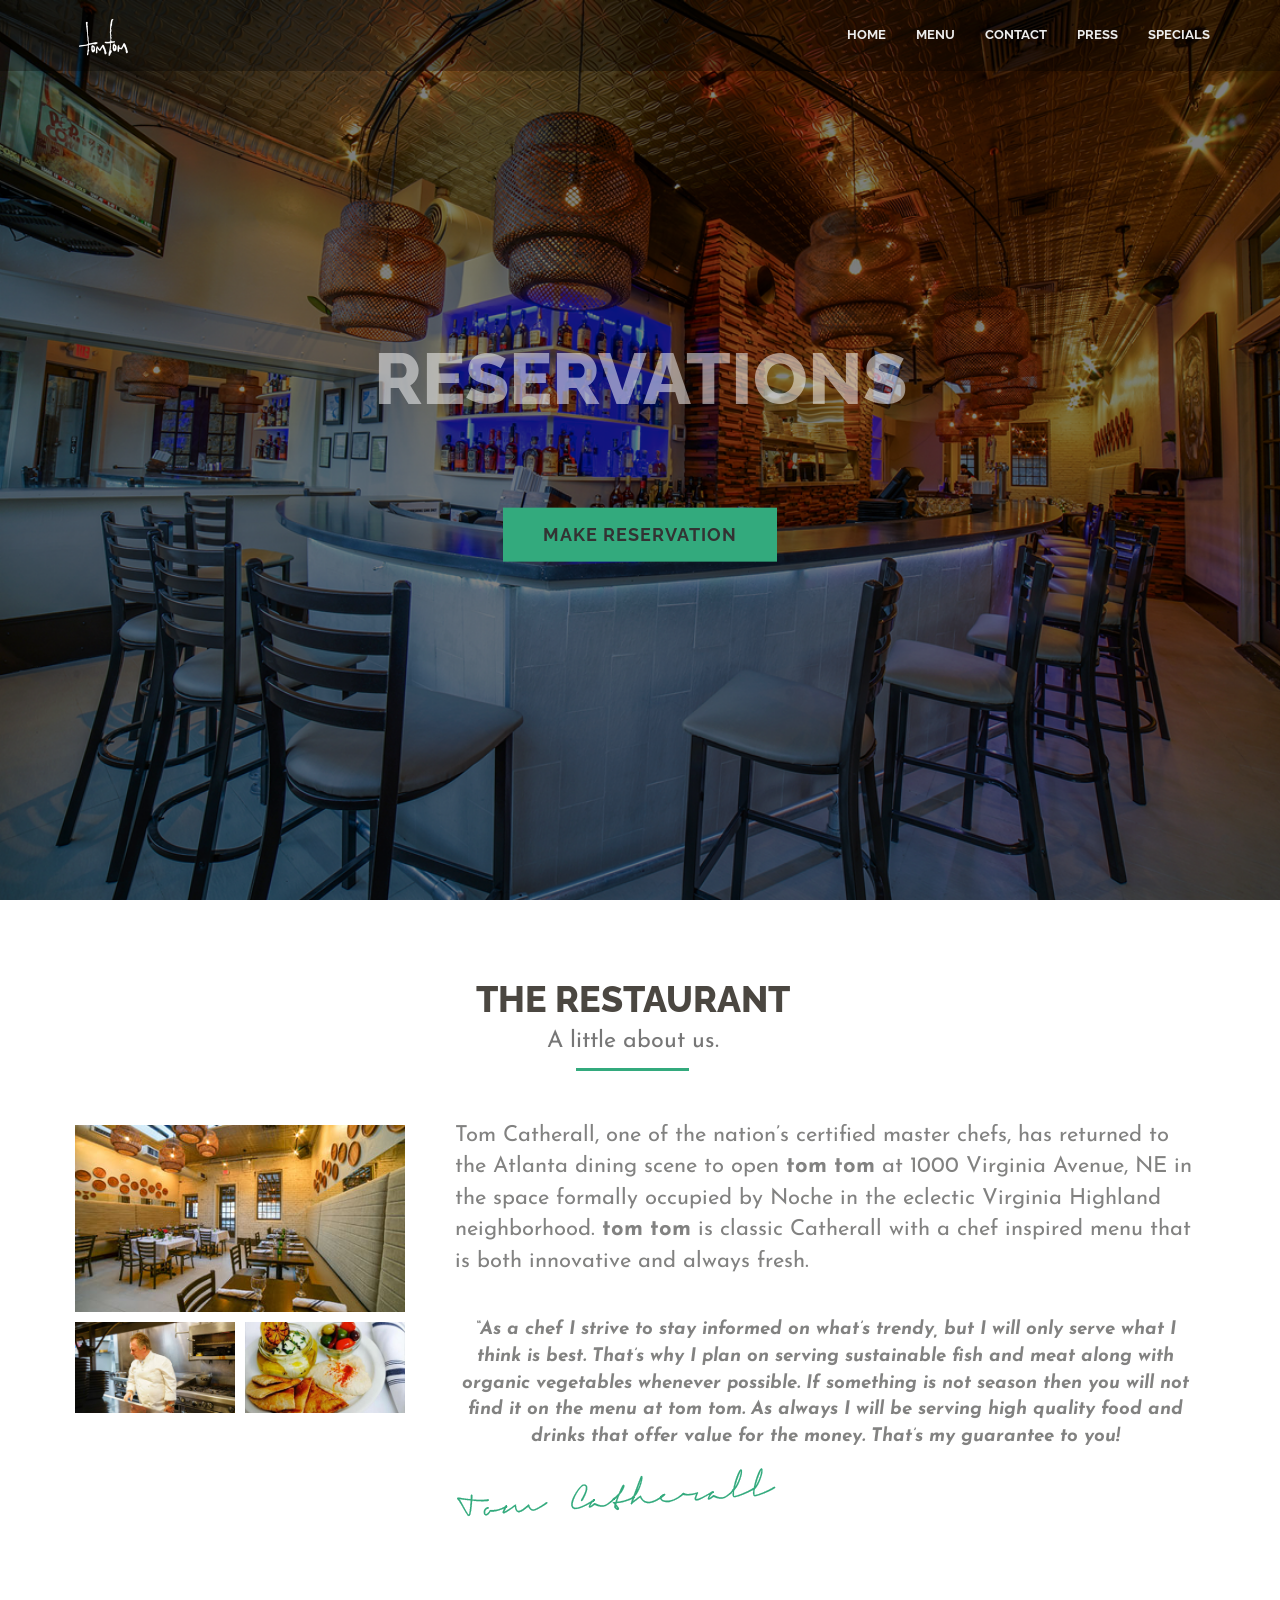
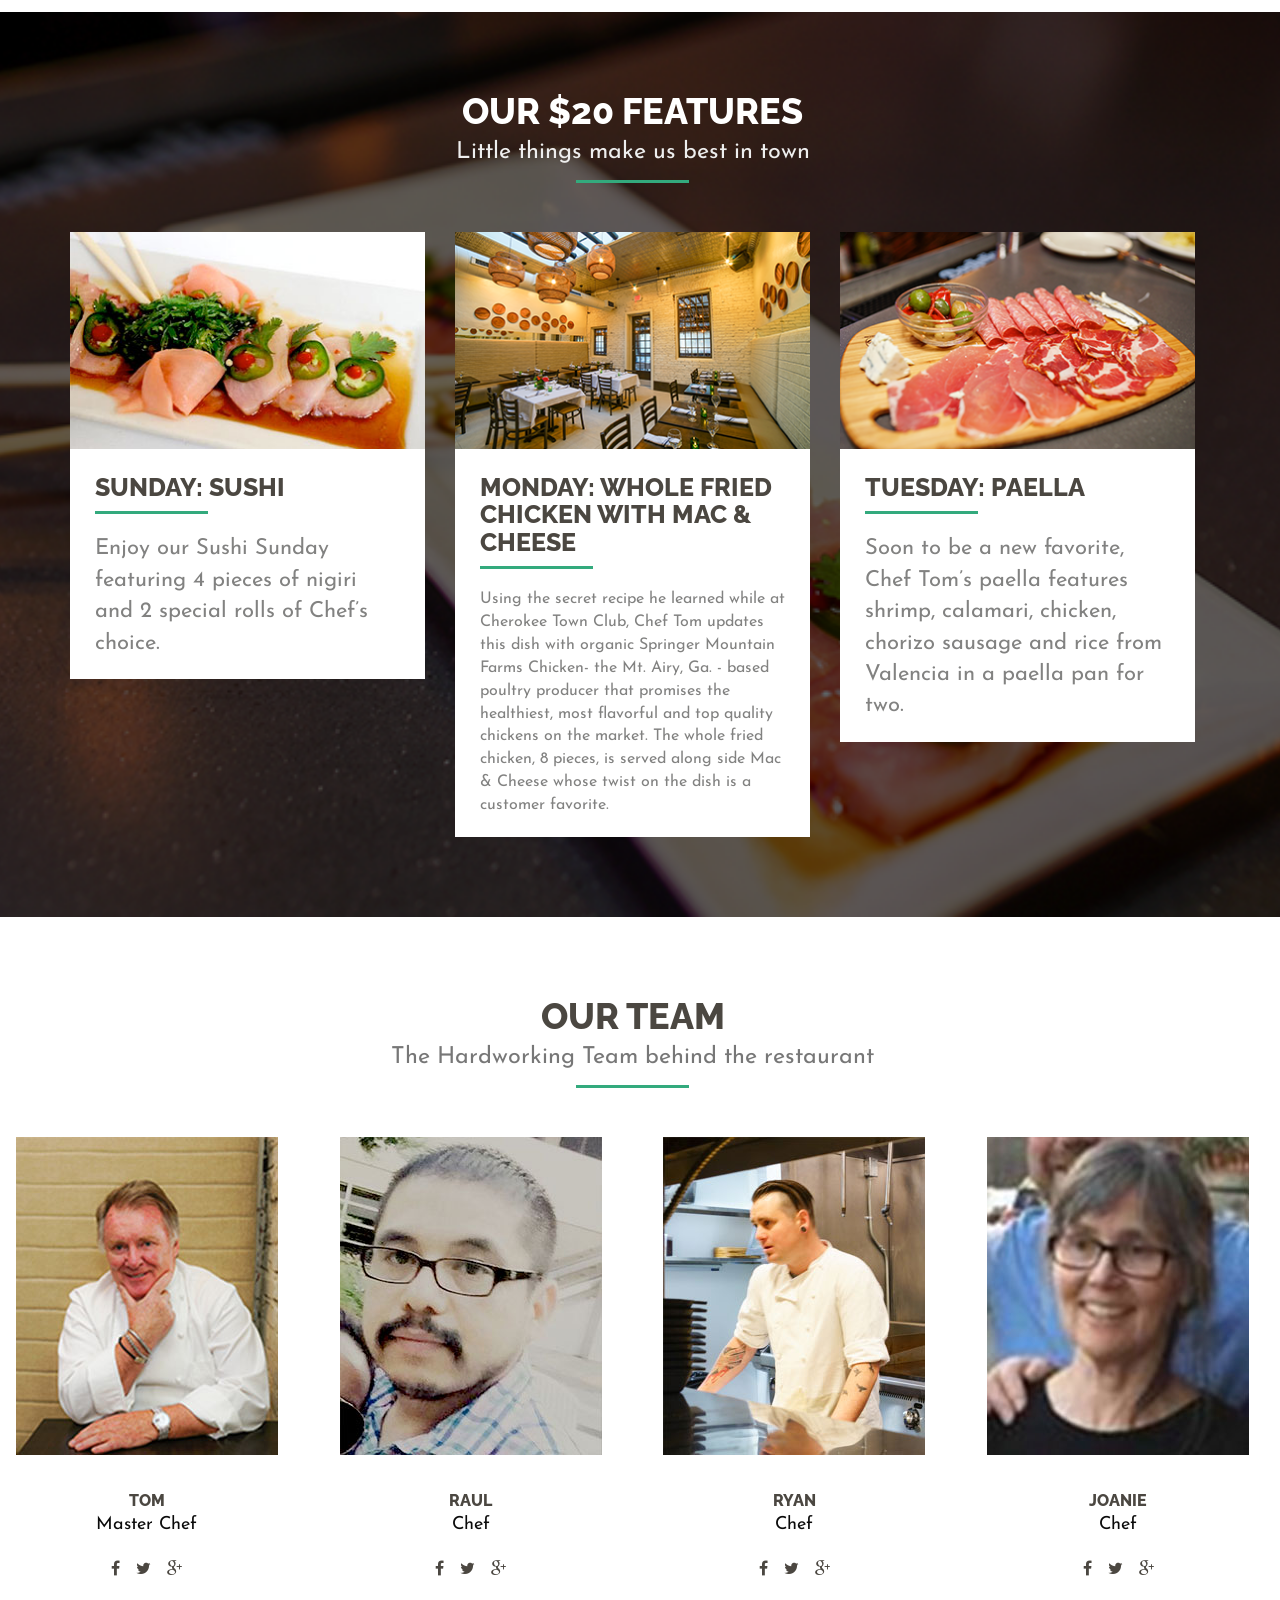
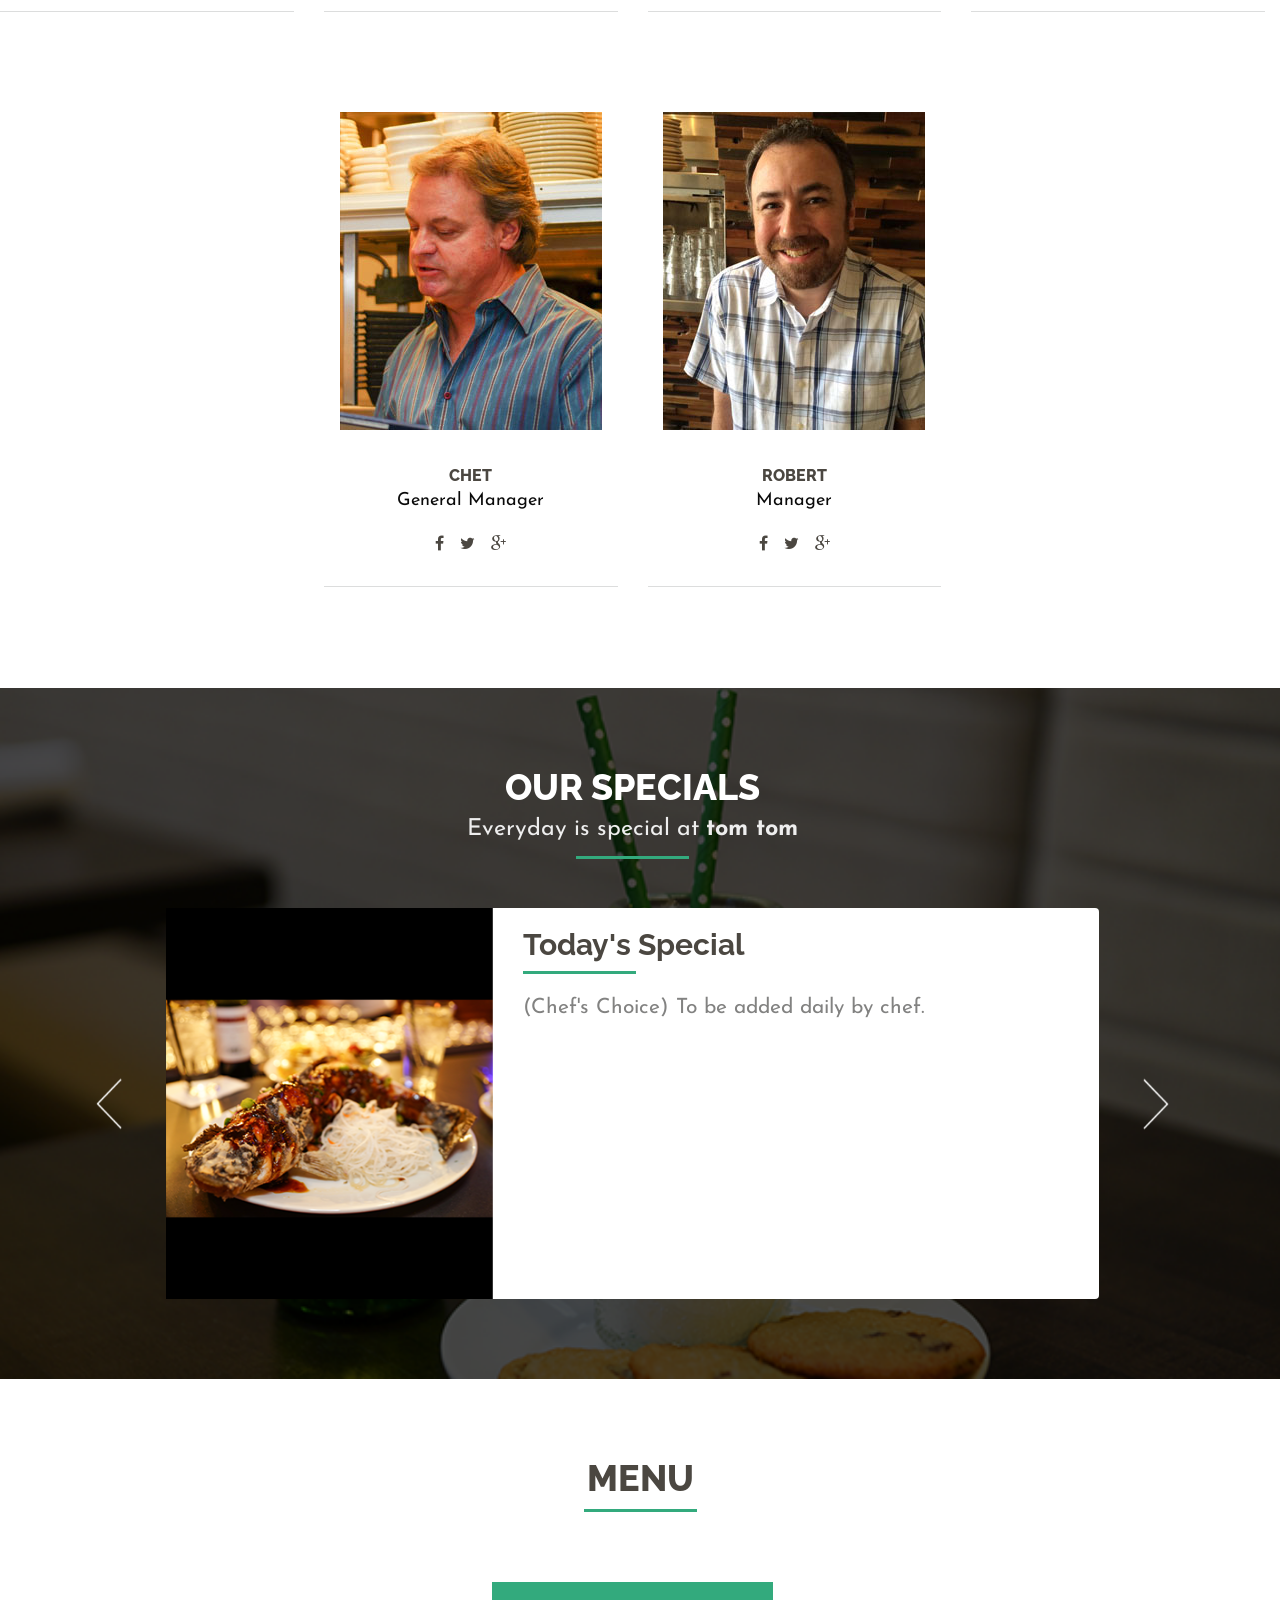
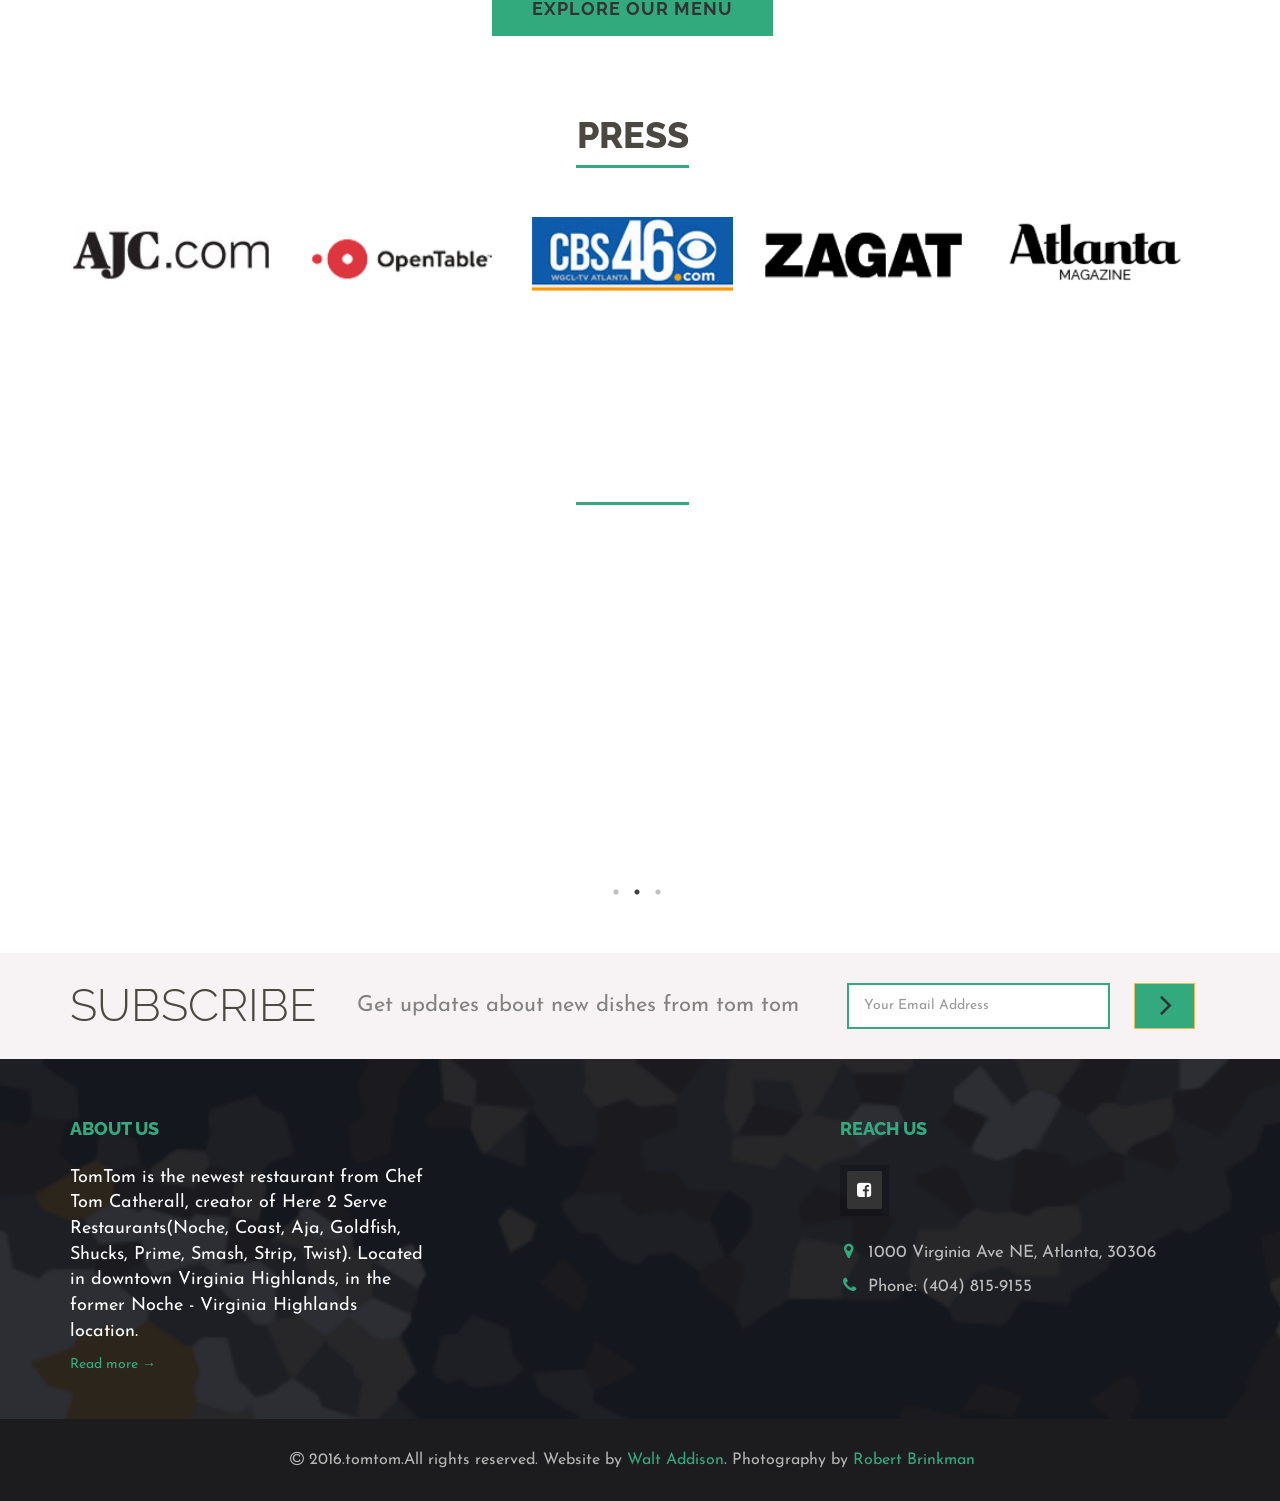
<file: index.html>
<!DOCTYPE html>
<html lang="en">

<head>
    <meta charset="utf-8">
    <title>TomTom | Virginia Highland</title>
    <meta name="author" content="Surjith S M">

    <!-- SEO -->
    <meta name="description" content="Tomato is a Responsive HTML5 Template for Restaurants and food related services.">
    <meta name="keywords" content="tomtom, food, restaurant, atlanta, tomtom virginia highland">

    <!-- Favicons -->
    <link rel="shortcut icon" href="img/favicon.ico">

    <!-- Responsive Tag -->
    <meta name="viewport" content="width=device-width">

    <!-- CSS Files -->

    <link rel="stylesheet" href="css/bootstrap.min.css">
    <link rel="stylesheet" href="css/font-awesome/css/font-awesome.css">
    <link rel="stylesheet" href="css/plugin.css">
    <link rel="stylesheet" href="css/main.css">

    <!--[if lt IE 9]>
            <script src="js/vendor/html5-3.6-respond-1.4.2.min.js"></script>
        <![endif]-->
</head>

<body>
    <!--[if lt IE 8]>
    <p class="browserupgrade">You are using an <strong>outdated</strong> browser. Please <a href="http://browsehappy.com/">upgrade your browser</a> to improve your experience.</p>
<![endif]-->

    <!-- Preloder-->
    <div class="preloder animated">
        <div class="scoket">
            <img src="img/preloader.svg" alt="" />
        </div>
    </div>

    <div class="body">

        <div class="main-wrapper">
            <!-- Navigation-->
            <nav class="navbar navbar-fixed-top">
                <div class="container">
                    <div class="navbar-header">
                        <button type="button" class="navbar-toggle collapsed" data-toggle="collapse" data-target="#navbar" aria-expanded="false" aria-controls="navbar">
                            <span class="sr-only">Toggle navigation</span>
                            <span class="icon-bar"></span>
                            <span class="icon-bar"></span>
                            <span class="icon-bar"></span>
                        </button>
                        <a class="navbar-brand" href="./index.html">
                            <img src="img/nav-logo.png" alt="nav-logo" >
                        </a>
                    </div>
                    <div id="navbar" class="navbar-collapse collapse">
                        <ul class="nav navbar-nav navbar-right">
                            <li class="dropdown">
                                <a href="./index.html" class="dropdown-toggle" data-toggle="dropdown" role="button" aria-haspopup="true" aria-expanded="false">Home</a>
                                
                            </li>
                            <li class="dropdown">
                                <a href="http://www.tomtomrestaurant.com/wp-content/uploads/2016/02/tom-tom-menu.final1_.pdf" class="dropdown-toggle" data-toggle="dropdown" role="button" aria-haspopup="true" aria-expanded="false">Menu</a>
                                
                            </li>
                            <li class="dropdown">
                                
                            <li><a href="./contact.html">Contact</a></li>
                            <li class="dropdown">
                                <a href="http://www.ajc.com" class="dropdown-toggle" data-toggle="dropdown" role="button" aria-haspopup="true" aria-expanded="false">Press</a>
                                <li class="dropdown">
                                <a href="#special" class="dropdown-toggle" data-toggle="dropdown" role="button" aria-haspopup="true" aria-expanded="false">Specials</a>
                                
                            </li>
                                
                            </li>
                          
                        </ul>
                    </div>
                    <!--/.navbar-collapse -->
                </div>
            </nav>

            <!-- Home page-->
            <section class="home">
                <div class="tittle-block">
                    <div class="logo">
                        <a href="./index.html">
                          
                        </a>
                    </div>
                    <h1>Reservations</h1>
                    <h2>Book a table online, or call us at (404)815-9155 today!</h2>
                    <div class="col-md-12">
	                     <div style="border:none;" class="reservation-form wow fadeInUp">
                         
                            <div class="col-md-12 col-sm-12">
                                <div class="reservation-btn">
                                    <a href="http://www.opentable.com/tom-tom" target="_blank" class="btn btn-default btn-lg" role="button">Make Reservation</a>
                                </div>
                            </div>
                        </div>
                            
                    </div>
                   
                    
                    
                    
                </div>
                <div class="scroll-down">
                    <a href="#about">
                        <img src="img/arrow-down.png" alt="down-arrow">
                    </a>
                </div>
            </section>
            
<!-- Reservations page-->
            <section style="display: none;" class="reservation">
                <div class="container">
                    <div class="row">
                        <div class="col-md-12">
                            <div class="page-header wow fadeInDown">
                                <h1>Reservations<small>Book a table online. Leads will reach in your email.</small></h1>
                            </div>
                        </div>
                    </div>
                    <div style="border:none;" class="reservation-form wow fadeInUp">
                         
                            <div class="col-md-12 col-sm-12">
                                <div class="reservation-btn">
                                    <a class="btn btn-default btn-lg" href="http://www.opentable.com/restaurant/213535" role="button">Make Reservation</a>
                                </div>
                            </div>
                        </div>
                    </div>
                    <div class="reservation-footer">
                        <p>You can also call: <strong>(404) 815-9155</strong> to make a reservation.</p>
                        <span></span>
                        <hr>
                    </div>
                </div>
            </section>

            <!-- About page-->
            <section class="about" id="about">
                <div class="container">
                    <div class="row">
                        <div class="col-md-12">
                            <div class="page-header wow fadeInDown">
                                <h1>the restaurant<small>A little about us.</small></h1>
                            </div>
                        </div>
                    </div>
                    <div class="row wow fadeInUp">
                        <div class="col-md-4">
                            <div class="container-fluid">
                                <div class="row">
                                    <div class="col-xs-12 hidden-sm about-photo">
                                        <div class="image-thumb">
                                            <img src="img/thumb1.png" data-mfp-src="img/fullImages/pic1.jpg" class="img-responsive" alt="logo">
                                        </div>
                                    </div>
                                </div>
                                <div class="row">
                                    <div class="col-sm-6 about-photo hidden-xs">
                                        <img src="img/thumb2.png" data-mfp-src="img/fullImages/pic2.jpg" class="img-responsive" alt="logo">
                                    </div>
                                    <div class="col-sm-6 about-photo hidden-xs">
                                        <img src="img/thumb3.png" data-mfp-src="img/fullImages/pic3.jpg" class="img-responsive" alt="logo">
                                    </div>
                                </div>
                            </div>
                        </div>
                        <div class="col-md-8">
                            <p>
                               Tom Catherall, one of the nation’s certified master chefs, has returned to 
							   the Atlanta dining scene to open <strong>tom tom</strong> 
							   at 1000 Virginia Avenue, NE in the space formally occupied by Noche in the eclectic Virginia Highland neighborhood.
                         
							<strong>tom tom</strong> is classic Catherall with a chef inspired menu that is both 
							innovative and always fresh.
                        </p>
                        <br>
                        <p><small><i>
 
							“As a chef I strive to stay informed on what’s trendy, but I will only serve 
							what I think is best. That’s why I plan on serving  sustainable fish and meat 
							along with organic vegetables whenever possible. If something is not 
							season then you will not find it on the menu at tom tom. As always I will 
							be serving high quality food and drinks that offer value for the money. 
							That’s my guarantee to you!</i></small>
                            </p>
                            <img src="img/signature.png" alt="signature">
                        </div>
                    </div>
                </div>
            </section>
			<!-- Our features-->
            <section class="features">
                <div class="container">
                    <div class="row">
                        <div class="col-md-12">
                            <div class="page-header wow fadeInDown">
                                <h1 class="white">Our $20 features<small>Little things make us best in town</small></h1>
                            </div>
                        </div>
                    </div>
                    <div class="row wow fadeInUp">
                        <div class="col-md-4 col-sm-6">
                            <div class="features-tile">
                                <div class="features-img">
                                    <img src="img/thumb5.png" alt="" />
                                </div>
                                <div class="features-content">
                                    <div class="page-header">
                                        <h1>Sunday: Sushi</h1>
                                    </div>
                                    <p>Enjoy our Sushi Sunday featuring 4 pieces of nigiri

and 2 special rolls of Chef’s choice.</p>
                                </div>
                            </div>
                        </div>
                        <div class="col-md-4 col-sm-6">
                            <div class="features-tile">
                                <div class="features-img">
                                    <img src="img/thumb6.png" alt="" />
                                </div>
                                <div class="features-content">
                                    <div class="page-header">
                                        <h1>MONDAY: WHOLE FRIED CHICKEN With 

MAC & CHEESE</h1>
                                    </div>
                                    <p style="font-size: 16px;">Using the secret recipe he learned while at Cherokee Town Club, Chef Tom updates this dish with organic 
Springer Mountain Farms Chicken- the Mt. Airy, Ga. - based poultry producer that promises the healthiest, most flavorful and top 
quality chickens on the market. The whole fried chicken, 8 pieces, is served 
along side Mac & Cheese whose twist on the dish is a customer favorite.</p>
                                </div>
                            </div>
                        </div>
                        <div class="col-md-4 col-sm-6">
                            <div class="features-tile">
                                <div class="features-img">
                                    <img src="img/thumb7.png" alt="" />
                                </div>
                                <div class="features-content">
                                    <div class="page-header">
                                        <h1>TUESDAY: PAELLA</h1>
                                    </div>
                                    <p>Soon to be a new favorite, Chef Tom’s paella
features shrimp, calamari, chicken, chorizo sausage 
and rice from Valencia in a paella pan for two.</p>
                                </div>
                            </div>
                        </div>
                        <div class="col-md-4 col-sm-6 visible-sm">
                            <div class="features-tile">
                                <div class="features-img">
                                    <img src="img/thumb5.png" alt="" />
                                </div>
                                <div class="features-content">
                                    <div class="page-header">
                                        <h1>Serving with love</h1>
                                    </div>
                                    <p>Aenean suscipit vehicula purus quis iaculis. Aliquam nec leo nisi. Nam urna arcu, maximus eget ex nec, consequat pellentesque enim. Aliquam tempor fringilla odio, vel ullamcorper turpis varius eu.</p>
                                </div>
                            </div>
                        </div>
                    </div>
                </div>
            </section>

<!-- Team -->
            <section class="team">
                <div class="container">
                    <div class="row">
                        <div class="col-md-12">
                            <div class="page-header wow fadeInDown">
                                <h1>Our Team<small>The Hardworking Team behind the restaurant</small></h1>
                            </div>
                            
                            </div>
                        </div>
                    </div>
                    <div class="row">
                        <div class="col-md-3 col-sm-6 text-center">
                            <div class="team-staff wow fadeInUp" data-wow-delay="0.2s">
                                <img src="img/team/1.png" class="img-responsive center-block" alt="" />
                                <h4>Tom</h4>
                                <p>Master Chef</p>
                                <ul class="team-social">
                                    <li><a href="http://www.facebook.com"><i class="fa fa-facebook"></i></a></li>
                                    <li><a href="http://www.twitter.com"><i class="fa fa-twitter"></i></a></li>
                                    <li><a href="http://plus.google.com"><i class="fa fa-google-plus"></i></a></li>
                                </ul>
                            </div>
                        </div>
                        <div class="col-md-3 col-sm-6 text-center">
                            <div class="team-staff wow fadeInUp" data-wow-delay="0.4s">
                                <img src="img/team/5.png" class="img-responsive center-block" alt="" />
                                <h4>Raul</h4>
                                <p>Chef</p>
                                <ul class="team-social">
                                    <li><a href="http://www.facebook.com"><i class="fa fa-facebook"></i></a></li>
                                    <li><a href="http://www.twitter.com"><i class="fa fa-twitter"></i></a></li>
                                    <li><a href="http://plus.google.com"><i class="fa fa-google-plus"></i></a></li>
                                </ul>
                            </div>
                        </div>
                        <div class="col-md-3 col-sm-6 text-center">
                            <div class="team-staff wow fadeInUp" data-wow-delay="0.6s">
                                <img src="img/team/3.png" class="img-responsive center-block" alt="" />
                                <h4>Ryan</h4>
                                <p>Chef</p>
                                <ul class="team-social">
                                    <li><a href="http://www.facebook.com"><i class="fa fa-facebook"></i></a></li>
                                    <li><a href="http://www.twitter.com"><i class="fa fa-twitter"></i></a></li>
                                    <li><a href="http://plus.google.com"><i class="fa fa-google-plus"></i></a></li>
                                </ul>
                            </div>
                        </div>
                        
                        <div class="col-md-3 col-sm-6 text-center">
                            <div class="team-staff wow fadeInUp" data-wow-delay="0.8s">
                                <img src="img/team/4.png" class="img-responsive center-block" alt="" />
                                <h4>Joanie</h4>
                                <p>Chef</p>
                                <ul class="team-social">
                                    <li><a href="http://www.facebook.com"><i class="fa fa-facebook"></i></a></li>
                                    <li><a href="http://www.twitter.com"><i class="fa fa-twitter"></i></a></li>
                                    <li><a href="http://plus.google.com"><i class="fa fa-google-plus"></i></a></li>
                                </ul>
                            </div>
                        </div>
                    </div>
                </div>
            </section>
             <!-- Team -->
            <section class="team">
                <div class="container">
                    <div class="row">
                        
                            
                        </div>
                    </div>
                    <div class="row">
                        <div  class="col-md-3 col-sm-6 text-center">
                            <div style="display:none;" class="team-staff wow fadeInUp" data-wow-delay="0.2s">
                                
                                <h4></h4>
                                <p></p>
                              
                            </div>
                        </div>
                        <div class="col-md-3 col-sm-6 text-center">
                            <div class="team-staff wow fadeInUp" data-wow-delay="0.4s">
                                <img src="img/team/2.png" class="img-responsive center-block" alt="" />
                                <h4>Chet</h4>
                                <p>General Manager</p>
                                <ul class="team-social">
                                    <li><a href="http://www.facebook.com"><i class="fa fa-facebook"></i></a></li>
                                    <li><a href="http://www.twitter.com"><i class="fa fa-twitter"></i></a></li>
                                    <li><a href="http://plus.google.com"><i class="fa fa-google-plus"></i></a></li>
                                </ul>
                            </div>
                        </div>
                        <div class="col-md-3 col-sm-6 text-center">
                            <div class="team-staff wow fadeInUp" data-wow-delay="0.6s">
                                <img src="img/team/6.png" class="img-responsive center-block" alt="" />
                                <h4>Robert</h4>
                                <p>Manager</p>
                                <ul class="team-social">
                                    <li><a href="http://www.facebook.com"><i class="fa fa-facebook"></i></a></li>
                                    <li><a href="http://www.twitter.com"><i class="fa fa-twitter"></i></a></li>
                                    <li><a href="http://plus.google.com"><i class="fa fa-google-plus"></i></a></li>
                                </ul>
                            </div>
                        </div>
                        <div class="row">
                        <div  class="col-md-3 col-sm-6 text-center">
                            <div style="display:none;" class="team-staff wow fadeInUp" data-wow-delay="0.2s">
                                
                                <h4></h4>
                                <p></p>
                              
                            </div>
                        </div>
                    </div>
                </div>
            </section>




            <!-- Today's special page-->
            <section class="special">
                <div class="container">
                    <div class="row">
                        <div class="col-md-12">
                            <div class="page-header wow fadeInDown">
                                <h1 class="white">Our Specials<small>Everyday is special at <strong>tom tom</strong></small></h1>
                            </div>
                        </div>
                    </div>
                    <div class="row wow fadeInUp">
                        <div class="col-md-offset-1 col-md-10">
                            <div class="flexslider special-slider">
                                <ul class="slides">
                                    <li>
                                        <div class="slider-img">
                                            <img src="img/thumb4.png" alt="" />
                                        </div>
                                        <div class="slider-content">
                                            <div class="page-header">
                                                <h1>Catch It If You Can</h1>
                                            </div>
                                            <p>back by popular demand, is our 'Catch It If You Can' Whole Sizzling Catfish made famous at TomTom in 
Lenox Square.</p>
                                            
                                        </div>
                                    </li>
                                    <li>
                                        <div class="slider-img">
                                            <img src="img/thumb4.png" alt="" />
                                        </div>
                                        <div class="slider-content">
                                            <div class="page-header">
                                                <h1>Today's Special</h1>
                                            </div>
                                            <p>(Chef's Choice) To be added daily by chef.</p>
                                            
                                        </div>
                                    </li>
                                    <li>
                                        <div class="slider-img">
                                            <img src="img/thumb10.png" alt="sweet treats" />
                                        </div>
                                        <div class="slider-content">
                                            <div class="page-header">
                                                <h1>Sweet Treats</h1>
                                            </div>
                                            <p>our longtime pastry Chef Joanie Trotochaud sweetens the end of every meal with her hand-selected deserts, which change daily. In addition, 
each check is served with her house-made chocolate chip cookies and milk.</p>                                            
                                        </div>
                                    </li>
                                </ul>
                                <div class="direction-nav hidden-sm">
                                    <div class="next">
                                        <a><img src="img/right-arrow.png" alt="" /></a>
                                    </div>
                                    <div class="prev">
                                        <a><img src="img/left-arrow.png" alt="" /></a>
                                    </div>
                                </div>
                                
                                </div>
                            </div>
                        </div>
                    </div>
                </div>
            </section>
            
                                                  <!-- menu-->
            <section class="menu">
                <div class="container">
	                 <div class="col-md-12">
                            <div class="page-header wow fadeInDown">
                                <h1>Menu</h1>
                            </div>
                        </div>
                    <div class="row">
                        <div class="col-md-12">
                           
                        </div>
                    </div>
                    <div class="food-menu wow fadeInUp">
                        <div class="row">
                            <div style="display: none;" class="col-md-12">
                                <div class="menu-tags">
                                    <span data-filter="*" class="tagsort-active">All</span>
                                    <span data-filter=".starter">starters</span>
                                    <span data-filter=".breakfast">breakfast</span>
                                    <span data-filter=".lunch">lunch</span>
                                    <span data-filter=".dinner">dinner</span>
                                    <span data-filter=".desserts">desserts</span>
                                </div>
                            </div>
                        </div>
                        <div style="display:none;" class="row menu-items">
                            <div class="menu-item col-sm-6 col-xs-12 starter dinner desserts">
                                <div class="clearfix menu-wrapper">
                                    <h4>English asparagus</h4>
                                    <span class="price">$14.95</span>
                                    <div class="dotted-bg"></div>
                                </div>
                                <p>pellentesque enim. Aliquam tempor</p>
                            </div>
                            <div class="menu-item col-sm-6 col-xs-12 starter">
                                <div class="clearfix menu-wrapper">
                                    <h4>English asparagus</h4>
                                    <span class="price">$14.95</span>
                                    <div class="dotted-bg"></div>
                                </div>
                                <p>pellentesque enim. Aliquam tempor</p>
                            </div>
                            <div class="menu-item col-sm-6 col-xs-12 breakfast desserts starter">
                                <div class="clearfix menu-wrapper">
                                    <h4>English asparagus</h4>
                                    <span class="price">$14.95</span>
                                    <div class="dotted-bg"></div>
                                </div>
                                <p>pellentesque enim. Aliquam tempor</p>
                            </div>
                            <div class="menu-item col-sm-6 col-xs-12 breakfast">
                                <div class="clearfix menu-wrapper">
                                    <h4>English asparagus</h4>
                                    <span class="price">$14.95</span>
                                    <div class="dotted-bg"></div>
                                </div>
                                <p>pellentesque enim. Aliquam tempor</p>
                            </div>
                            <div class="menu-item col-sm-6 col-xs-12 lunch starter breakfast">
                                <div class="clearfix menu-wrapper">
                                    <h4>English asparagus</h4>
                                    <span class="price">$14.95</span>
                                    <div class="dotted-bg"></div>
                                </div>
                                <p>pellentesque enim. Aliquam tempor</p>
                            </div>
                            <div class="menu-item col-sm-6 col-xs-12 lunch">
                                <div class="clearfix menu-wrapper">
                                    <h4>English asparagus</h4>
                                    <span class="price">$14.95</span>
                                    <div class="dotted-bg"></div>
                                </div>
                                <p>pellentesque enim. Aliquam tempor</p>
                            </div>
                            <div class="menu-item col-sm-6 col-xs-12 dinner breakfast lunch">
                                <div class="clearfix menu-wrapper">
                                    <h4>English asparagus</h4>
                                    <span class="price">$14.95</span>
                                    <div class="dotted-bg"></div>
                                </div>
                                <p>pellentesque enim. Aliquam tempor</p>
                            </div>
                            <div class="menu-item col-sm-6 col-xs-12 dinner">
                                <div class="clearfix menu-wrapper">
                                    <h4>English asparagus</h4>
                                    <span class="price">$14.95</span>
                                    <div class="dotted-bg"></div>
                                </div>
                                <p>pellentesque enim. Aliquam tempor</p>
                            </div>
                            <div class="menu-item col-sm-6 col-xs-12 desserts lunch dinner">
                                <div class="clearfix menu-wrapper">
                                    <h4>English asparagus</h4>
                                    <span class="price">$14.95</span>
                                    <div class="dotted-bg"></div>
                                </div>
                                <p>pellentesque enim. Aliquam tempor</p>
                            </div>
                            <div class="menu-item col-sm-6 col-xs-12 desserts">
                                <div class="clearfix menu-wrapper">
                                    <h4>English asparagus</h4>
                                    <span class="price">$14.95</span>
                                    <div class="dotted-bg"></div>
                                </div>
                                <p>pellentesque enim. Aliquam tempor</p>
                            </div>
                        </div>
                        <div class="row">
                            <div class="col-md-12">
                                <div class="menu-btn">
                                    <a class="btn btn-default btn-lg" href="http://www.tomtomrestaurant.com/wp-content/uploads/2016/02/tom-tom-menu.final1_.pdf" role="button">Explore our menu</a>
                                </div>
                            </div>
                        </div>
                    </div>
                </div>
            </section>

            <!-- Trusted BY-->
            <section class="trusted">
                <div class="container">
                    <div class="row">
                        <div class="col-md-12">
                            <div class="page-header wow fadeInDown">
                                <h1>Press</h1>
                            </div>
                        </div>
                    </div>
                    <div class="row wow fadeInUp">
                        <div class="col-md-12">
                            <div class="trusted-sponsors">

                                <a href="http://buzz.blog.ajc.com/2015/11/30/exclusive-tom-catherall-is-back-in-the-atlanta-restaurant-business/" target="_blank"><img src="img/sponsor/foodsquare.png" alt="sponsors"></a>

                                <a href="http://www.opentable.com/tom-tom" target="_blank"><img src="img/sponsor/opentable.png" alt="sponsors"></a>

                                <a href="http://www.cbs46.com/clip/12227358/tom-tom-restaurant" target="_blank"><img src="img/sponsor/tripadvisor.png" alt="sponsors"></a>

                                <a href="https://www.zagat.com/r/tom-tom-atlanta" target="_blank"><img src="img/sponsor/zagat.png" alt="sponsors"></a>

                                <a href="http://www.atlantamagazine.com/dining-news/here-to-serve-founder-tom-catherall-reveals-new-restaurant-plans/" target="_blank"><img src="img/sponsor/atlantamag.png" alt="sponsors"></a>


                            </div>
                        </div>
                    </div>
                </div>

                <!-- Quotes section-->
                <div class="trusted-quote">
                    <div class="container">
                        <div class="row">
                            <div class="col-md-offset-1 col-md-10">
                                <div class="trusted-slider">
	                                 <div class="page-header wow fadeInDown">
                                <h1 style="color:white !important;">Talk of the Town</h1>
                            </div>
                                    <ul class="slides">
                                        <li>
                                            <img src="img/quote.png" alt="quote">
                                            <p class="quote-body">Welcome back Chef, Chet, Robert, Joanie, Ryan and crew. Your culinary presence in Atlanta has been missed.

</p>
                                            <p class="quote-author">David S., <span>Facebook Review</span></p>
                                        </li>
                                        <li>
                                            <img src="img/quote.png" alt="quote">
                                            <p class="quote-body">Homemade Mac burger that reminds you why you liked the Big Mac, and why you're glad you're not eating the one from McDonalds. Think local, all made on-site, in season, and true-to-description flavor profiles.</p>
                                            <p class="quote-author">Carmen C., <span>Facebook Review</span></p>
                                        </li>
                                        <li>
                                            <img src="img/quote.png" alt="quote">
                                            <p class="quote-body">Loved the food.! A little bit of everything, must try the Mexican steak!</p>
                                            <p class="quote-author">Katrina H., <span>Facebook Review</span></p>
                                        </li>
                                    </ul>
                                </div>
                            </div>
                        </div>
                    </div>
                </div>
            </section>

           

            <!-- subscribe -->
            <section class="subscribe">
                <div class="container">
                    <div class="row">
                        <div class="col-md-12">
                            <h1>Subscribe</h1>
                            <p>Get updates about new dishes from tom tom</p>
                            <form class="form-inline" action="php/subscribe.php" id="invite" method="POST">
                                <div class="form-group">
                                    <input class="e-mail form-control" name="email" id="address" type="email" placeholder="Your Email Address" required>
                                </div>
                                <button type="submit" class="btn btn-default">
                                    <i class="fa fa-angle-right"></i>
                                </button>
                            </form>
                        </div>
                    </div>
                </div>
            </section>

            <!-- Footer-->
            <section class="footer">
                <div class="container">
                    <div class="row">
                        <div class="col-md-4 col-sm-12">
                            <h1>About us</h1>
                            <p>TomTom is the newest restaurant from Chef Tom Catherall, creator of Here 2 Serve Restaurants(Noche, Coast, Aja, Goldfish, Shucks, Prime, Smash, Strip, Twist). Located in downtown Virginia Highlands, in the former Noche - Virginia Highlands location.</p>
                            <a href="./about.html">Read more &rarr;</a>
                           
                        </div>
                        <div class="col-md-4  col-sm-6">
                          
                            <div class="footer-blog clearfix">
                             
                            </div>
                            <div class="footer-blog clearfix last">
                           
                            </div>
                        </div>

                        <div class="col-md-4  col-sm-6">
                            <h1>Reach us</h1>
                            <div class="footer-social-icons">
                                <a href="http://www.facebook.com/tomtomatl/">
                                    <i class="fa fa-facebook-square"></i>
                             
                                </a>
                            </div>
                            <div class="footer-address">
                                <p><i class="fa fa-map-marker"></i>1000 Virginia Ave NE, Atlanta, 30306</p>
                                <p><i class="fa fa-phone"></i>Phone: (404) 815-9155</p>
                            
                            </div>
                        </div>
                    </div>
                </div>

                <!-- Footer - Copyright -->
                <div class="footer-copyrights">
                    <div class="container">
                        <div class="row">
                            <div class="col-md-12">
                                <p><i class="fa fa-copyright"></i> 2016.tomtom.All rights reserved. Website by <a href="https://www.linkedin.com/in/waltaddison">Walt Addison</a>. Photography by <a href="https://www.linkedin.com/in/robertthomasbrinkman">Robert Brinkman</a></p>
                            </div>
                        </div>
                    </div>
                </div>
            </section>
        </div>

    </div>

    <!-- Javascript -->
    <script src="js/vendor/jquery-1.11.2.min.js"></script>
    <script src="js/vendor/bootstrap.min.js"></script>
    <script src="js/vendor/jquery.flexslider-min.js"></script>
    <script src="js/vendor/spectragram.js"></script>
    <script src="js/vendor/owl.carousel.min.js"></script>
    <script src="js/vendor/velocity.min.js"></script>
    <script src="js/vendor/velocity.ui.min.js"></script>
    <script src="js/vendor/bootstrap-datepicker.min.js"></script>
    <script src="js/vendor/bootstrap-clockpicker.min.js"></script>
    <script src="js/vendor/jquery.magnific-popup.min.js"></script>
    <script src="js/vendor/isotope.pkgd.min.js"></script>
    <script src="js/vendor/slick.min.js"></script>
    <script src="js/vendor/wow.min.js"></script>
    <script src="js/animation.js"></script>
    <script src="js/vendor/vegas/vegas.min.js"></script>
    <script src="js/vendor/jquery.mb.YTPlayer.js"></script>
    <script src="js/vendor/jquery.stellar.js"></script>
    <script src="js/vendor/mc/jquery.ketchup.all.min.js"></script>
    <script src="js/vendor/mc/main.js"></script>
    <script src="js/vendor/validate.js"></script>
    <script src="js/reservation.js"></script>
    <!-- Main JS -->
    <script src="js/main.js"></script>

</body>

</html>
</file>
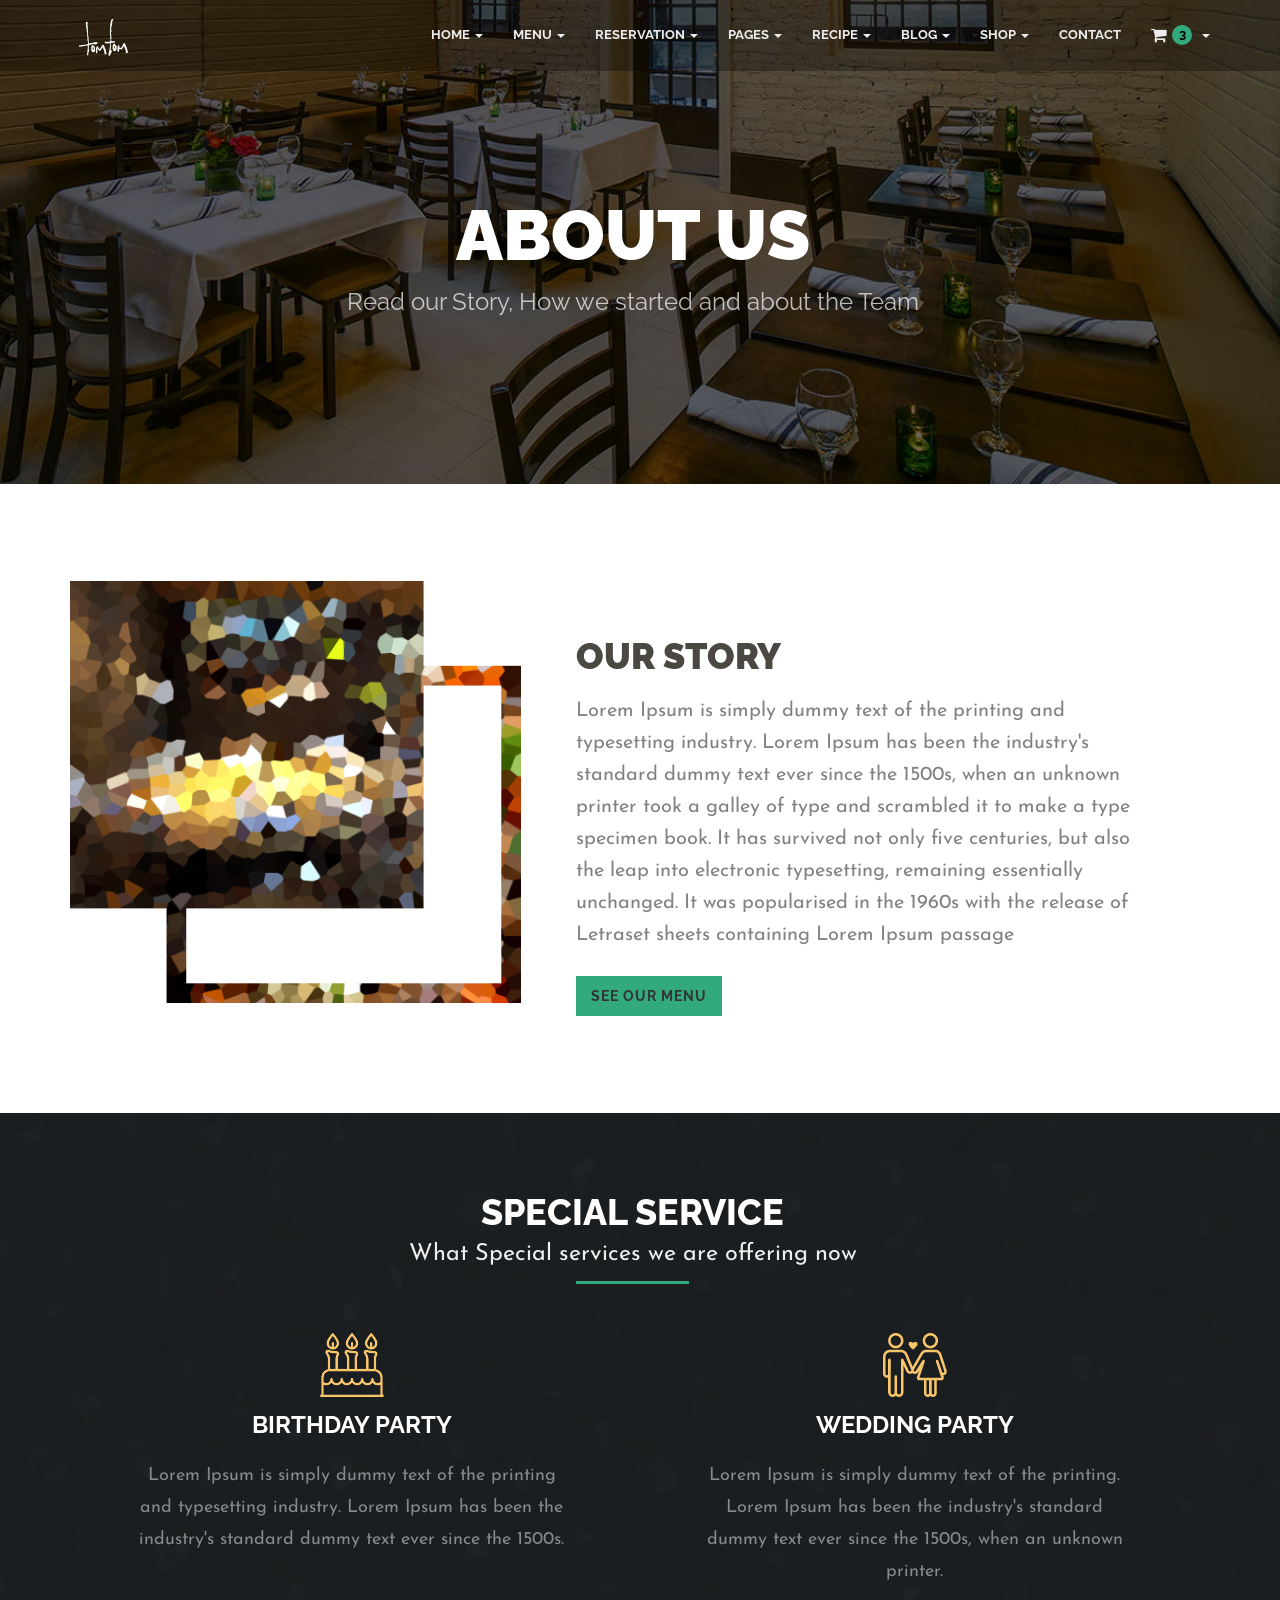
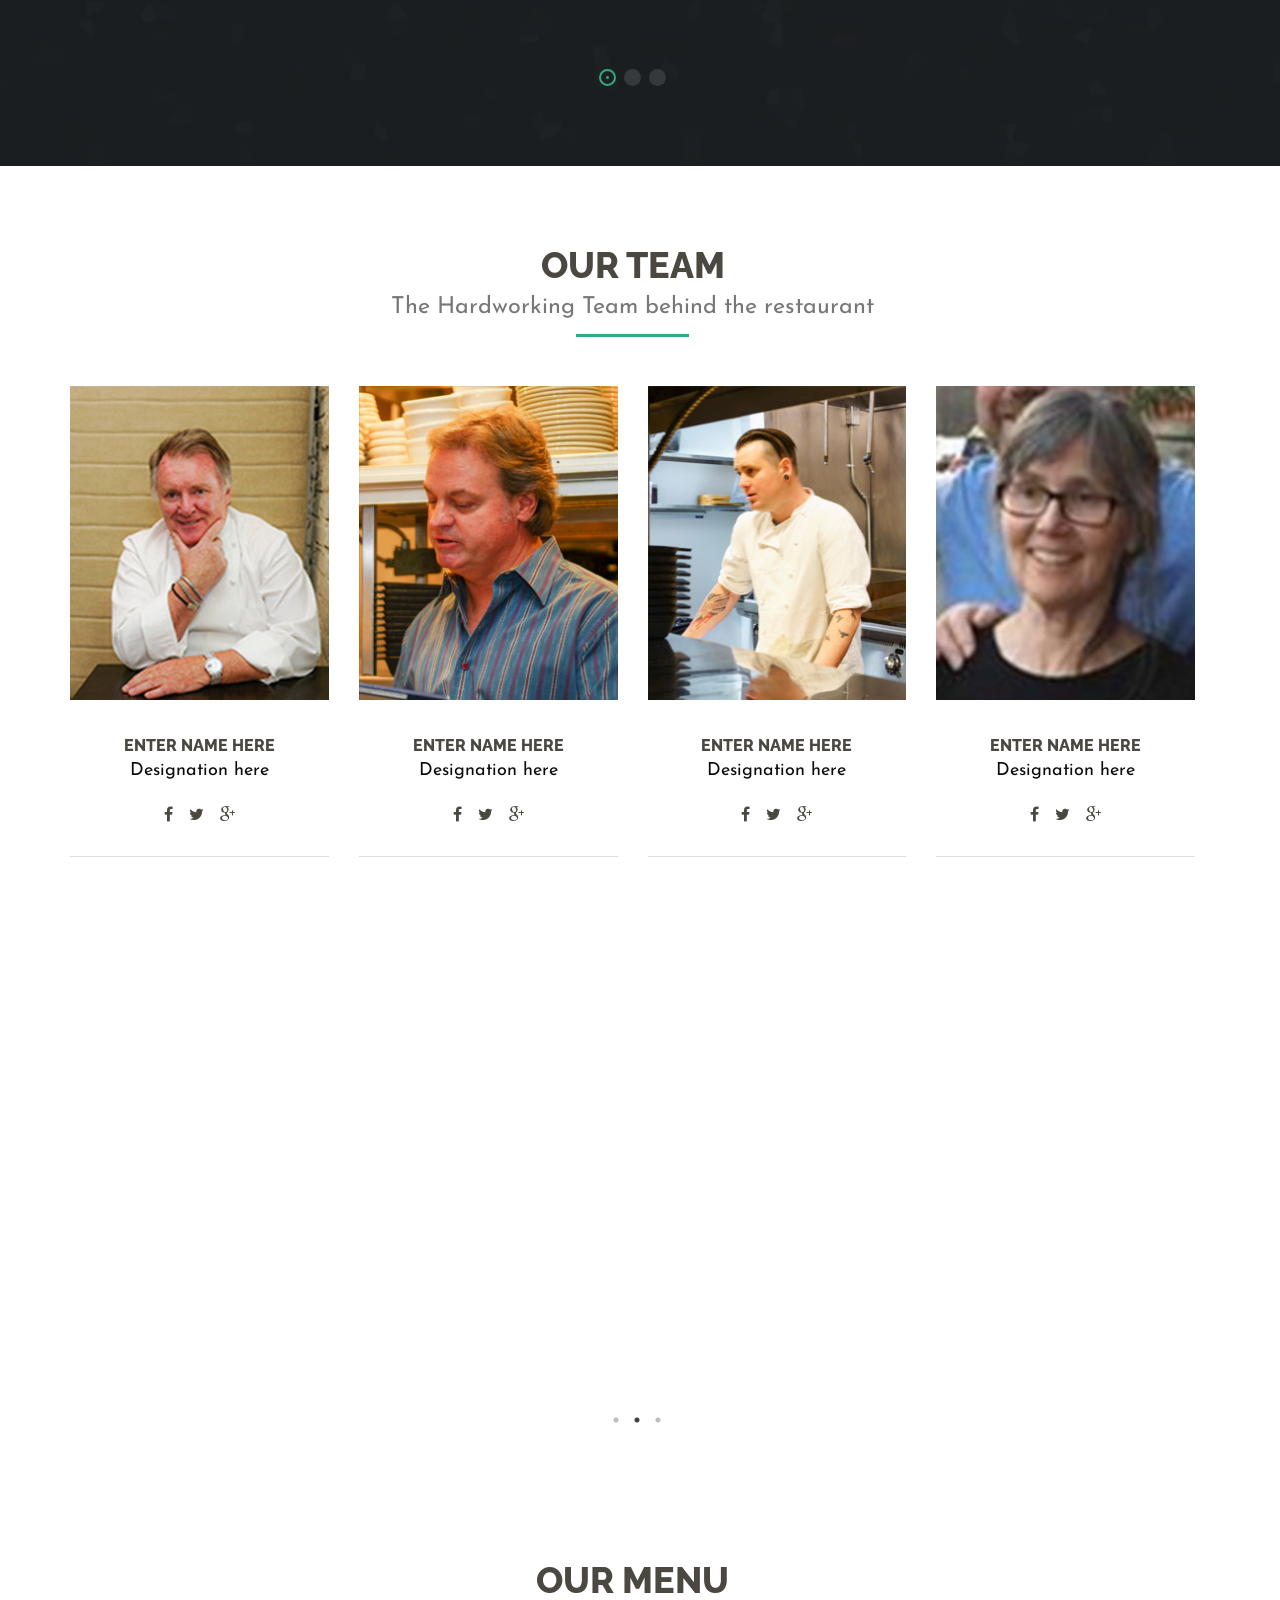
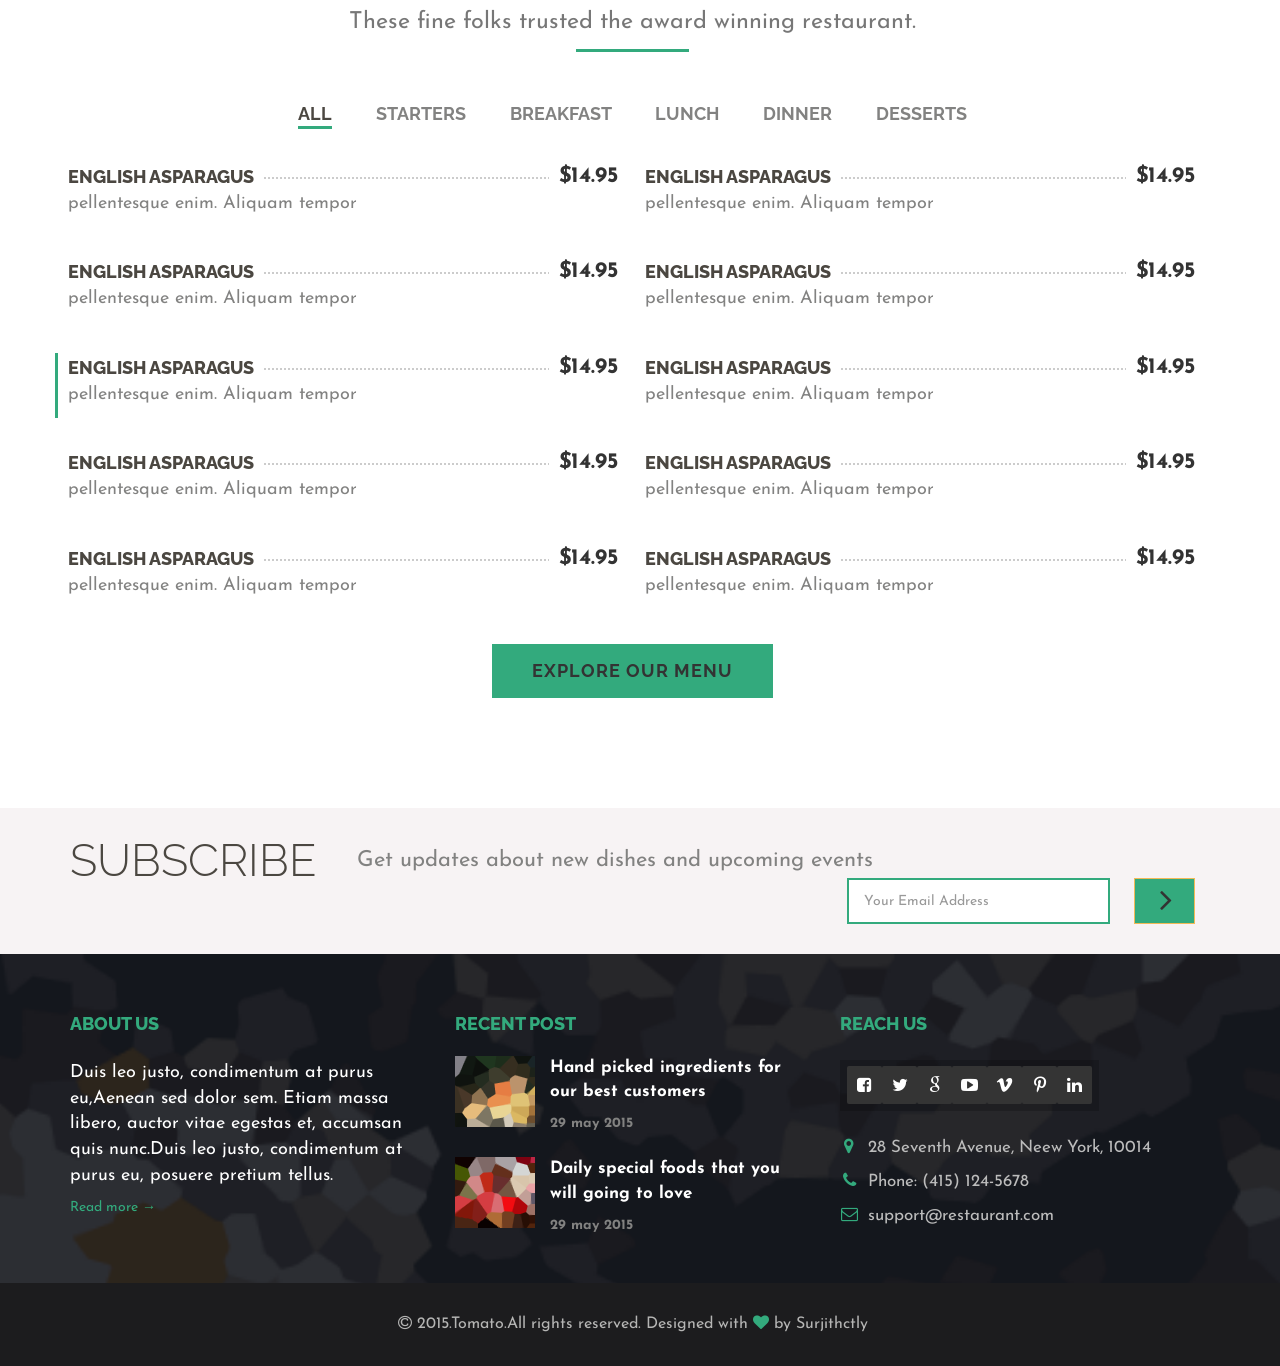
<file: about.html>
<!DOCTYPE html>
<html lang="en">

<head>
    <meta charset="utf-8">
    <title>Tomato Responsive Restaurant HTML5 Template</title>
    <meta name="author" content="Surjith S M">

    <!-- SEO -->
    <meta name="description" content="Tomato is a Responsive HTML5 Template for Restaurants and food related services.">
    <meta name="keywords" content="tomato, responsive, html5, restaurant, template, food, reservation">

    <!-- Favicons -->
    <link rel="shortcut icon" href="img/favicon.ico">

    <!-- Responsive Tag -->
    <meta name="viewport" content="width=device-width">

    <!-- CSS Files -->

    <link rel="stylesheet" href="css/bootstrap.min.css">
    <link rel="stylesheet" href="css/font-awesome/css/font-awesome.css">
    <link rel="stylesheet" href="css/plugin.css">
    <link rel="stylesheet" href="css/main.css">

    <!--[if lt IE 9]>
            <script src="js/vendor/html5-3.6-respond-1.4.2.min.js"></script>
        <![endif]-->
</head>

<body>
    <!--[if lt IE 8]>
    <p class="browserupgrade">You are using an <strong>outdated</strong> browser. Please <a href="http://browsehappy.com/">upgrade your browser</a> to improve your experience.</p>
<![endif]-->

    <!-- Preloder-->
    <div class="preloder animated">
        <div class="scoket">
            <img src="img/preloader.svg" alt="" />
        </div>
    </div>

    <div class="body">

        <div class="main-wrapper">
            <!-- Navigation-->
            <nav class="navbar navbar-fixed-top">
                <div class="container">
                    <div class="navbar-header">
                        <button type="button" class="navbar-toggle collapsed" data-toggle="collapse" data-target="#navbar" aria-expanded="false" aria-controls="navbar">
                            <span class="sr-only">Toggle navigation</span>
                            <span class="icon-bar"></span>
                            <span class="icon-bar"></span>
                            <span class="icon-bar"></span>
                        </button>
                        <a class="navbar-brand" href="./index.html">
                            <img src="img/nav-logo.png" alt="nav-logo">
                        </a>
                    </div>
                    <div id="navbar" class="navbar-collapse collapse">
                        <ul class="nav navbar-nav navbar-right">
                            <li class="dropdown">
                                <a href="./index.html" class="dropdown-toggle" data-toggle="dropdown" role="button" aria-haspopup="true" aria-expanded="false">Home<span class="caret"></span></a>
                                <ul class="dropdown-menu">
                                    <li><a href="./index.html">Home - Image</a></li>
                                    <li><a href="./index_slider.html">Home - Header Slider</a></li>
                                    <li><a href="./index_video.html">Home - Video Background</a></li>
                                    <li><a href="./index_parallax.html">Home - Parallax</a></li>
                                    <li><a href="./index_animation.html">Home - Scroll Animation</a></li>
                                </ul>
                            </li>
                            <li class="dropdown">
                                <a href="./menu_all.html" class="dropdown-toggle" data-toggle="dropdown" role="button" aria-haspopup="true" aria-expanded="false">Menu<span class="caret"></span></a>
                                <ul class="dropdown-menu">
                                    <li><a href="./menu_list.html">Menu - List</a></li>
                                    <li><a href="./menu_overlay.html">Menu - Overlay</a></li>
                                    <li><a href="./menu_tile.html">Menu - Tile</a></li>
                                    <li><a href="./menu_grid.html">Menu - Grid</a></li>
                                    <li><a href="./menu_all.html">Menu All</a></li>
                                </ul>
                            </li>
                            <li class="dropdown">
                                <a href="./reservation.html" class="dropdown-toggle" data-toggle="dropdown" role="button" aria-haspopup="true" aria-expanded="false">Reservation<span class="caret"></span></a>
                                <ul class="dropdown-menu">
                                    <li><a href="./reservation.html">Reservation</a></li>
                                    <li><a href="./reservation-ot.html">Reservation - Opentable</a></li>
                                </ul>
                            </li>
                            <li class="dropdown">
                                <a href="./about.html" class="dropdown-toggle" data-toggle="dropdown" role="button" aria-haspopup="true" aria-expanded="false">Pages<span class="caret"></span></a>
                                <ul class="dropdown-menu">
                                    <li><a href="./about.html">About</a></li>
                                    <li><a href="./gallery.html">Gallery</a></li>
                                    <li><a href="./elements.html">Shortcodes</a></li>
                                    <li><a href="./shop_account.html">Login / Signup</a></li>
                                    <li><a href="./404.html">404 Page</a></li>
                                </ul>
                            </li>
                            <li class="dropdown">
                                <a href="./recipe.html" class="dropdown-toggle" data-toggle="dropdown" role="button" aria-haspopup="true" aria-expanded="false">Recipe<span class="caret"></span></a>
                                <ul class="dropdown-menu">
                                    <li><a href="./recipe.html">Recipe - 2Col</a></li>
                                    <li><a href="./recipe_3col.html">Recipe - 3Col</a></li>
                                    <li><a href="./recipe_4col.html">Recipe - 4Col</a></li>
                                    <li><a href="./recipe_masonry.html">Recipe - Masonry</a></li>
                                    <li>
                                        <a href="./recipe_detail-image.html">Recipe - Single <span class="caret-right"></span></a>
                                        <ul class="dropdown-menu">
                                            <li><a href="./recipe_detail-image.html">Recipe - Image</a></li>
                                            <li><a href="./recipe_detail-slider.html">Recipe - Gallery</a></li>
                                            <li><a href="./recipe_detail-video.html">Recipe - Video</a></li>
                                        </ul>
                                    </li>
                                </ul>
                            </li>
                            <li class="dropdown">
                                <a href="./blog_right_sidebar.html" class="dropdown-toggle" data-toggle="dropdown" role="button" aria-haspopup="true" aria-expanded="false">Blog<span class="caret"></span></a>
                                <ul class="dropdown-menu">
                                    <li><a href="./blog_right_sidebar.html">Blog - Right Sidebar</a></li>
                                    <li><a href="./blog_left_sidebar.html">Blog - Left Sidebar</a></li>
                                    <li><a href="./blog_fullwidth.html">Blog - Fullwidth</a></li>
                                    <li><a href="./blog_masonry.html">Blog - Masonry</a></li>
                                    <li>
                                        <a href="./blog_single_image.html">Blog - Single <span class="caret-right"></span></a>
                                        <ul class="dropdown-menu">
                                            <li><a href="./blog_single_image.html">Blog - Image</a></li>
                                            <li><a href="./blog_single_slider.html">Blog - Gallery</a></li>
                                            <li><a href="./blog_single_video.html">Blog - Video</a></li>
                                        </ul>
                                    </li>
                                </ul>
                            </li>
                            <li class="dropdown">
                                <a href="./shop_fullwidth.html" class="dropdown-toggle" data-toggle="dropdown" role="button" aria-haspopup="true" aria-expanded="false">Shop<span class="caret"></span></a>
                                <ul class="dropdown-menu">
                                    <li><a href="./shop_fullwidth.html">Shop - Full</a></li>
                                    <li><a href="./shop_left_sidebar.html">Shop - Left Sidebar</a></li>
                                    <li><a href="./shop_right_sidebar.html">Shop - Right Sidebar</a></li>
                                    <li>
                                        <a href="./shop_single_full.html">Shop - Single <span class="caret-right"></span></a>
                                        <ul class="dropdown-menu">
                                            <li><a href="./shop_single_full.html">Shop - Full</a></li>
                                            <li><a href="./shop_single_left.html">Shop - Left Sidebar</a></li>
                                            <li><a href="./shop_single_right.html">Shop - Right Sidebar</a></li>
                                        </ul>
                                    </li>
                                    <li><a href="./shop_cart.html">Shop - Cart</a></li>
                                    <li><a href="./shop_checkout.html">Shop - Checkout</a></li>
                                    <li><a href="./shop_account.html">Shop - Account</a></li>
                                    <li><a href="./shop_account_detail.html">Shop - Account Detail</a></li>
                                </ul>
                            </li>
                            <li><a href="./contact.html">Contact</a></li>
                            <li class="dropdown">
                                <a class="css-pointer dropdown-toggle" data-toggle="dropdown" role="button" aria-haspopup="true" aria-expanded="false"><i class="fa fa-shopping-cart fsc pull-left"></i><span class="cart-number">3</span><span class="caret"></span></a>
                                <div class="cart-content dropdown-menu">
                                    <div class="cart-title">
                                        <h4>Shopping Cart</h4>
                                    </div>
                                    <div class="cart-items">
                                        <div class="cart-item clearfix">
                                            <div class="cart-item-image">
                                                <a href="./shop_single_full.html"><img src="img/cart-img1.jpg" alt="Breakfast with coffee"></a>
                                            </div>
                                            <div class="cart-item-desc">
                                                <a href="./shop_single_full.html">Breakfast with coffee</a>
                                                <span class="cart-item-price">$19.99</span>
                                                <span class="cart-item-quantity">x 2</span>
                                                <i class="fa fa-times ci-close"></i>
                                            </div>
                                        </div>
                                        <div class="cart-item clearfix">
                                            <div class="cart-item-image">
                                                <a href="./shop_single_full.html"><img src="img/cart-img2.jpg" alt="Chicken stew"></a>
                                            </div>
                                            <div class="cart-item-desc">
                                                <a href="./shop_single_full.html">Chicken stew</a>
                                                <span class="cart-item-price">$24.99</span>
                                                <span class="cart-item-quantity">x 3</span>
                                                <i class="fa fa-times ci-close"></i>
                                            </div>
                                        </div>
                                    </div>
                                    <div class="cart-action clearfix">
                                        <span class="pull-left checkout-price">$ 114.95</span>
                                        <a class="btn btn-default pull-right" href="./shop_cart.html">View Cart</a>
                                    </div>
                                </div>
                            </li>
                        </ul>
                    </div>
                    <!--/.navbar-collapse -->
                </div>
            </nav>

           <!-- Page Header -->
<section class="page_header">
    <div class="container">
        <div class="row">
            <div class="col-md-12 text-center">
                <h2 class="text-uppercase wow fadeInDown">About us</h2>
                <p class="wow fadeInUp">Read our Story, How we started and about the Team</p>
            </div>
        </div>
    </div>
</section>


            <!-- About -->
            <section class="about2">
                <div class="container">
                    <div class="row wow fadeInUp">
                        <div class="col-md-5">
                            <img src="img/about.png" class="img-responsive" alt="" />
                        </div>
                        <div class="col-md-7 text-left">
                            <h2 class="text-left">Our Story</h2>
                            <p>Lorem Ipsum is simply dummy text of the printing and typesetting industry. Lorem Ipsum has been the industry's standard dummy text ever since the 1500s, when an unknown printer took a galley of type and scrambled it to make a type specimen book. It has survived not only five centuries, but also the leap into electronic typesetting, remaining essentially unchanged. It was popularised in the 1960s with the release of Letraset sheets containing Lorem Ipsum passage</p>
                            <a class="btn btn-default" role="button" href="#menu">See Our Menu</a>
                        </div>
                    </div>
                </div>
            </section>

            <!-- Services -->
            <section class="services">
                <div class="container">
                    <div class="row">
                        <div class="col-md-12">
                            <div class="page-header wow fadeInDown">
                                <h1 class="white">Special Service<small>What Special services we are offering now</small></h1>
                            </div>
                        </div>
                    </div>
                    <div class="row">
                        <div class="col-md-12">
                            <div class="services-slider wow fadeIn">
                                <div class="service-content text-center">
                                    <img src="img/ico1.png" class="center-block" alt="" />
                                    <h4 class="text-uppercase">Birthday Party</h4>
                                    <p>Lorem Ipsum is simply dummy text of the printing and typesetting industry. Lorem Ipsum has been the industry's standard dummy text ever since the 1500s.</p>
                                </div>
                                <div class="service-content text-center">
                                    <img src="img/ico2.png" class="center-block" alt="" />
                                    <h4 class="text-uppercase">Wedding Party</h4>
                                    <p>Lorem Ipsum is simply dummy text of the printing. Lorem Ipsum has been the industry's standard dummy text ever since the 1500s, when an unknown printer.</p>
                                </div>
                                <div class="service-content text-center">
                                    <img src="img/ico1.png" class="center-block" alt="" />
                                    <h4 class="text-uppercase">Birthday Party</h4>
                                    <p>Lorem Ipsum is simply dummy text of the printing and typesetting industry. Lorem Ipsum has been the standard dummy text ever since the 1500s, when an unknown printer.</p>
                                </div>
                                <div class="service-content text-center">
                                    <img src="img/ico2.png" class="center-block" alt="" />
                                    <h4 class="text-uppercase">Wedding Party</h4>
                                    <p>Lorem Ipsum is simply dummy text of the printing and typesetting industry. Lorem Ipsum has been the industry's standard dummy text when an unknown printer.</p>
                                </div>
                            </div>
                        </div>
                    </div>
                </div>
            </section>

            <!-- Team -->
            <section class="team">
                <div class="container">
                    <div class="row">
                        <div class="col-md-12">
                            <div class="page-header wow fadeInDown">
                                <h1>Our Team<small>The Hardworking Team behind the restaurant</small></h1>
                            </div>
                        </div>
                    </div>
                    <div class="row">
                        <div class="col-md-3 col-sm-6 text-center">
                            <div class="team-staff wow fadeInUp" data-wow-delay="0.2s">
                                <img src="img/team/1.png" class="img-responsive center-block" alt="" />
                                <h4>Enter Name Here</h4>
                                <p>Designation here</p>
                                <ul class="team-social">
                                    <li><a href="http://www.facebook.com"><i class="fa fa-facebook"></i></a></li>
                                    <li><a href="http://www.twitter.com"><i class="fa fa-twitter"></i></a></li>
                                    <li><a href="http://plus.google.com"><i class="fa fa-google-plus"></i></a></li>
                                </ul>
                            </div>
                        </div>
                        <div class="col-md-3 col-sm-6 text-center">
                            <div class="team-staff wow fadeInUp" data-wow-delay="0.4s">
                                <img src="img/team/2.png" class="img-responsive center-block" alt="" />
                                <h4>Enter Name Here</h4>
                                <p>Designation here</p>
                                <ul class="team-social">
                                    <li><a href="http://www.facebook.com"><i class="fa fa-facebook"></i></a></li>
                                    <li><a href="http://www.twitter.com"><i class="fa fa-twitter"></i></a></li>
                                    <li><a href="http://plus.google.com"><i class="fa fa-google-plus"></i></a></li>
                                </ul>
                            </div>
                        </div>
                        <div class="col-md-3 col-sm-6 text-center">
                            <div class="team-staff wow fadeInUp" data-wow-delay="0.6s">
                                <img src="img/team/3.png" class="img-responsive center-block" alt="" />
                                <h4>Enter Name Here</h4>
                                <p>Designation here</p>
                                <ul class="team-social">
                                    <li><a href="http://www.facebook.com"><i class="fa fa-facebook"></i></a></li>
                                    <li><a href="http://www.twitter.com"><i class="fa fa-twitter"></i></a></li>
                                    <li><a href="http://plus.google.com"><i class="fa fa-google-plus"></i></a></li>
                                </ul>
                            </div>
                        </div>
                        <div class="col-md-3 col-sm-6 text-center">
                            <div class="team-staff wow fadeInUp" data-wow-delay="0.8s">
                                <img src="img/team/4.png" class="img-responsive center-block" alt="" />
                                <h4>Enter Name Here</h4>
                                <p>Designation here</p>
                                <ul class="team-social">
                                    <li><a href="http://www.facebook.com"><i class="fa fa-facebook"></i></a></li>
                                    <li><a href="http://www.twitter.com"><i class="fa fa-twitter"></i></a></li>
                                    <li><a href="http://plus.google.com"><i class="fa fa-google-plus"></i></a></li>
                                </ul>
                            </div>
                        </div>
                    </div>
                </div>
            </section>

            <div class="trusted">
                <!-- Quotes section-->
                <div class="trusted-quote">
                    <div class="container">
                        <div class="row">
                            <div class="col-md-offset-1 col-md-10 wow fadeIn">
                                <div class="trusted-slider">
                                    <ul class="slides">
                                        <li>
                                            <img src="img/quote.png" alt="quote">
                                            <p class="quote-body">The world’s a big, big stage for this notorious deli smack in the middle of the theatre district, infamously famous for its over-the-top corned beef and pastrami sandwiches, chopped liver, blintzes, celebrities, salami, smoked fish and New York’s finest cheesecake.</p>
                                            <p class="quote-author">Anthony Reed, <span>New York</span></p>
                                        </li>
                                        <li>
                                            <img src="img/quote.png" alt="quote">
                                            <p class="quote-body">You might not find dragon meat on the menu, but you’ll find pretty much anything else that walks, swims or flies, cooked up in more ways than there are people in the Guangdong province. This Midtown mainstay has a 20-year history of delivering mouth-watering and Cantonese style chow.</p>
                                            <p class="quote-author">Gemma Arterton, <span>Bay Area</span></p>
                                        </li>
                                        <li>
                                            <img src="img/quote.png" alt="quote">
                                            <p class="quote-body">This NYC historical landmark in the heart of the Theatre District has been serving up suds and down home pub food since 1892, surviving prohibition by renting the front of its then Rockefeller Center façade to Greek florists, while the Hurley brothers ran a speak-easy in back.</p>
                                            <p class="quote-author">Zachary Burton, <span>Sanfransisco</span></p>
                                        </li>
                                    </ul>
                                </div>
                            </div>
                        </div>
                    </div>
                </div>
            </div>

            <!-- menu-->
            <section class="menu space60" id="menu">
                <div class="container">
                    <div class="row">
                        <div class="col-md-12">
                            <div class="page-header wow fadeInDown">
                                <h1>Our menu<small>These fine folks trusted the award winning restaurant.</small></h1>
                            </div>
                        </div>
                    </div>
                    <div class="food-menu wow fadeInUp">
                        <div class="row">
                            <div class="col-md-12">
                                <div class="menu-tags">
                                    <span data-filter="*" class="tagsort-active">All</span>
                                    <span data-filter=".starter">starters</span>
                                    <span data-filter=".breakfast">breakfast</span>
                                    <span data-filter=".lunch">lunch</span>
                                    <span data-filter=".dinner">dinner</span>
                                    <span data-filter=".desserts">desserts</span>
                                </div>
                            </div>
                        </div>
                        <div class="row menu-items">
                            <div class="menu-item col-sm-6 col-xs-12 starter dinner desserts">
                                <div class="clearfix menu-wrapper">
                                    <h4>English asparagus</h4>
                                    <span class="price">$14.95</span>
                                    <div class="dotted-bg"></div>
                                </div>
                                <p>pellentesque enim. Aliquam tempor</p>
                            </div>
                            <div class="menu-item col-sm-6 col-xs-12 starter">
                                <div class="clearfix menu-wrapper">
                                    <h4>English asparagus</h4>
                                    <span class="price">$14.95</span>
                                    <div class="dotted-bg"></div>
                                </div>
                                <p>pellentesque enim. Aliquam tempor</p>
                            </div>
                            <div class="menu-item col-sm-6 col-xs-12 breakfast desserts starter">
                                <div class="clearfix menu-wrapper">
                                    <h4>English asparagus</h4>
                                    <span class="price">$14.95</span>
                                    <div class="dotted-bg"></div>
                                </div>
                                <p>pellentesque enim. Aliquam tempor</p>
                            </div>
                            <div class="menu-item col-sm-6 col-xs-12 breakfast">
                                <div class="clearfix menu-wrapper">
                                    <h4>English asparagus</h4>
                                    <span class="price">$14.95</span>
                                    <div class="dotted-bg"></div>
                                </div>
                                <p>pellentesque enim. Aliquam tempor</p>
                            </div>
                            <div class="menu-item col-sm-6 col-xs-12 lunch starter breakfast featured">
                                <div class="clearfix menu-wrapper">
                                    <h4>English asparagus</h4>
                                    <span class="price">$14.95</span>
                                    <div class="dotted-bg"></div>
                                </div>
                                <p>pellentesque enim. Aliquam tempor</p>
                            </div>
                            <div class="menu-item col-sm-6 col-xs-12 lunch">
                                <div class="clearfix menu-wrapper">
                                    <h4>English asparagus</h4>
                                    <span class="price">$14.95</span>
                                    <div class="dotted-bg"></div>
                                </div>
                                <p>pellentesque enim. Aliquam tempor</p>
                            </div>
                            <div class="menu-item col-sm-6 col-xs-12 dinner breakfast lunch">
                                <div class="clearfix menu-wrapper">
                                    <h4>English asparagus</h4>
                                    <span class="price">$14.95</span>
                                    <div class="dotted-bg"></div>
                                </div>
                                <p>pellentesque enim. Aliquam tempor</p>
                            </div>
                            <div class="menu-item col-sm-6 col-xs-12 dinner">
                                <div class="clearfix menu-wrapper">
                                    <h4>English asparagus</h4>
                                    <span class="price">$14.95</span>
                                    <div class="dotted-bg"></div>
                                </div>
                                <p>pellentesque enim. Aliquam tempor</p>
                            </div>
                            <div class="menu-item col-sm-6 col-xs-12 desserts lunch dinner">
                                <div class="clearfix menu-wrapper">
                                    <h4>English asparagus</h4>
                                    <span class="price">$14.95</span>
                                    <div class="dotted-bg"></div>
                                </div>
                                <p>pellentesque enim. Aliquam tempor</p>
                            </div>
                            <div class="menu-item col-sm-6 col-xs-12 desserts">
                                <div class="clearfix menu-wrapper">
                                    <h4>English asparagus</h4>
                                    <span class="price">$14.95</span>
                                    <div class="dotted-bg"></div>
                                </div>
                                <p>pellentesque enim. Aliquam tempor</p>
                            </div>
                        </div>
                        <div class="row">
                            <div class="col-md-12">
                                <div class="menu-btn">
                                    <a class="btn btn-default btn-lg" href="./menu_all.html" role="button">Explore our menu</a>
                                </div>
                            </div>
                        </div>
                    </div>
                </div>
            </section>

            <!-- subscribe -->
            <section class="subscribe">
                <div class="container">
                    <div class="row">
                        <div class="col-md-12">
                            <h1>Subscribe</h1>
                            <p>Get updates about new dishes and upcoming events</p>
                            <form class="form-inline" action="php/subscribe.php" id="invite" method="POST">
                                <div class="form-group">
                                    <input class="e-mail form-control" name="email" id="address" type="email" placeholder="Your Email Address" required>
                                </div>
                                <button type="submit" class="btn btn-default">
                                    <i class="fa fa-angle-right"></i>
                                </button>
                            </form>

                        </div>
                    </div>
                </div>
            </section>

            <!-- Footer-->
            <section class="footer">
                <div class="container">
                    <div class="row">
                        <div class="col-md-4 col-sm-12">
                            <h1>About us</h1>
                            <p>Duis leo justo, condimentum at purus eu,Aenean sed dolor sem. Etiam massa libero, auctor vitae egestas et, accumsan quis nunc.Duis leo justo, condimentum at purus eu, posuere pretium tellus.</p>
                            <a href="./about.html">Read more &rarr;</a>
                        </div>
                        <div class="col-md-4  col-sm-6">
                            <h1>Recent post</h1>
                            <div class="footer-blog clearfix">
                                <a href="./blog_right_sidebar.html">
                                    <img src="img/thumb8.png" class="img-responsive footer-photo" alt="blog photos">
                                    <p class="footer-blog-text">Hand picked ingredients for our best customers</p>
                                    <p class="footer-blog-date">29 may 2015</p>
                                </a>
                            </div>
                            <div class="footer-blog clearfix last">
                                <a href="./blog_right_sidebar.html">
                                    <img src="img/thumb9.png" class="img-responsive footer-photo" alt="blog photos">
                                    <p class="footer-blog-text">Daily special foods that you will going to love</p>
                                    <p class="footer-blog-date">29 may 2015</p>
                                </a>
                            </div>
                        </div>
                        <div class="col-md-4  col-sm-6">
                            <h1>Reach us</h1>
                            <div class="footer-social-icons">
                                <a href="http://www.facebook.com">
                                    <i class="fa fa-facebook-square"></i>
                                </a>
                                <a href="http://www.twitter.com">
                                    <i class="fa fa-twitter"></i>
                                </a>
                                <a href="http://plus.google.com">
                                    <i class="fa fa-google"></i>
                                </a>
                                <a href="http://www.youtube.com">
                                    <i class="fa fa-youtube-play"></i>
                                </a>
                                <a href="http://www.vimeo.com">
                                    <i class="fa fa-vimeo"></i>
                                </a>
                                <a href="http://www.pinterest.com">
                                    <i class="fa fa-pinterest-p"></i>
                                </a>
                                <a href="http://www.linkedin.com">
                                    <i class="fa fa-linkedin"></i>
                                </a>
                            </div>
                            <div class="footer-address">
                                <p><i class="fa fa-map-marker"></i>28 Seventh Avenue, Neew York, 10014</p>
                                <p><i class="fa fa-phone"></i>Phone: (415) 124-5678</p>
                                <p><i class="fa fa-envelope-o"></i>support@restaurant.com</p>
                            </div>
                        </div>
                    </div>
                </div>

                <!-- Footer - Copyright -->
                <div class="footer-copyrights">
                    <div class="container">
                        <div class="row">
                            <div class="col-md-12">
                                <p><i class="fa fa-copyright"></i> 2015.Tomato.All rights reserved. Designed with <i class="fa fa-heart primary-color"></i> by Surjithctly</p>
                            </div>
                        </div>
                    </div>
                </div>
            </section>
        </div>

    </div> 

    <!-- Javascript -->
    <script src="js/vendor/jquery-1.11.2.min.js"></script>
    <script src="js/vendor/bootstrap.min.js"></script>
    <script src="js/vendor/jquery.flexslider-min.js"></script>
    <script src="js/vendor/spectragram.js"></script>
    <script src="js/vendor/owl.carousel.min.js"></script>
    <script src="js/vendor/velocity.min.js"></script>
    <script src="js/vendor/velocity.ui.min.js"></script>
    <script src="js/vendor/bootstrap-datepicker.min.js"></script>
    <script src="js/vendor/bootstrap-clockpicker.min.js"></script>
    <script src="js/vendor/jquery.magnific-popup.min.js"></script>
    <script src="js/vendor/isotope.pkgd.min.js"></script>
    <script src="js/vendor/slick.min.js"></script>
    <script src="js/vendor/wow.min.js"></script>
    <script src="js/animation.js"></script>
    <script src="js/vendor/vegas/vegas.min.js"></script>
    <script src="js/vendor/jquery.mb.YTPlayer.js"></script>
    <script src="js/vendor/jquery.stellar.js"></script>
    <script src="js/main.js"></script>
    <script src="js/vendor/mc/jquery.ketchup.all.min.js"></script>
    <script src="js/vendor/mc/main.js"></script>

</body>

</html>
</file>
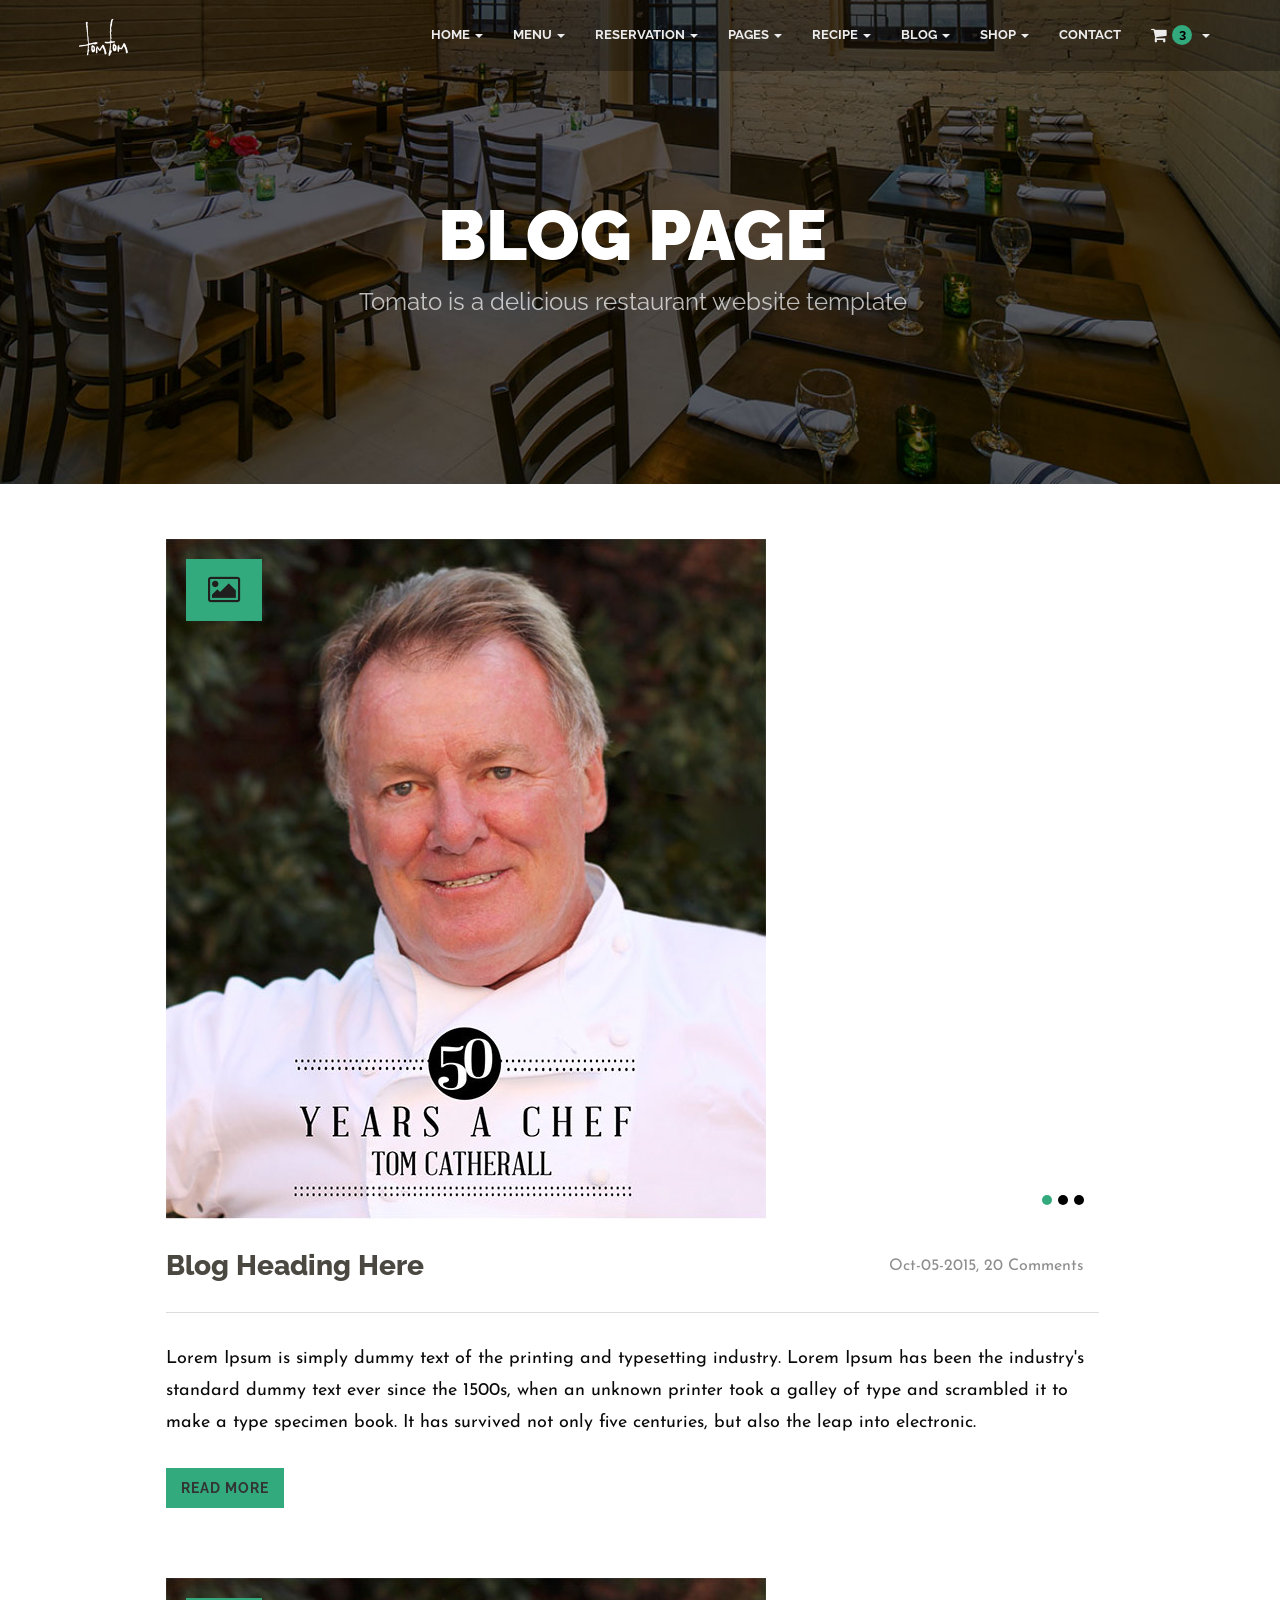
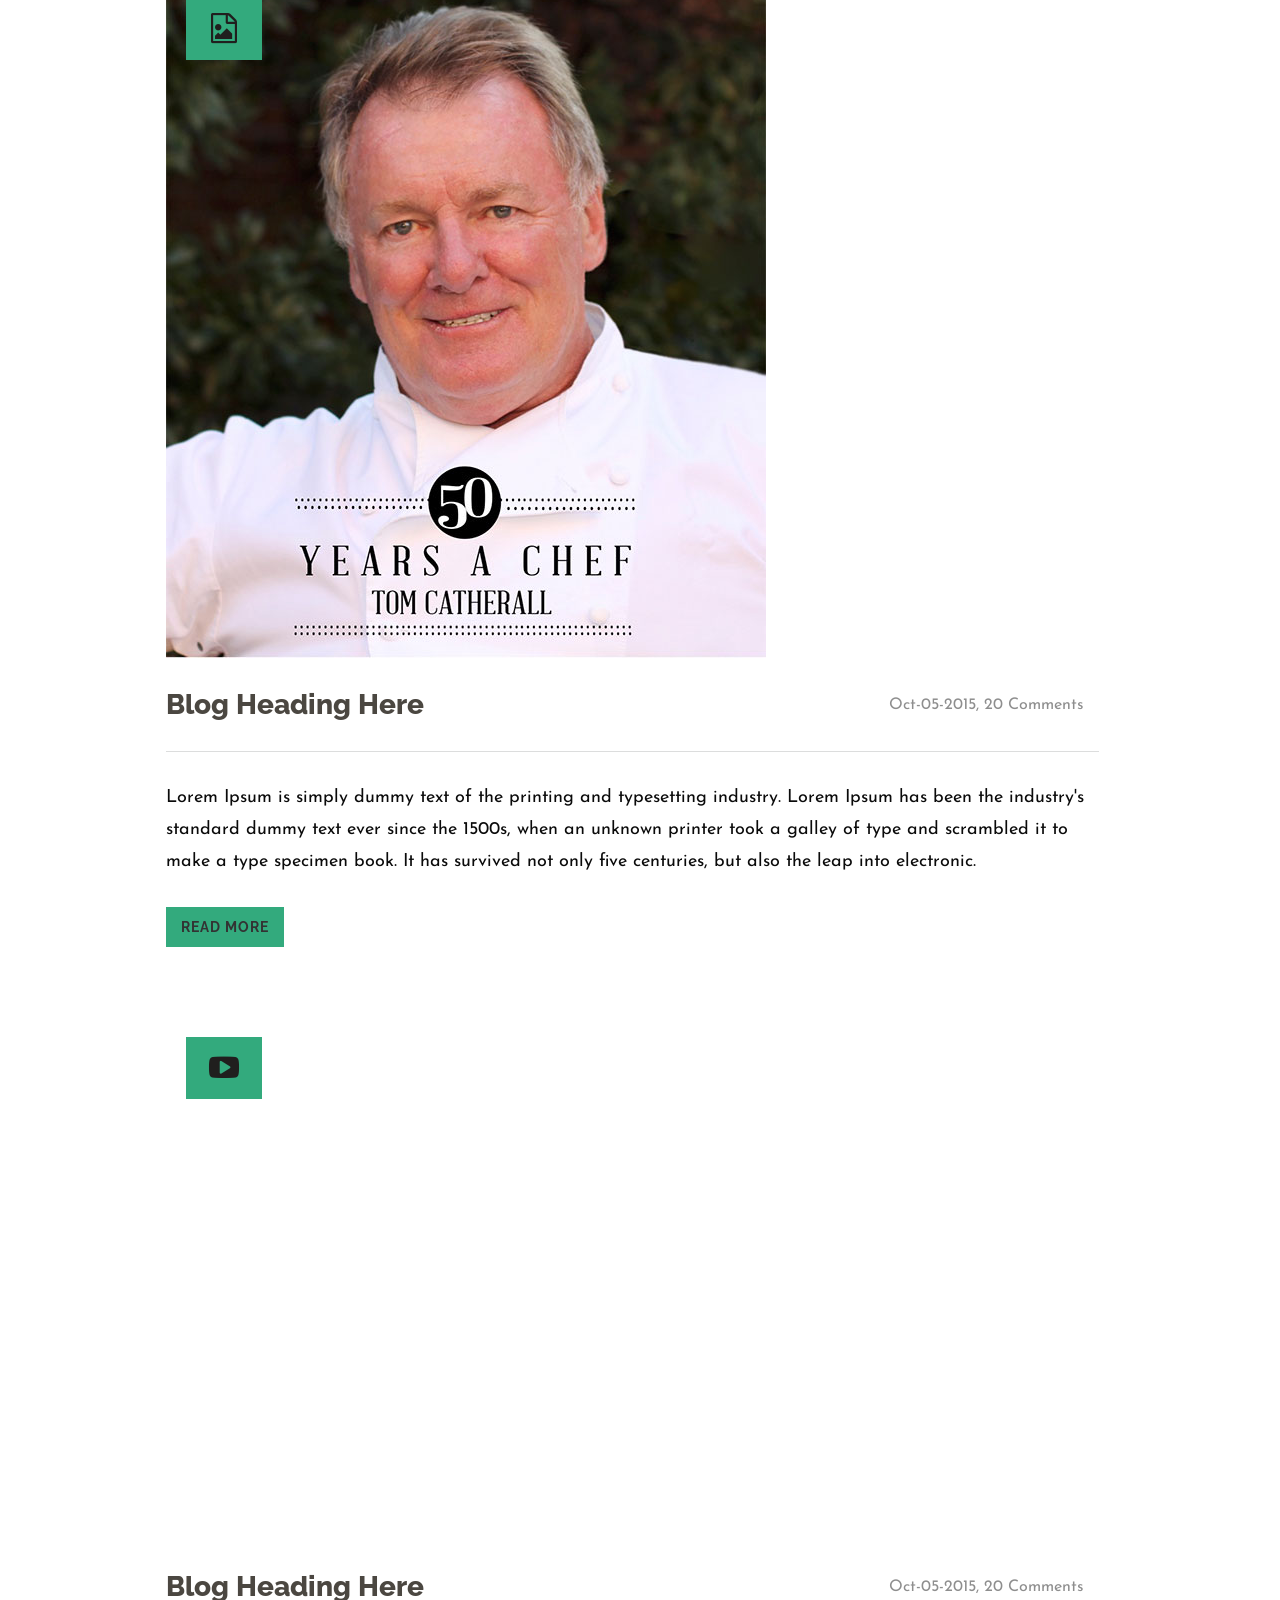
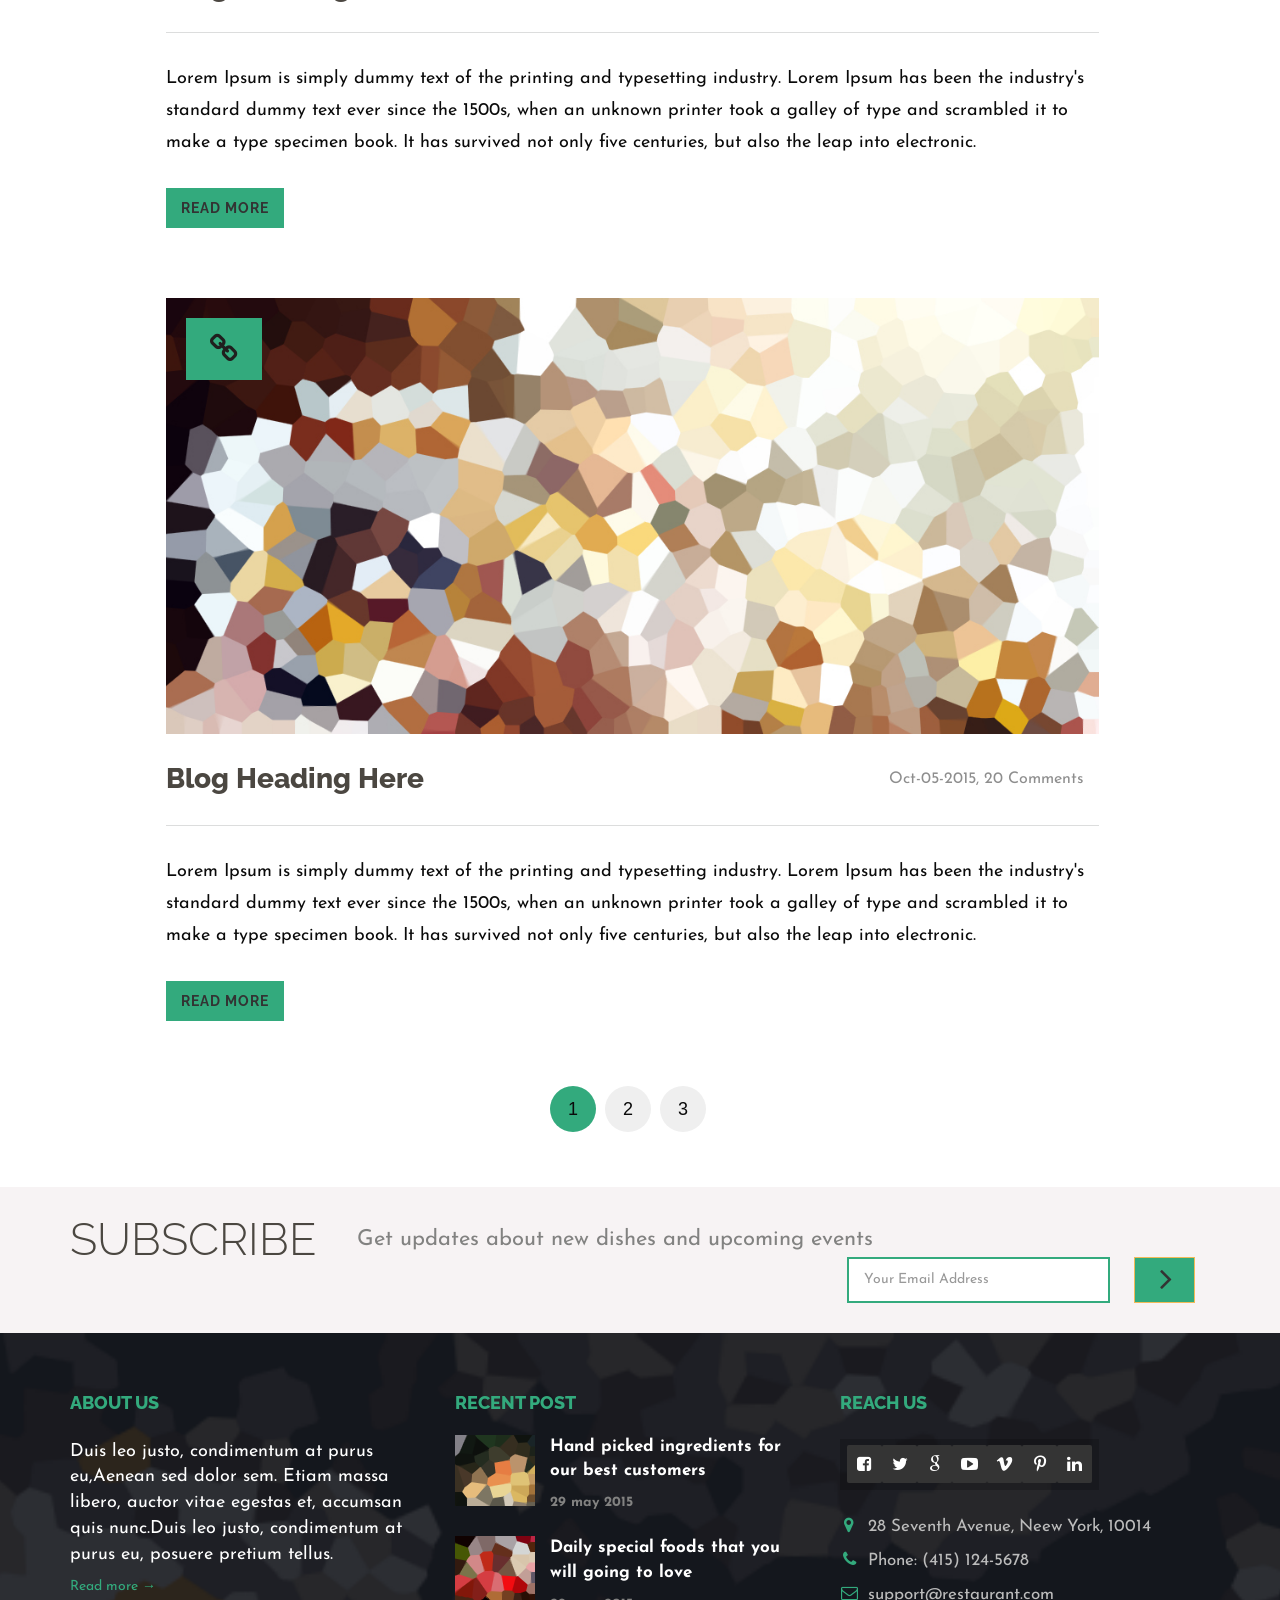
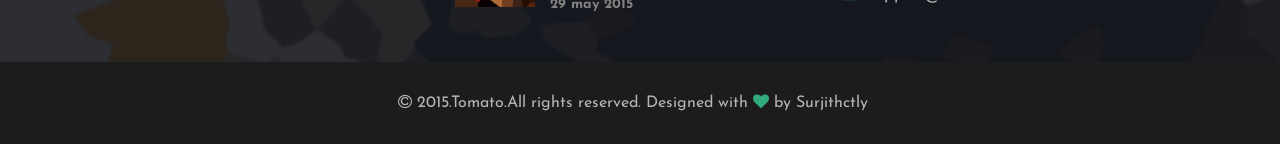
<file: blog_fullwidth.html>
<!DOCTYPE html>
<html lang="en">

<head>
    <meta charset="utf-8">
    <title>Tomato Responsive Restaurant HTML5 Template</title>
    <meta name="author" content="Surjith S M">

    <!-- SEO -->
    <meta name="description" content="Tomato is a Responsive HTML5 Template for Restaurants and food related services.">
    <meta name="keywords" content="tomato, responsive, html5, restaurant, template, food, reservation">

    <!-- Favicons -->
    <link rel="shortcut icon" href="img/favicon.ico">

    <!-- Responsive Tag -->
    <meta name="viewport" content="width=device-width">

    <!-- CSS Files -->
    <link rel="stylesheet" href="css/bootstrap.min.css">
    <link rel="stylesheet" href="css/font-awesome/css/font-awesome.css">
    <link rel="stylesheet" href="css/plugin.css">
    <link rel="stylesheet" href="css/main.css">

    <!--[if lt IE 9]>
            <script src="js/vendor/html5-3.6-respond-1.4.2.min.js"></script>
        <![endif]-->
</head>

<body>
    <!--[if lt IE 8]>
    <p class="browserupgrade">You are using an <strong>outdated</strong> browser. Please <a href="http://browsehappy.com/">upgrade your browser</a> to improve your experience.</p>
<![endif]-->

    <!-- Preloder-->
    <div class="preloder animated">
        <div class="scoket">
            <img src="img/preloader.svg" alt="" />
        </div>
    </div>

    <div class="body">

        <div class="main-wrapper">
            <!-- Navigation-->
            <nav class="navbar navbar-fixed-top">
                <div class="container">
                    <div class="navbar-header">
                        <button type="button" class="navbar-toggle collapsed" data-toggle="collapse" data-target="#navbar" aria-expanded="false" aria-controls="navbar">
                            <span class="sr-only">Toggle navigation</span>
                            <span class="icon-bar"></span>
                            <span class="icon-bar"></span>
                            <span class="icon-bar"></span>
                        </button>
                        <a class="navbar-brand" href="./index.html">
                            <img src="img/nav-logo.png" alt="nav-logo">
                        </a>
                    </div>
                    <div id="navbar" class="navbar-collapse collapse">
                        <ul class="nav navbar-nav navbar-right">
                            <li class="dropdown">
                                <a href="./index.html" class="dropdown-toggle" data-toggle="dropdown" role="button" aria-haspopup="true" aria-expanded="false">Home<span class="caret"></span></a>
                                <ul class="dropdown-menu">
                                    <li><a href="./index.html">Home - Image</a></li>
                                    <li><a href="./index_slider.html">Home - Header Slider</a></li>
                                    <li><a href="./index_video.html">Home - Video Background</a></li>
                                    <li><a href="./index_parallax.html">Home - Parallax</a></li>
                                    <li><a href="./index_animation.html">Home - Scroll Animation</a></li>
                                </ul>
                            </li>
                            <li class="dropdown">
                                <a href="./menu_all.html" class="dropdown-toggle" data-toggle="dropdown" role="button" aria-haspopup="true" aria-expanded="false">Menu<span class="caret"></span></a>
                                <ul class="dropdown-menu">
                                    <li><a href="./menu_list.html">Menu - List</a></li>
                                    <li><a href="./menu_overlay.html">Menu - Overlay</a></li>
                                    <li><a href="./menu_tile.html">Menu - Tile</a></li>
                                    <li><a href="./menu_grid.html">Menu - Grid</a></li>
                                    <li><a href="./menu_all.html">Menu All</a></li>
                                </ul>
                            </li>
                            <li class="dropdown">
                                <a href="./reservation.html" class="dropdown-toggle" data-toggle="dropdown" role="button" aria-haspopup="true" aria-expanded="false">Reservation<span class="caret"></span></a>
                                <ul class="dropdown-menu">
                                    <li><a href="./reservation.html">Reservation</a></li>
                                    <li><a href="./reservation-ot.html">Reservation - Opentable</a></li>
                                </ul>
                            </li>
                            <li class="dropdown">
                                <a href="./about.html" class="dropdown-toggle" data-toggle="dropdown" role="button" aria-haspopup="true" aria-expanded="false">Pages<span class="caret"></span></a>
                                <ul class="dropdown-menu">
                                    <li><a href="./about.html">About</a></li>
                                    <li><a href="./gallery.html">Gallery</a></li>
                                    <li><a href="./elements.html">Shortcodes</a></li>
                                    <li><a href="./shop_account.html">Login / Signup</a></li>
                                    <li><a href="./404.html">404 Page</a></li>
                                </ul>
                            </li>
                            <li class="dropdown">
                                <a href="./recipe.html" class="dropdown-toggle" data-toggle="dropdown" role="button" aria-haspopup="true" aria-expanded="false">Recipe<span class="caret"></span></a>
                                <ul class="dropdown-menu">
                                    <li><a href="./recipe.html">Recipe - 2Col</a></li>
                                    <li><a href="./recipe_3col.html">Recipe - 3Col</a></li>
                                    <li><a href="./recipe_4col.html">Recipe - 4Col</a></li>
                                    <li><a href="./recipe_masonry.html">Recipe - Masonry</a></li>
                                    <li>
                                        <a href="./recipe_detail-image.html">Recipe - Single <span class="caret-right"></span></a>
                                        <ul class="dropdown-menu">
                                            <li><a href="./recipe_detail-image.html">Recipe - Image</a></li>
                                            <li><a href="./recipe_detail-slider.html">Recipe - Gallery</a></li>
                                            <li><a href="./recipe_detail-video.html">Recipe - Video</a></li>
                                        </ul>
                                    </li>
                                </ul>
                            </li>
                            <li class="dropdown">
                                <a href="./blog_right_sidebar.html" class="dropdown-toggle" data-toggle="dropdown" role="button" aria-haspopup="true" aria-expanded="false">Blog<span class="caret"></span></a>
                                <ul class="dropdown-menu">
                                    <li><a href="./blog_right_sidebar.html">Blog - Right Sidebar</a></li>
                                    <li><a href="./blog_left_sidebar.html">Blog - Left Sidebar</a></li>
                                    <li><a href="./blog_fullwidth.html">Blog - Fullwidth</a></li>
                                    <li><a href="./blog_masonry.html">Blog - Masonry</a></li>
                                    <li>
                                        <a href="./blog_single_image.html">Blog - Single <span class="caret-right"></span></a>
                                        <ul class="dropdown-menu">
                                            <li><a href="./blog_single_image.html">Blog - Image</a></li>
                                            <li><a href="./blog_single_slider.html">Blog - Gallery</a></li>
                                            <li><a href="./blog_single_video.html">Blog - Video</a></li>
                                        </ul>
                                    </li>
                                </ul>
                            </li>
                            <li class="dropdown">
                                <a href="./shop_fullwidth.html" class="dropdown-toggle" data-toggle="dropdown" role="button" aria-haspopup="true" aria-expanded="false">Shop<span class="caret"></span></a>
                                <ul class="dropdown-menu">
                                    <li><a href="./shop_fullwidth.html">Shop - Full</a></li>
                                    <li><a href="./shop_left_sidebar.html">Shop - Left Sidebar</a></li>
                                    <li><a href="./shop_right_sidebar.html">Shop - Right Sidebar</a></li>
                                    <li>
                                        <a href="./shop_single_full.html">Shop - Single <span class="caret-right"></span></a>
                                        <ul class="dropdown-menu">
                                            <li><a href="./shop_single_full.html">Shop - Full</a></li>
                                            <li><a href="./shop_single_left.html">Shop - Left Sidebar</a></li>
                                            <li><a href="./shop_single_right.html">Shop - Right Sidebar</a></li>
                                        </ul>
                                    </li>
                                    <li><a href="./shop_cart.html">Shop - Cart</a></li>
                                    <li><a href="./shop_checkout.html">Shop - Checkout</a></li>
                                    <li><a href="./shop_account.html">Shop - Account</a></li>
                                    <li><a href="./shop_account_detail.html">Shop - Account Detail</a></li>
                                </ul>
                            </li>
                            <li><a href="./contact.html">Contact</a></li>
                            <li class="dropdown">
                                <a class="css-pointer dropdown-toggle" data-toggle="dropdown" role="button" aria-haspopup="true" aria-expanded="false"><i class="fa fa-shopping-cart fsc pull-left"></i><span class="cart-number">3</span><span class="caret"></span></a>
                                <div class="cart-content dropdown-menu">
                                    <div class="cart-title">
                                        <h4>Shopping Cart</h4>
                                    </div>
                                    <div class="cart-items">
                                        <div class="cart-item clearfix">
                                            <div class="cart-item-image">
                                                <a href="./shop_single_full.html"><img src="img/cart-img1.jpg" alt="Breakfast with coffee"></a>
                                            </div>
                                            <div class="cart-item-desc">
                                                <a href="./shop_single_full.html">Breakfast with coffee</a>
                                                <span class="cart-item-price">$19.99</span>
                                                <span class="cart-item-quantity">x 2</span>
                                                <i class="fa fa-times ci-close"></i>
                                            </div>
                                        </div>
                                        <div class="cart-item clearfix">
                                            <div class="cart-item-image">
                                                <a href="./shop_single_full.html"><img src="img/cart-img2.jpg" alt="Chicken stew"></a>
                                            </div>
                                            <div class="cart-item-desc">
                                                <a href="./shop_single_full.html">Chicken stew</a>
                                                <span class="cart-item-price">$24.99</span>
                                                <span class="cart-item-quantity">x 3</span>
                                                <i class="fa fa-times ci-close"></i>
                                            </div>
                                        </div>
                                    </div>
                                    <div class="cart-action clearfix">
                                        <span class="pull-left checkout-price">$ 114.95</span>
                                        <a class="btn btn-default pull-right" href="./shop_cart.html">View Cart</a>
                                    </div>
                                </div>
                            </li>
                        </ul>
                    </div>
                    <!--/.navbar-collapse -->
                </div>
            </nav>

            <!-- Page Header -->
            <section class="page_header">
                <div class="container">
                    <div class="row">
                        <div class="col-md-12 text-center">
                            <h2 class="text-uppercase wow fadeInDown">Blog Page</h2>
                            <p class="wow fadeInUp">Tomato is a delicious restaurant website template</p>
                        </div>
                    </div>
                </div>
            </section>

            <!-- Blog Content -->
            <div class="blog-content">
                <div class="container">
                    <div class="row">
                        <div class="col-md-10 col-md-offset-1">
                            <article class="wow fadeInUp">
                                <div class="post-img">
                                    <div class="blog-slider">
                                        <div>
                                            <img src="img/blog/1.jpg" class="img-responsive" alt="" />
                                        </div>
                                        <div>
                                            <img src="img/blog/2.jpg" class="img-responsive" alt="" />
                                        </div>
                                        <div>
                                            <img src="img/blog/3.jpg" class="img-responsive" alt="" />
                                        </div>
                                    </div>
                                    <div class="post-format"><i class="fa fa-picture-o"></i></div>
                                </div>
                                <div class="row">
                                    <div class="col-md-7 col-sm-7">
                                        <h4><a href="./blog_single_image.html">Blog Heading Here</a></h4>
                                    </div>
                                    <div class="col-md-5 col-sm-5">
                                        <div class="post-date">Oct-05-2015, 20 Comments</div>
                                    </div>
                                </div>
                                <hr>
                                <p>Lorem Ipsum is simply dummy text of the printing and typesetting industry. Lorem Ipsum has been the industry's standard dummy text ever since the 1500s, when an unknown printer took a galley of type and scrambled it to make a type specimen book. It has survived not only five centuries, but also the leap into electronic.</p>
                                <a href="./blog_single_image.html" class="btn btn-default">Read More</a>
                            </article>

                            <article class="wow fadeInUp">
                                <div class="post-img">
                                    <img src="img/blog/1.jpg" class="img-responsive" alt="" />
                                    <div class="post-format"><i class="fa fa-file-image-o"></i></div>
                                </div>
                                <div class="row">
                                    <div class="col-md-7 col-sm-7">
                                        <h4><a href="./blog_single_image.html">Blog Heading Here</a></h4>
                                    </div>
                                    <div class="col-md-5 col-sm-5">
                                        <div class="post-date">Oct-05-2015, 20 Comments</div>
                                    </div>
                                </div>
                                <hr>
                                <p>Lorem Ipsum is simply dummy text of the printing and typesetting industry. Lorem Ipsum has been the industry's standard dummy text ever since the 1500s, when an unknown printer took a galley of type and scrambled it to make a type specimen book. It has survived not only five centuries, but also the leap into electronic.</p>
                                <a href="./blog_single_image.html" class="btn btn-default">Read More</a>
                            </article>

                            <article class="wow fadeInUp">
                                <div class="post-img">
                                    <div class="video">
                                        <iframe height="300" src="http://player.vimeo.com/video/84161223?title=0&amp;byline=0&amp;portrait=0&amp;color=ffffff&amp;autoplay=0" width="500"></iframe>
                                    </div>
                                    <div class="post-format"><i class="fa fa-youtube-play"></i></div>
                                </div>
                                <div class="row">
                                    <div class="col-md-7 col-sm-7">
                                        <h4><a href="./blog_single_image.html">Blog Heading Here</a></h4>
                                    </div>
                                    <div class="col-md-5 col-sm-5">
                                        <div class="post-date">Oct-05-2015, 20 Comments</div>
                                    </div>
                                </div>
                                <hr>
                                <p>Lorem Ipsum is simply dummy text of the printing and typesetting industry. Lorem Ipsum has been the industry's standard dummy text ever since the 1500s, when an unknown printer took a galley of type and scrambled it to make a type specimen book. It has survived not only five centuries, but also the leap into electronic.</p>
                                <a href="./blog_single_image.html" class="btn btn-default">Read More</a>
                            </article>

                            <article class="wow fadeInUp last">
                                <div class="post-img">
                                    <img src="img/blog/3.jpg" class="img-responsive" alt="" />
                                    <div class="post-format"><i class="fa fa-link"></i></div>
                                </div>
                                <div class="row">
                                    <div class="col-md-7 col-sm-7">
                                        <h4><a href="./blog_single_image.html">Blog Heading Here</a></h4>
                                    </div>
                                    <div class="col-md-5 col-sm-5">
                                        <div class="post-date">Oct-05-2015, 20 Comments</div>
                                    </div>
                                </div>
                                <hr>
                                <p>Lorem Ipsum is simply dummy text of the printing and typesetting industry. Lorem Ipsum has been the industry's standard dummy text ever since the 1500s, when an unknown printer took a galley of type and scrambled it to make a type specimen book. It has survived not only five centuries, but also the leap into electronic.</p>
                                <a href="./blog_single_image.html" class="btn btn-default">Read More</a>
                            </article>

                            <div class="clearfix"></div>
                            <ul class="pagi_nation">
                                <li class="active"><a href="./blog_fullwidth.html">1</a></li>
                                <li><a href="./blog_fullwidth.html">2</a></li>
                                <li><a href="./blog_fullwidth.html">3</a></li>
                            </ul>
                        </div>
                    </div>
                </div>
            </div>

            <!-- subscribe -->
            <section class="subscribe">
                <div class="container">
                    <div class="row">
                        <div class="col-md-12">
                            <h1>Subscribe</h1>
                            <p>Get updates about new dishes and upcoming events</p>
                            <form class="form-inline" action="php/subscribe.php" id="invite" method="POST">
                                <div class="form-group">
                                    <input class="e-mail form-control" name="email" id="address" type="email" placeholder="Your Email Address" required>
                                </div>
                                <button type="submit" class="btn btn-default">
                                    <i class="fa fa-angle-right"></i>
                                </button>
                            </form>

                        </div>
                    </div>
                </div>
            </section>

            <!-- Footer-->
            <section class="footer">
                <div class="container">
                    <div class="row">
                        <div class="col-md-4 col-sm-12">
                            <h1>About us</h1>
                            <p>Duis leo justo, condimentum at purus eu,Aenean sed dolor sem. Etiam massa libero, auctor vitae egestas et, accumsan quis nunc.Duis leo justo, condimentum at purus eu, posuere pretium tellus.</p>
                            <a href="./about.html">Read more &rarr;</a>
                        </div>
                        <div class="col-md-4  col-sm-6">
                            <h1>Recent post</h1>
                            <div class="footer-blog clearfix">
                                <a href="./blog_right_sidebar.html">
                                    <img src="img/thumb8.png" class="img-responsive footer-photo" alt="blog photos">
                                    <p class="footer-blog-text">Hand picked ingredients for our best customers</p>
                                    <p class="footer-blog-date">29 may 2015</p>
                                </a>
                            </div>
                            <div class="footer-blog clearfix last">
                                <a href="./blog_right_sidebar.html">
                                    <img src="img/thumb9.png" class="img-responsive footer-photo" alt="blog photos">
                                    <p class="footer-blog-text">Daily special foods that you will going to love</p>
                                    <p class="footer-blog-date">29 may 2015</p>
                                </a>
                            </div>
                        </div>

                        <div class="col-md-4  col-sm-6">
                            <h1>Reach us</h1>
                            <div class="footer-social-icons">
                                <a href="http://www.facebook.com">
                                    <i class="fa fa-facebook-square"></i>
                                </a>
                                <a href="http://www.twitter.com">
                                    <i class="fa fa-twitter"></i>
                                </a>
                                <a href="http://plus.google.com">
                                    <i class="fa fa-google"></i>
                                </a>
                                <a href="http://www.youtube.com">
                                    <i class="fa fa-youtube-play"></i>
                                </a>
                                <a href="http://www.vimeo.com">
                                    <i class="fa fa-vimeo"></i>
                                </a>
                                <a href="http://www.pinterest.com">
                                    <i class="fa fa-pinterest-p"></i>
                                </a>
                                <a href="http://www.linkedin.com">
                                    <i class="fa fa-linkedin"></i>
                                </a>
                            </div>
                            <div class="footer-address">
                                <p><i class="fa fa-map-marker"></i>28 Seventh Avenue, Neew York, 10014</p>
                                <p><i class="fa fa-phone"></i>Phone: (415) 124-5678</p>
                                <p><i class="fa fa-envelope-o"></i>support@restaurant.com</p>
                            </div>
                        </div>
                    </div>
                </div>

                <!-- Footer - Copyright -->
                <div class="footer-copyrights">
                    <div class="container">
                        <div class="row">
                            <div class="col-md-12">
                                <p><i class="fa fa-copyright"></i> 2015.Tomato.All rights reserved. Designed with <i class="fa fa-heart primary-color"></i> by Surjithctly</p>
                            </div>
                        </div>
                    </div>
                </div>
            </section>
        </div>

    </div> 

    <!-- Javascript -->
    <script src="js/vendor/jquery-1.11.2.min.js"></script>
    <script src="js/vendor/bootstrap.min.js"></script>
    <script src="js/vendor/jquery.flexslider-min.js"></script>
    <script src="js/vendor/spectragram.js"></script>
    <script src="js/vendor/owl.carousel.min.js"></script>
    <script src="js/vendor/velocity.min.js"></script>
    <script src="js/vendor/velocity.ui.min.js"></script>
    <script src="js/vendor/bootstrap-datepicker.min.js"></script>
    <script src="js/vendor/bootstrap-clockpicker.min.js"></script>
    <script src="js/vendor/jquery.magnific-popup.min.js"></script>
    <script src="js/vendor/isotope.pkgd.min.js"></script>
    <script src="js/vendor/slick.min.js"></script>
    <script src="js/vendor/wow.min.js"></script>
    <script src="js/animation.js"></script>
    <script src="js/vendor/vegas/vegas.min.js"></script>
    <script src="js/vendor/jquery.mb.YTPlayer.js"></script>
    <script src="js/vendor/jquery.stellar.js"></script>
    <script src="js/main.js"></script>
    <script src="js/vendor/mc/jquery.ketchup.all.min.js"></script>
    <script src="js/vendor/mc/main.js"></script>

</body>

</html>
</file>
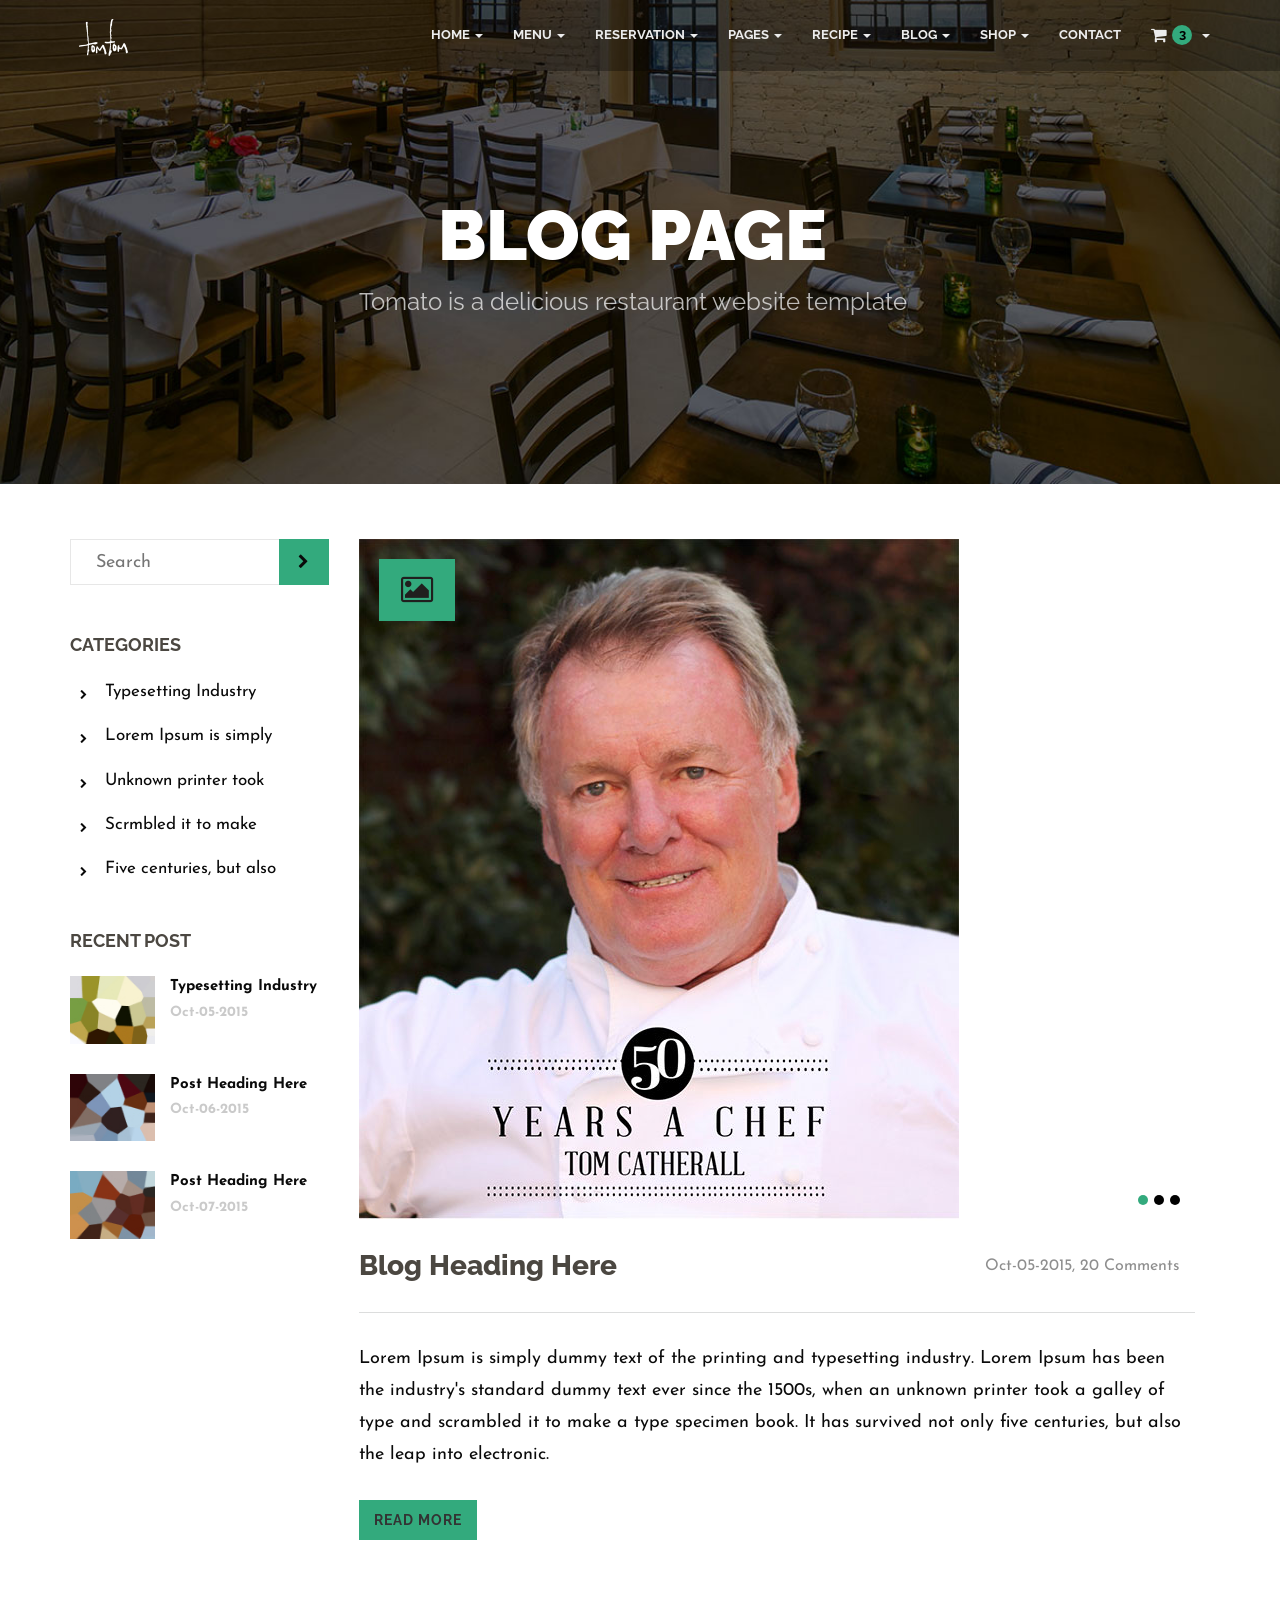
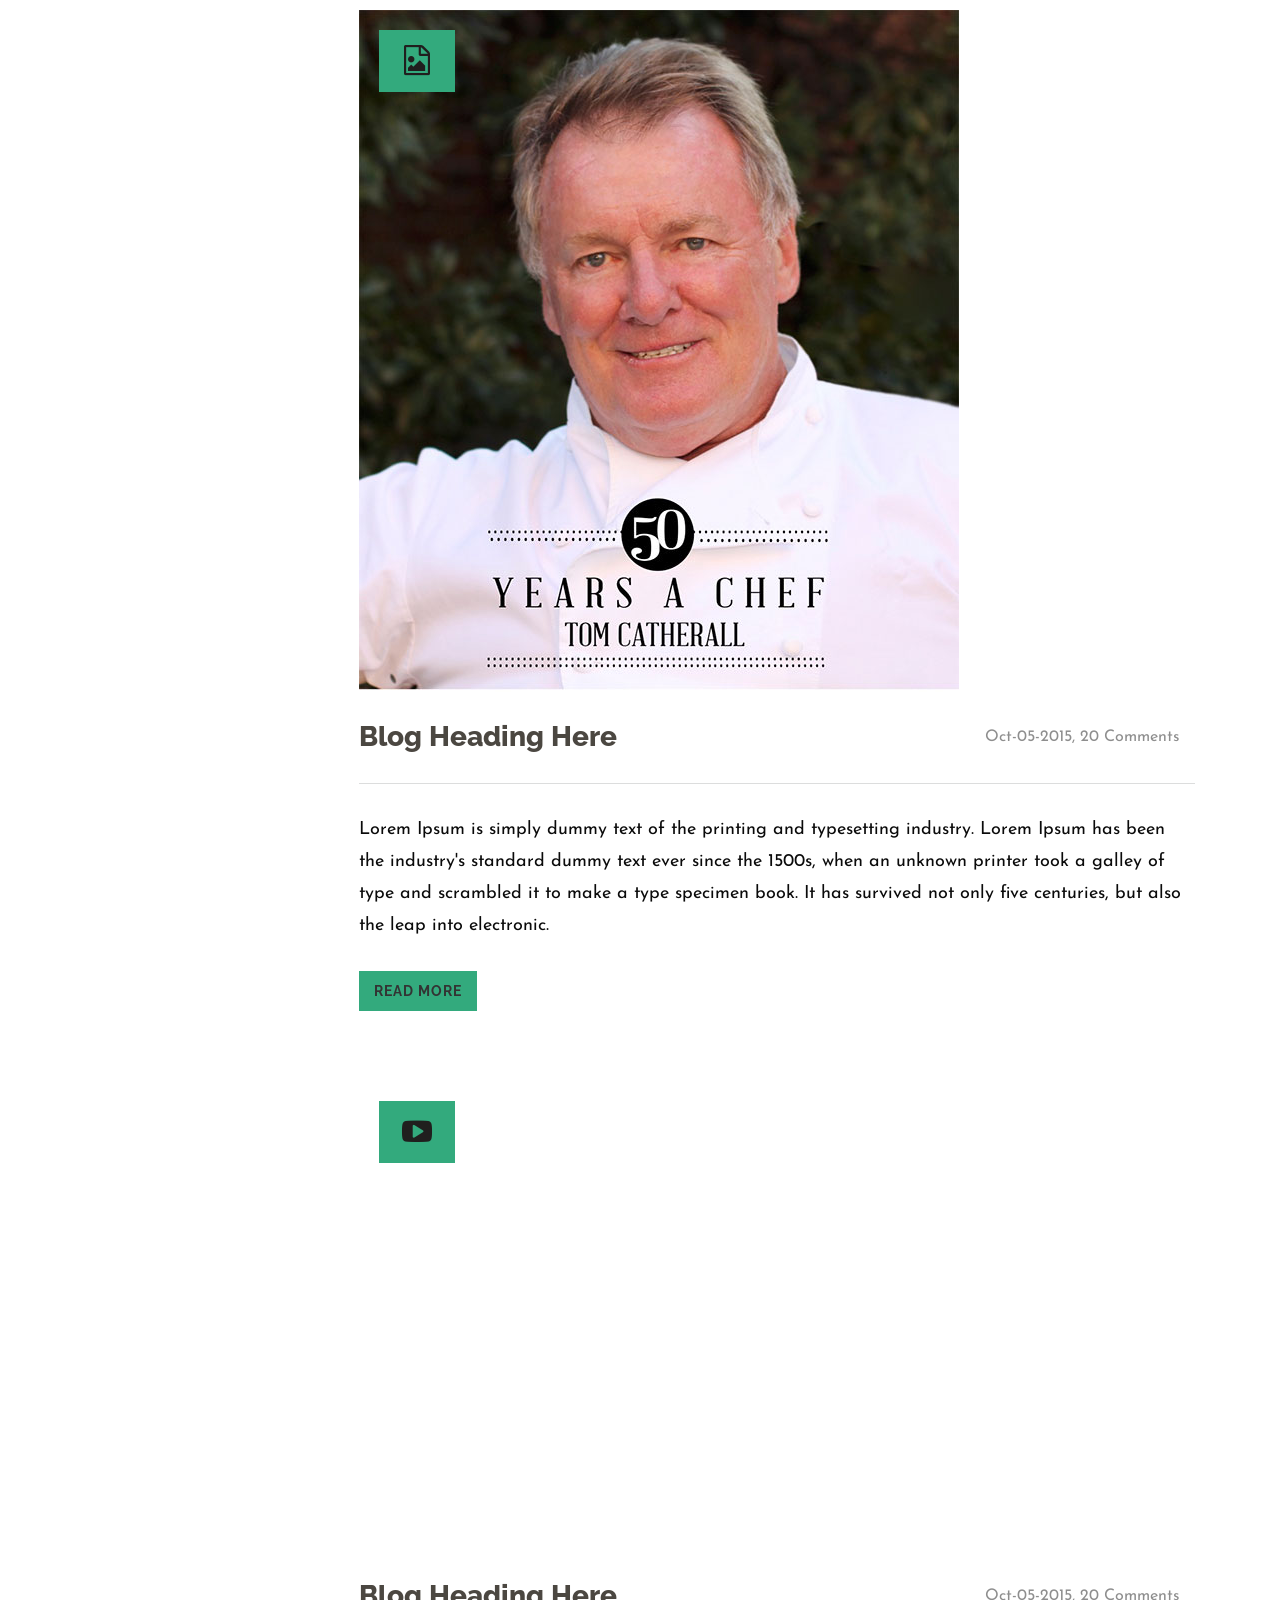
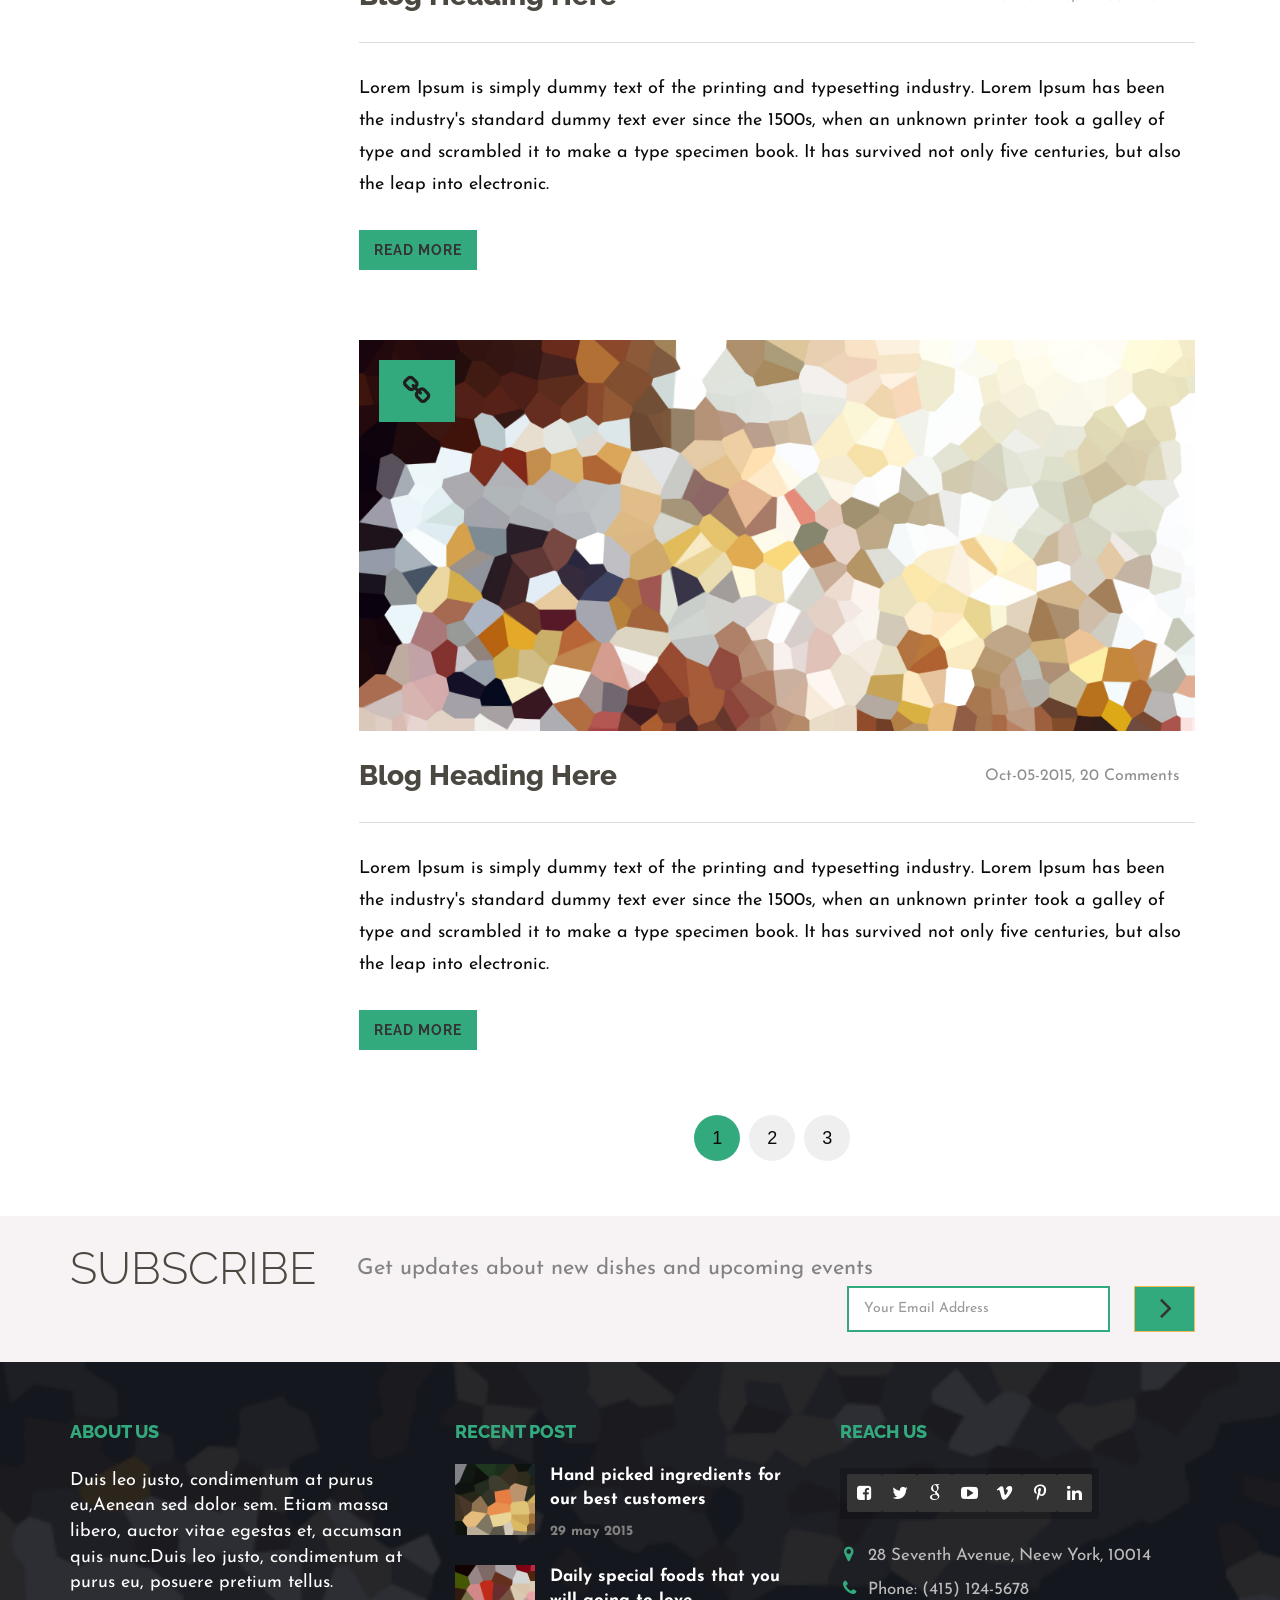
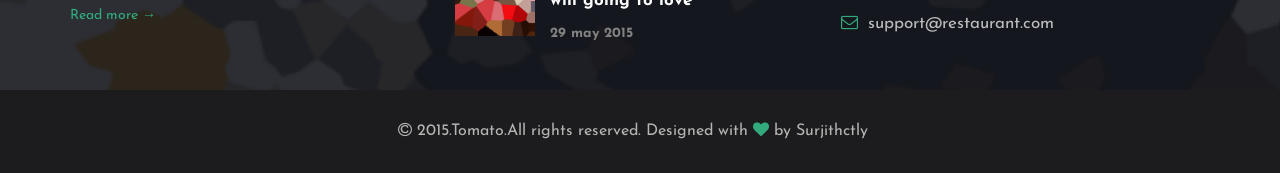
<file: blog_left_sidebar.html>
<!DOCTYPE html>
<html lang="en">

<head>
    <meta charset="utf-8">
    <title>Tomato Responsive Restaurant HTML5 Template</title>
    <meta name="author" content="Surjith S M">

    <!-- SEO -->
    <meta name="description" content="Tomato is a Responsive HTML5 Template for Restaurants and food related services.">
    <meta name="keywords" content="tomato, responsive, html5, restaurant, template, food, reservation">

    <!-- Favicons -->
    <link rel="shortcut icon" href="img/favicon.ico">

    <!-- Responsive Tag -->
    <meta name="viewport" content="width=device-width">

    <!-- CSS Files -->
    <link rel="stylesheet" href="css/bootstrap.min.css">
    <link rel="stylesheet" href="css/font-awesome/css/font-awesome.css">
    <link rel="stylesheet" href="css/plugin.css">
    <link rel="stylesheet" href="css/main.css">

    <!--[if lt IE 9]>
            <script src="js/vendor/html5-3.6-respond-1.4.2.min.js"></script>
        <![endif]-->
</head>

<body>
    <!--[if lt IE 8]>
    <p class="browserupgrade">You are using an <strong>outdated</strong> browser. Please <a href="http://browsehappy.com/">upgrade your browser</a> to improve your experience.</p>
<![endif]-->

    <!-- Preloder-->
    <div class="preloder animated">
        <div class="scoket">
            <img src="img/preloader.svg" alt="" />
        </div>
    </div>

    <div class="body">

        <div class="main-wrapper">
            <!-- Navigation-->
            <nav class="navbar navbar-fixed-top">
                <div class="container">
                    <div class="navbar-header">
                        <button type="button" class="navbar-toggle collapsed" data-toggle="collapse" data-target="#navbar" aria-expanded="false" aria-controls="navbar">
                            <span class="sr-only">Toggle navigation</span>
                            <span class="icon-bar"></span>
                            <span class="icon-bar"></span>
                            <span class="icon-bar"></span>
                        </button>
                        <a class="navbar-brand" href="./index.html">
                            <img src="img/nav-logo.png" alt="nav-logo">
                        </a>
                    </div>
                    <div id="navbar" class="navbar-collapse collapse">
                        <ul class="nav navbar-nav navbar-right">
                            <li class="dropdown">
                                <a href="./index.html" class="dropdown-toggle" data-toggle="dropdown" role="button" aria-haspopup="true" aria-expanded="false">Home<span class="caret"></span></a>
                                <ul class="dropdown-menu">
                                    <li><a href="./index.html">Home - Image</a></li>
                                    <li><a href="./index_slider.html">Home - Header Slider</a></li>
                                    <li><a href="./index_video.html">Home - Video Background</a></li>
                                    <li><a href="./index_parallax.html">Home - Parallax</a></li>
                                    <li><a href="./index_animation.html">Home - Scroll Animation</a></li>
                                </ul>
                            </li>
                            <li class="dropdown">
                                <a href="./menu_all.html" class="dropdown-toggle" data-toggle="dropdown" role="button" aria-haspopup="true" aria-expanded="false">Menu<span class="caret"></span></a>
                                <ul class="dropdown-menu">
                                    <li><a href="./menu_list.html">Menu - List</a></li>
                                    <li><a href="./menu_overlay.html">Menu - Overlay</a></li>
                                    <li><a href="./menu_tile.html">Menu - Tile</a></li>
                                    <li><a href="./menu_grid.html">Menu - Grid</a></li>
                                    <li><a href="./menu_all.html">Menu All</a></li>
                                </ul>
                            </li>
                            <li class="dropdown">
                                <a href="./reservation.html" class="dropdown-toggle" data-toggle="dropdown" role="button" aria-haspopup="true" aria-expanded="false">Reservation<span class="caret"></span></a>
                                <ul class="dropdown-menu">
                                    <li><a href="./reservation.html">Reservation</a></li>
                                    <li><a href="./reservation-ot.html">Reservation - Opentable</a></li>
                                </ul>
                            </li>
                            <li class="dropdown">
                                <a href="./about.html" class="dropdown-toggle" data-toggle="dropdown" role="button" aria-haspopup="true" aria-expanded="false">Pages<span class="caret"></span></a>
                                <ul class="dropdown-menu">
                                    <li><a href="./about.html">About</a></li>
                                    <li><a href="./gallery.html">Gallery</a></li>
                                    <li><a href="./elements.html">Shortcodes</a></li>
                                    <li><a href="./shop_account.html">Login / Signup</a></li>
                                    <li><a href="./404.html">404 Page</a></li>
                                </ul>
                            </li>
                            <li class="dropdown">
                                <a href="./recipe.html" class="dropdown-toggle" data-toggle="dropdown" role="button" aria-haspopup="true" aria-expanded="false">Recipe<span class="caret"></span></a>
                                <ul class="dropdown-menu">
                                    <li><a href="./recipe.html">Recipe - 2Col</a></li>
                                    <li><a href="./recipe_3col.html">Recipe - 3Col</a></li>
                                    <li><a href="./recipe_4col.html">Recipe - 4Col</a></li>
                                    <li><a href="./recipe_masonry.html">Recipe - Masonry</a></li>
                                    <li>
                                        <a href="./recipe_detail-image.html">Recipe - Single <span class="caret-right"></span></a>
                                        <ul class="dropdown-menu">
                                            <li><a href="./recipe_detail-image.html">Recipe - Image</a></li>
                                            <li><a href="./recipe_detail-slider.html">Recipe - Gallery</a></li>
                                            <li><a href="./recipe_detail-video.html">Recipe - Video</a></li>
                                        </ul>
                                    </li>
                                </ul>
                            </li>
                            <li class="dropdown">
                                <a href="./blog_right_sidebar.html" class="dropdown-toggle" data-toggle="dropdown" role="button" aria-haspopup="true" aria-expanded="false">Blog<span class="caret"></span></a>
                                <ul class="dropdown-menu">
                                    <li><a href="./blog_right_sidebar.html">Blog - Right Sidebar</a></li>
                                    <li><a href="./blog_left_sidebar.html">Blog - Left Sidebar</a></li>
                                    <li><a href="./blog_fullwidth.html">Blog - Fullwidth</a></li>
                                    <li><a href="./blog_masonry.html">Blog - Masonry</a></li>
                                    <li>
                                        <a href="./blog_single_image.html">Blog - Single <span class="caret-right"></span></a>
                                        <ul class="dropdown-menu">
                                            <li><a href="./blog_single_image.html">Blog - Image</a></li>
                                            <li><a href="./blog_single_slider.html">Blog - Gallery</a></li>
                                            <li><a href="./blog_single_video.html">Blog - Video</a></li>
                                        </ul>
                                    </li>
                                </ul>
                            </li>
                            <li class="dropdown">
                                <a href="./shop_fullwidth.html" class="dropdown-toggle" data-toggle="dropdown" role="button" aria-haspopup="true" aria-expanded="false">Shop<span class="caret"></span></a>
                                <ul class="dropdown-menu">
                                    <li><a href="./shop_fullwidth.html">Shop - Full</a></li>
                                    <li><a href="./shop_left_sidebar.html">Shop - Left Sidebar</a></li>
                                    <li><a href="./shop_right_sidebar.html">Shop - Right Sidebar</a></li>
                                    <li>
                                        <a href="./shop_single_full.html">Shop - Single <span class="caret-right"></span></a>
                                        <ul class="dropdown-menu">
                                            <li><a href="./shop_single_full.html">Shop - Full</a></li>
                                            <li><a href="./shop_single_left.html">Shop - Left Sidebar</a></li>
                                            <li><a href="./shop_single_right.html">Shop - Right Sidebar</a></li>
                                        </ul>
                                    </li>
                                    <li><a href="./shop_cart.html">Shop - Cart</a></li>
                                    <li><a href="./shop_checkout.html">Shop - Checkout</a></li>
                                    <li><a href="./shop_account.html">Shop - Account</a></li>
                                    <li><a href="./shop_account_detail.html">Shop - Account Detail</a></li>
                                </ul>
                            </li>
                            <li><a href="./contact.html">Contact</a></li>
                            <li class="dropdown">
                                <a class="css-pointer dropdown-toggle" data-toggle="dropdown" role="button" aria-haspopup="true" aria-expanded="false"><i class="fa fa-shopping-cart fsc pull-left"></i><span class="cart-number">3</span><span class="caret"></span></a>
                                <div class="cart-content dropdown-menu">
                                    <div class="cart-title">
                                        <h4>Shopping Cart</h4>
                                    </div>
                                    <div class="cart-items">
                                        <div class="cart-item clearfix">
                                            <div class="cart-item-image">
                                                <a href="./shop_single_full.html"><img src="img/cart-img1.jpg" alt="Breakfast with coffee"></a>
                                            </div>
                                            <div class="cart-item-desc">
                                                <a href="./shop_single_full.html">Breakfast with coffee</a>
                                                <span class="cart-item-price">$19.99</span>
                                                <span class="cart-item-quantity">x 2</span>
                                                <i class="fa fa-times ci-close"></i>
                                            </div>
                                        </div>
                                        <div class="cart-item clearfix">
                                            <div class="cart-item-image">
                                                <a href="./shop_single_full.html"><img src="img/cart-img2.jpg" alt="Chicken stew"></a>
                                            </div>
                                            <div class="cart-item-desc">
                                                <a href="./shop_single_full.html">Chicken stew</a>
                                                <span class="cart-item-price">$24.99</span>
                                                <span class="cart-item-quantity">x 3</span>
                                                <i class="fa fa-times ci-close"></i>
                                            </div>
                                        </div>
                                    </div>
                                    <div class="cart-action clearfix">
                                        <span class="pull-left checkout-price">$ 114.95</span>
                                        <a class="btn btn-default pull-right" href="./shop_cart.html">View Cart</a>
                                    </div>
                                </div>
                            </li>
                        </ul>
                    </div>
                    <!--/.navbar-collapse -->
                </div>
            </nav>

            <!-- Page Header -->
            <section class="page_header">
                <div class="container">
                    <div class="row">
                        <div class="col-md-12 text-center">
                            <h2 class="text-uppercase wow fadeInDown">Blog Page</h2>
                            <p class="wow fadeInUp">Tomato is a delicious restaurant website template</p>
                        </div>
                    </div>
                </div>
            </section>

            <!-- Blog Content -->
            <div class="blog-content">
                <div class="container">
                    <div class="row wow fadeInUp">
                        <aside class="col-md-3">
                            <div class="side-widget">
                                <form class="search">
                                    <input type="text" placeholder="Search">
                                    <button><i class="fa fa-chevron-right"></i></button>
                                </form>
                            </div>

                            <div class="side-widget">
                                <h5>Categories</h5>
                                <ul class="side-cat">
                                    <li><i class="fa fa-chevron-right"></i> <a href="./blog_single_image.html">Typesetting Industry</a></li>
                                    <li><i class="fa fa-chevron-right"></i> <a href="./blog_single_image.html">Lorem Ipsum is simply</a></li>
                                    <li><i class="fa fa-chevron-right"></i> <a href="./blog_single_image.html">Unknown printer took</a></li>
                                    <li><i class="fa fa-chevron-right"></i> <a href="./blog_single_image.html">Scrmbled it to make</a></li>
                                    <li><i class="fa fa-chevron-right"></i> <a href="./blog_single_image.html">Five centuries, but also</a></li>
                                </ul>
                            </div>

                            <div class="side-widget">
                                <h5>Recent Post</h5>
                                <ul class="recent-post">
                                    <li>
                                        <img src="img/blog/1/1.jpg" alt="" />
                                        <div class="rp-info">
                                            <a href="./blog_single_image.html">Typesetting Industry</a>
                                            <span>Oct-05-2015</span>
                                        </div>
                                    </li>
                                    <li>
                                        <img src="img/blog/1/2.jpg" alt="" />
                                        <div class="rp-info">
                                            <a href="./blog_single_image.html">Post Heading Here</a>
                                            <span>Oct-06-2015</span>
                                        </div>
                                    </li>
                                    <li>
                                        <img src="img/blog/1/3.jpg" alt="" />
                                        <div class="rp-info">
                                            <a href="./blog_single_image.html">Post Heading Here</a>
                                            <span>Oct-07-2015</span>
                                        </div>
                                    </li>
                                </ul>
                            </div>
                        </aside>

                        <div class="col-md-9">
                            <article>
                                <div class="post-img">
                                    <div class="blog-slider">
                                        <div>
                                            <img src="img/blog/1.jpg" class="img-responsive" alt="" />
                                        </div>
                                        <div>
                                            <img src="img/blog/2.jpg" class="img-responsive" alt="" />
                                        </div>
                                        <div>
                                            <img src="img/blog/3.jpg" class="img-responsive" alt="" />
                                        </div>
                                    </div>
                                    <div class="post-format"><i class="fa fa-picture-o"></i></div>
                                </div>
                                <div class="row">
                                    <div class="col-md-7 col-sm-7">
                                        <h4><a href="./blog_single_image.html">Blog Heading Here</a></h4>
                                    </div>
                                    <div class="col-md-5 col-sm-5">
                                        <div class="post-date">Oct-05-2015, 20 Comments</div>
                                    </div>
                                </div>
                                <hr>
                                <p>Lorem Ipsum is simply dummy text of the printing and typesetting industry. Lorem Ipsum has been the industry's standard dummy text ever since the 1500s, when an unknown printer took a galley of type and scrambled it to make a type specimen book. It has survived not only five centuries, but also the leap into electronic.</p>
                                <a href="./blog_single_image.html" class="btn btn-default">Read More</a>
                            </article>

                            <article>
                                <div class="post-img">
                                    <img src="img/blog/1.jpg" class="img-responsive" alt="" />
                                    <div class="post-format"><i class="fa fa-file-image-o"></i></div>
                                </div>
                                <div class="row">
                                    <div class="col-md-7 col-sm-7">
                                        <h4><a href="./blog_single_image.html">Blog Heading Here</a></h4>
                                    </div>
                                    <div class="col-md-5 col-sm-5">
                                        <div class="post-date">Oct-05-2015, 20 Comments</div>
                                    </div>
                                </div>
                                <hr>
                                <p>Lorem Ipsum is simply dummy text of the printing and typesetting industry. Lorem Ipsum has been the industry's standard dummy text ever since the 1500s, when an unknown printer took a galley of type and scrambled it to make a type specimen book. It has survived not only five centuries, but also the leap into electronic.</p>
                                <a href="./blog_single_image.html" class="btn btn-default">Read More</a>
                            </article>

                            <article>
                                <div class="post-img">
                                    <div class="video">
                                        <iframe height="300" src="http://player.vimeo.com/video/84161223?title=0&amp;byline=0&amp;portrait=0&amp;color=ffffff&amp;autoplay=0" width="500"></iframe>
                                    </div>
                                    <div class="post-format"><i class="fa fa-youtube-play"></i></div>
                                </div>
                                <div class="row">
                                    <div class="col-md-7 col-sm-7">
                                        <h4><a href="./blog_single_image.html">Blog Heading Here</a></h4>
                                    </div>
                                    <div class="col-md-5 col-sm-5">
                                        <div class="post-date">Oct-05-2015, 20 Comments</div>
                                    </div>
                                </div>
                                <hr>
                                <p>Lorem Ipsum is simply dummy text of the printing and typesetting industry. Lorem Ipsum has been the industry's standard dummy text ever since the 1500s, when an unknown printer took a galley of type and scrambled it to make a type specimen book. It has survived not only five centuries, but also the leap into electronic.</p>
                                <a href="./blog_single_image.html" class="btn btn-default">Read More</a>
                            </article>

                            <article class="last">
                                <div class="post-img">
                                    <img src="img/blog/3.jpg" class="img-responsive" alt="" />
                                    <div class="post-format"><i class="fa fa-link"></i></div>
                                </div>
                                <div class="row">
                                    <div class="col-md-7 col-sm-7">
                                        <h4><a href="./blog_single_image.html">Blog Heading Here</a></h4>
                                    </div>
                                    <div class="col-md-5 col-sm-5">
                                        <div class="post-date">Oct-05-2015, 20 Comments</div>
                                    </div>
                                </div>
                                <hr>
                                <p>Lorem Ipsum is simply dummy text of the printing and typesetting industry. Lorem Ipsum has been the industry's standard dummy text ever since the 1500s, when an unknown printer took a galley of type and scrambled it to make a type specimen book. It has survived not only five centuries, but also the leap into electronic.</p>
                                <a href="./blog_single_image.html" class="btn btn-default">Read More</a>
                            </article>

                            <div class="clearfix"></div>
                            <ul class="pagi_nation">
                                <li class="active"><a href="./blog_fullwidth.html">1</a></li>
                                <li><a href="./blog_fullwidth.html">2</a></li>
                                <li><a href="./blog_fullwidth.html">3</a></li>
                            </ul>
                        </div>
                    </div>
                </div>
            </div>

            <!-- subscribe -->
            <section class="subscribe">
                <div class="container">
                    <div class="row">
                        <div class="col-md-12">
                            <h1>Subscribe</h1>
                            <p>Get updates about new dishes and upcoming events</p>
                            <form class="form-inline" action="php/subscribe.php" id="invite" method="POST">
                                <div class="form-group">
                                    <input class="e-mail form-control" name="email" id="address" type="email" placeholder="Your Email Address" required>
                                </div>
                                <button type="submit" class="btn btn-default">
                                    <i class="fa fa-angle-right"></i>
                                </button>
                            </form>

                        </div>
                    </div>
                </div>
            </section>

            <!-- Footer-->
            <section class="footer">
                <div class="container">
                    <div class="row">
                        <div class="col-md-4 col-sm-12">
                            <h1>About us</h1>
                            <p>Duis leo justo, condimentum at purus eu,Aenean sed dolor sem. Etiam massa libero, auctor vitae egestas et, accumsan quis nunc.Duis leo justo, condimentum at purus eu, posuere pretium tellus.</p>
                            <a href="./about.html">Read more &rarr;</a>
                        </div>
                        <div class="col-md-4 col-sm-6">
                            <h1>Recent post</h1>
                            <div class="footer-blog clearfix">
                                <a href="./blog_right_sidebar.html">
                                    <img src="img/thumb8.png" class="img-responsive footer-photo" alt="blog photos">
                                    <p class="footer-blog-text">Hand picked ingredients for our best customers</p>
                                    <p class="footer-blog-date">29 may 2015</p>
                                </a>
                            </div>
                            <div class="footer-blog clearfix last">
                                <a href="./blog_right_sidebar.html">
                                    <img src="img/thumb9.png" class="img-responsive footer-photo" alt="blog photos">
                                    <p class="footer-blog-text">Daily special foods that you will going to love</p>
                                    <p class="footer-blog-date">29 may 2015</p>
                                </a>
                            </div>
                        </div>
                        <div class="col-md-4 col-sm-6">
                            <h1>Reach us</h1>
                            <div class="footer-social-icons">
                                <a href="http://www.facebook.com">
                                    <i class="fa fa-facebook-square"></i>
                                </a>
                                <a href="http://www.twitter.com">
                                    <i class="fa fa-twitter"></i>
                                </a>
                                <a href="http://plus.google.com">
                                    <i class="fa fa-google"></i>
                                </a>
                                <a href="http://www.youtube.com">
                                    <i class="fa fa-youtube-play"></i>
                                </a>
                                <a href="http://www.vimeo.com">
                                    <i class="fa fa-vimeo"></i>
                                </a>
                                <a href="http://www.pinterest.com">
                                    <i class="fa fa-pinterest-p"></i>
                                </a>
                                <a href="http://www.linkedin.com">
                                    <i class="fa fa-linkedin"></i>
                                </a>
                            </div>
                            <div class="footer-address">
                                <p><i class="fa fa-map-marker"></i>28 Seventh Avenue, Neew York, 10014</p>
                                <p><i class="fa fa-phone"></i>Phone: (415) 124-5678</p>
                                <p><i class="fa fa-envelope-o"></i>support@restaurant.com</p>
                            </div>
                        </div>
                    </div>
                </div>

                <!-- Footer - Copyright -->
                <div class="footer-copyrights">
                    <div class="container">
                        <div class="row">
                            <div class="col-md-12">
                                <p><i class="fa fa-copyright"></i> 2015.Tomato.All rights reserved. Designed with <i class="fa fa-heart primary-color"></i> by Surjithctly</p>
                            </div>
                        </div>
                    </div>
                </div>
            </section>
        </div>

    </div> 

    <!-- Javascript -->
    <script src="js/vendor/jquery-1.11.2.min.js"></script>
    <script src="js/vendor/bootstrap.min.js"></script>
    <script src="js/vendor/jquery.flexslider-min.js"></script>
    <script src="js/vendor/spectragram.js"></script>
    <script src="js/vendor/owl.carousel.min.js"></script>
    <script src="js/vendor/velocity.min.js"></script>
    <script src="js/vendor/velocity.ui.min.js"></script>
    <script src="js/vendor/bootstrap-datepicker.min.js"></script>
    <script src="js/vendor/bootstrap-clockpicker.min.js"></script>
    <script src="js/vendor/jquery.magnific-popup.min.js"></script>
    <script src="js/vendor/isotope.pkgd.min.js"></script>
    <script src="js/vendor/slick.min.js"></script>
    <script src="js/vendor/wow.min.js"></script>
    <script src="js/animation.js"></script>
    <script src="js/vendor/vegas/vegas.min.js"></script>
    <script src="js/vendor/jquery.mb.YTPlayer.js"></script>
    <script src="js/vendor/jquery.stellar.js"></script>
    <script src="js/main.js"></script>
    <script src="js/vendor/mc/jquery.ketchup.all.min.js"></script>
    <script src="js/vendor/mc/main.js"></script>

</body>

</html>
</file>
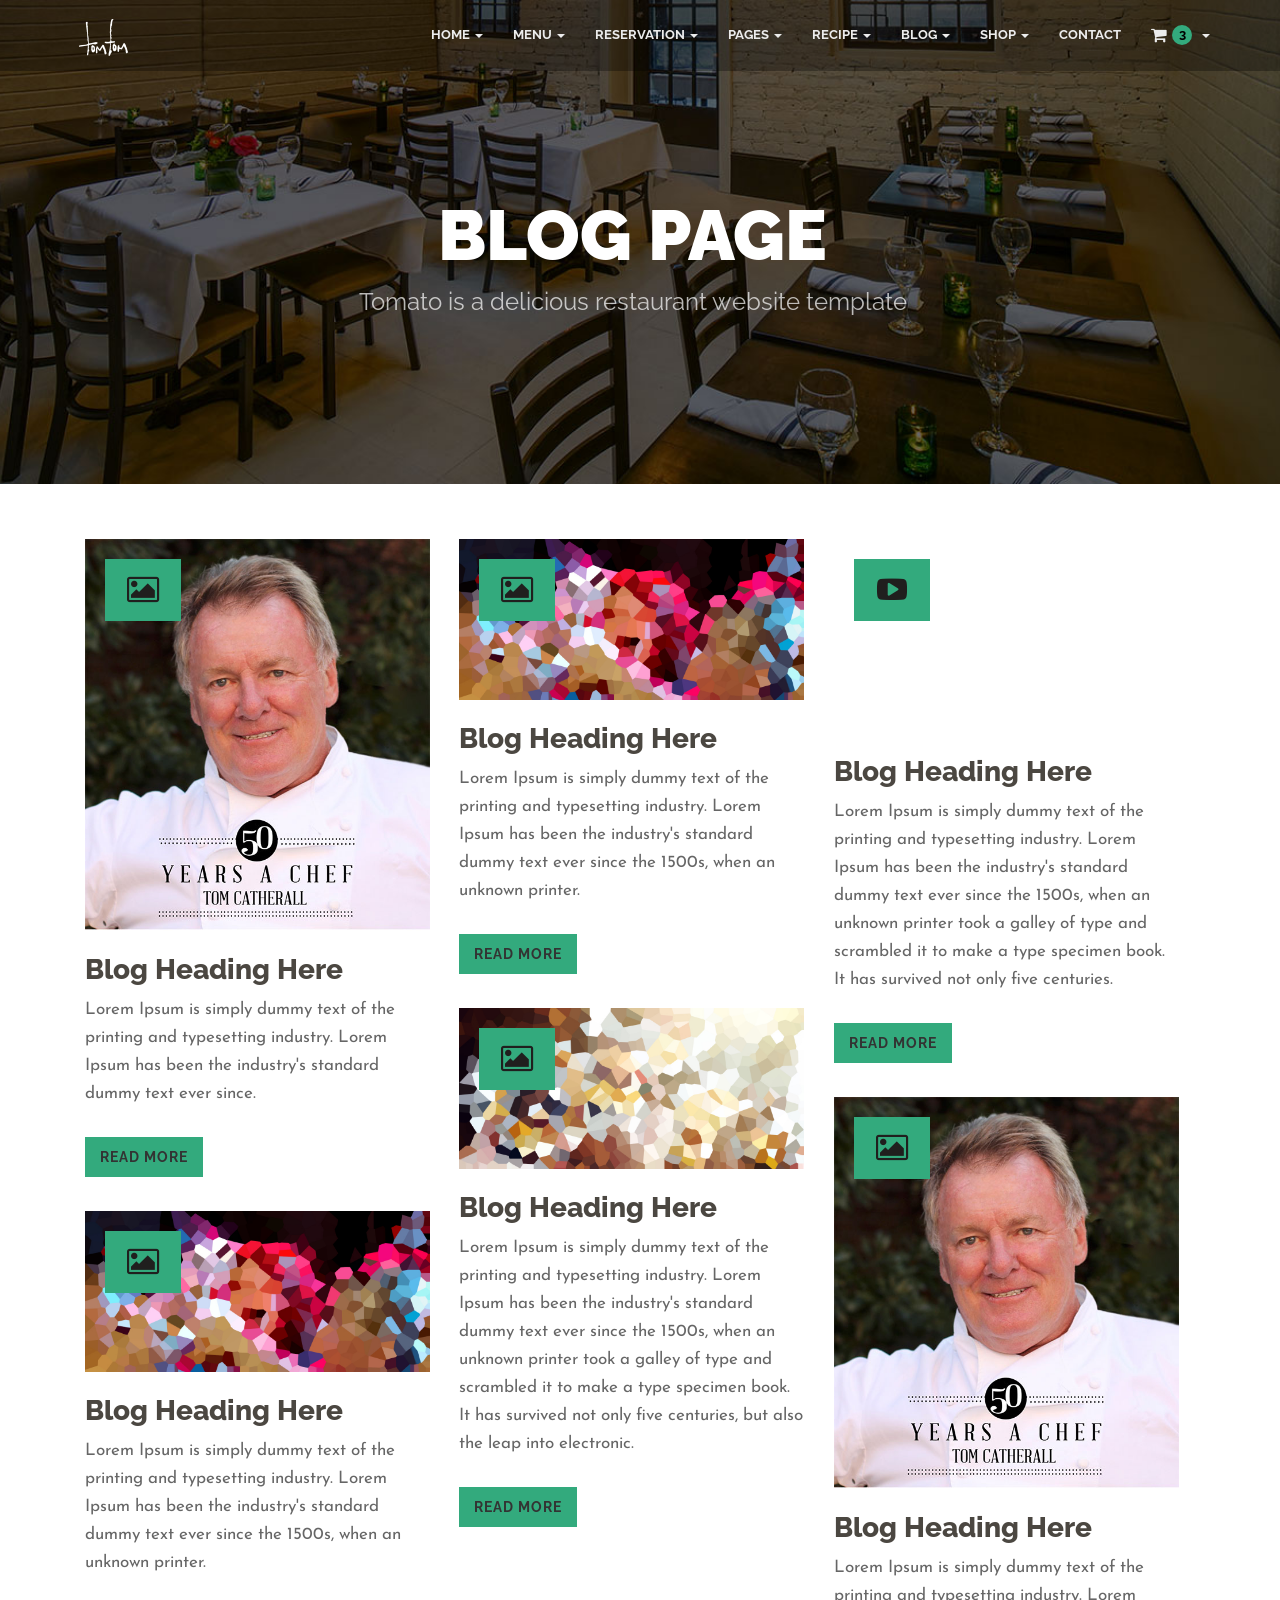
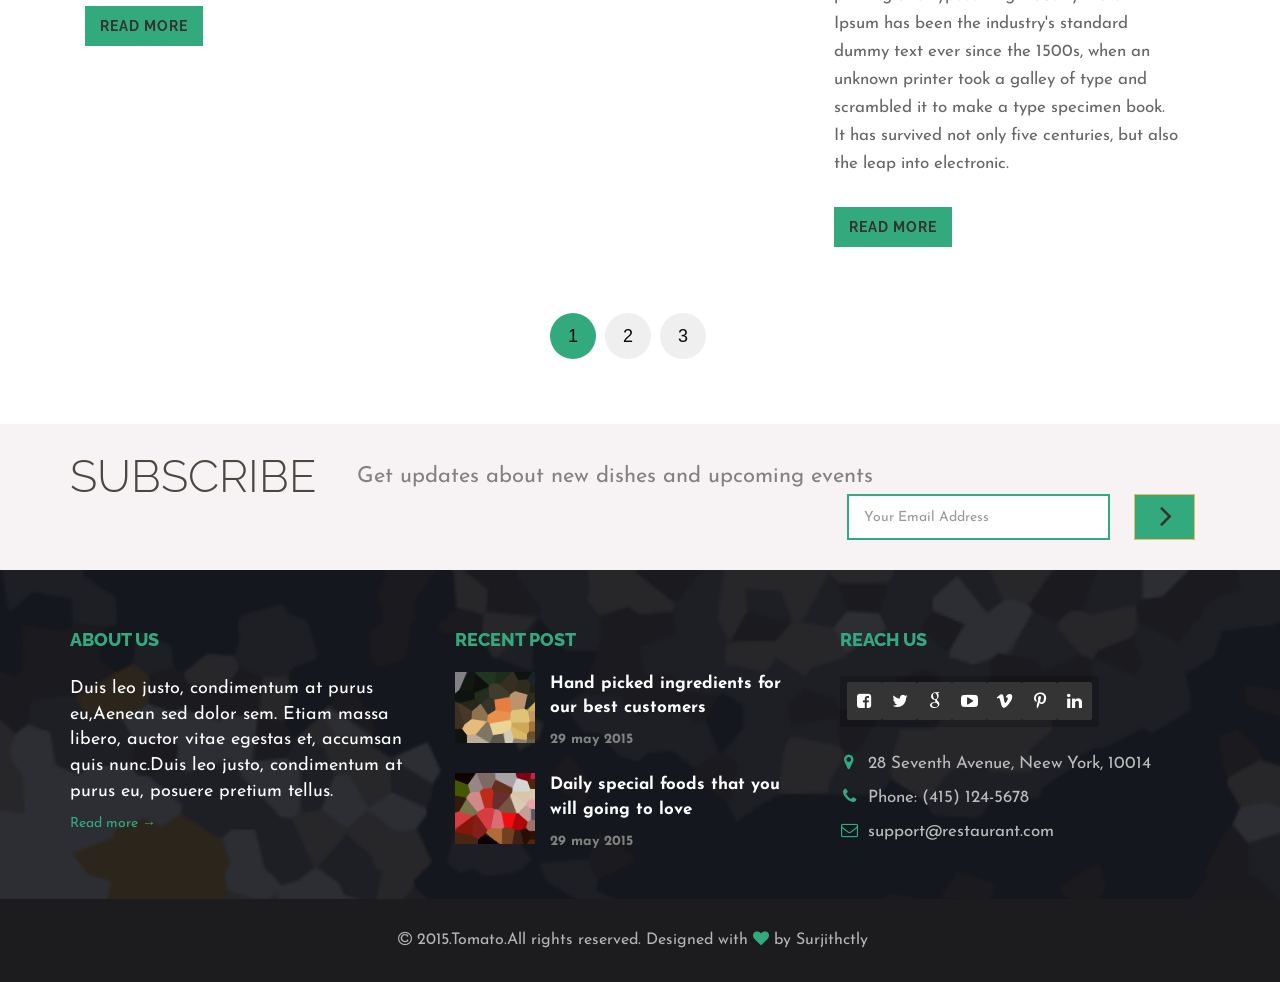
<file: blog_masonry.html>
<!DOCTYPE html>
<html lang="en">

<head>
    <meta charset="utf-8">
    <title>Tomato Responsive Restaurant HTML5 Template</title>
    <meta name="author" content="Surjith S M">

    <!-- SEO -->
    <meta name="description" content="Tomato is a Responsive HTML5 Template for Restaurants and food related services.">
    <meta name="keywords" content="tomato, responsive, html5, restaurant, template, food, reservation">

    <!-- Favicons -->
    <link rel="shortcut icon" href="img/favicon.ico">

    <!-- Responsive Tag -->
    <meta name="viewport" content="width=device-width">

    <!-- CSS Files -->
    <link rel="stylesheet" href="css/bootstrap.min.css">
    <link rel="stylesheet" href="css/font-awesome/css/font-awesome.css">
    <link rel="stylesheet" href="css/plugin.css">
    <link rel="stylesheet" href="css/main.css">

    <!--[if lt IE 9]>
            <script src="js/vendor/html5-3.6-respond-1.4.2.min.js"></script>
        <![endif]-->
</head>

<body>
    <!--[if lt IE 8]>
    <p class="browserupgrade">You are using an <strong>outdated</strong> browser. Please <a href="http://browsehappy.com/">upgrade your browser</a> to improve your experience.</p>
<![endif]-->

    <!-- Preloder-->
    <div class="preloder animated">
        <div class="scoket">
            <img src="img/preloader.svg" alt="" />
        </div>
    </div>

    <div class="body">

        <div class="main-wrapper">
            <!-- Navigation-->
            <nav class="navbar navbar-fixed-top">
                <div class="container">
                    <div class="navbar-header">
                        <button type="button" class="navbar-toggle collapsed" data-toggle="collapse" data-target="#navbar" aria-expanded="false" aria-controls="navbar">
                            <span class="sr-only">Toggle navigation</span>
                            <span class="icon-bar"></span>
                            <span class="icon-bar"></span>
                            <span class="icon-bar"></span>
                        </button>
                        <a class="navbar-brand" href="./index.html">
                            <img src="img/nav-logo.png" alt="nav-logo">
                        </a>
                    </div>
                    <div id="navbar" class="navbar-collapse collapse">
                        <ul class="nav navbar-nav navbar-right">
                            <li class="dropdown">
                                <a href="./index.html" class="dropdown-toggle" data-toggle="dropdown" role="button" aria-haspopup="true" aria-expanded="false">Home<span class="caret"></span></a>
                                <ul class="dropdown-menu">
                                    <li><a href="./index.html">Home - Image</a></li>
                                    <li><a href="./index_slider.html">Home - Header Slider</a></li>
                                    <li><a href="./index_video.html">Home - Video Background</a></li>
                                    <li><a href="./index_parallax.html">Home - Parallax</a></li>
                                    <li><a href="./index_animation.html">Home - Scroll Animation</a></li>
                                </ul>
                            </li>
                            <li class="dropdown">
                                <a href="./menu_all.html" class="dropdown-toggle" data-toggle="dropdown" role="button" aria-haspopup="true" aria-expanded="false">Menu<span class="caret"></span></a>
                                <ul class="dropdown-menu">
                                    <li><a href="./menu_list.html">Menu - List</a></li>
                                    <li><a href="./menu_overlay.html">Menu - Overlay</a></li>
                                    <li><a href="./menu_tile.html">Menu - Tile</a></li>
                                    <li><a href="./menu_grid.html">Menu - Grid</a></li>
                                    <li><a href="./menu_all.html">Menu All</a></li>
                                </ul>
                            </li>
                            <li class="dropdown">
                                <a href="./reservation.html" class="dropdown-toggle" data-toggle="dropdown" role="button" aria-haspopup="true" aria-expanded="false">Reservation<span class="caret"></span></a>
                                <ul class="dropdown-menu">
                                    <li><a href="./reservation.html">Reservation</a></li>
                                    <li><a href="./reservation-ot.html">Reservation - Opentable</a></li>
                                </ul>
                            </li>
                            <li class="dropdown">
                                <a href="./about.html" class="dropdown-toggle" data-toggle="dropdown" role="button" aria-haspopup="true" aria-expanded="false">Pages<span class="caret"></span></a>
                                <ul class="dropdown-menu">
                                    <li><a href="./about.html">About</a></li>
                                    <li><a href="./gallery.html">Gallery</a></li>
                                    <li><a href="./elements.html">Shortcodes</a></li>
                                    <li><a href="./shop_account.html">Login / Signup</a></li>
                                    <li><a href="./404.html">404 Page</a></li>
                                </ul>
                            </li>
                            <li class="dropdown">
                                <a href="./recipe.html" class="dropdown-toggle" data-toggle="dropdown" role="button" aria-haspopup="true" aria-expanded="false">Recipe<span class="caret"></span></a>
                                <ul class="dropdown-menu">
                                    <li><a href="./recipe.html">Recipe - 2Col</a></li>
                                    <li><a href="./recipe_3col.html">Recipe - 3Col</a></li>
                                    <li><a href="./recipe_4col.html">Recipe - 4Col</a></li>
                                    <li><a href="./recipe_masonry.html">Recipe - Masonry</a></li>
                                    <li>
                                        <a href="./recipe_detail-image.html">Recipe - Single <span class="caret-right"></span></a>
                                        <ul class="dropdown-menu">
                                            <li><a href="./recipe_detail-image.html">Recipe - Image</a></li>
                                            <li><a href="./recipe_detail-slider.html">Recipe - Gallery</a></li>
                                            <li><a href="./recipe_detail-video.html">Recipe - Video</a></li>
                                        </ul>
                                    </li>
                                </ul>
                            </li>
                            <li class="dropdown">
                                <a href="./blog_right_sidebar.html" class="dropdown-toggle" data-toggle="dropdown" role="button" aria-haspopup="true" aria-expanded="false">Blog<span class="caret"></span></a>
                                <ul class="dropdown-menu">
                                    <li><a href="./blog_right_sidebar.html">Blog - Right Sidebar</a></li>
                                    <li><a href="./blog_left_sidebar.html">Blog - Left Sidebar</a></li>
                                    <li><a href="./blog_fullwidth.html">Blog - Fullwidth</a></li>
                                    <li><a href="./blog_masonry.html">Blog - Masonry</a></li>
                                    <li>
                                        <a href="./blog_single_image.html">Blog - Single <span class="caret-right"></span></a>
                                        <ul class="dropdown-menu">
                                            <li><a href="./blog_single_image.html">Blog - Image</a></li>
                                            <li><a href="./blog_single_slider.html">Blog - Gallery</a></li>
                                            <li><a href="./blog_single_video.html">Blog - Video</a></li>
                                        </ul>
                                    </li>
                                </ul>
                            </li>
                            <li class="dropdown">
                                <a href="./shop_fullwidth.html" class="dropdown-toggle" data-toggle="dropdown" role="button" aria-haspopup="true" aria-expanded="false">Shop<span class="caret"></span></a>
                                <ul class="dropdown-menu">
                                    <li><a href="./shop_fullwidth.html">Shop - Full</a></li>
                                    <li><a href="./shop_left_sidebar.html">Shop - Left Sidebar</a></li>
                                    <li><a href="./shop_right_sidebar.html">Shop - Right Sidebar</a></li>
                                    <li>
                                        <a href="./shop_single_full.html">Shop - Single <span class="caret-right"></span></a>
                                        <ul class="dropdown-menu">
                                            <li><a href="./shop_single_full.html">Shop - Full</a></li>
                                            <li><a href="./shop_single_left.html">Shop - Left Sidebar</a></li>
                                            <li><a href="./shop_single_right.html">Shop - Right Sidebar</a></li>
                                        </ul>
                                    </li>
                                    <li><a href="./shop_cart.html">Shop - Cart</a></li>
                                    <li><a href="./shop_checkout.html">Shop - Checkout</a></li>
                                    <li><a href="./shop_account.html">Shop - Account</a></li>
                                    <li><a href="./shop_account_detail.html">Shop - Account Detail</a></li>
                                </ul>
                            </li>
                            <li><a href="./contact.html">Contact</a></li>
                            <li class="dropdown">
                                <a class="css-pointer dropdown-toggle" data-toggle="dropdown" role="button" aria-haspopup="true" aria-expanded="false"><i class="fa fa-shopping-cart fsc pull-left"></i><span class="cart-number">3</span><span class="caret"></span></a>
                                <div class="cart-content dropdown-menu">
                                    <div class="cart-title">
                                        <h4>Shopping Cart</h4>
                                    </div>
                                    <div class="cart-items">
                                        <div class="cart-item clearfix">
                                            <div class="cart-item-image">
                                                <a href="./shop_single_full.html"><img src="img/cart-img1.jpg" alt="Breakfast with coffee"></a>
                                            </div>
                                            <div class="cart-item-desc">
                                                <a href="./shop_single_full.html">Breakfast with coffee</a>
                                                <span class="cart-item-price">$19.99</span>
                                                <span class="cart-item-quantity">x 2</span>
                                                <i class="fa fa-times ci-close"></i>
                                            </div>
                                        </div>
                                        <div class="cart-item clearfix">
                                            <div class="cart-item-image">
                                                <a href="./shop_single_full.html"><img src="img/cart-img2.jpg" alt="Chicken stew"></a>
                                            </div>
                                            <div class="cart-item-desc">
                                                <a href="./shop_single_full.html">Chicken stew</a>
                                                <span class="cart-item-price">$24.99</span>
                                                <span class="cart-item-quantity">x 3</span>
                                                <i class="fa fa-times ci-close"></i>
                                            </div>
                                        </div>
                                    </div>
                                    <div class="cart-action clearfix">
                                        <span class="pull-left checkout-price">$ 114.95</span>
                                        <a class="btn btn-default pull-right" href="./shop_cart.html">View Cart</a>
                                    </div>
                                </div>
                            </li>
                        </ul>
                    </div>
                    <!--/.navbar-collapse -->
                </div>
            </nav>

            <!-- Page Header -->
            <section class="page_header">
                <div class="container">
                    <div class="row">
                        <div class="col-md-12 text-center">
                            <h2 class="text-uppercase wow fadeInDown">Blog Page</h2>
                            <p class="wow fadeInUp">Tomato is a delicious restaurant website template</p>
                        </div>
                    </div>
                </div>
            </section>

            <!-- Blog Content -->
            <div class="blog-content">
                <div class="container">
                    <div class="row">
                        <div class="col-md-12">
                            <div class="blog-mason">
                                <article class="blog-mason-item wow fadeInUp" data-wow-delay="0.2s">
                                    <div class="post-img">
                                        <img src="img/blog/1.jpg" class="img-responsive" alt="" />
                                        <div class="post-format"><i class="fa fa-picture-o"></i></div>
                                    </div>
                                    <h4><a href="./blog_single_image.html">Blog Heading Here</a></h4>
                                    <p>Lorem Ipsum is simply dummy text of the printing and typesetting industry. Lorem Ipsum has been the industry's standard dummy text ever since.</p>
                                    <a href="./blog_single_image.html" class="btn btn-default">Read More</a>
                                </article>

                                <article class="blog-mason-item wow fadeInUp" data-wow-delay="0.3s">
                                    <div class="post-img">
                                        <img src="img/blog/2.jpg" class="img-responsive" alt="" />
                                        <div class="post-format"><i class="fa fa-picture-o"></i></div>
                                    </div>
                                    <h4><a href="./blog_single_image.html">Blog Heading Here</a></h4>
                                    <p>Lorem Ipsum is simply dummy text of the printing and typesetting industry. Lorem Ipsum has been the industry's standard dummy text ever since the 1500s, when an unknown printer.</p>
                                    <a href="./blog_single_image.html" class="btn btn-default">Read More</a>
                                </article>

                                <article class="blog-mason-item wow fadeInUp" data-wow-delay="0.4s">
                                    <div class="post-img">
                                        <div class="video">
                                            <iframe height="300" src="http://player.vimeo.com/video/84161223?title=0&amp;byline=0&amp;portrait=0&amp;color=ffffff&amp;autoplay=0" width="500"></iframe>
                                        </div>
                                        <div class="post-format"><i class="fa fa-youtube-play"></i></div>
                                    </div>
                                    <h4><a href="./blog_single_image.html">Blog Heading Here</a></h4>
                                    <p>Lorem Ipsum is simply dummy text of the printing and typesetting industry. Lorem Ipsum has been the industry's standard dummy text ever since the 1500s, when an unknown printer took a galley of type and scrambled it to make a type specimen book. It has survived not only five centuries.</p>
                                    <a href="./blog_single_image.html" class="btn btn-default">Read More</a>
                                </article>

                                <article class="blog-mason-item wow fadeInUp" data-wow-delay="0.5s">
                                    <div class="post-img">
                                        <img src="img/blog/3.jpg" class="img-responsive" alt="" />
                                        <div class="post-format"><i class="fa fa-picture-o"></i></div>
                                    </div>
                                    <h4><a href="./blog_single_image.html">Blog Heading Here</a></h4>
                                    <p>Lorem Ipsum is simply dummy text of the printing and typesetting industry. Lorem Ipsum has been the industry's standard dummy text ever since the 1500s, when an unknown printer took a galley of type and scrambled it to make a type specimen book. It has survived not only five centuries, but also the leap into electronic.</p>
                                    <a href="./blog_single_image.html" class="btn btn-default">Read More</a>
                                </article>

                                <article class="blog-mason-item wow fadeInUp" data-wow-delay="0.6s">
                                    <div class="post-img">
                                        <img src="img/blog/1.jpg" class="img-responsive" alt="" />
                                        <div class="post-format"><i class="fa fa-picture-o"></i></div>
                                    </div>
                                    <h4><a href="./blog_single_image.html">Blog Heading Here</a></h4>
                                    <p>Lorem Ipsum is simply dummy text of the printing and typesetting industry. Lorem Ipsum has been the industry's standard dummy text ever since the 1500s, when an unknown printer took a galley of type and scrambled it to make a type specimen book. It has survived not only five centuries, but also the leap into electronic.</p>
                                    <a href="./blog_single_image.html" class="btn btn-default">Read More</a>
                                </article>

                                <article class="blog-mason-item wow fadeInUp" data-wow-delay="0.7s">
                                    <div class="post-img">
                                        <img src="img/blog/2.jpg" class="img-responsive" alt="" />
                                        <div class="post-format"><i class="fa fa-picture-o"></i></div>
                                    </div>
                                    <h4><a href="./blog_single_image.html">Blog Heading Here</a></h4>
                                    <p>Lorem Ipsum is simply dummy text of the printing and typesetting industry. Lorem Ipsum has been the industry's standard dummy text ever since the 1500s, when an unknown printer.</p>
                                    <a href="./blog_single_image.html" class="btn btn-default">Read More</a>
                                </article>
                            </div>
                            <div class="clear"></div>
                            <ul class="pagi_nation center-block">
                                <li class="active"><a href="./blog_fullwidth.html">1</a></li>
                                <li><a href="./blog_fullwidth.html">2</a></li>
                                <li><a href="./blog_fullwidth.html">3</a></li>
                            </ul>
                        </div>
                    </div>
                </div>
            </div>

            <!-- subscribe -->
            <section class="subscribe">
                <div class="container">
                    <div class="row">
                        <div class="col-md-12">
                            <h1>Subscribe</h1>
                            <p>Get updates about new dishes and upcoming events</p>
                            <form class="form-inline" action="php/subscribe.php" id="invite" method="POST">
                                <div class="form-group">
                                    <input class="e-mail form-control" name="email" id="address" type="email" placeholder="Your Email Address" required>
                                </div>
                                <button type="submit" class="btn btn-default">
                                    <i class="fa fa-angle-right"></i>
                                </button>
                            </form>

                        </div>
                    </div>
                </div>
            </section>

            <!-- Footer-->
            <section class="footer">
                <div class="container">
                    <div class="row">
                        <div class="col-md-4 col-sm-12">
                            <h1>About us</h1>
                            <p>Duis leo justo, condimentum at purus eu,Aenean sed dolor sem. Etiam massa libero, auctor vitae egestas et, accumsan quis nunc.Duis leo justo, condimentum at purus eu, posuere pretium tellus.</p>
                            <a href="./about.html">Read more &rarr;</a>
                        </div>
                        <div class="col-md-4  col-sm-6">
                            <h1>Recent post</h1>
                            <div class="footer-blog clearfix">
                                <a href="./blog_right_sidebar.html">
                                    <img src="img/thumb8.png" class="img-responsive footer-photo" alt="blog photos">
                                    <p class="footer-blog-text">Hand picked ingredients for our best customers</p>
                                    <p class="footer-blog-date">29 may 2015</p>
                                </a>
                            </div>
                            <div class="footer-blog clearfix last">
                                <a href="./blog_right_sidebar.html">
                                    <img src="img/thumb9.png" class="img-responsive footer-photo" alt="blog photos">
                                    <p class="footer-blog-text">Daily special foods that you will going to love</p>
                                    <p class="footer-blog-date">29 may 2015</p>
                                </a>
                            </div>
                        </div>
                        <div class="col-md-4  col-sm-6">
                            <h1>Reach us</h1>
                            <div class="footer-social-icons">
                                <a href="http://www.facebook.com">
                                    <i class="fa fa-facebook-square"></i>
                                </a>
                                <a href="http://www.twitter.com">
                                    <i class="fa fa-twitter"></i>
                                </a>
                                <a href="http://plus.google.com">
                                    <i class="fa fa-google"></i>
                                </a>
                                <a href="http://www.youtube.com">
                                    <i class="fa fa-youtube-play"></i>
                                </a>
                                <a href="http://www.vimeo.com">
                                    <i class="fa fa-vimeo"></i>
                                </a>
                                <a href="http://www.pinterest.com">
                                    <i class="fa fa-pinterest-p"></i>
                                </a>
                                <a href="http://www.linkedin.com">
                                    <i class="fa fa-linkedin"></i>
                                </a>
                            </div>
                            <div class="footer-address">
                                <p><i class="fa fa-map-marker"></i>28 Seventh Avenue, Neew York, 10014</p>
                                <p><i class="fa fa-phone"></i>Phone: (415) 124-5678</p>
                                <p><i class="fa fa-envelope-o"></i>support@restaurant.com</p>
                            </div>
                        </div>
                    </div>
                </div>

                <!-- Footer - Copyright -->
                <div class="footer-copyrights">
                    <div class="container">
                        <div class="row">
                            <div class="col-md-12">
                                <p><i class="fa fa-copyright"></i> 2015.Tomato.All rights reserved. Designed with <i class="fa fa-heart primary-color"></i> by Surjithctly</p>
                            </div>
                        </div>
                    </div>
                </div>
            </section>
        </div>

    </div> 

    <!-- Javascript -->
    <script src="js/vendor/jquery-1.11.2.min.js"></script>
    <script src="js/vendor/bootstrap.min.js"></script>
    <script src="js/vendor/jquery.flexslider-min.js"></script>
    <script src="js/vendor/spectragram.js"></script>
    <script src="js/vendor/owl.carousel.min.js"></script>
    <script src="js/vendor/velocity.min.js"></script>
    <script src="js/vendor/velocity.ui.min.js"></script>
    <script src="js/vendor/bootstrap-datepicker.min.js"></script>
    <script src="js/vendor/bootstrap-clockpicker.min.js"></script>
    <script src="js/vendor/jquery.magnific-popup.min.js"></script>
    <script src="js/vendor/isotope.pkgd.min.js"></script>
    <script src="js/vendor/slick.min.js"></script>
    <script src="js/vendor/wow.min.js"></script>
    <script src="js/animation.js"></script>
    <script src="js/vendor/vegas/vegas.min.js"></script>
    <script src="js/vendor/jquery.mb.YTPlayer.js"></script>
    <script src="js/vendor/jquery.stellar.js"></script>
    <script src="js/main.js"></script>
    <script src="js/vendor/mc/jquery.ketchup.all.min.js"></script>
    <script src="js/vendor/mc/main.js"></script>

</body>

</html>
</file>
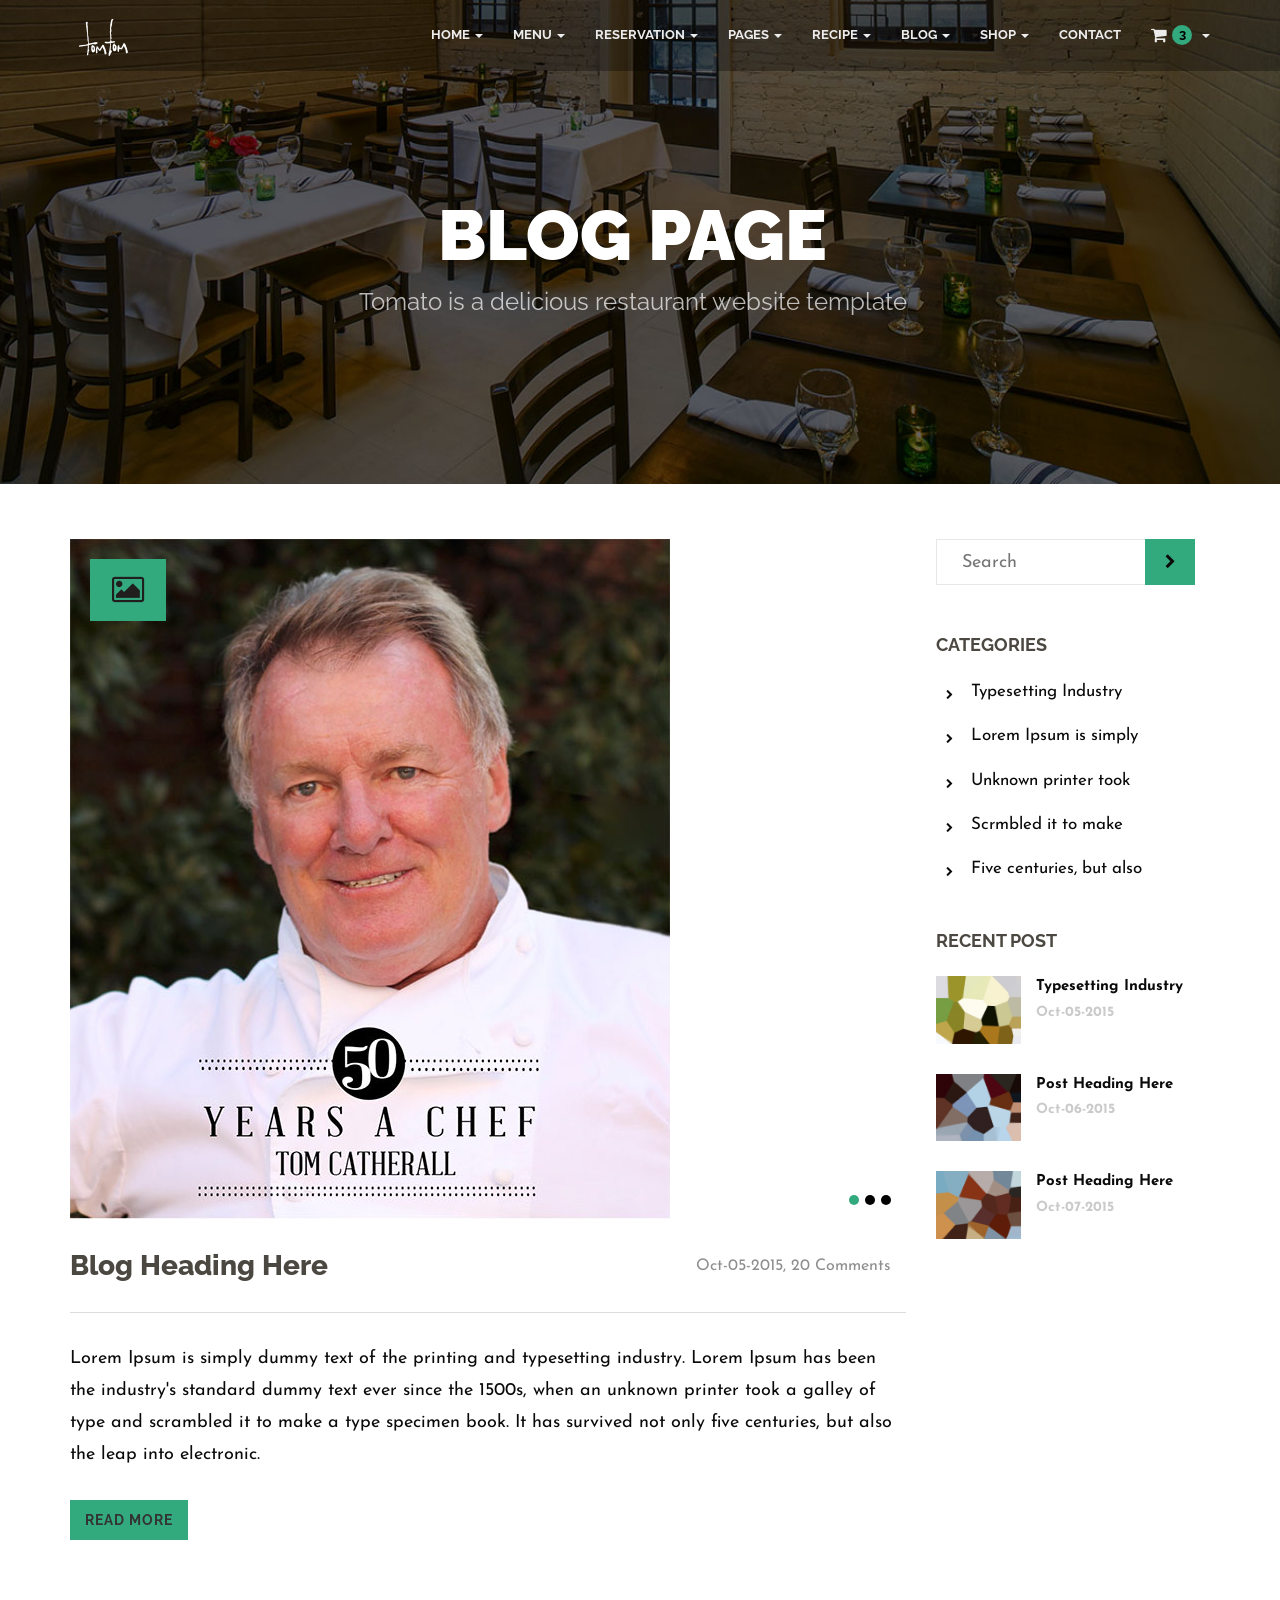
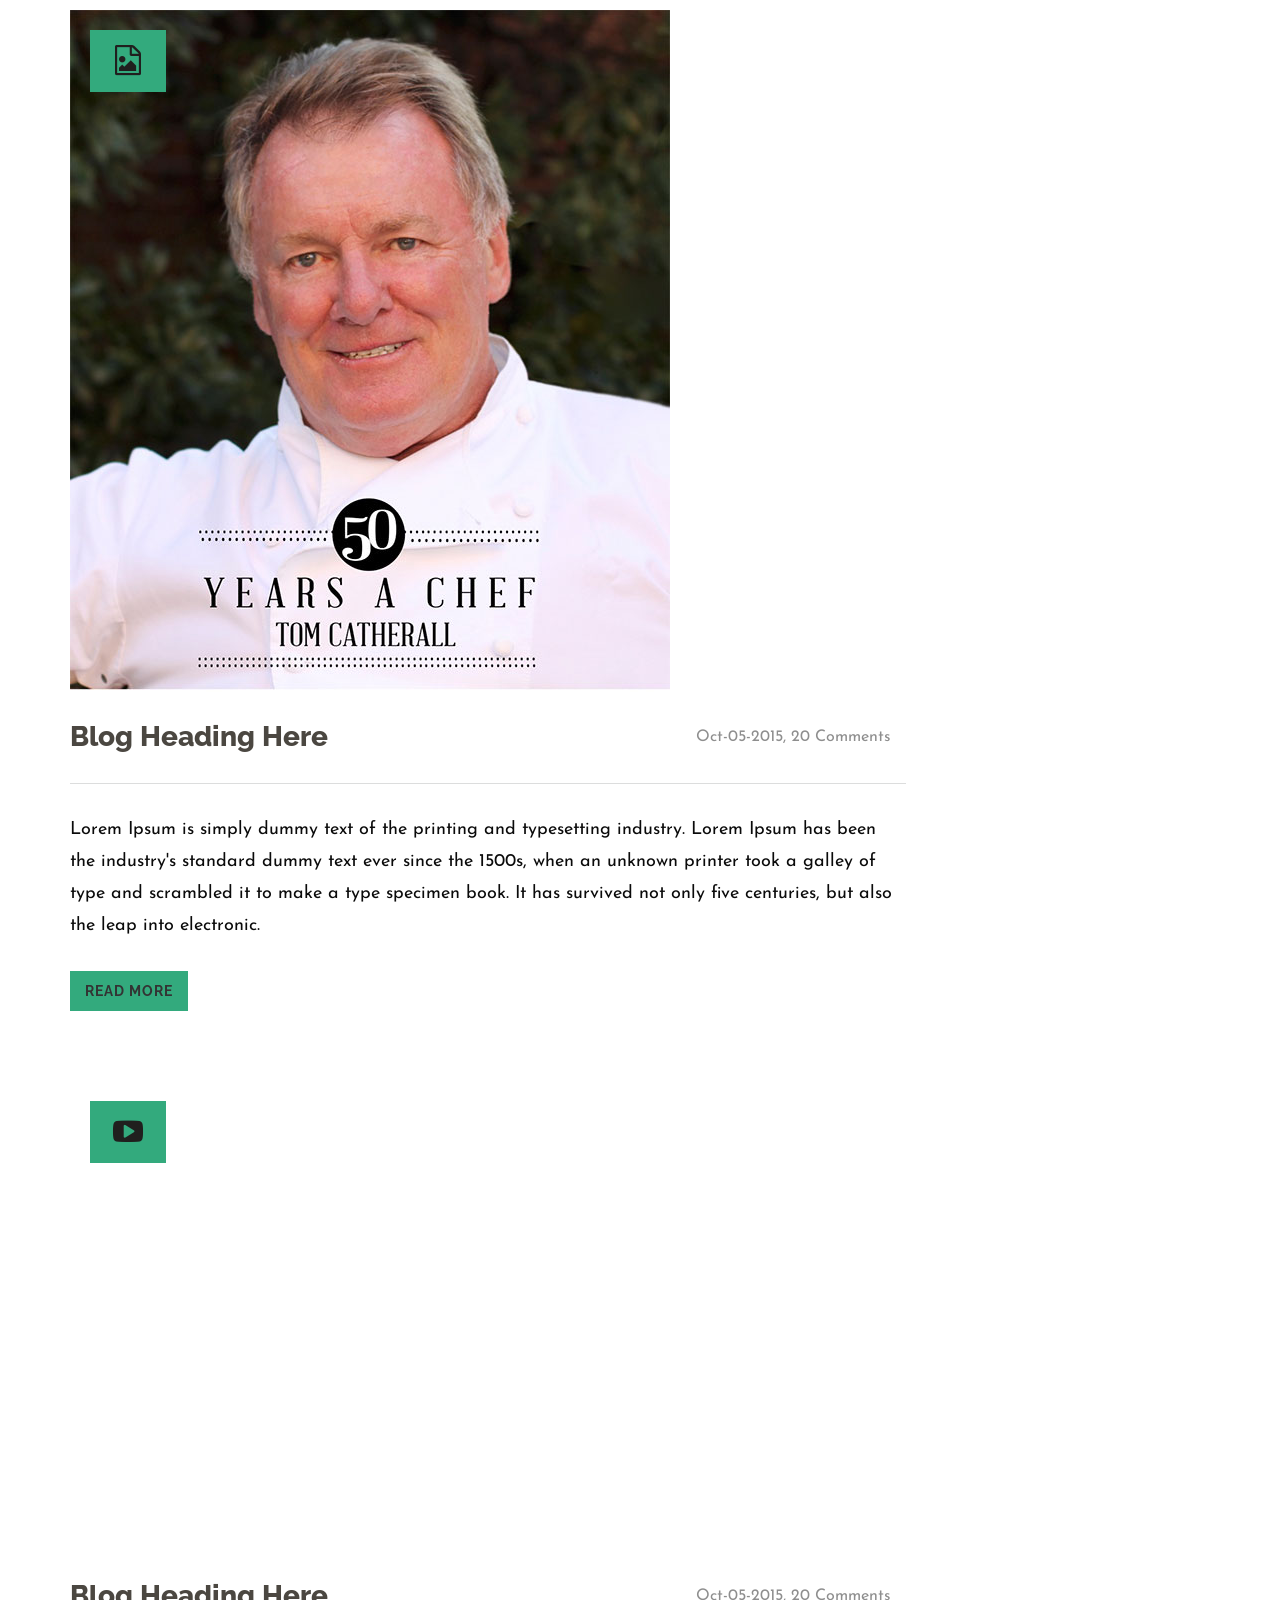
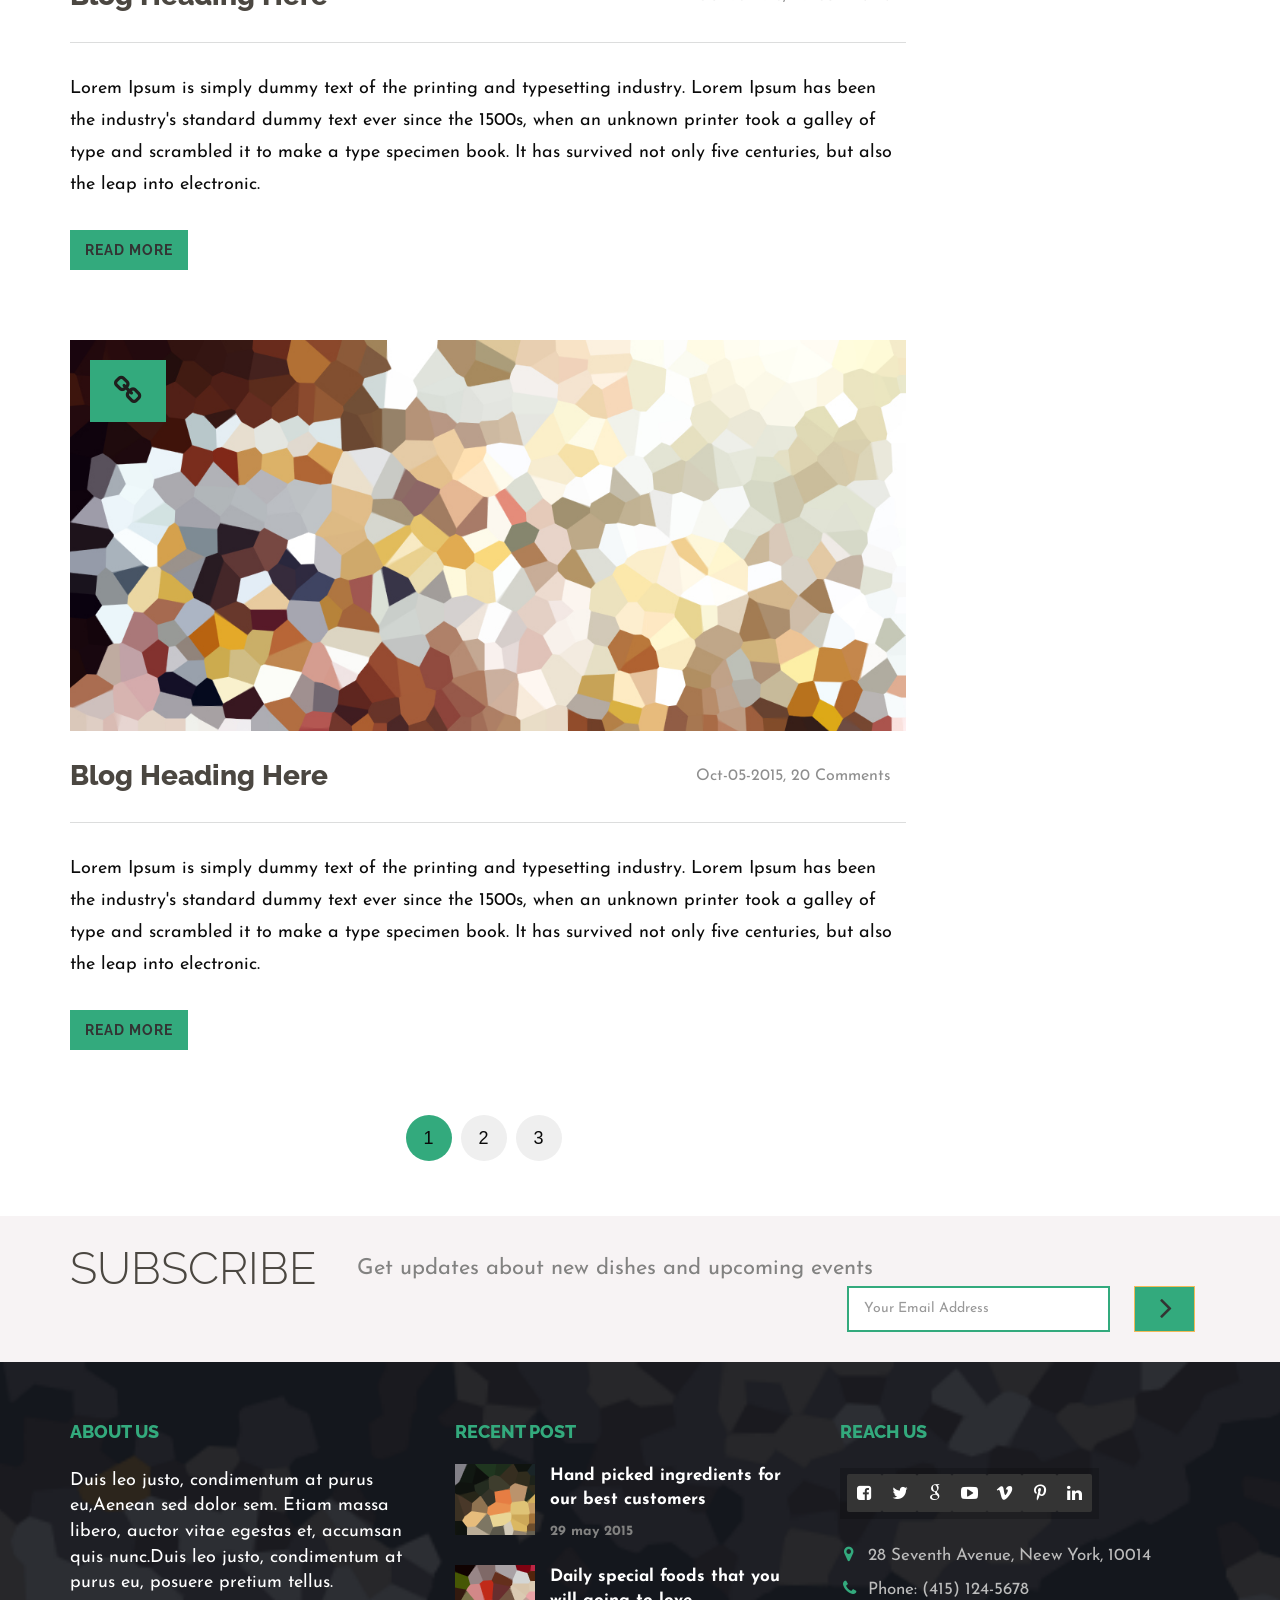
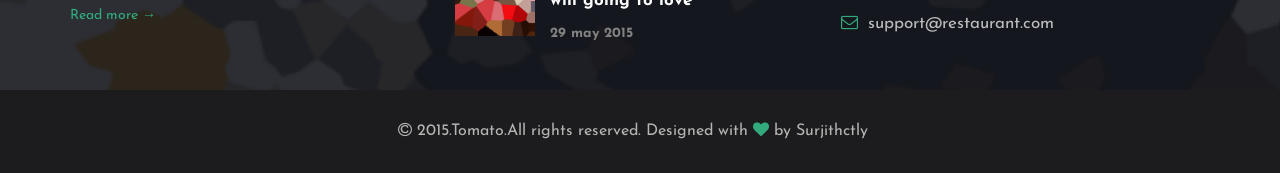
<file: blog_right_sidebar.html>
<!DOCTYPE html>
<html lang="en">

<head>
    <meta charset="utf-8">
    <title>Tomato Responsive Restaurant HTML5 Template</title>
    <meta name="author" content="Surjith S M">

    <!-- SEO -->
    <meta name="description" content="Tomato is a Responsive HTML5 Template for Restaurants and food related services.">
    <meta name="keywords" content="tomato, responsive, html5, restaurant, template, food, reservation">

    <!-- Favicons -->
    <link rel="shortcut icon" href="img/favicon.ico">

    <!-- Responsive Tag -->
    <meta name="viewport" content="width=device-width">

    <!-- CSS Files -->
    <link rel="stylesheet" href="css/bootstrap.min.css">
    <link rel="stylesheet" href="css/font-awesome/css/font-awesome.css">
    <link rel="stylesheet" href="css/plugin.css">
    <link rel="stylesheet" href="css/main.css">

    <!--[if lt IE 9]>
            <script src="js/vendor/html5-3.6-respond-1.4.2.min.js"></script>
        <![endif]-->
</head>

<body>
    <!--[if lt IE 8]>
    <p class="browserupgrade">You are using an <strong>outdated</strong> browser. Please <a href="http://browsehappy.com/">upgrade your browser</a> to improve your experience.</p>
<![endif]-->

    <!-- Preloder-->
    <div class="preloder animated">
        <div class="scoket">
            <img src="img/preloader.svg" alt="" />
        </div>
    </div>

    <div class="body">

        <div class="main-wrapper">
            <!-- Navigation-->
            <nav class="navbar navbar-fixed-top">
                <div class="container">
                    <div class="navbar-header">
                        <button type="button" class="navbar-toggle collapsed" data-toggle="collapse" data-target="#navbar" aria-expanded="false" aria-controls="navbar">
                            <span class="sr-only">Toggle navigation</span>
                            <span class="icon-bar"></span>
                            <span class="icon-bar"></span>
                            <span class="icon-bar"></span>
                        </button>
                        <a class="navbar-brand" href="./index.html">
                            <img src="img/nav-logo.png" alt="nav-logo">
                        </a>
                    </div>
                    <div id="navbar" class="navbar-collapse collapse">
                        <ul class="nav navbar-nav navbar-right">
                            <li class="dropdown">
                                <a href="./index.html" class="dropdown-toggle" data-toggle="dropdown" role="button" aria-haspopup="true" aria-expanded="false">Home<span class="caret"></span></a>
                                <ul class="dropdown-menu">
                                    <li><a href="./index.html">Home - Image</a></li>
                                    <li><a href="./index_slider.html">Home - Header Slider</a></li>
                                    <li><a href="./index_video.html">Home - Video Background</a></li>
                                    <li><a href="./index_parallax.html">Home - Parallax</a></li>
                                    <li><a href="./index_animation.html">Home - Scroll Animation</a></li>
                                </ul>
                            </li>
                            <li class="dropdown">
                                <a href="./menu_all.html" class="dropdown-toggle" data-toggle="dropdown" role="button" aria-haspopup="true" aria-expanded="false">Menu<span class="caret"></span></a>
                                <ul class="dropdown-menu">
                                    <li><a href="./menu_list.html">Menu - List</a></li>
                                    <li><a href="./menu_overlay.html">Menu - Overlay</a></li>
                                    <li><a href="./menu_tile.html">Menu - Tile</a></li>
                                    <li><a href="./menu_grid.html">Menu - Grid</a></li>
                                    <li><a href="./menu_all.html">Menu All</a></li>
                                </ul>
                            </li>
                            <li class="dropdown">
                                <a href="./reservation.html" class="dropdown-toggle" data-toggle="dropdown" role="button" aria-haspopup="true" aria-expanded="false">Reservation<span class="caret"></span></a>
                                <ul class="dropdown-menu">
                                    <li><a href="./reservation.html">Reservation</a></li>
                                    <li><a href="./reservation-ot.html">Reservation - Opentable</a></li>
                                </ul>
                            </li>
                            <li class="dropdown">
                                <a href="./about.html" class="dropdown-toggle" data-toggle="dropdown" role="button" aria-haspopup="true" aria-expanded="false">Pages<span class="caret"></span></a>
                                <ul class="dropdown-menu">
                                    <li><a href="./about.html">About</a></li>
                                    <li><a href="./gallery.html">Gallery</a></li>
                                    <li><a href="./elements.html">Shortcodes</a></li>
                                    <li><a href="./shop_account.html">Login / Signup</a></li>
                                    <li><a href="./404.html">404 Page</a></li>
                                </ul>
                            </li>
                            <li class="dropdown">
                                <a href="./recipe.html" class="dropdown-toggle" data-toggle="dropdown" role="button" aria-haspopup="true" aria-expanded="false">Recipe<span class="caret"></span></a>
                                <ul class="dropdown-menu">
                                    <li><a href="./recipe.html">Recipe - 2Col</a></li>
                                    <li><a href="./recipe_3col.html">Recipe - 3Col</a></li>
                                    <li><a href="./recipe_4col.html">Recipe - 4Col</a></li>
                                    <li><a href="./recipe_masonry.html">Recipe - Masonry</a></li>
                                    <li>
                                        <a href="./recipe_detail-image.html">Recipe - Single <span class="caret-right"></span></a>
                                        <ul class="dropdown-menu">
                                            <li><a href="./recipe_detail-image.html">Recipe - Image</a></li>
                                            <li><a href="./recipe_detail-slider.html">Recipe - Gallery</a></li>
                                            <li><a href="./recipe_detail-video.html">Recipe - Video</a></li>
                                        </ul>
                                    </li>
                                </ul>
                            </li>
                            <li class="dropdown">
                                <a href="./blog_right_sidebar.html" class="dropdown-toggle" data-toggle="dropdown" role="button" aria-haspopup="true" aria-expanded="false">Blog<span class="caret"></span></a>
                                <ul class="dropdown-menu">
                                    <li><a href="./blog_right_sidebar.html">Blog - Right Sidebar</a></li>
                                    <li><a href="./blog_left_sidebar.html">Blog - Left Sidebar</a></li>
                                    <li><a href="./blog_fullwidth.html">Blog - Fullwidth</a></li>
                                    <li><a href="./blog_masonry.html">Blog - Masonry</a></li>
                                    <li>
                                        <a href="./blog_single_image.html">Blog - Single <span class="caret-right"></span></a>
                                        <ul class="dropdown-menu">
                                            <li><a href="./blog_single_image.html">Blog - Image</a></li>
                                            <li><a href="./blog_single_slider.html">Blog - Gallery</a></li>
                                            <li><a href="./blog_single_video.html">Blog - Video</a></li>
                                        </ul>
                                    </li>
                                </ul>
                            </li>
                            <li class="dropdown">
                                <a href="./shop_fullwidth.html" class="dropdown-toggle" data-toggle="dropdown" role="button" aria-haspopup="true" aria-expanded="false">Shop<span class="caret"></span></a>
                                <ul class="dropdown-menu">
                                    <li><a href="./shop_fullwidth.html">Shop - Full</a></li>
                                    <li><a href="./shop_left_sidebar.html">Shop - Left Sidebar</a></li>
                                    <li><a href="./shop_right_sidebar.html">Shop - Right Sidebar</a></li>
                                    <li>
                                        <a href="./shop_single_full.html">Shop - Single <span class="caret-right"></span></a>
                                        <ul class="dropdown-menu">
                                            <li><a href="./shop_single_full.html">Shop - Full</a></li>
                                            <li><a href="./shop_single_left.html">Shop - Left Sidebar</a></li>
                                            <li><a href="./shop_single_right.html">Shop - Right Sidebar</a></li>
                                        </ul>
                                    </li>
                                    <li><a href="./shop_cart.html">Shop - Cart</a></li>
                                    <li><a href="./shop_checkout.html">Shop - Checkout</a></li>
                                    <li><a href="./shop_account.html">Shop - Account</a></li>
                                    <li><a href="./shop_account_detail.html">Shop - Account Detail</a></li>
                                </ul>
                            </li>
                            <li><a href="./contact.html">Contact</a></li>
                            <li class="dropdown">
                                <a class="css-pointer dropdown-toggle" data-toggle="dropdown" role="button" aria-haspopup="true" aria-expanded="false"><i class="fa fa-shopping-cart fsc pull-left"></i><span class="cart-number">3</span><span class="caret"></span></a>
                                <div class="cart-content dropdown-menu">
                                    <div class="cart-title">
                                        <h4>Shopping Cart</h4>
                                    </div>
                                    <div class="cart-items">
                                        <div class="cart-item clearfix">
                                            <div class="cart-item-image">
                                                <a href="./shop_single_full.html"><img src="img/cart-img1.jpg" alt="Breakfast with coffee"></a>
                                            </div>
                                            <div class="cart-item-desc">
                                                <a href="./shop_single_full.html">Breakfast with coffee</a>
                                                <span class="cart-item-price">$19.99</span>
                                                <span class="cart-item-quantity">x 2</span>
                                                <i class="fa fa-times ci-close"></i>
                                            </div>
                                        </div>
                                        <div class="cart-item clearfix">
                                            <div class="cart-item-image">
                                                <a href="./shop_single_full.html"><img src="img/cart-img2.jpg" alt="Chicken stew"></a>
                                            </div>
                                            <div class="cart-item-desc">
                                                <a href="./shop_single_full.html">Chicken stew</a>
                                                <span class="cart-item-price">$24.99</span>
                                                <span class="cart-item-quantity">x 3</span>
                                                <i class="fa fa-times ci-close"></i>
                                            </div>
                                        </div>
                                    </div>
                                    <div class="cart-action clearfix">
                                        <span class="pull-left checkout-price">$ 114.95</span>
                                        <a class="btn btn-default pull-right" href="./shop_cart.html">View Cart</a>
                                    </div>
                                </div>
                            </li>
                        </ul>
                    </div>
                    <!--/.navbar-collapse -->
                </div>
            </nav>

            <!-- Page Header -->
            <section class="page_header">
                <div class="container">
                    <div class="row">
                        <div class="col-md-12 text-center">
                            <h2 class="text-uppercase wow fadeInDown">Blog Page</h2>
                            <p class="wow fadeInUp">Tomato is a delicious restaurant website template</p>
                        </div>
                    </div>
                </div>
            </section>

            <!-- Blog Content -->
            <div class="blog-content">
                <div class="container">
                    <div class="row wow fadeInUp">
                        <div class="col-md-9">
                            <article>
                                <div class="post-img">
                                    <div class="blog-slider">
                                        <div>
                                            <img src="img/blog/1.jpg" class="img-responsive" alt="" />
                                        </div>
                                        <div>
                                            <img src="img/blog/2.jpg" class="img-responsive" alt="" />
                                        </div>
                                        <div>
                                            <img src="img/blog/3.jpg" class="img-responsive" alt="" />
                                        </div>
                                    </div>
                                    <div class="post-format"><i class="fa fa-picture-o"></i></div>
                                </div>
                                <div class="row">
                                    <div class="col-md-7 col-sm-7">
                                        <h4><a href="./blog_single_image.html">Blog Heading Here</a></h4>
                                    </div>
                                    <div class="col-md-5 col-sm-5">
                                        <div class="post-date">Oct-05-2015, 20 Comments</div>
                                    </div>
                                </div>
                                <hr>
                                <p>Lorem Ipsum is simply dummy text of the printing and typesetting industry. Lorem Ipsum has been the industry's standard dummy text ever since the 1500s, when an unknown printer took a galley of type and scrambled it to make a type specimen book. It has survived not only five centuries, but also the leap into electronic.</p>
                                <a href="./blog_single_image.html" class="btn btn-default">Read More</a>
                            </article>

                            <article>
                                <div class="post-img">
                                    <img src="img/blog/1.jpg" class="img-responsive" alt="" />
                                    <div class="post-format"><i class="fa fa-file-image-o"></i></div>
                                </div>
                                <div class="row">
                                    <div class="col-md-7 col-sm-7">
                                        <h4><a href="./blog_single_image.html">Blog Heading Here</a></h4>
                                    </div>
                                    <div class="col-md-5 col-sm-5">
                                        <div class="post-date">Oct-05-2015, 20 Comments</div>
                                    </div>
                                </div>
                                <hr>
                                <p>Lorem Ipsum is simply dummy text of the printing and typesetting industry. Lorem Ipsum has been the industry's standard dummy text ever since the 1500s, when an unknown printer took a galley of type and scrambled it to make a type specimen book. It has survived not only five centuries, but also the leap into electronic.</p>
                                <a href="./blog_single_image.html" class="btn btn-default">Read More</a>
                            </article>

                            <article>
                                <div class="post-img">
                                    <div class="video">
                                        <iframe src="http://player.vimeo.com/video/84161223?title=0&amp;byline=0&amp;portrait=0&amp;color=ffffff&amp;autoplay=0"></iframe>
                                    </div>
                                    <div class="post-format"><i class="fa fa-youtube-play"></i></div>
                                </div>
                                <div class="row">
                                    <div class="col-md-7 col-sm-7">
                                        <h4><a href="./blog_single_image.html">Blog Heading Here</a></h4>
                                    </div>
                                    <div class="col-md-5 col-sm-5">
                                        <div class="post-date">Oct-05-2015, 20 Comments</div>
                                    </div>
                                </div>
                                <hr>
                                <p>Lorem Ipsum is simply dummy text of the printing and typesetting industry. Lorem Ipsum has been the industry's standard dummy text ever since the 1500s, when an unknown printer took a galley of type and scrambled it to make a type specimen book. It has survived not only five centuries, but also the leap into electronic.</p>
                                <a href="./blog_single_image.html" class="btn btn-default">Read More</a>
                            </article>

                            <article class="last">
                                <div class="post-img">
                                    <img src="img/blog/3.jpg" class="img-responsive" alt="" />
                                    <div class="post-format"><i class="fa fa-link"></i></div>
                                </div>
                                <div class="row">
                                    <div class="col-md-7 col-sm-7">
                                        <h4><a href="./blog_single_image.html">Blog Heading Here</a></h4>
                                    </div>
                                    <div class="col-md-5 col-sm-5">
                                        <div class="post-date">Oct-05-2015, 20 Comments</div>
                                    </div>
                                </div>
                                <hr>
                                <p>Lorem Ipsum is simply dummy text of the printing and typesetting industry. Lorem Ipsum has been the industry's standard dummy text ever since the 1500s, when an unknown printer took a galley of type and scrambled it to make a type specimen book. It has survived not only five centuries, but also the leap into electronic.</p>
                                <a href="./blog_single_image.html" class="btn btn-default">Read More</a>
                            </article>

                            <div class="clearfix"></div>
                            <ul class="pagi_nation">
                                <li class="active"><a href="./blog_fullwidth.html">1</a></li>
                                <li><a href="./blog_fullwidth.html">2</a></li>
                                <li><a href="./blog_fullwidth.html">3</a></li>
                            </ul>
                        </div>

                        <aside class="col-md-3">
                            <div class="side-widget">
                                <form class="search">
                                    <input type="text" placeholder="Search">
                                    <button><i class="fa fa-chevron-right"></i></button>
                                </form>
                            </div>

                            <div class="side-widget">
                                <h5>Categories</h5>
                                <ul class="side-cat">
                                    <li><i class="fa fa-chevron-right"></i> <a href="./blog_single_image.html">Typesetting Industry</a></li>
                                    <li><i class="fa fa-chevron-right"></i> <a href="./blog_single_image.html">Lorem Ipsum is simply</a></li>
                                    <li><i class="fa fa-chevron-right"></i> <a href="./blog_single_image.html">Unknown printer took</a></li>
                                    <li><i class="fa fa-chevron-right"></i> <a href="./blog_single_image.html">Scrmbled it to make</a></li>
                                    <li><i class="fa fa-chevron-right"></i> <a href="./blog_single_image.html">Five centuries, but also</a></li>
                                </ul>
                            </div>

                            <div class="side-widget">
                                <h5>Recent Post</h5>
                                <ul class="recent-post">
                                    <li>
                                        <img src="img/blog/1/1.jpg" alt="" />
                                        <div class="rp-info">
                                            <a href="./blog_single_image.html">Typesetting Industry</a>
                                            <span>Oct-05-2015</span>
                                        </div>
                                    </li>
                                    <li>
                                        <img src="img/blog/1/2.jpg" alt="" />
                                        <div class="rp-info">
                                            <a href="./blog_single_image.html">Post Heading Here</a>
                                            <span>Oct-06-2015</span>
                                        </div>
                                    </li>
                                    <li>
                                        <img src="img/blog/1/3.jpg" alt="" />
                                        <div class="rp-info">
                                            <a href="./blog_single_image.html">Post Heading Here</a>
                                            <span>Oct-07-2015</span>
                                        </div>
                                    </li>
                                </ul>
                            </div>
                        </aside>

                    </div>
                </div>
            </div>

            <!-- subscribe -->
            <section class="subscribe">
                <div class="container">
                    <div class="row">
                        <div class="col-md-12">
                            <h1>Subscribe</h1>
                            <p>Get updates about new dishes and upcoming events</p>
                            <form class="form-inline" action="php/subscribe.php" id="invite" method="POST">
                                <div class="form-group">
                                    <input class="e-mail form-control" name="email" id="address" type="email" placeholder="Your Email Address" required>
                                </div>
                                <button type="submit" class="btn btn-default">
                                    <i class="fa fa-angle-right"></i>
                                </button>
                            </form>

                        </div>
                    </div>
                </div>
            </section>

            <!-- Footer-->
            <section class="footer">
                <div class="container">
                    <div class="row">
                        <div class="col-md-4 col-sm-12">
                            <h1>About us</h1>
                            <p>Duis leo justo, condimentum at purus eu,Aenean sed dolor sem. Etiam massa libero, auctor vitae egestas et, accumsan quis nunc.Duis leo justo, condimentum at purus eu, posuere pretium tellus.</p>
                            <a href="./about.html">Read more &rarr;</a>
                        </div>
                        <div class="col-md-4 col-sm-6">
                            <h1>Recent post</h1>
                            <div class="footer-blog clearfix">
                                <a href="./blog_right_sidebar.html">
                                    <img src="img/thumb8.png" class="img-responsive footer-photo" alt="blog photos">
                                    <p class="footer-blog-text">Hand picked ingredients for our best customers</p>
                                    <p class="footer-blog-date">29 may 2015</p>
                                </a>
                            </div>
                            <div class="footer-blog clearfix last">
                                <a href="./blog_right_sidebar.html">
                                    <img src="img/thumb9.png" class="img-responsive footer-photo" alt="blog photos">
                                    <p class="footer-blog-text">Daily special foods that you will going to love</p>
                                    <p class="footer-blog-date">29 may 2015</p>
                                </a>
                            </div>
                        </div>
                        <div class="col-md-4 col-sm-6">
                            <h1>Reach us</h1>
                            <div class="footer-social-icons">
                                <a href="http://www.facebook.com">
                                    <i class="fa fa-facebook-square"></i>
                                </a>
                                <a href="http://www.twitter.com">
                                    <i class="fa fa-twitter"></i>
                                </a>
                                <a href="http://plus.google.com">
                                    <i class="fa fa-google"></i>
                                </a>
                                <a href="http://www.youtube.com">
                                    <i class="fa fa-youtube-play"></i>
                                </a>
                                <a href="http://www.vimeo.com">
                                    <i class="fa fa-vimeo"></i>
                                </a>
                                <a href="http://www.pinterest.com">
                                    <i class="fa fa-pinterest-p"></i>
                                </a>
                                <a href="http://www.linkedin.com">
                                    <i class="fa fa-linkedin"></i>
                                </a>
                            </div>
                            <div class="footer-address">
                                <p><i class="fa fa-map-marker"></i>28 Seventh Avenue, Neew York, 10014</p>
                                <p><i class="fa fa-phone"></i>Phone: (415) 124-5678</p>
                                <p><i class="fa fa-envelope-o"></i>support@restaurant.com</p>
                            </div>
                        </div>
                    </div>
                </div>

                <!-- Footer - Copyright -->
                <div class="footer-copyrights">
                    <div class="container">
                        <div class="row">
                            <div class="col-md-12">
                                <p><i class="fa fa-copyright"></i> 2015.Tomato.All rights reserved. Designed with <i class="fa fa-heart primary-color"></i> by Surjithctly</p>
                            </div>
                        </div>
                    </div>
                </div>
            </section>
        </div>

    </div> 

    <!-- Javascript -->
    <script src="js/vendor/jquery-1.11.2.min.js"></script>
    <script src="js/vendor/bootstrap.min.js"></script>
    <script src="js/vendor/jquery.flexslider-min.js"></script>
    <script src="js/vendor/spectragram.js"></script>
    <script src="js/vendor/owl.carousel.min.js"></script>
    <script src="js/vendor/velocity.min.js"></script>
    <script src="js/vendor/velocity.ui.min.js"></script>
    <script src="js/vendor/bootstrap-datepicker.min.js"></script>
    <script src="js/vendor/bootstrap-clockpicker.min.js"></script>
    <script src="js/vendor/jquery.magnific-popup.min.js"></script>
    <script src="js/vendor/isotope.pkgd.min.js"></script>
    <script src="js/vendor/slick.min.js"></script>
    <script src="js/vendor/wow.min.js"></script>
    <script src="js/animation.js"></script>
    <script src="js/vendor/vegas/vegas.min.js"></script>
    <script src="js/vendor/jquery.mb.YTPlayer.js"></script>
    <script src="js/vendor/jquery.stellar.js"></script>
    <script src="js/main.js"></script>
    <script src="js/vendor/mc/jquery.ketchup.all.min.js"></script>
    <script src="js/vendor/mc/main.js"></script>

</body>

</html>
</file>
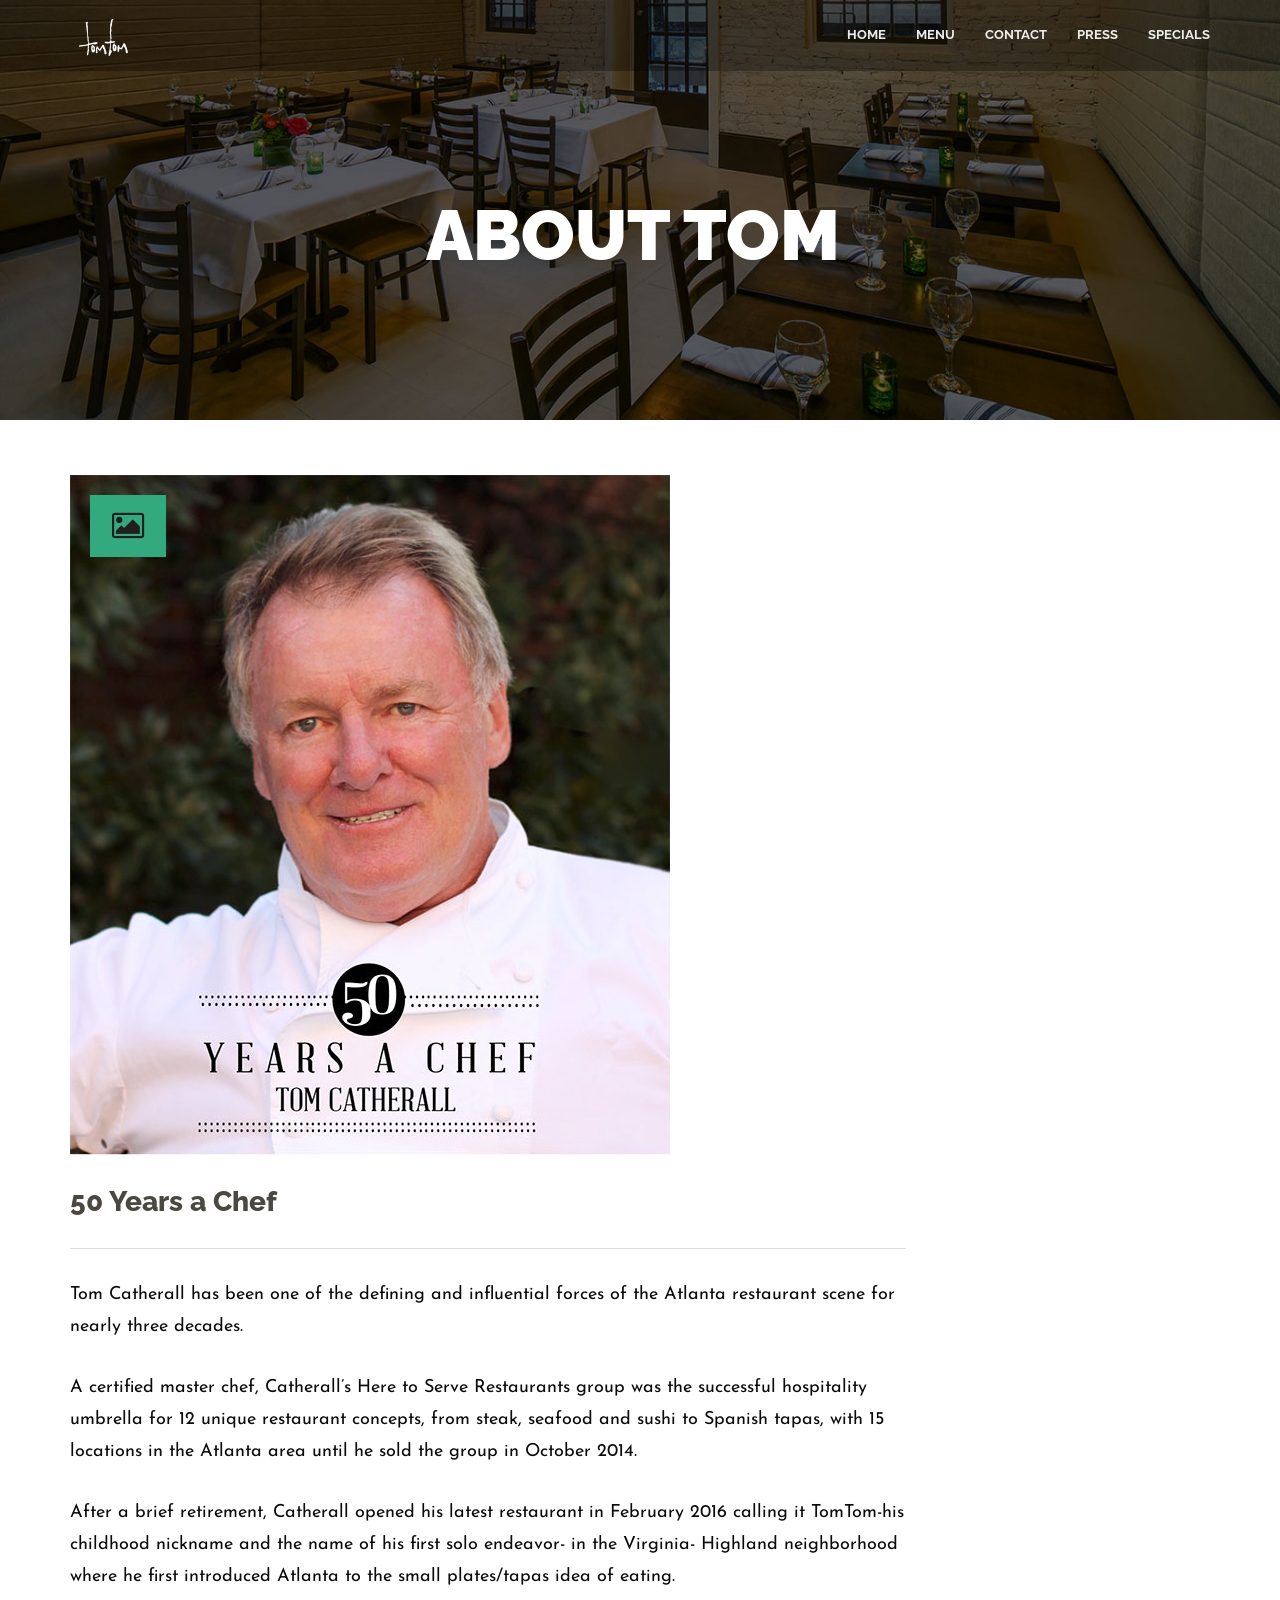
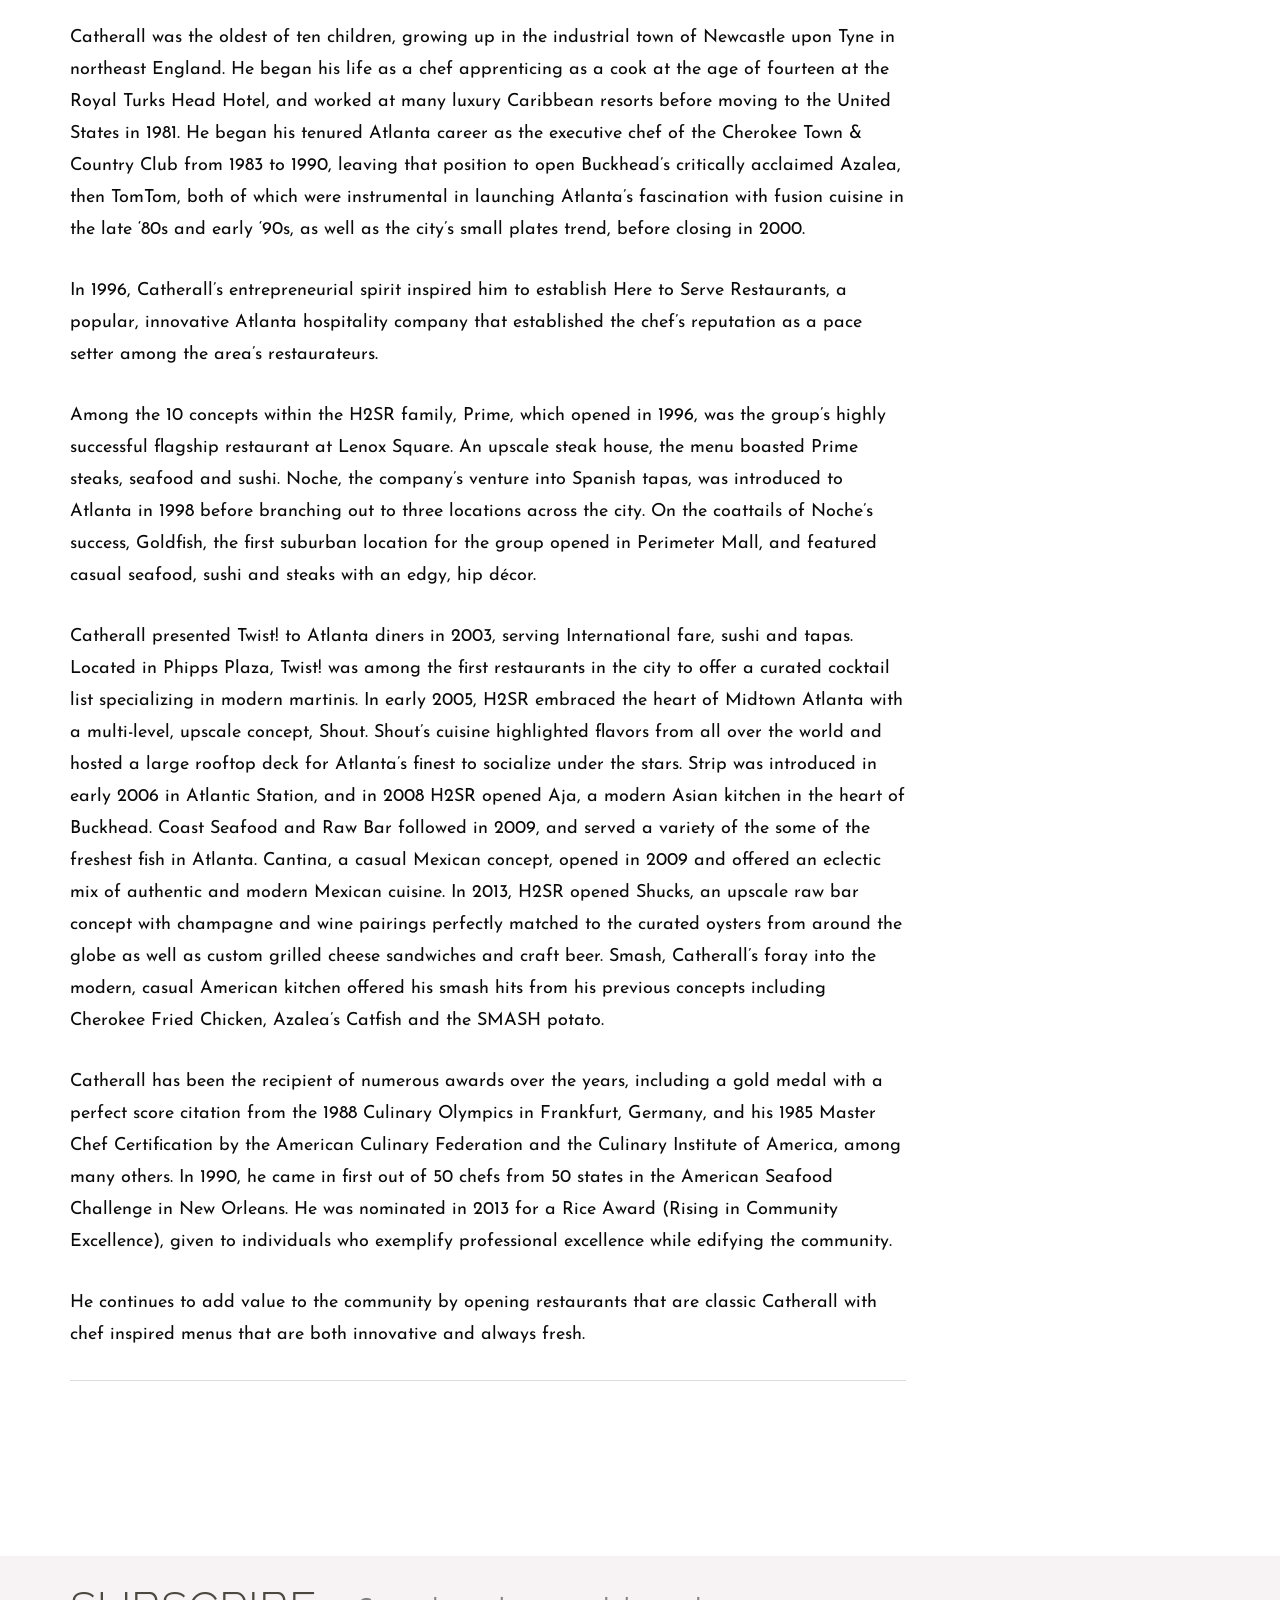
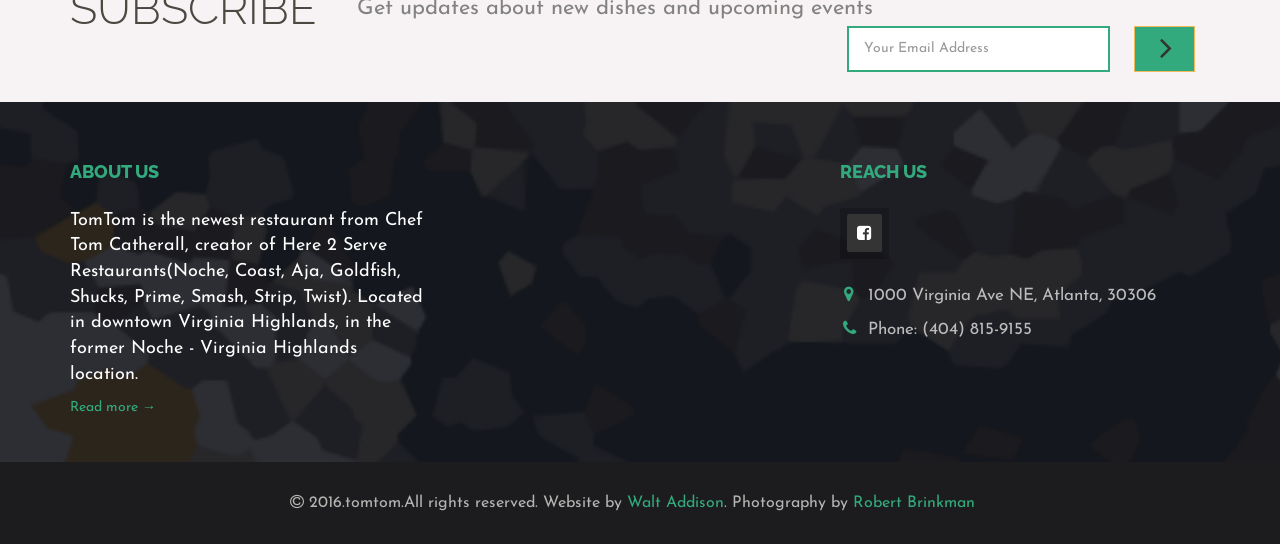
<file: blog_single_image.html>
<!DOCTYPE html>
<html lang="en">

<head>
    <meta charset="utf-8">
    <title>Tomato Responsive Restaurant HTML5 Template</title>
    <meta name="author" content="Surjith S M">

    <!-- SEO -->
    <meta name="description" content="Tomato is a Responsive HTML5 Template for Restaurants and food related services.">
    <meta name="keywords" content="tomato, responsive, html5, restaurant, template, food, reservation">

    <!-- Favicons -->
    <link rel="shortcut icon" href="img/favicon.ico">

    <!-- Responsive Tag -->
    <meta name="viewport" content="width=device-width">

    <!-- CSS Files -->
    <link rel="stylesheet" href="css/bootstrap.min.css">
    <link rel="stylesheet" href="css/font-awesome/css/font-awesome.css">
    <link rel="stylesheet" href="css/plugin.css">
    <link rel="stylesheet" href="css/main.css">

    <!--[if lt IE 9]>
            <script src="js/vendor/html5-3.6-respond-1.4.2.min.js"></script>
        <![endif]-->
</head>

<body>
    <!--[if lt IE 8]>
    <p class="browserupgrade">You are using an <strong>outdated</strong> browser. Please <a href="http://browsehappy.com/">upgrade your browser</a> to improve your experience.</p>
<![endif]-->

    <!-- Preloder-->
    <div class="preloder animated">
        <div class="scoket">
            <img src="img/preloader.svg" alt="" />
        </div>
    </div>

    <div class="body">

        <div class="main-wrapper">
           <!-- Navigation-->
            <nav class="navbar navbar-fixed-top">
                <div class="container">
                    <div class="navbar-header">
                        <button type="button" class="navbar-toggle collapsed" data-toggle="collapse" data-target="#navbar" aria-expanded="false" aria-controls="navbar">
                            <span class="sr-only">Toggle navigation</span>
                            <span class="icon-bar"></span>
                            <span class="icon-bar"></span>
                            <span class="icon-bar"></span>
                        </button>
                        <a class="navbar-brand" href="./index.html">
                            <img src="img/nav-logo.png" alt="nav-logo" >
                        </a>
                    </div>
                    <div id="navbar" class="navbar-collapse collapse">
                        <ul class="nav navbar-nav navbar-right">
                            <li class="dropdown">
                                <a href="./index.html" class="dropdown-toggle" data-toggle="dropdown" role="button" aria-haspopup="true" aria-expanded="false">Home</a>
                                
                            </li>
                            <li class="dropdown">
                                <a href="http://www.tomtomrestaurant.com/wp-content/uploads/2016/02/tom-tom-menu.final1_.pdf" class="dropdown-toggle" data-toggle="dropdown" role="button" aria-haspopup="true" aria-expanded="false">Menu</a>
                                
                            </li>
                            <li class="dropdown">
                                
                            <li><a href="./contact.html">Contact</a></li>
                            <li class="dropdown">
                                <a href="http://www.ajc.com" class="dropdown-toggle" data-toggle="dropdown" role="button" aria-haspopup="true" aria-expanded="false">Press</a>
                                <li class="dropdown">
                                <a href="#special" class="dropdown-toggle" data-toggle="dropdown" role="button" aria-haspopup="true" aria-expanded="false">Specials</a>
                                
                            </li>
                                
                            </li>
                          
                        </ul>
                    </div>
                    <!--/.navbar-collapse -->
                </div>
                </div>
            </nav>

            <!-- Page Header -->
            <section class="page_header">
                <div class="container">
                    <div class="row">
                        <div class="col-md-12 text-center">
                            <h2 class="text-uppercase">About Tom</h2>
                            
                        </div>
                    </div>
                </div>
            </section>

            <!-- Blog Content -->
            <div class="blog-content">
                <div class="container">
                    <div class="row">
                        <div class="col-md-9">
                            <article>
                                <div class="post-img">
                                    <img src="img/blog/1.jpg" class="img-responsive" alt="" />
                                    <div class="post-format"><i class="fa fa-picture-o"></i></div>
                                </div>
                                <h4><a href="./blog_single_image.html">50 Years a Chef</a></h4>
                                <hr>
                                <p>Tom Catherall has been one of the defining and influential
forces of the Atlanta restaurant scene for nearly three decades.</p>

<p>A certified master chef, Catherall’s Here to Serve Restaurants
group was the successful hospitality umbrella for 12 unique
restaurant concepts, from steak, seafood and sushi to Spanish
tapas, with 15 locations in the Atlanta area until he sold the
group in October 2014.</p>

<p>After a brief retirement, Catherall opened his latest restaurant
in February 2016 calling it TomTom-his childhood nickname
and the name of his first solo endeavor- in the Virginia-
Highland neighborhood where he first introduced Atlanta to
the small plates/tapas idea of eating.</p>

<p>Catherall was the oldest of ten children, growing up in the
industrial town of Newcastle upon Tyne in northeast England.
He began his life as a chef apprenticing as a cook at the age of
fourteen at the Royal Turks Head Hotel, and worked at many
luxury Caribbean resorts before moving to the United States in
1981. He began his tenured Atlanta career as the executive
chef of the Cherokee Town & Country Club from 1983 to 1990,
leaving that position to open Buckhead’s critically acclaimed
Azalea, then TomTom, both of which were instrumental in
launching Atlanta’s fascination with fusion cuisine in the late
‘80s and early ‘90s, as well as the city’s small plates trend,
before closing in 2000.</p>

<p>In 1996, Catherall’s entrepreneurial spirit inspired him to
establish Here to Serve Restaurants, a popular, innovative
Atlanta hospitality company that established the chef’s
reputation as a pace setter among the area’s restaurateurs.</p>

<p>Among the 10 concepts within the H2SR family, Prime, which
opened in 1996, was the group’s highly successful flagship
restaurant at Lenox Square. An upscale steak house, the
menu boasted Prime steaks, seafood and sushi. Noche, the
company’s venture into Spanish tapas, was introduced to
Atlanta in 1998 before branching out to three locations across
the city. On the coattails of Noche’s success, Goldfish, the first
suburban location for the group opened in Perimeter Mall, and
featured casual seafood, sushi and steaks with an edgy, hip
décor.</p>

<p>Catherall presented Twist! to Atlanta diners in 2003, serving
International fare, sushi and tapas. Located in Phipps Plaza,
Twist! was among the first restaurants in the city to offer a
curated cocktail list specializing in modern martinis. In early
2005, H2SR embraced the heart of Midtown Atlanta with a
multi-level, upscale concept, Shout. Shout’s cuisine
highlighted flavors from all over the world and hosted a large
rooftop deck for Atlanta’s finest to socialize under the stars.
Strip was introduced in early 2006 in Atlantic Station, and in
2008 H2SR opened Aja, a modern Asian kitchen in the heart
of Buckhead. Coast Seafood and Raw Bar followed in 2009,
and served a variety of the some of the freshest fish in Atlanta.
Cantina, a casual Mexican concept, opened in 2009 and
offered an eclectic mix of authentic and modern Mexican
cuisine. In 2013, H2SR opened Shucks, an upscale raw bar
concept with champagne and wine pairings perfectly matched
to the curated oysters from around the globe as well as custom
grilled cheese sandwiches and craft beer. Smash, Catherall’s
foray into the modern, casual American kitchen offered his
smash hits from his previous concepts including Cherokee
Fried Chicken, Azalea’s Catfish and the SMASH potato.</p>

<p>Catherall has been the recipient of numerous awards over the
years, including a gold medal with a perfect score citation from
the 1988 Culinary Olympics in Frankfurt, Germany, and his
1985 Master Chef Certification by the American Culinary
Federation and the Culinary Institute of America, among many
others. In 1990, he came in first out of 50 chefs from 50 states
in the American Seafood Challenge in New Orleans. He was
nominated in 2013 for a Rice Award (Rising in Community
Excellence), given to individuals who exemplify professional
excellence while edifying the community.</p>

<p>He continues to add value to the community by opening
restaurants that are classic Catherall with chef inspired
menus that are both innovative and always fresh.</p>
                                <hr>
                                <div style="display:none;"class="comments-area">
                                    <h3>3 Comments</h3>
                                    <ul class="commentlist">
                                        <li>
                                            <div class="comment">
                                                <span class="comment-image">
                                        <img alt="avatar image" src="img/xtra/1.jpg" class="avatar" height="70" width="70">
                                        </span>
                                                <span class="comment-info d-text-c">
                                        <span>5 days ago &nbsp; / &nbsp; <a class="comment-reply-link d-text-c" href="./index.html">Reply</a></span> Jonny Doe
                                                </span>
                                                <p>If this generates a title of a book or short story already in existence, I assure you, it was completely random. If it generates a title you'd like to use, go right ahead a title of a book or short story already in existence, I assure you, it was completely random. .</p>
                                            </div>
                                            <ul class="children">
                                                <li>
                                                    <div class="comment">
                                                        <span class="comment-image">
                                                <img alt="avatar image" src="img/xtra/2.jpg" class="avatar" height="70" width="70">
                                                </span>
                                                        <span class="comment-info d-text-c">
                                                <span>3 days ago &nbsp; / &nbsp; <a class="comment-reply-link d-text-c" href="./index.html">Reply</a></span> Jana Doe
                                                        </span>
                                                        <p>Vel te tritani consequuntur. Pri oblique deterruisset ad, sed id recusabo elaboraret. Ex quo alii elit, vivendo referrentur pri ne. Ad eam integre ornatus volutpat, vel alia incorrupte liberavisse.</p>
                                                    </div>
                                                </li>
                                            </ul>
                                        </li>
                                        <li>
                                            <div class="comment">
                                                <span class="comment-image">
                                        <img alt="avatar image" src="img/xtra/1.jpg" class="avatar" height="70" width="70">
                                        </span>
                                                <span class="comment-info d-text-c">
                                        <span>1 day ago &nbsp; / &nbsp; <a class="comment-reply-link d-text-c" href="./index.html">Reply</a></span> Albert Doe
                                                </span>
                                                <p>Lorem ipsum dolor sit amet, pro sanctus ullamcorper ei, sonet commodo ad sed. Ne exerci dolorum sit. Mea evertitur signiferumque et. Doctus probatus intellegat nec ne. Vim an bonorum efficiantur, in assum primis euismod duo, tritani labitur has ei.</p>
                                            </div>
                                        </li>
                                    </ul>
                                    
                                </div>
                            </article>
                        </div>

                        <aside class="col-md-3">
                            
                                </form>
                            </div>

                            <div class="side-widget">
                                
                             
                            </div>
                            <div class="side-widget">
                           
                                
                            </div>
                        </aside>
                    </div>
                </div>
            </div>

            <!-- subscribe -->
            <section class="subscribe">
                <div class="container">
                    <div class="row">
                        <div class="col-md-12">
                            <h1>Subscribe</h1>
                            <p>Get updates about new dishes and upcoming events</p>
                            <form class="form-inline" action="php/subscribe.php" id="invite" method="POST">
                                <div class="form-group">
                                    <input class="e-mail form-control" name="email" id="address" type="email" placeholder="Your Email Address" required>
                                </div>
                                <button type="submit" class="btn btn-default">
                                    <i class="fa fa-angle-right"></i>
                                </button>
                            </form>

                        </div>
                    </div>
                </div>
            </section>

            <!-- Footer-->
            <section class="footer">
                <div class="container">
                    <div class="row">
                        <div class="col-md-4 col-sm-12">
                            <h1>About us</h1>
                            <p>TomTom is the newest restaurant from Chef Tom Catherall, creator of Here 2 Serve Restaurants(Noche, Coast, Aja, Goldfish, Shucks, Prime, Smash, Strip, Twist). Located in downtown Virginia Highlands, in the former Noche - Virginia Highlands location.</p>
                            <a href="./about.html">Read more &rarr;</a>
                           
                        </div>
                        <div class="col-md-4  col-sm-6">
                          
                            <div class="footer-blog clearfix">
                             
                            </div>
                            <div class="footer-blog clearfix last">
                           
                            </div>
                        </div>

                        <div class="col-md-4  col-sm-6">
                            <h1>Reach us</h1>
                            <div class="footer-social-icons">
                                <a href="http://www.facebook.com/tomtomatl/">
                                    <i class="fa fa-facebook-square"></i>
                             
                                </a>
                            </div>
                            <div class="footer-address">
                                <p><i class="fa fa-map-marker"></i>1000 Virginia Ave NE, Atlanta, 30306</p>
                                <p><i class="fa fa-phone"></i>Phone: (404) 815-9155</p>
                            
                            </div>
                        </div>
                    </div>
                </div>

                <!-- Footer - Copyright -->
                <div class="footer-copyrights">
                    <div class="container">
                        <div class="row">
                            <div class="col-md-12">
                                <p><i class="fa fa-copyright"></i> 2016.tomtom.All rights reserved. Website by <a href="https://www.linkedin.com/in/waltaddison">Walt Addison</a>. Photography by <a href="https://www.linkedin.com/in/robertthomasbrinkman">Robert Brinkman</a></p>
                            </div>
                        </div>
                    </div>
                </div>
            </section>
        </div>

    </div>

               

    <!-- Javascript -->
    <script src="js/vendor/jquery-1.11.2.min.js"></script>
    <script src="js/vendor/bootstrap.min.js"></script>
    <script src="js/vendor/jquery.flexslider-min.js"></script>
    <script src="js/vendor/spectragram.js"></script>
    <script src="js/vendor/owl.carousel.min.js"></script>
    <script src="js/vendor/velocity.min.js"></script>
    <script src="js/vendor/velocity.ui.min.js"></script>
    <script src="js/vendor/bootstrap-datepicker.min.js"></script>
    <script src="js/vendor/bootstrap-clockpicker.min.js"></script>
    <script src="js/vendor/jquery.magnific-popup.min.js"></script>
    <script src="js/vendor/isotope.pkgd.min.js"></script>
    <script src="js/vendor/slick.min.js"></script>
    <script src="js/vendor/wow.min.js"></script>
    <script src="js/animation.js"></script>
    <script src="js/vendor/vegas/vegas.min.js"></script>
    <script src="js/vendor/jquery.mb.YTPlayer.js"></script>
    <script src="js/vendor/jquery.stellar.js"></script>
    <script src="js/main.js"></script>
    <script src="js/vendor/mc/jquery.ketchup.all.min.js"></script>
    <script src="js/vendor/mc/main.js"></script>

</body>

</html>
</file>
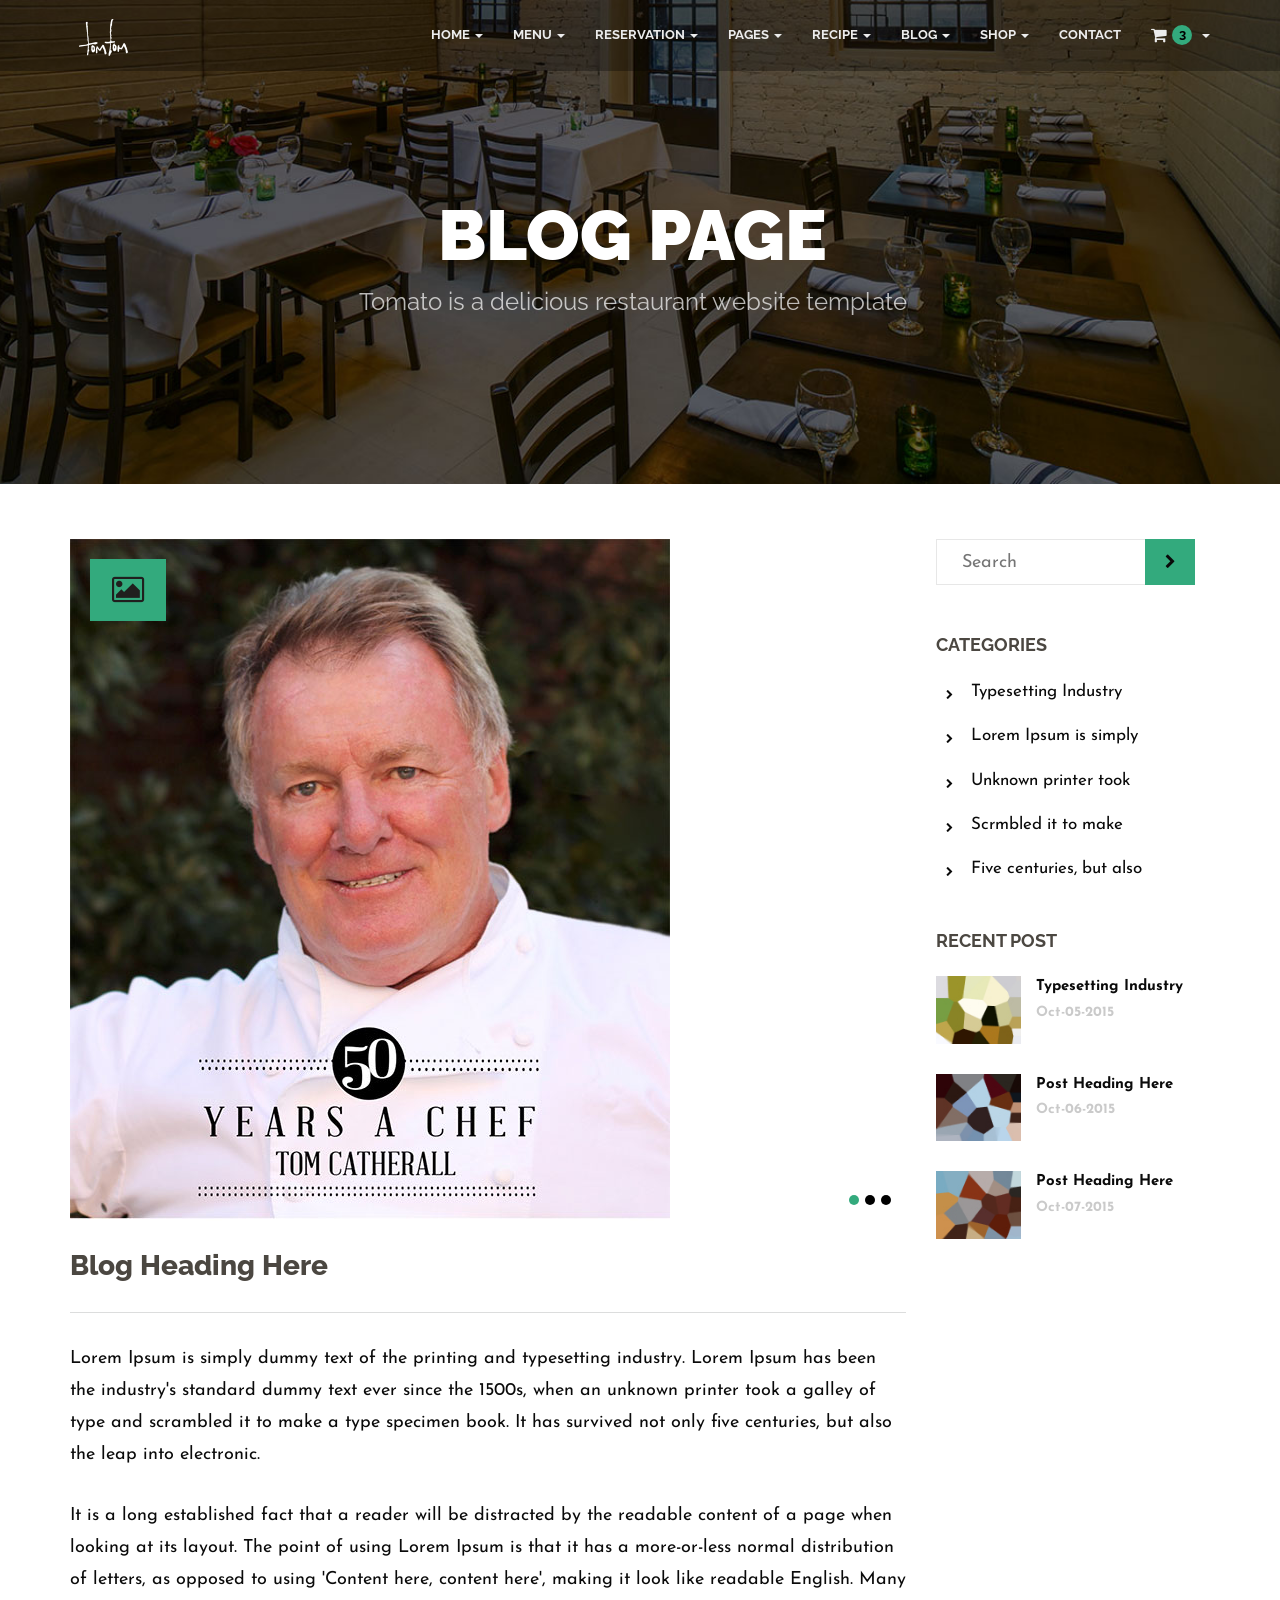
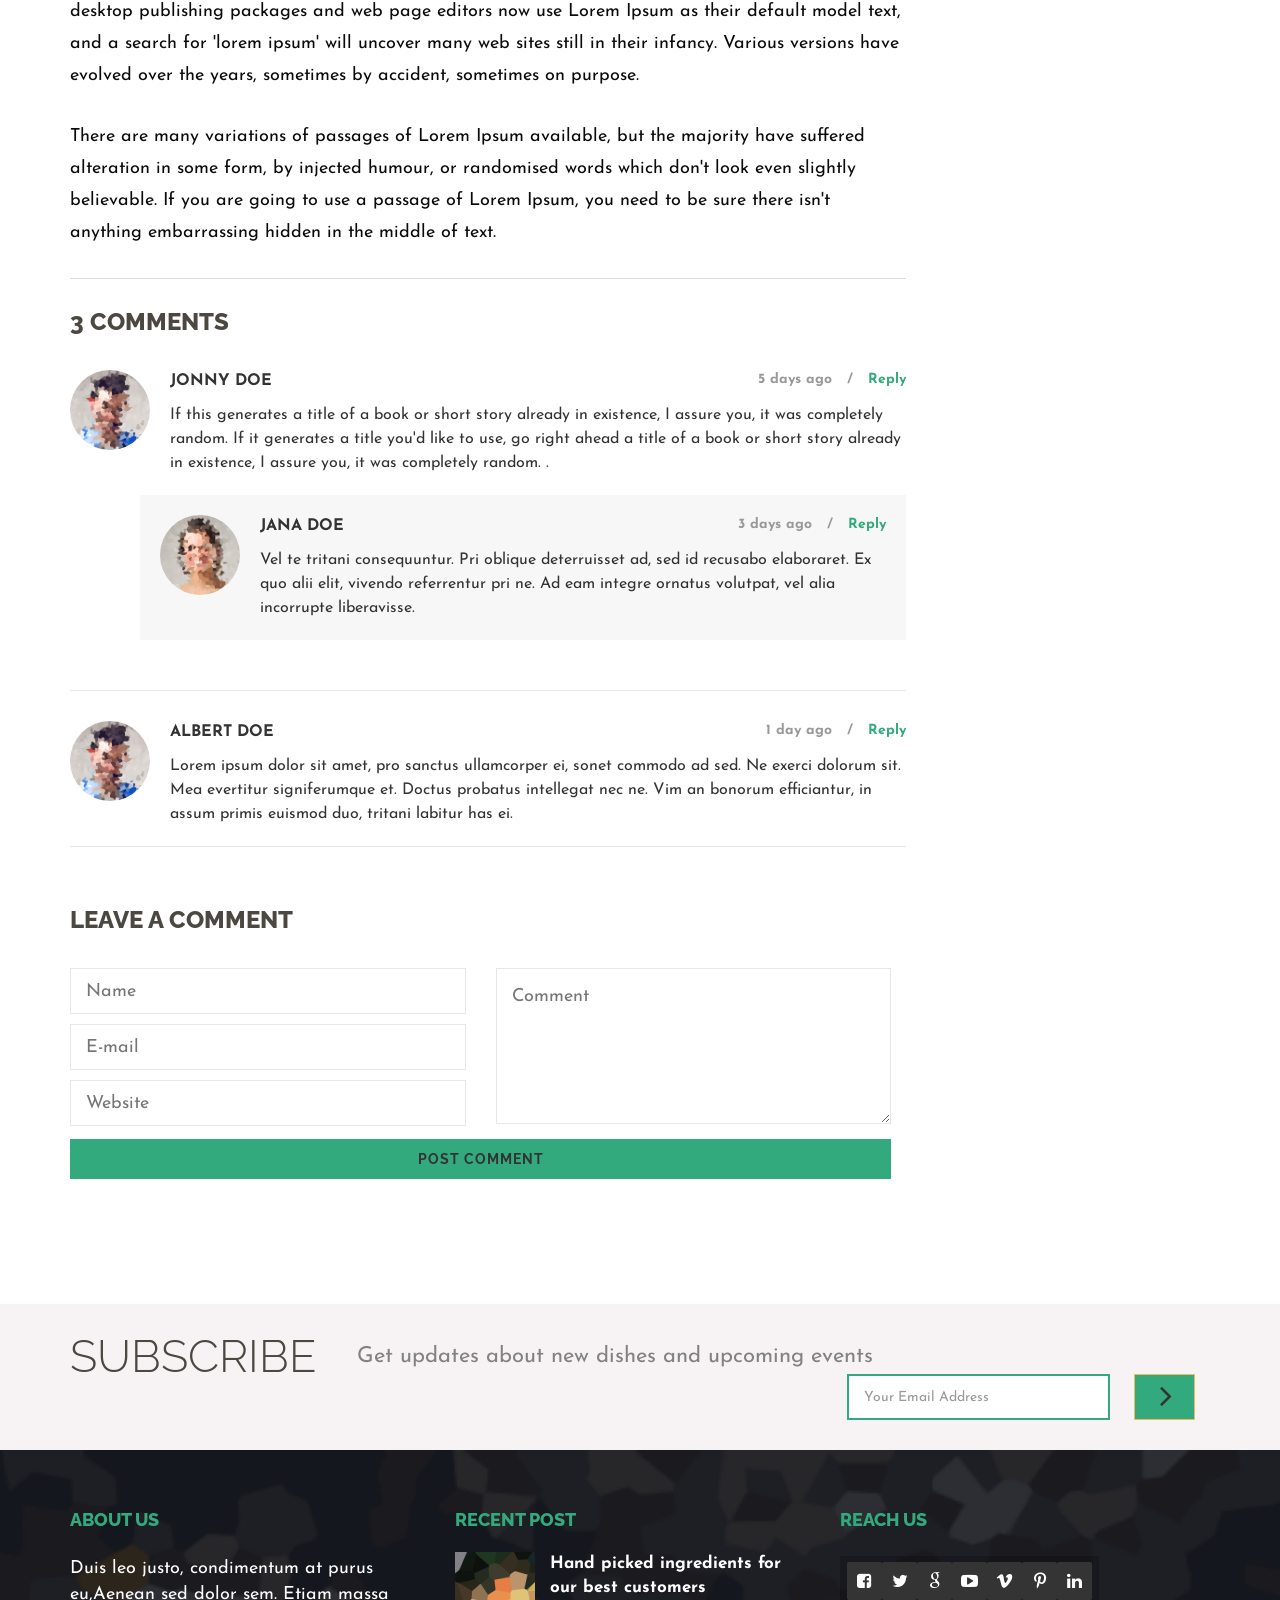
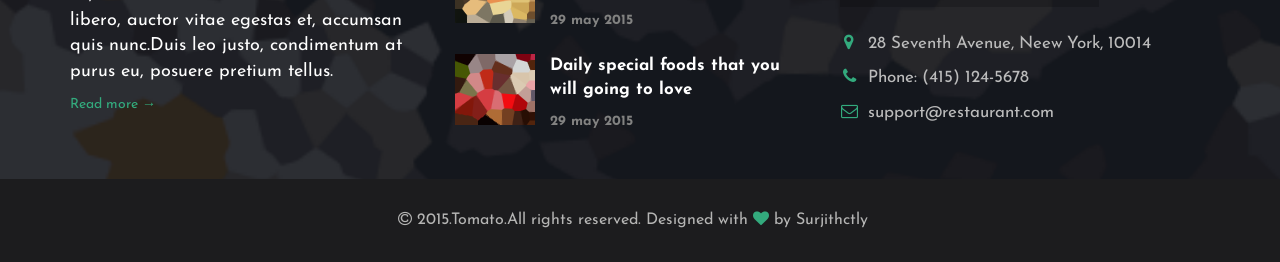
<file: blog_single_slider.html>
<!DOCTYPE html>
<html lang="en">

<head>
    <meta charset="utf-8">
    <title>Tomato Responsive Restaurant HTML5 Template</title>
    <meta name="author" content="Surjith S M">

    <!-- SEO -->
    <meta name="description" content="Tomato is a Responsive HTML5 Template for Restaurants and food related services.">
    <meta name="keywords" content="tomato, responsive, html5, restaurant, template, food, reservation">

    <!-- Favicons -->
    <link rel="shortcut icon" href="img/favicon.ico">

    <!-- Responsive Tag -->
    <meta name="viewport" content="width=device-width">

    <!-- CSS Files -->
    <link rel="stylesheet" href="css/bootstrap.min.css">
    <link rel="stylesheet" href="css/font-awesome/css/font-awesome.css">
    <link rel="stylesheet" href="css/plugin.css">
    <link rel="stylesheet" href="css/main.css">

    <!--[if lt IE 9]>
            <script src="js/vendor/html5-3.6-respond-1.4.2.min.js"></script>
        <![endif]-->
</head>

<body>
    <!--[if lt IE 8]>
    <p class="browserupgrade">You are using an <strong>outdated</strong> browser. Please <a href="http://browsehappy.com/">upgrade your browser</a> to improve your experience.</p>
<![endif]-->

    <!-- Preloder-->
    <div class="preloder animated">
        <div class="scoket">
            <img src="img/preloader.svg" alt="" />
        </div>
    </div>

    <div class="body">

        <div class="main-wrapper">
            <!-- Navigation-->
            <nav class="navbar navbar-fixed-top">
                <div class="container">
                    <div class="navbar-header">
                        <button type="button" class="navbar-toggle collapsed" data-toggle="collapse" data-target="#navbar" aria-expanded="false" aria-controls="navbar">
                            <span class="sr-only">Toggle navigation</span>
                            <span class="icon-bar"></span>
                            <span class="icon-bar"></span>
                            <span class="icon-bar"></span>
                        </button>
                        <a class="navbar-brand" href="./index.html">
                            <img src="img/nav-logo.png" alt="nav-logo">
                        </a>
                    </div>
                    <div id="navbar" class="navbar-collapse collapse">
                        <ul class="nav navbar-nav navbar-right">
                            <li class="dropdown">
                                <a href="./index.html" class="dropdown-toggle" data-toggle="dropdown" role="button" aria-haspopup="true" aria-expanded="false">Home<span class="caret"></span></a>
                                <ul class="dropdown-menu">
                                    <li><a href="./index.html">Home - Image</a></li>
                                    <li><a href="./index_slider.html">Home - Header Slider</a></li>
                                    <li><a href="./index_video.html">Home - Video Background</a></li>
                                    <li><a href="./index_parallax.html">Home - Parallax</a></li>
                                    <li><a href="./index_animation.html">Home - Scroll Animation</a></li>
                                </ul>
                            </li>
                            <li class="dropdown">
                                <a href="./menu_all.html" class="dropdown-toggle" data-toggle="dropdown" role="button" aria-haspopup="true" aria-expanded="false">Menu<span class="caret"></span></a>
                                <ul class="dropdown-menu">
                                    <li><a href="./menu_list.html">Menu - List</a></li>
                                    <li><a href="./menu_overlay.html">Menu - Overlay</a></li>
                                    <li><a href="./menu_tile.html">Menu - Tile</a></li>
                                    <li><a href="./menu_grid.html">Menu - Grid</a></li>
                                    <li><a href="./menu_all.html">Menu All</a></li>
                                </ul>
                            </li>
                            <li class="dropdown">
                                <a href="./reservation.html" class="dropdown-toggle" data-toggle="dropdown" role="button" aria-haspopup="true" aria-expanded="false">Reservation<span class="caret"></span></a>
                                <ul class="dropdown-menu">
                                    <li><a href="./reservation.html">Reservation</a></li>
                                    <li><a href="./reservation-ot.html">Reservation - Opentable</a></li>
                                </ul>
                            </li>
                            <li class="dropdown">
                                <a href="./about.html" class="dropdown-toggle" data-toggle="dropdown" role="button" aria-haspopup="true" aria-expanded="false">Pages<span class="caret"></span></a>
                                <ul class="dropdown-menu">
                                    <li><a href="./about.html">About</a></li>
                                    <li><a href="./gallery.html">Gallery</a></li>
                                    <li><a href="./elements.html">Shortcodes</a></li>
                                    <li><a href="./shop_account.html">Login / Signup</a></li>
                                    <li><a href="./404.html">404 Page</a></li>
                                </ul>
                            </li>
                            <li class="dropdown">
                                <a href="./recipe.html" class="dropdown-toggle" data-toggle="dropdown" role="button" aria-haspopup="true" aria-expanded="false">Recipe<span class="caret"></span></a>
                                <ul class="dropdown-menu">
                                    <li><a href="./recipe.html">Recipe - 2Col</a></li>
                                    <li><a href="./recipe_3col.html">Recipe - 3Col</a></li>
                                    <li><a href="./recipe_4col.html">Recipe - 4Col</a></li>
                                    <li><a href="./recipe_masonry.html">Recipe - Masonry</a></li>
                                    <li>
                                        <a href="./recipe_detail-image.html">Recipe - Single <span class="caret-right"></span></a>
                                        <ul class="dropdown-menu">
                                            <li><a href="./recipe_detail-image.html">Recipe - Image</a></li>
                                            <li><a href="./recipe_detail-slider.html">Recipe - Gallery</a></li>
                                            <li><a href="./recipe_detail-video.html">Recipe - Video</a></li>
                                        </ul>
                                    </li>
                                </ul>
                            </li>
                            <li class="dropdown">
                                <a href="./blog_right_sidebar.html" class="dropdown-toggle" data-toggle="dropdown" role="button" aria-haspopup="true" aria-expanded="false">Blog<span class="caret"></span></a>
                                <ul class="dropdown-menu">
                                    <li><a href="./blog_right_sidebar.html">Blog - Right Sidebar</a></li>
                                    <li><a href="./blog_left_sidebar.html">Blog - Left Sidebar</a></li>
                                    <li><a href="./blog_fullwidth.html">Blog - Fullwidth</a></li>
                                    <li><a href="./blog_masonry.html">Blog - Masonry</a></li>
                                    <li>
                                        <a href="./blog_single_image.html">Blog - Single <span class="caret-right"></span></a>
                                        <ul class="dropdown-menu">
                                            <li><a href="./blog_single_image.html">Blog - Image</a></li>
                                            <li><a href="./blog_single_slider.html">Blog - Gallery</a></li>
                                            <li><a href="./blog_single_video.html">Blog - Video</a></li>
                                        </ul>
                                    </li>
                                </ul>
                            </li>
                            <li class="dropdown">
                                <a href="./shop_fullwidth.html" class="dropdown-toggle" data-toggle="dropdown" role="button" aria-haspopup="true" aria-expanded="false">Shop<span class="caret"></span></a>
                                <ul class="dropdown-menu">
                                    <li><a href="./shop_fullwidth.html">Shop - Full</a></li>
                                    <li><a href="./shop_left_sidebar.html">Shop - Left Sidebar</a></li>
                                    <li><a href="./shop_right_sidebar.html">Shop - Right Sidebar</a></li>
                                    <li>
                                        <a href="./shop_single_full.html">Shop - Single <span class="caret-right"></span></a>
                                        <ul class="dropdown-menu">
                                            <li><a href="./shop_single_full.html">Shop - Full</a></li>
                                            <li><a href="./shop_single_left.html">Shop - Left Sidebar</a></li>
                                            <li><a href="./shop_single_right.html">Shop - Right Sidebar</a></li>
                                        </ul>
                                    </li>
                                    <li><a href="./shop_cart.html">Shop - Cart</a></li>
                                    <li><a href="./shop_checkout.html">Shop - Checkout</a></li>
                                    <li><a href="./shop_account.html">Shop - Account</a></li>
                                    <li><a href="./shop_account_detail.html">Shop - Account Detail</a></li>
                                </ul>
                            </li>
                            <li><a href="./contact.html">Contact</a></li>
                            <li class="dropdown">
                                <a class="css-pointer dropdown-toggle" data-toggle="dropdown" role="button" aria-haspopup="true" aria-expanded="false"><i class="fa fa-shopping-cart fsc pull-left"></i><span class="cart-number">3</span><span class="caret"></span></a>
                                <div class="cart-content dropdown-menu">
                                    <div class="cart-title">
                                        <h4>Shopping Cart</h4>
                                    </div>
                                    <div class="cart-items">
                                        <div class="cart-item clearfix">
                                            <div class="cart-item-image">
                                                <a href="./shop_single_full.html"><img src="img/cart-img1.jpg" alt="Breakfast with coffee"></a>
                                            </div>
                                            <div class="cart-item-desc">
                                                <a href="./shop_single_full.html">Breakfast with coffee</a>
                                                <span class="cart-item-price">$19.99</span>
                                                <span class="cart-item-quantity">x 2</span>
                                                <i class="fa fa-times ci-close"></i>
                                            </div>
                                        </div>
                                        <div class="cart-item clearfix">
                                            <div class="cart-item-image">
                                                <a href="./shop_single_full.html"><img src="img/cart-img2.jpg" alt="Chicken stew"></a>
                                            </div>
                                            <div class="cart-item-desc">
                                                <a href="./shop_single_full.html">Chicken stew</a>
                                                <span class="cart-item-price">$24.99</span>
                                                <span class="cart-item-quantity">x 3</span>
                                                <i class="fa fa-times ci-close"></i>
                                            </div>
                                        </div>
                                    </div>
                                    <div class="cart-action clearfix">
                                        <span class="pull-left checkout-price">$ 114.95</span>
                                        <a class="btn btn-default pull-right" href="./shop_cart.html">View Cart</a>
                                    </div>
                                </div>
                            </li>
                        </ul>
                    </div>
                    <!--/.navbar-collapse -->
                </div>
            </nav>

            <!-- Page Header -->
            <section class="page_header">
                <div class="container">
                    <div class="row">
                        <div class="col-md-12 text-center">
                            <h2 class="text-uppercase">Blog Page</h2>
                            <p>Tomato is a delicious restaurant website template</p>
                        </div>
                    </div>
                </div>
            </section>

            <!-- Blog Content -->
            <div class="blog-content">
                <div class="container">
                    <div class="row">
                        <div class="col-md-9">
                            <article>
                                <div class="post-img">
                                    <div class="blog-slider">
                                        <div>
                                            <img src="img/blog/1.jpg" class="img-responsive" alt="" />
                                        </div>
                                        <div>
                                            <img src="img/blog/2.jpg" class="img-responsive" alt="" />
                                        </div>
                                        <div>
                                            <img src="img/blog/3.jpg" class="img-responsive" alt="" />
                                        </div>
                                    </div>
                                    <div class="post-format"><i class="fa fa-picture-o"></i></div>
                                </div>
                                <h4><a href="./blog_single_image.html">Blog Heading Here</a></h4>
                                <hr>
                                <p>Lorem Ipsum is simply dummy text of the printing and typesetting industry. Lorem Ipsum has been the industry's standard dummy text ever since the 1500s, when an unknown printer took a galley of type and scrambled it to make a type specimen book. It has survived not only five centuries, but also the leap into electronic.</p>
                                <p>It is a long established fact that a reader will be distracted by the readable content of a page when looking at its layout. The point of using Lorem Ipsum is that it has a more-or-less normal distribution of letters, as opposed to using 'Content here, content here', making it look like readable English. Many desktop publishing packages and web page editors now use Lorem Ipsum as their default model text, and a search for 'lorem ipsum' will uncover many web sites still in their infancy. Various versions have evolved over the years, sometimes by accident, sometimes on purpose.</p>
                                <p>There are many variations of passages of Lorem Ipsum available, but the majority have suffered alteration in some form, by injected humour, or randomised words which don't look even slightly believable. If you are going to use a passage of Lorem Ipsum, you need to be sure there isn't anything embarrassing hidden in the middle of text.</p>
                                <hr>
                                <div class="comments-area">
                                    <h3>3 Comments</h3>
                                    <ul class="commentlist">
                                        <li>
                                            <div class="comment">
                                                <span class="comment-image">
                                        <img alt="avatar image" src="img/xtra/1.jpg" class="avatar" height="70" width="70">
                                        </span>
                                                <span class="comment-info d-text-c">
                                        <span>5 days ago &nbsp; / &nbsp; <a class="comment-reply-link d-text-c" href="./index.html">Reply</a></span> Jonny Doe
                                                </span>
                                                <p>If this generates a title of a book or short story already in existence, I assure you, it was completely random. If it generates a title you'd like to use, go right ahead a title of a book or short story already in existence, I assure you, it was completely random. .</p>
                                            </div>
                                            <ul class="children">
                                                <li>
                                                    <div class="comment">
                                                        <span class="comment-image">
                                                <img alt="avatar image" src="img/xtra/2.jpg" class="avatar" height="70" width="70">
                                                </span>
                                                        <span class="comment-info d-text-c">
                                                <span>3 days ago &nbsp; / &nbsp; <a class="comment-reply-link d-text-c" href="./index.html">Reply</a></span> Jana Doe
                                                        </span>
                                                        <p>Vel te tritani consequuntur. Pri oblique deterruisset ad, sed id recusabo elaboraret. Ex quo alii elit, vivendo referrentur pri ne. Ad eam integre ornatus volutpat, vel alia incorrupte liberavisse.</p>
                                                    </div>
                                                </li>
                                            </ul>
                                        </li>
                                        <li>
                                            <div class="comment">
                                                <span class="comment-image">
                                        <img alt="avatar image" src="img/xtra/1.jpg" class="avatar" height="70" width="70">
                                        </span>
                                                <span class="comment-info d-text-c">
                                        <span>1 day ago &nbsp; / &nbsp; <a class="comment-reply-link d-text-c" href="./index.html">Reply</a></span> Albert Doe
                                                </span>
                                                <p>Lorem ipsum dolor sit amet, pro sanctus ullamcorper ei, sonet commodo ad sed. Ne exerci dolorum sit. Mea evertitur signiferumque et. Doctus probatus intellegat nec ne. Vim an bonorum efficiantur, in assum primis euismod duo, tritani labitur has ei.</p>
                                            </div>
                                        </li>
                                    </ul>
                                    <div id="respond" class="comment-respond">
                                        <h3>Leave a Comment</h3>
                                        <form method="post" id="commentform" class="comment-form">
                                            <div class="row">
                                                <div class="col-md-6">
                                                    <input name="author" placeholder="Name" type="text">
                                                    <input name="email" placeholder="E-mail" type="text">
                                                    <input name="url" placeholder="Website" type="text">
                                                </div>
                                                <div class="col-md-6">
                                                    <textarea placeholder="Comment"></textarea>
                                                </div>
                                                <div class="col-md-12">
                                                    <button class="btn btn-default btn-block">Post Comment</button>
                                                </div>
                                            </div>
                                        </form>
                                    </div>
                                </div>
                            </article>
                        </div>

                        <aside class="col-md-3">
                            <div class="side-widget">
                                <form class="search">
                                    <input type="text" placeholder="Search">
                                    <button><i class="fa fa-chevron-right"></i></button>
                                </form>
                            </div>

                            <div class="side-widget">
                                <h5>Categories</h5>
                                <ul class="side-cat">
                                    <li><i class="fa fa-chevron-right"></i> <a href="./blog_single_image.html">Typesetting Industry</a></li>
                                    <li><i class="fa fa-chevron-right"></i> <a href="./blog_single_image.html">Lorem Ipsum is simply</a></li>
                                    <li><i class="fa fa-chevron-right"></i> <a href="./blog_single_image.html">Unknown printer took</a></li>
                                    <li><i class="fa fa-chevron-right"></i> <a href="./blog_single_image.html">Scrmbled it to make</a></li>
                                    <li><i class="fa fa-chevron-right"></i> <a href="./blog_single_image.html">Five centuries, but also</a></li>
                                </ul>
                            </div>
                            <div class="side-widget">
                                <h5>Recent Post</h5>
                                <ul class="recent-post">
                                    <li>
                                        <img src="img/blog/1/1.jpg" alt="" />
                                        <div class="rp-info">
                                            <a href="./blog_single_image.html">Typesetting Industry</a>
                                            <span>Oct-05-2015</span>
                                        </div>
                                    </li>
                                    <li>
                                        <img src="img/blog/1/2.jpg" alt="" />
                                        <div class="rp-info">
                                            <a href="./blog_single_image.html">Post Heading Here</a>
                                            <span>Oct-06-2015</span>
                                        </div>
                                    </li>
                                    <li>
                                        <img src="img/blog/1/3.jpg" alt="" />
                                        <div class="rp-info">
                                            <a href="./blog_single_image.html">Post Heading Here</a>
                                            <span>Oct-07-2015</span>
                                        </div>
                                    </li>
                                </ul>
                            </div>
                        </aside>
                    </div>
                </div>
            </div>

            <!-- subscribe -->
            <section class="subscribe">
                <div class="container">
                    <div class="row">
                        <div class="col-md-12">
                            <h1>Subscribe</h1>
                            <p>Get updates about new dishes and upcoming events</p>
                            <form class="form-inline" action="php/subscribe.php" id="invite" method="POST">
                                <div class="form-group">
                                    <input class="e-mail form-control" name="email" id="address" type="email" placeholder="Your Email Address" required>
                                </div>
                                <button type="submit" class="btn btn-default">
                                    <i class="fa fa-angle-right"></i>
                                </button>
                            </form>

                        </div>
                    </div>
                </div>
            </section>

            <!-- Footer-->
            <section class="footer">
                <div class="container">
                    <div class="row">
                        <div class="col-md-4 col-sm-12">
                            <h1>About us</h1>
                            <p>Duis leo justo, condimentum at purus eu,Aenean sed dolor sem. Etiam massa libero, auctor vitae egestas et, accumsan quis nunc.Duis leo justo, condimentum at purus eu, posuere pretium tellus.</p>
                            <a href="./about.html">Read more &rarr;</a>
                        </div>
                        <div class="col-md-4  col-sm-6">
                            <h1>Recent post</h1>
                            <div class="footer-blog clearfix">
                                <a href="./blog_right_sidebar.html">
                                    <img src="img/thumb8.png" class="img-responsive footer-photo" alt="blog photos">
                                    <p class="footer-blog-text">Hand picked ingredients for our best customers</p>
                                    <p class="footer-blog-date">29 may 2015</p>
                                </a>
                            </div>
                            <div class="footer-blog clearfix last">
                                <a href="./blog_right_sidebar.html">
                                    <img src="img/thumb9.png" class="img-responsive footer-photo" alt="blog photos">
                                    <p class="footer-blog-text">Daily special foods that you will going to love</p>
                                    <p class="footer-blog-date">29 may 2015</p>
                                </a>
                            </div>
                        </div>
                        <div class="col-md-4  col-sm-6">
                            <h1>Reach us</h1>
                            <div class="footer-social-icons">
                                <a href="http://www.facebook.com">
                                    <i class="fa fa-facebook-square"></i>
                                </a>
                                <a href="http://www.twitter.com">
                                    <i class="fa fa-twitter"></i>
                                </a>
                                <a href="http://plus.google.com">
                                    <i class="fa fa-google"></i>
                                </a>
                                <a href="http://www.youtube.com">
                                    <i class="fa fa-youtube-play"></i>
                                </a>
                                <a href="http://www.vimeo.com">
                                    <i class="fa fa-vimeo"></i>
                                </a>
                                <a href="http://www.pinterest.com">
                                    <i class="fa fa-pinterest-p"></i>
                                </a>
                                <a href="http://www.linkedin.com">
                                    <i class="fa fa-linkedin"></i>
                                </a>
                            </div>
                            <div class="footer-address">
                                <p><i class="fa fa-map-marker"></i>28 Seventh Avenue, Neew York, 10014</p>
                                <p><i class="fa fa-phone"></i>Phone: (415) 124-5678</p>
                                <p><i class="fa fa-envelope-o"></i>support@restaurant.com</p>
                            </div>
                        </div>
                    </div>
                </div>

                <!-- Footer - Copyright -->
                <div class="footer-copyrights">
                    <div class="container">
                        <div class="row">
                            <div class="col-md-12">
                                <p><i class="fa fa-copyright"></i> 2015.Tomato.All rights reserved. Designed with <i class="fa fa-heart primary-color"></i> by Surjithctly</p>
                            </div>
                        </div>
                    </div>
                </div>
            </section>
        </div>

    </div>

    <!-- Javascript -->
    <script src="js/vendor/jquery-1.11.2.min.js"></script>
    <script src="js/vendor/bootstrap.min.js"></script>
    <script src="js/vendor/jquery.flexslider-min.js"></script>
    <script src="js/vendor/spectragram.js"></script>
    <script src="js/vendor/owl.carousel.min.js"></script>
    <script src="js/vendor/velocity.min.js"></script>
    <script src="js/vendor/velocity.ui.min.js"></script>
    <script src="js/vendor/bootstrap-datepicker.min.js"></script>
    <script src="js/vendor/bootstrap-clockpicker.min.js"></script>
    <script src="js/vendor/jquery.magnific-popup.min.js"></script>
    <script src="js/vendor/isotope.pkgd.min.js"></script>
    <script src="js/vendor/slick.min.js"></script>
    <script src="js/vendor/wow.min.js"></script>
    <script src="js/animation.js"></script>
    <script src="js/vendor/vegas/vegas.min.js"></script>
    <script src="js/vendor/jquery.mb.YTPlayer.js"></script>
    <script src="js/vendor/jquery.stellar.js"></script>
    <script src="js/main.js"></script>
    <script src="js/vendor/mc/jquery.ketchup.all.min.js"></script>
    <script src="js/vendor/mc/main.js"></script>

</body>

</html>
</file>
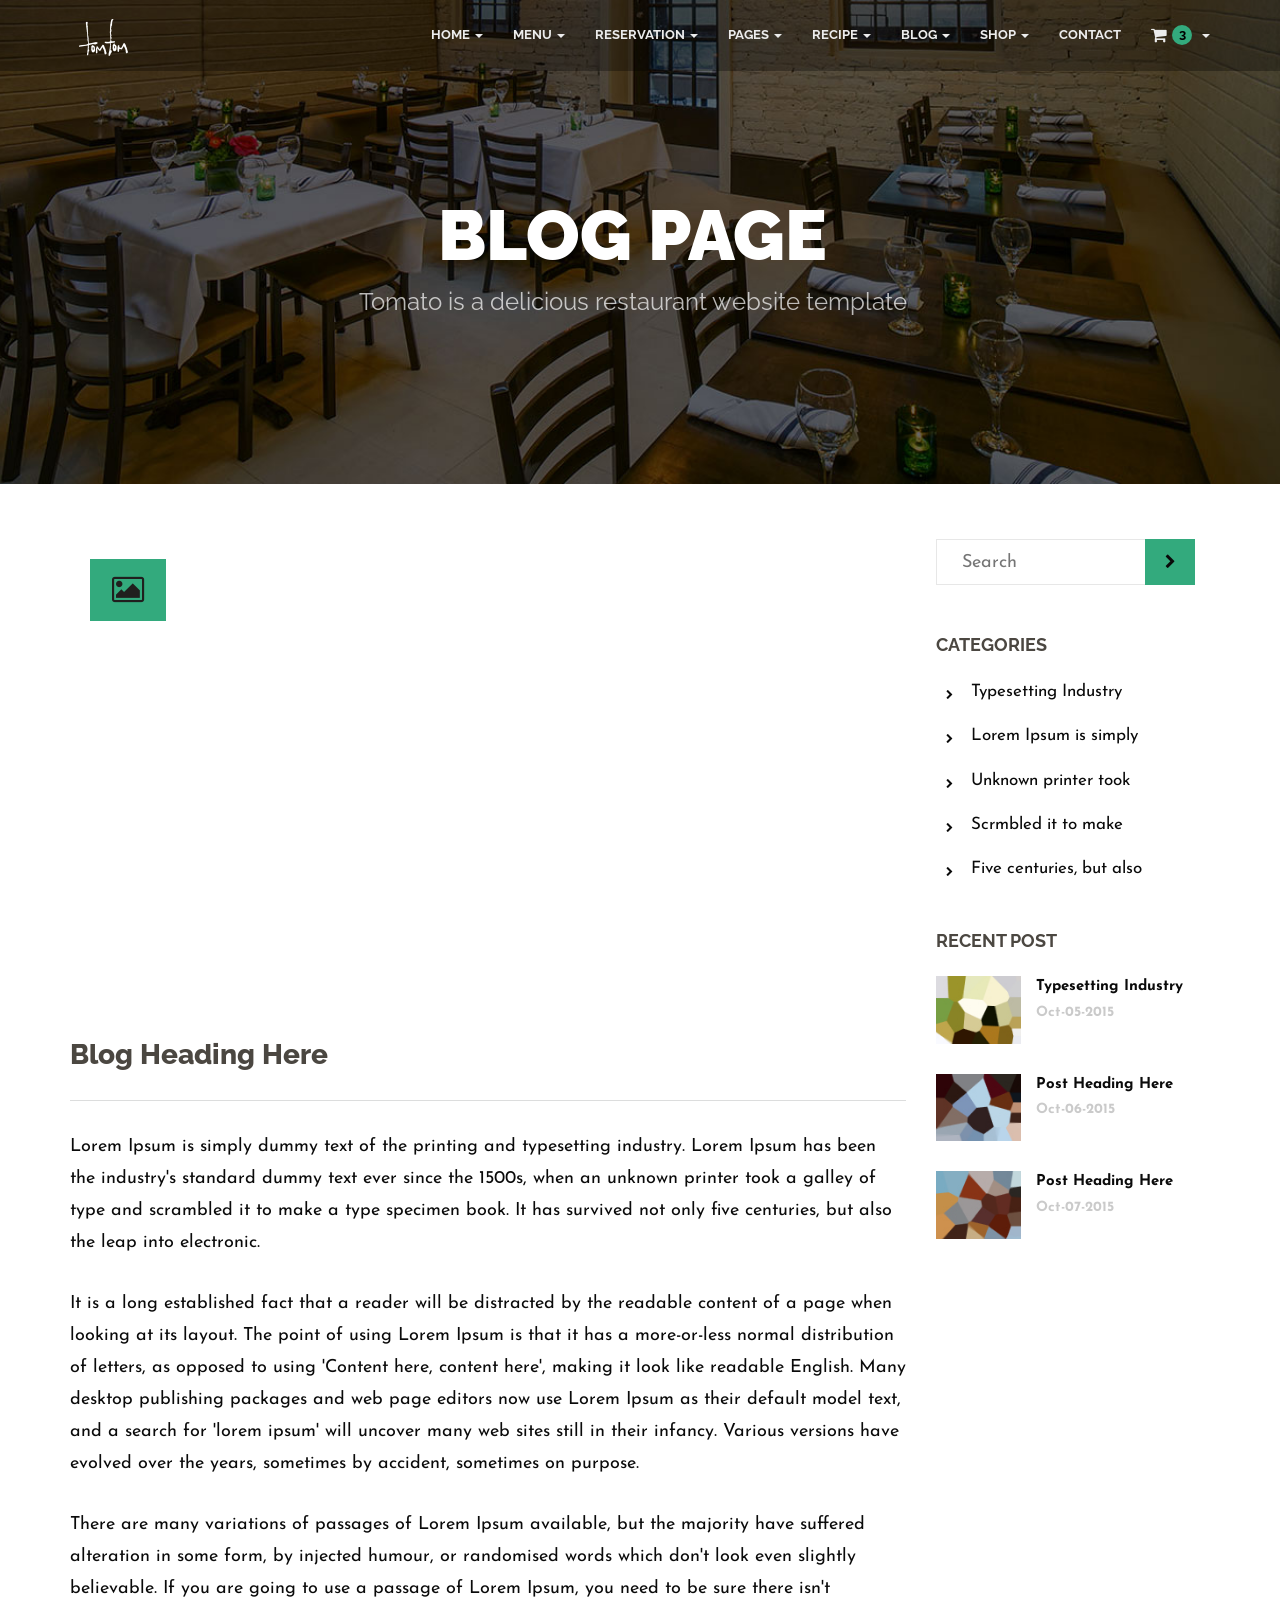
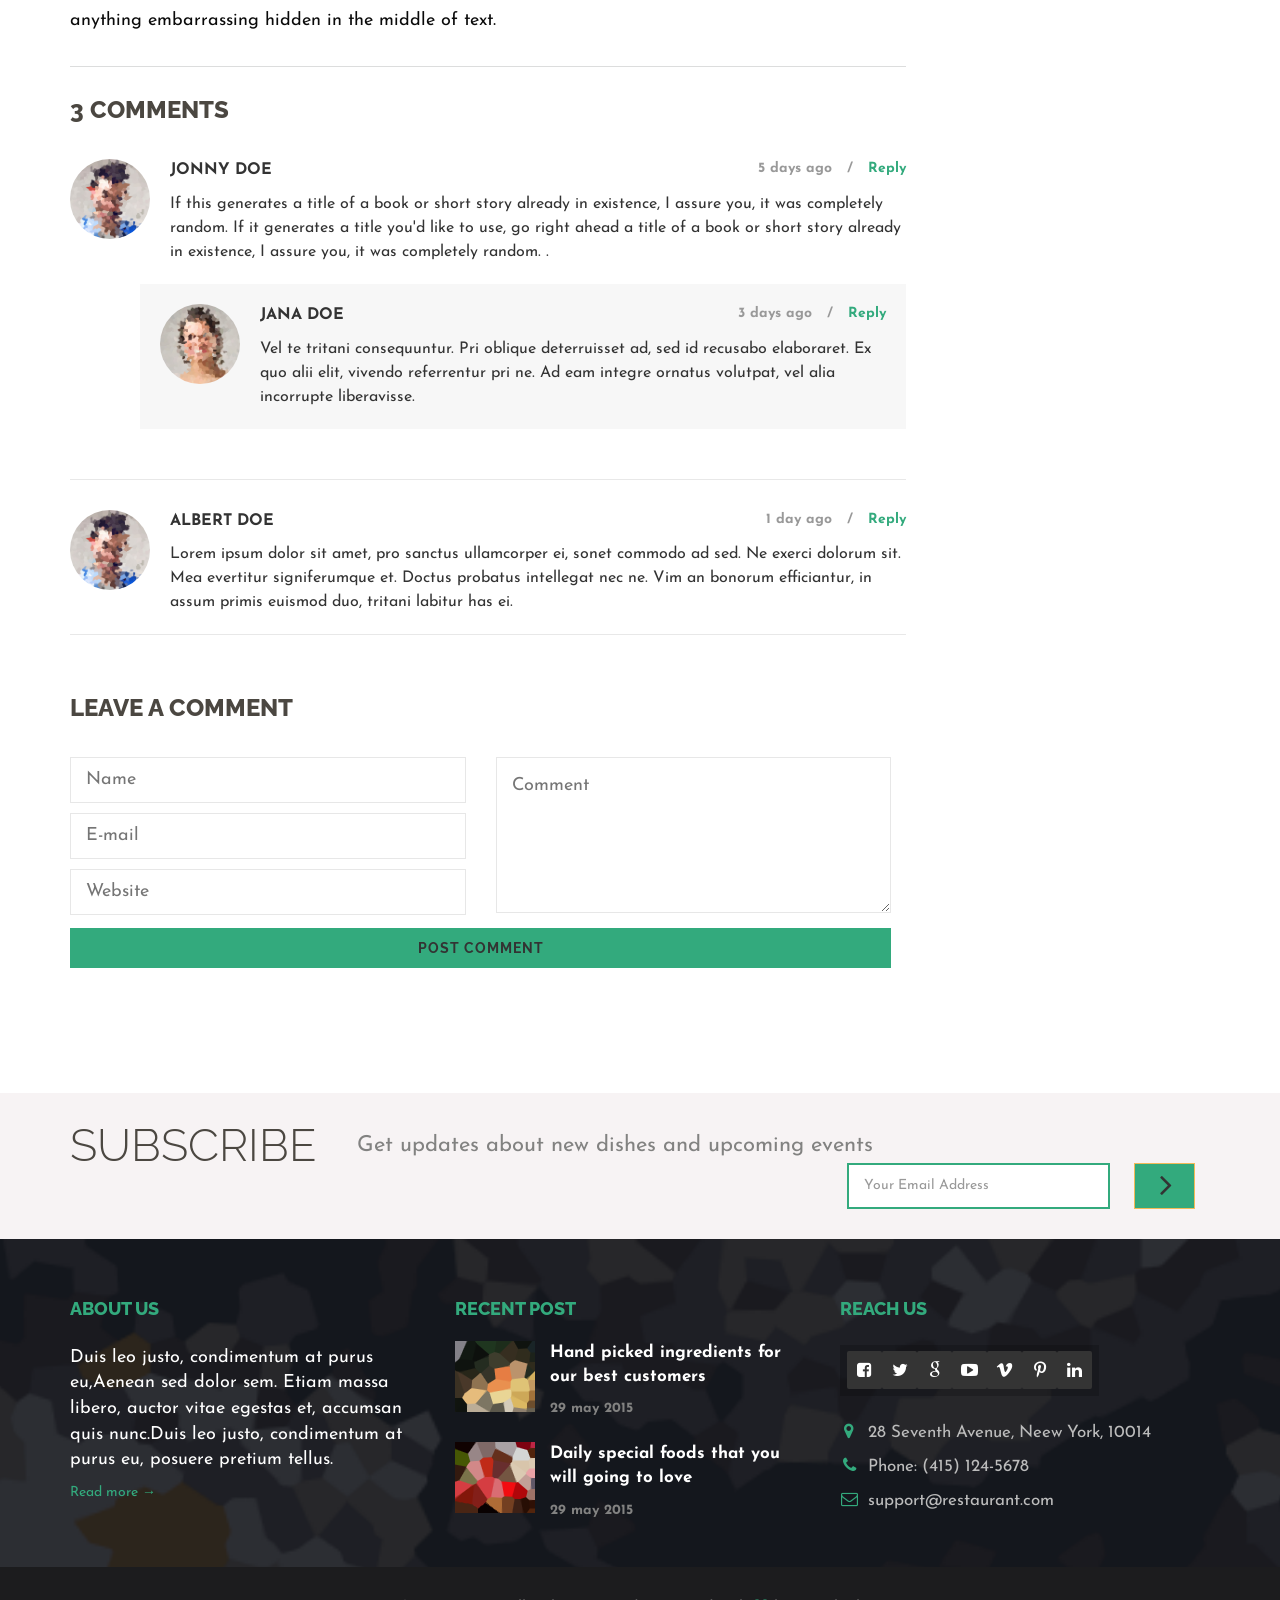
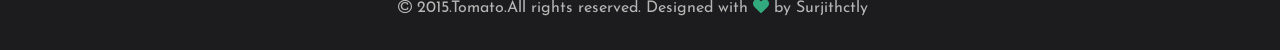
<file: blog_single_video.html>
<!DOCTYPE html>
<html lang="en">

<head>
    <meta charset="utf-8">
    <title>Tomato Responsive Restaurant HTML5 Template</title>
    <meta name="author" content="Surjith S M">

    <!-- SEO -->
    <meta name="description" content="Tomato is a Responsive HTML5 Template for Restaurants and food related services.">
    <meta name="keywords" content="tomato, responsive, html5, restaurant, template, food, reservation">

    <!-- Favicons -->
    <link rel="shortcut icon" href="img/favicon.ico">

    <!-- Responsive Tag -->
    <meta name="viewport" content="width=device-width">

    <!-- CSS Files -->
    <link rel="stylesheet" href="css/bootstrap.min.css">
    <link rel="stylesheet" href="css/font-awesome/css/font-awesome.css">
    <link rel="stylesheet" href="css/plugin.css">
    <link rel="stylesheet" href="css/main.css">

    <!--[if lt IE 9]>
            <script src="js/vendor/html5-3.6-respond-1.4.2.min.js"></script>
        <![endif]-->
</head>

<body>
    <!--[if lt IE 8]>
    <p class="browserupgrade">You are using an <strong>outdated</strong> browser. Please <a href="http://browsehappy.com/">upgrade your browser</a> to improve your experience.</p>
<![endif]-->

    <!-- Preloder-->
    <div class="preloder animated">
        <div class="scoket">
            <img src="img/preloader.svg" alt="" />
        </div>
    </div>

    <div class="body">

        <div class="main-wrapper">
            <!-- Navigation-->
            <nav class="navbar navbar-fixed-top">
                <div class="container">
                    <div class="navbar-header">
                        <button type="button" class="navbar-toggle collapsed" data-toggle="collapse" data-target="#navbar" aria-expanded="false" aria-controls="navbar">
                            <span class="sr-only">Toggle navigation</span>
                            <span class="icon-bar"></span>
                            <span class="icon-bar"></span>
                            <span class="icon-bar"></span>
                        </button>
                        <a class="navbar-brand" href="./index.html">
                            <img src="img/nav-logo.png" alt="nav-logo">
                        </a>
                    </div>
                    <div id="navbar" class="navbar-collapse collapse">
                        <ul class="nav navbar-nav navbar-right">
                            <li class="dropdown">
                                <a href="./index.html" class="dropdown-toggle" data-toggle="dropdown" role="button" aria-haspopup="true" aria-expanded="false">Home<span class="caret"></span></a>
                                <ul class="dropdown-menu">
                                    <li><a href="./index.html">Home - Image</a></li>
                                    <li><a href="./index_slider.html">Home - Header Slider</a></li>
                                    <li><a href="./index_video.html">Home - Video Background</a></li>
                                    <li><a href="./index_parallax.html">Home - Parallax</a></li>
                                    <li><a href="./index_animation.html">Home - Scroll Animation</a></li>
                                </ul>
                            </li>
                            <li class="dropdown">
                                <a href="./menu_all.html" class="dropdown-toggle" data-toggle="dropdown" role="button" aria-haspopup="true" aria-expanded="false">Menu<span class="caret"></span></a>
                                <ul class="dropdown-menu">
                                    <li><a href="./menu_list.html">Menu - List</a></li>
                                    <li><a href="./menu_overlay.html">Menu - Overlay</a></li>
                                    <li><a href="./menu_tile.html">Menu - Tile</a></li>
                                    <li><a href="./menu_grid.html">Menu - Grid</a></li>
                                    <li><a href="./menu_all.html">Menu All</a></li>
                                </ul>
                            </li>
                            <li class="dropdown">
                                <a href="./reservation.html" class="dropdown-toggle" data-toggle="dropdown" role="button" aria-haspopup="true" aria-expanded="false">Reservation<span class="caret"></span></a>
                                <ul class="dropdown-menu">
                                    <li><a href="./reservation.html">Reservation</a></li>
                                    <li><a href="./reservation-ot.html">Reservation - Opentable</a></li>
                                </ul>
                            </li>
                            <li class="dropdown">
                                <a href="./about.html" class="dropdown-toggle" data-toggle="dropdown" role="button" aria-haspopup="true" aria-expanded="false">Pages<span class="caret"></span></a>
                                <ul class="dropdown-menu">
                                    <li><a href="./about.html">About</a></li>
                                    <li><a href="./gallery.html">Gallery</a></li>
                                    <li><a href="./elements.html">Shortcodes</a></li>
                                    <li><a href="./shop_account.html">Login / Signup</a></li>
                                    <li><a href="./404.html">404 Page</a></li>
                                </ul>
                            </li>
                            <li class="dropdown">
                                <a href="./recipe.html" class="dropdown-toggle" data-toggle="dropdown" role="button" aria-haspopup="true" aria-expanded="false">Recipe<span class="caret"></span></a>
                                <ul class="dropdown-menu">
                                    <li><a href="./recipe.html">Recipe - 2Col</a></li>
                                    <li><a href="./recipe_3col.html">Recipe - 3Col</a></li>
                                    <li><a href="./recipe_4col.html">Recipe - 4Col</a></li>
                                    <li><a href="./recipe_masonry.html">Recipe - Masonry</a></li>
                                    <li>
                                        <a href="./recipe_detail-image.html">Recipe - Single <span class="caret-right"></span></a>
                                        <ul class="dropdown-menu">
                                            <li><a href="./recipe_detail-image.html">Recipe - Image</a></li>
                                            <li><a href="./recipe_detail-slider.html">Recipe - Gallery</a></li>
                                            <li><a href="./recipe_detail-video.html">Recipe - Video</a></li>
                                        </ul>
                                    </li>
                                </ul>
                            </li>
                            <li class="dropdown">
                                <a href="./blog_right_sidebar.html" class="dropdown-toggle" data-toggle="dropdown" role="button" aria-haspopup="true" aria-expanded="false">Blog<span class="caret"></span></a>
                                <ul class="dropdown-menu">
                                    <li><a href="./blog_right_sidebar.html">Blog - Right Sidebar</a></li>
                                    <li><a href="./blog_left_sidebar.html">Blog - Left Sidebar</a></li>
                                    <li><a href="./blog_fullwidth.html">Blog - Fullwidth</a></li>
                                    <li><a href="./blog_masonry.html">Blog - Masonry</a></li>
                                    <li>
                                        <a href="./blog_single_image.html">Blog - Single <span class="caret-right"></span></a>
                                        <ul class="dropdown-menu">
                                            <li><a href="./blog_single_image.html">Blog - Image</a></li>
                                            <li><a href="./blog_single_slider.html">Blog - Gallery</a></li>
                                            <li><a href="./blog_single_video.html">Blog - Video</a></li>
                                        </ul>
                                    </li>
                                </ul>
                            </li>
                            <li class="dropdown">
                                <a href="./shop_fullwidth.html" class="dropdown-toggle" data-toggle="dropdown" role="button" aria-haspopup="true" aria-expanded="false">Shop<span class="caret"></span></a>
                                <ul class="dropdown-menu">
                                    <li><a href="./shop_fullwidth.html">Shop - Full</a></li>
                                    <li><a href="./shop_left_sidebar.html">Shop - Left Sidebar</a></li>
                                    <li><a href="./shop_right_sidebar.html">Shop - Right Sidebar</a></li>
                                    <li>
                                        <a href="./shop_single_full.html">Shop - Single <span class="caret-right"></span></a>
                                        <ul class="dropdown-menu">
                                            <li><a href="./shop_single_full.html">Shop - Full</a></li>
                                            <li><a href="./shop_single_left.html">Shop - Left Sidebar</a></li>
                                            <li><a href="./shop_single_right.html">Shop - Right Sidebar</a></li>
                                        </ul>
                                    </li>
                                    <li><a href="./shop_cart.html">Shop - Cart</a></li>
                                    <li><a href="./shop_checkout.html">Shop - Checkout</a></li>
                                    <li><a href="./shop_account.html">Shop - Account</a></li>
                                    <li><a href="./shop_account_detail.html">Shop - Account Detail</a></li>
                                </ul>
                            </li>
                            <li><a href="./contact.html">Contact</a></li>
                            <li class="dropdown">
                                <a class="css-pointer dropdown-toggle" data-toggle="dropdown" role="button" aria-haspopup="true" aria-expanded="false"><i class="fa fa-shopping-cart fsc pull-left"></i><span class="cart-number">3</span><span class="caret"></span></a>
                                <div class="cart-content dropdown-menu">
                                    <div class="cart-title">
                                        <h4>Shopping Cart</h4>
                                    </div>
                                    <div class="cart-items">
                                        <div class="cart-item clearfix">
                                            <div class="cart-item-image">
                                                <a href="./shop_single_full.html"><img src="img/cart-img1.jpg" alt="Breakfast with coffee"></a>
                                            </div>
                                            <div class="cart-item-desc">
                                                <a href="./shop_single_full.html">Breakfast with coffee</a>
                                                <span class="cart-item-price">$19.99</span>
                                                <span class="cart-item-quantity">x 2</span>
                                                <i class="fa fa-times ci-close"></i>
                                            </div>
                                        </div>
                                        <div class="cart-item clearfix">
                                            <div class="cart-item-image">
                                                <a href="./shop_single_full.html"><img src="img/cart-img2.jpg" alt="Chicken stew"></a>
                                            </div>
                                            <div class="cart-item-desc">
                                                <a href="./shop_single_full.html">Chicken stew</a>
                                                <span class="cart-item-price">$24.99</span>
                                                <span class="cart-item-quantity">x 3</span>
                                                <i class="fa fa-times ci-close"></i>
                                            </div>
                                        </div>
                                    </div>
                                    <div class="cart-action clearfix">
                                        <span class="pull-left checkout-price">$ 114.95</span>
                                        <a class="btn btn-default pull-right" href="./shop_cart.html">View Cart</a>
                                    </div>
                                </div>
                            </li>
                        </ul>
                    </div>
                    <!--/.navbar-collapse -->
                </div>
            </nav>

            <!-- Page Header -->
            <section class="page_header">
                <div class="container">
                    <div class="row">
                        <div class="col-md-12 text-center">
                            <h2 class="text-uppercase">Blog Page</h2>
                            <p>Tomato is a delicious restaurant website template</p>
                        </div>
                    </div>
                </div>
            </section>

            <!-- Blog Content -->
            <div class="blog-content">
                <div class="container">
                    <div class="row">
                        <div class="col-md-9">
                            <article>
                                <div class="post-img">
                                    <div class="video">
                                        <iframe height="300" src="http://player.vimeo.com/video/84161223?title=0&amp;byline=0&amp;portrait=0&amp;color=ffffff&amp;autoplay=0" width="500"></iframe>
                                    </div>
                                    <div class="post-format"><i class="fa fa-picture-o"></i></div>
                                </div>
                                <h4><a href="./blog_single_image.html">Blog Heading Here</a></h4>
                                <hr>
                                <p>Lorem Ipsum is simply dummy text of the printing and typesetting industry. Lorem Ipsum has been the industry's standard dummy text ever since the 1500s, when an unknown printer took a galley of type and scrambled it to make a type specimen book. It has survived not only five centuries, but also the leap into electronic.</p>
                                <p>It is a long established fact that a reader will be distracted by the readable content of a page when looking at its layout. The point of using Lorem Ipsum is that it has a more-or-less normal distribution of letters, as opposed to using 'Content here, content here', making it look like readable English. Many desktop publishing packages and web page editors now use Lorem Ipsum as their default model text, and a search for 'lorem ipsum' will uncover many web sites still in their infancy. Various versions have evolved over the years, sometimes by accident, sometimes on purpose.</p>
                                <p>There are many variations of passages of Lorem Ipsum available, but the majority have suffered alteration in some form, by injected humour, or randomised words which don't look even slightly believable. If you are going to use a passage of Lorem Ipsum, you need to be sure there isn't anything embarrassing hidden in the middle of text.</p>
                                <hr>
                                <div class="comments-area">
                                    <h3>3 Comments</h3>
                                    <ul class="commentlist">
                                        <li>
                                            <div class="comment">
                                                <span class="comment-image">
                                        <img alt="avatar image" src="img/xtra/1.jpg" class="avatar" height="70" width="70">
                                        </span>
                                                <span class="comment-info d-text-c">
                                        <span>5 days ago &nbsp; / &nbsp; <a class="comment-reply-link d-text-c" href="./index.html">Reply</a></span> Jonny Doe
                                                </span>
                                                <p>If this generates a title of a book or short story already in existence, I assure you, it was completely random. If it generates a title you'd like to use, go right ahead a title of a book or short story already in existence, I assure you, it was completely random. .</p>
                                            </div>
                                            <ul class="children">
                                                <li>
                                                    <div class="comment">
                                                        <span class="comment-image">
                                                <img alt="avatar image" src="img/xtra/2.jpg" class="avatar" height="70" width="70">
                                                </span>
                                                        <span class="comment-info d-text-c">
                                                <span>3 days ago &nbsp; / &nbsp; <a class="comment-reply-link d-text-c" href="./index.html">Reply</a></span> Jana Doe
                                                        </span>
                                                        <p>Vel te tritani consequuntur. Pri oblique deterruisset ad, sed id recusabo elaboraret. Ex quo alii elit, vivendo referrentur pri ne. Ad eam integre ornatus volutpat, vel alia incorrupte liberavisse.</p>
                                                    </div>
                                                </li>
                                            </ul>
                                        </li>
                                        <li>
                                            <div class="comment">
                                                <span class="comment-image">
                                        <img alt="avatar image" src="img/xtra/1.jpg" class="avatar" height="70" width="70">
                                        </span>
                                                <span class="comment-info d-text-c">
                                        <span>1 day ago &nbsp; / &nbsp; <a class="comment-reply-link d-text-c" href="./index.html">Reply</a></span> Albert Doe
                                                </span>
                                                <p>Lorem ipsum dolor sit amet, pro sanctus ullamcorper ei, sonet commodo ad sed. Ne exerci dolorum sit. Mea evertitur signiferumque et. Doctus probatus intellegat nec ne. Vim an bonorum efficiantur, in assum primis euismod duo, tritani labitur has ei.</p>
                                            </div>
                                        </li>
                                    </ul>
                                    <div id="respond" class="comment-respond">
                                        <h3>Leave a Comment</h3>
                                        <form method="post" id="commentform" class="comment-form">
                                            <div class="row">
                                                <div class="col-md-6">
                                                    <input name="author" placeholder="Name" type="text">
                                                    <input name="email" placeholder="E-mail" type="text">
                                                    <input name="url" placeholder="Website" type="text">
                                                </div>
                                                <div class="col-md-6">
                                                    <textarea placeholder="Comment"></textarea>
                                                </div>
                                                <div class="col-md-12">
                                                    <button class="btn btn-default btn-block">Post Comment</button>
                                                </div>
                                            </div>
                                        </form>
                                    </div>
                                </div>
                            </article>
                        </div>

                        <aside class="col-md-3">
                            <div class="side-widget">
                                <form class="search">
                                    <input type="text" placeholder="Search">
                                    <button><i class="fa fa-chevron-right"></i></button>
                                </form>
                            </div>

                            <div class="side-widget">
                                <h5>Categories</h5>
                                <ul class="side-cat">
                                    <li><i class="fa fa-chevron-right"></i> <a href="./blog_single_image.html">Typesetting Industry</a></li>
                                    <li><i class="fa fa-chevron-right"></i> <a href="./blog_single_image.html">Lorem Ipsum is simply</a></li>
                                    <li><i class="fa fa-chevron-right"></i> <a href="./blog_single_image.html">Unknown printer took</a></li>
                                    <li><i class="fa fa-chevron-right"></i> <a href="./blog_single_image.html">Scrmbled it to make</a></li>
                                    <li><i class="fa fa-chevron-right"></i> <a href="./blog_single_image.html">Five centuries, but also</a></li>
                                </ul>
                            </div>
                            <div class="side-widget">
                                <h5>Recent Post</h5>
                                <ul class="recent-post">
                                    <li>
                                        <img src="img/blog/1/1.jpg" alt="" />
                                        <div class="rp-info">
                                            <a href="./blog_single_image.html">Typesetting Industry</a>
                                            <span>Oct-05-2015</span>
                                        </div>
                                    </li>
                                    <li>
                                        <img src="img/blog/1/2.jpg" alt="" />
                                        <div class="rp-info">
                                            <a href="./blog_single_image.html">Post Heading Here</a>
                                            <span>Oct-06-2015</span>
                                        </div>
                                    </li>
                                    <li>
                                        <img src="img/blog/1/3.jpg" alt="" />
                                        <div class="rp-info">
                                            <a href="./blog_single_image.html">Post Heading Here</a>
                                            <span>Oct-07-2015</span>
                                        </div>
                                    </li>
                                </ul>
                            </div>
                        </aside>
                    </div>
                </div>
            </div>

            <!-- subscribe -->
            <section class="subscribe">
                <div class="container">
                    <div class="row">
                        <div class="col-md-12">
                            <h1>Subscribe</h1>
                            <p>Get updates about new dishes and upcoming events</p>
                            <form class="form-inline" action="php/subscribe.php" id="invite" method="POST">
                                <div class="form-group">
                                    <input class="e-mail form-control" name="email" id="address" type="email" placeholder="Your Email Address" required>
                                </div>
                                <button type="submit" class="btn btn-default">
                                    <i class="fa fa-angle-right"></i>
                                </button>
                            </form>

                        </div>
                    </div>
                </div>
            </section>

            <!-- Footer-->
            <section class="footer">
                <div class="container">
                    <div class="row">
                        <div class="col-md-4 col-sm-12">
                            <h1>About us</h1>
                            <p>Duis leo justo, condimentum at purus eu,Aenean sed dolor sem. Etiam massa libero, auctor vitae egestas et, accumsan quis nunc.Duis leo justo, condimentum at purus eu, posuere pretium tellus.</p>
                            <a href="./about.html">Read more &rarr;</a>
                        </div>
                        <div class="col-md-4  col-sm-6">
                            <h1>Recent post</h1>
                            <div class="footer-blog clearfix">
                                <a href="./blog_right_sidebar.html">
                                    <img src="img/thumb8.png" class="img-responsive footer-photo" alt="blog photos">
                                    <p class="footer-blog-text">Hand picked ingredients for our best customers</p>
                                    <p class="footer-blog-date">29 may 2015</p>
                                </a>
                            </div>
                            <div class="footer-blog clearfix last">
                                <a href="./blog_right_sidebar.html">
                                    <img src="img/thumb9.png" class="img-responsive footer-photo" alt="blog photos">
                                    <p class="footer-blog-text">Daily special foods that you will going to love</p>
                                    <p class="footer-blog-date">29 may 2015</p>
                                </a>
                            </div>
                        </div>
                        <div class="col-md-4  col-sm-6">
                            <h1>Reach us</h1>
                            <div class="footer-social-icons">
                                <a href="http://www.facebook.com">
                                    <i class="fa fa-facebook-square"></i>
                                </a>
                                <a href="http://www.twitter.com">
                                    <i class="fa fa-twitter"></i>
                                </a>
                                <a href="http://plus.google.com">
                                    <i class="fa fa-google"></i>
                                </a>
                                <a href="http://www.youtube.com">
                                    <i class="fa fa-youtube-play"></i>
                                </a>
                                <a href="http://www.vimeo.com">
                                    <i class="fa fa-vimeo"></i>
                                </a>
                                <a href="http://www.pinterest.com">
                                    <i class="fa fa-pinterest-p"></i>
                                </a>
                                <a href="http://www.linkedin.com">
                                    <i class="fa fa-linkedin"></i>
                                </a>
                            </div>
                            <div class="footer-address">
                                <p><i class="fa fa-map-marker"></i>28 Seventh Avenue, Neew York, 10014</p>
                                <p><i class="fa fa-phone"></i>Phone: (415) 124-5678</p>
                                <p><i class="fa fa-envelope-o"></i>support@restaurant.com</p>
                            </div>
                        </div>
                    </div>
                </div>

                <!-- Footer - Copyright -->
                <div class="footer-copyrights">
                    <div class="container">
                        <div class="row">
                            <div class="col-md-12">
                                <p><i class="fa fa-copyright"></i> 2015.Tomato.All rights reserved. Designed with <i class="fa fa-heart primary-color"></i> by Surjithctly</p>
                            </div>
                        </div>
                    </div>
                </div>
            </section>
        </div>

    </div>
    <!-- Javascript -->
    <script src="js/vendor/jquery-1.11.2.min.js"></script>
    <script src="js/vendor/bootstrap.min.js"></script>
    <script src="js/vendor/jquery.flexslider-min.js"></script>
    <script src="js/vendor/spectragram.js"></script>
    <script src="js/vendor/owl.carousel.min.js"></script>
    <script src="js/vendor/velocity.min.js"></script>
    <script src="js/vendor/velocity.ui.min.js"></script>
    <script src="js/vendor/bootstrap-datepicker.min.js"></script>
    <script src="js/vendor/bootstrap-clockpicker.min.js"></script>
    <script src="js/vendor/jquery.magnific-popup.min.js"></script>
    <script src="js/vendor/isotope.pkgd.min.js"></script>
    <script src="js/vendor/slick.min.js"></script>
    <script src="js/vendor/wow.min.js"></script>
    <script src="js/animation.js"></script>
    <script src="js/vendor/vegas/vegas.min.js"></script>
    <script src="js/vendor/jquery.mb.YTPlayer.js"></script>
    <script src="js/vendor/jquery.stellar.js"></script>
    <script src="js/main.js"></script>
    <script src="js/vendor/mc/jquery.ketchup.all.min.js"></script>
    <script src="js/vendor/mc/main.js"></script>

</body>

</html>
</file>
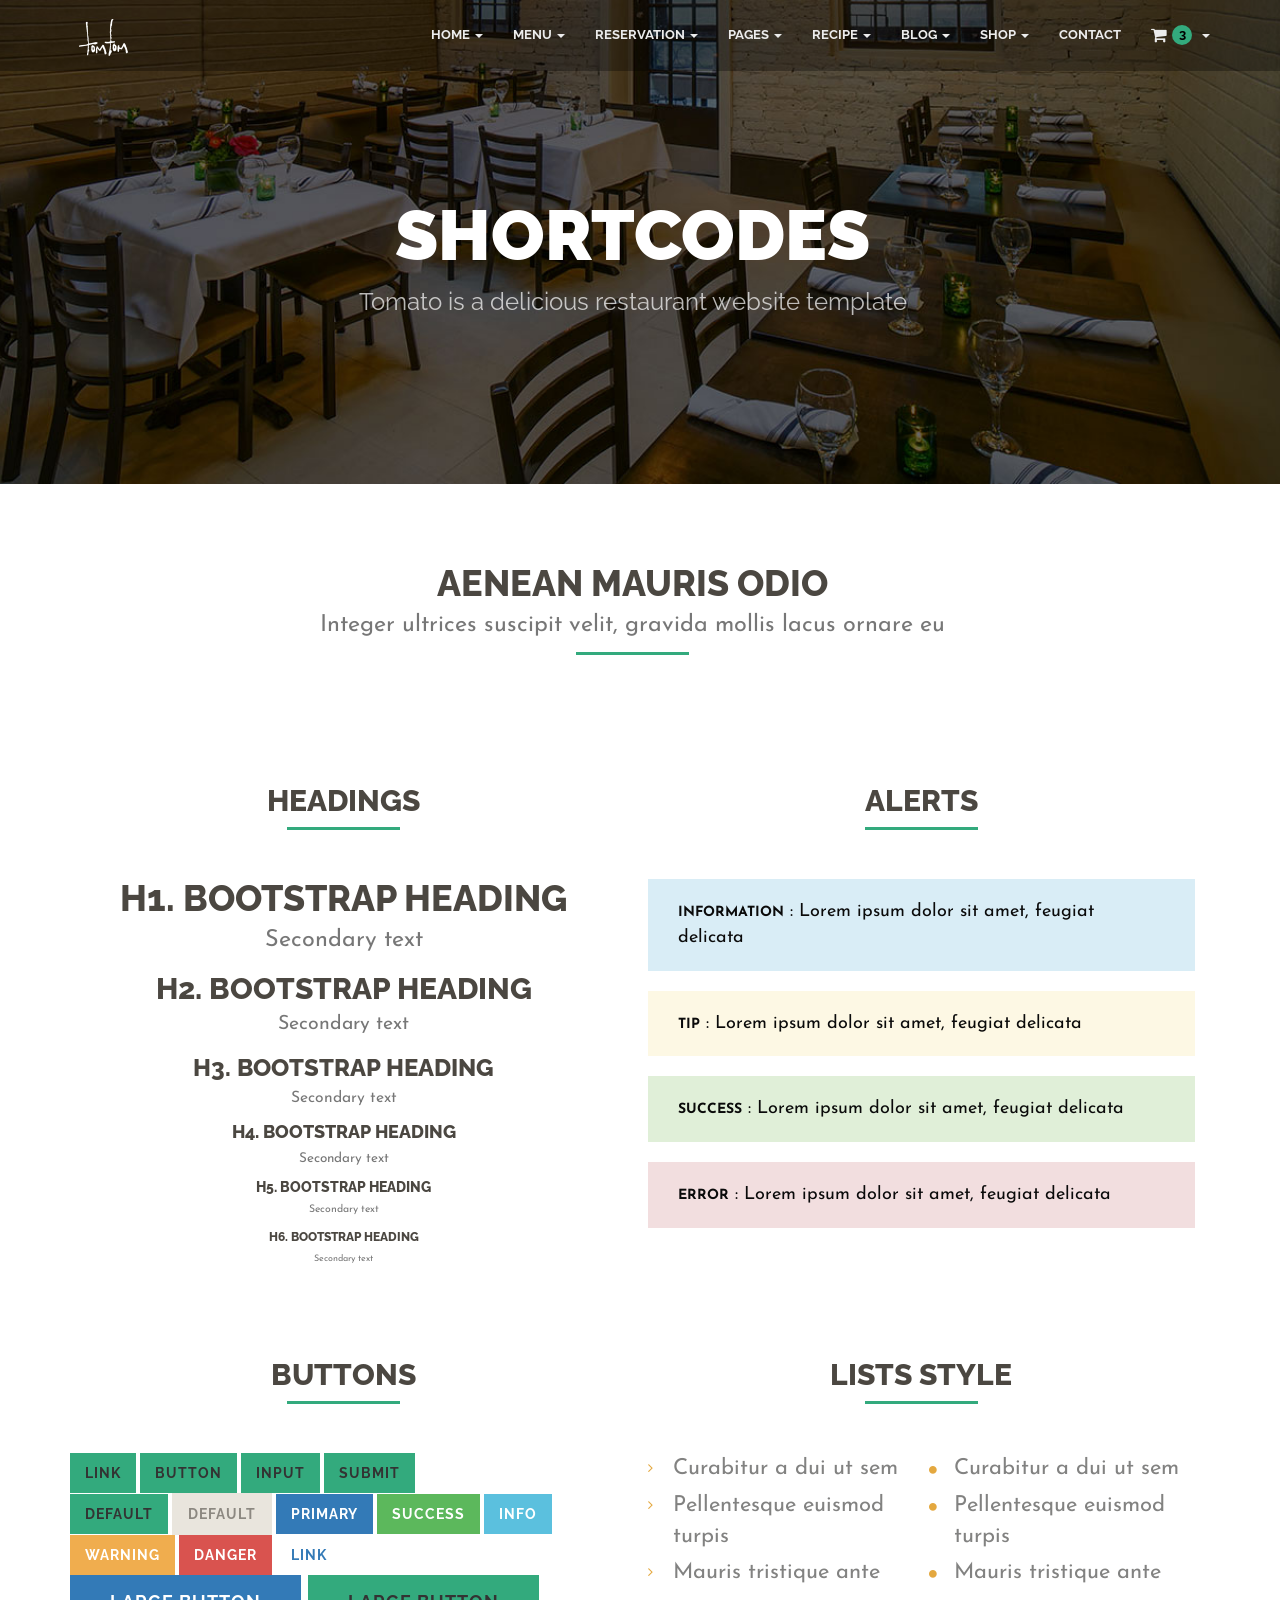
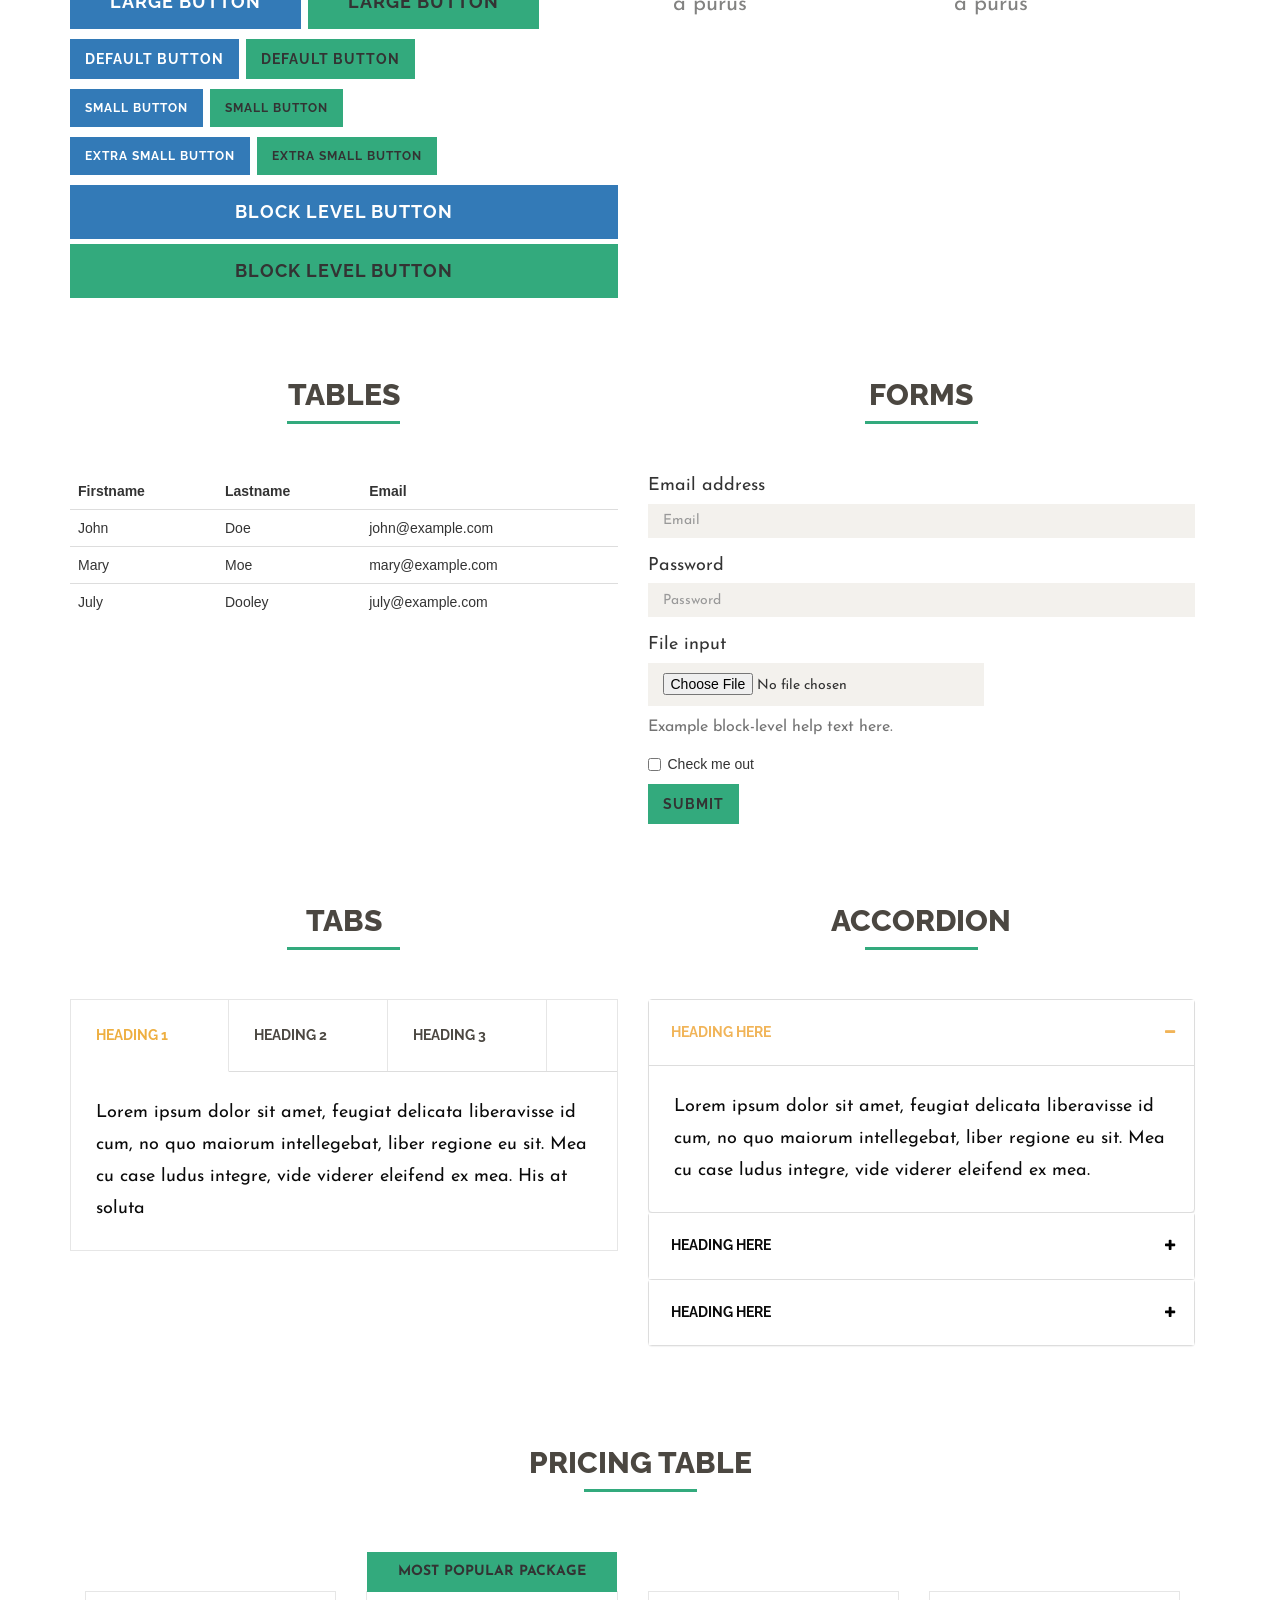
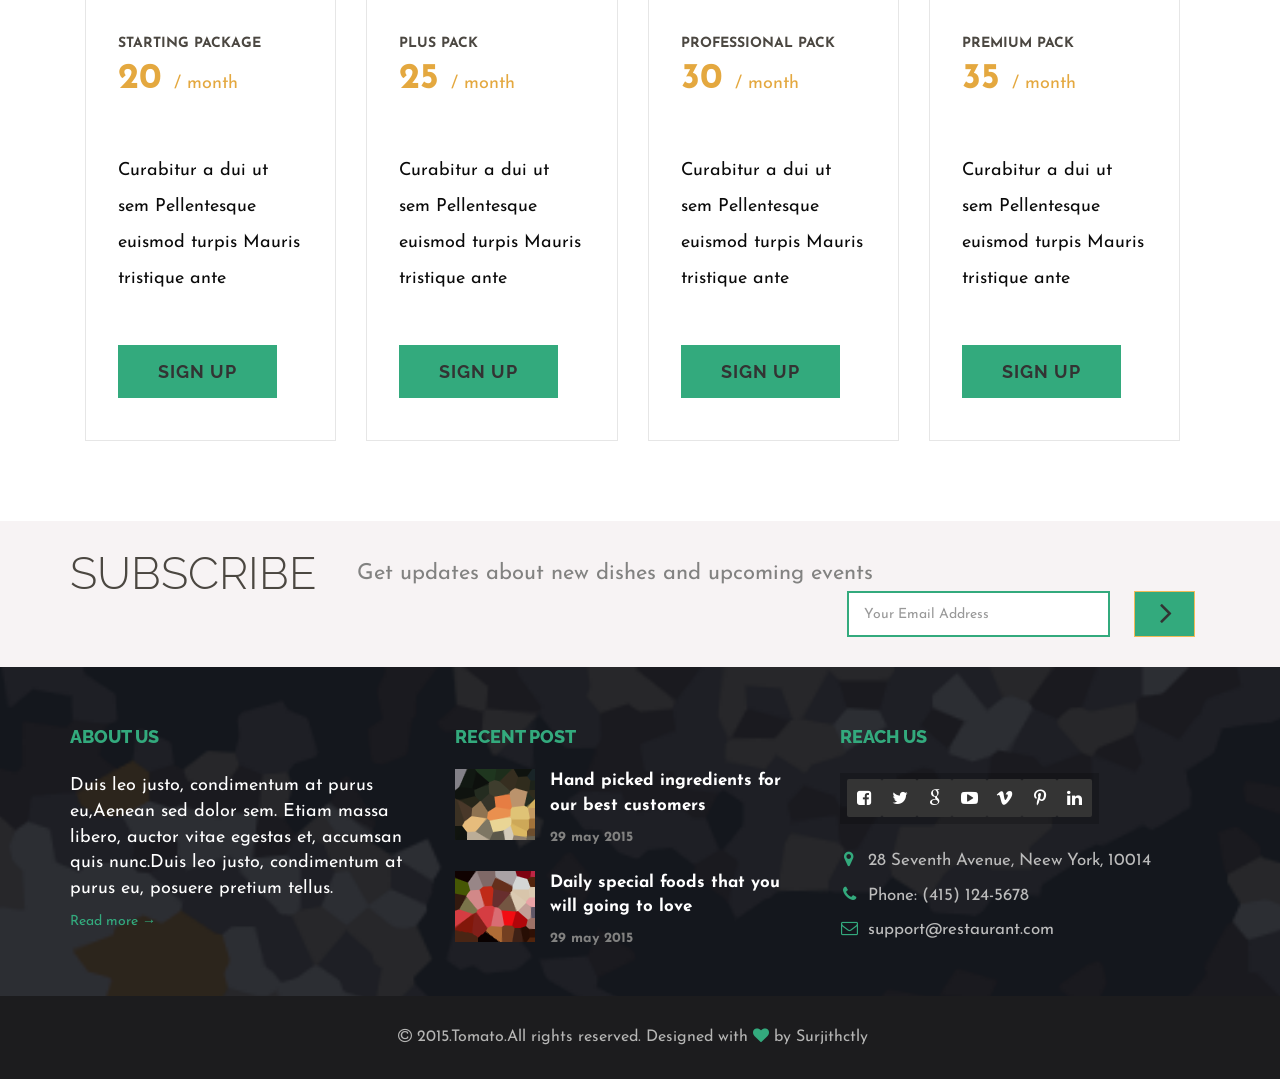
<file: elements.html>
<!DOCTYPE html>
<html lang="en">

<head>
    <meta charset="utf-8">
    <title>Tomato Responsive Restaurant HTML5 Template</title>
    <meta name="author" content="Surjith S M">

    <!-- SEO -->
    <meta name="description" content="Tomato is a Responsive HTML5 Template for Restaurants and food related services.">
    <meta name="keywords" content="tomato, responsive, html5, restaurant, template, food, reservation">

    <!-- Favicons -->
    <link rel="shortcut icon" href="img/favicon.ico">

    <!-- Responsive Tag -->
    <meta name="viewport" content="width=device-width">

    <!-- CSS Files -->
    <link rel="stylesheet" href="css/bootstrap.min.css">
    <link rel="stylesheet" href="css/font-awesome/css/font-awesome.css">
    <link rel="stylesheet" href="css/plugin.css">
    <link rel="stylesheet" href="css/main.css">

    <!--[if lt IE 9]>
            <script src="js/vendor/html5-3.6-respond-1.4.2.min.js"></script>
        <![endif]-->
</head>

<body>
    <!--[if lt IE 8]>
    <p class="browserupgrade">You are using an <strong>outdated</strong> browser. Please <a href="http://browsehappy.com/">upgrade your browser</a> to improve your experience.</p>
<![endif]-->

    <!-- Preloder-->
    <div class="preloder animated">
        <div class="scoket">
            <img src="img/preloader.svg" alt="" />
        </div>
    </div>

    <div class="body">

        <div class="main-wrapper">
            <!-- Navigation-->
            <nav class="navbar navbar-fixed-top">
                <div class="container">
                    <div class="navbar-header">
                        <button type="button" class="navbar-toggle collapsed" data-toggle="collapse" data-target="#navbar" aria-expanded="false" aria-controls="navbar">
                            <span class="sr-only">Toggle navigation</span>
                            <span class="icon-bar"></span>
                            <span class="icon-bar"></span>
                            <span class="icon-bar"></span>
                        </button>
                        <a class="navbar-brand" href="./index.html">
                            <img src="img/nav-logo.png" alt="nav-logo">
                        </a>
                    </div>
                    <div id="navbar" class="navbar-collapse collapse">
                        <ul class="nav navbar-nav navbar-right">
                            <li class="dropdown">
                                <a href="./index.html" class="dropdown-toggle" data-toggle="dropdown" role="button" aria-haspopup="true" aria-expanded="false">Home<span class="caret"></span></a>
                                <ul class="dropdown-menu">
                                    <li><a href="./index.html">Home - Image</a></li>
                                    <li><a href="./index_slider.html">Home - Header Slider</a></li>
                                    <li><a href="./index_video.html">Home - Video Background</a></li>
                                    <li><a href="./index_parallax.html">Home - Parallax</a></li>
                                    <li><a href="./index_animation.html">Home - Scroll Animation</a></li>
                                </ul>
                            </li>
                            <li class="dropdown">
                                <a href="./menu_all.html" class="dropdown-toggle" data-toggle="dropdown" role="button" aria-haspopup="true" aria-expanded="false">Menu<span class="caret"></span></a>
                                <ul class="dropdown-menu">
                                    <li><a href="./menu_list.html">Menu - List</a></li>
                                    <li><a href="./menu_overlay.html">Menu - Overlay</a></li>
                                    <li><a href="./menu_tile.html">Menu - Tile</a></li>
                                    <li><a href="./menu_grid.html">Menu - Grid</a></li>
                                    <li><a href="./menu_all.html">Menu All</a></li>
                                </ul>
                            </li>
                            <li class="dropdown">
                                <a href="./reservation.html" class="dropdown-toggle" data-toggle="dropdown" role="button" aria-haspopup="true" aria-expanded="false">Reservation<span class="caret"></span></a>
                                <ul class="dropdown-menu">
                                    <li><a href="./reservation.html">Reservation</a></li>
                                    <li><a href="./reservation-ot.html">Reservation - Opentable</a></li>
                                </ul>
                            </li>
                            <li class="dropdown">
                                <a href="./about.html" class="dropdown-toggle" data-toggle="dropdown" role="button" aria-haspopup="true" aria-expanded="false">Pages<span class="caret"></span></a>
                                <ul class="dropdown-menu">
                                    <li><a href="./about.html">About</a></li>
                                    <li><a href="./gallery.html">Gallery</a></li>
                                    <li><a href="./elements.html">Shortcodes</a></li>
                                    <li><a href="./shop_account.html">Login / Signup</a></li>
                                    <li><a href="./404.html">404 Page</a></li>
                                </ul>
                            </li>
                            <li class="dropdown">
                                <a href="./recipe.html" class="dropdown-toggle" data-toggle="dropdown" role="button" aria-haspopup="true" aria-expanded="false">Recipe<span class="caret"></span></a>
                                <ul class="dropdown-menu">
                                    <li><a href="./recipe.html">Recipe - 2Col</a></li>
                                    <li><a href="./recipe_3col.html">Recipe - 3Col</a></li>
                                    <li><a href="./recipe_4col.html">Recipe - 4Col</a></li>
                                    <li><a href="./recipe_masonry.html">Recipe - Masonry</a></li>
                                    <li>
                                        <a href="./recipe_detail-image.html">Recipe - Single <span class="caret-right"></span></a>
                                        <ul class="dropdown-menu">
                                            <li><a href="./recipe_detail-image.html">Recipe - Image</a></li>
                                            <li><a href="./recipe_detail-slider.html">Recipe - Gallery</a></li>
                                            <li><a href="./recipe_detail-video.html">Recipe - Video</a></li>
                                        </ul>
                                    </li>
                                </ul>
                            </li>
                            <li class="dropdown">
                                <a href="./blog_right_sidebar.html" class="dropdown-toggle" data-toggle="dropdown" role="button" aria-haspopup="true" aria-expanded="false">Blog<span class="caret"></span></a>
                                <ul class="dropdown-menu">
                                    <li><a href="./blog_right_sidebar.html">Blog - Right Sidebar</a></li>
                                    <li><a href="./blog_left_sidebar.html">Blog - Left Sidebar</a></li>
                                    <li><a href="./blog_fullwidth.html">Blog - Fullwidth</a></li>
                                    <li><a href="./blog_masonry.html">Blog - Masonry</a></li>
                                    <li>
                                        <a href="./blog_single_image.html">Blog - Single <span class="caret-right"></span></a>
                                        <ul class="dropdown-menu">
                                            <li><a href="./blog_single_image.html">Blog - Image</a></li>
                                            <li><a href="./blog_single_slider.html">Blog - Gallery</a></li>
                                            <li><a href="./blog_single_video.html">Blog - Video</a></li>
                                        </ul>
                                    </li>
                                </ul>
                            </li>
                            <li class="dropdown">
                                <a href="./shop_fullwidth.html" class="dropdown-toggle" data-toggle="dropdown" role="button" aria-haspopup="true" aria-expanded="false">Shop<span class="caret"></span></a>
                                <ul class="dropdown-menu">
                                    <li><a href="./shop_fullwidth.html">Shop - Full</a></li>
                                    <li><a href="./shop_left_sidebar.html">Shop - Left Sidebar</a></li>
                                    <li><a href="./shop_right_sidebar.html">Shop - Right Sidebar</a></li>
                                    <li>
                                        <a href="./shop_single_full.html">Shop - Single <span class="caret-right"></span></a>
                                        <ul class="dropdown-menu">
                                            <li><a href="./shop_single_full.html">Shop - Full</a></li>
                                            <li><a href="./shop_single_left.html">Shop - Left Sidebar</a></li>
                                            <li><a href="./shop_single_right.html">Shop - Right Sidebar</a></li>
                                        </ul>
                                    </li>
                                    <li><a href="./shop_cart.html">Shop - Cart</a></li>
                                    <li><a href="./shop_checkout.html">Shop - Checkout</a></li>
                                    <li><a href="./shop_account.html">Shop - Account</a></li>
                                    <li><a href="./shop_account_detail.html">Shop - Account Detail</a></li>
                                </ul>
                            </li>
                            <li><a href="./contact.html">Contact</a></li>
                            <li class="dropdown">
                                <a class="css-pointer dropdown-toggle" data-toggle="dropdown" role="button" aria-haspopup="true" aria-expanded="false"><i class="fa fa-shopping-cart fsc pull-left"></i><span class="cart-number">3</span><span class="caret"></span></a>
                                <div class="cart-content dropdown-menu">
                                    <div class="cart-title">
                                        <h4>Shopping Cart</h4>
                                    </div>
                                    <div class="cart-items">
                                        <div class="cart-item clearfix">
                                            <div class="cart-item-image">
                                                <a href="./shop_single_full.html"><img src="img/cart-img1.jpg" alt="Breakfast with coffee"></a>
                                            </div>
                                            <div class="cart-item-desc">
                                                <a href="./shop_single_full.html">Breakfast with coffee</a>
                                                <span class="cart-item-price">$19.99</span>
                                                <span class="cart-item-quantity">x 2</span>
                                                <i class="fa fa-times ci-close"></i>
                                            </div>
                                        </div>
                                        <div class="cart-item clearfix">
                                            <div class="cart-item-image">
                                                <a href="./shop_single_full.html"><img src="img/cart-img2.jpg" alt="Chicken stew"></a>
                                            </div>
                                            <div class="cart-item-desc">
                                                <a href="./shop_single_full.html">Chicken stew</a>
                                                <span class="cart-item-price">$24.99</span>
                                                <span class="cart-item-quantity">x 3</span>
                                                <i class="fa fa-times ci-close"></i>
                                            </div>
                                        </div>
                                    </div>
                                    <div class="cart-action clearfix">
                                        <span class="pull-left checkout-price">$ 114.95</span>
                                        <a class="btn btn-default pull-right" href="./shop_cart.html">View Cart</a>
                                    </div>
                                </div>
                            </li>
                        </ul>
                    </div>
                    <!--/.navbar-collapse -->
                </div>
            </nav>

            <!-- Page Header -->
            <section class="page_header">
                <div class="container">
                    <div class="row">
                        <div class="col-md-12 text-center">
                            <h2 class="text-uppercase">Shortcodes</h2>
                            <p>Tomato is a delicious restaurant website template</p>
                        </div>
                    </div>
                </div>
            </section>

            <!-- About -->
            <section>
                <div class="container">
                    <div class="row">
                        <div class="col-md-12">
                            <div class="page-header">
                                <h1>Aenean mauris odio<small>Integer ultrices suscipit velit, gravida mollis lacus ornare eu</small></h1>
                            </div>
                        </div>

                        <!-- Heading demo-->
                        <div class="col-md-6">
                            <div class="page-header">
                                <h2>Headings</h2>
                            </div>
                            <h1>h1. Bootstrap heading <small>Secondary text</small></h1>
                            <h2>h2. Bootstrap heading <small>Secondary text</small></h2>
                            <h3>h3. Bootstrap heading <small>Secondary text</small></h3>
                            <h4>h4. Bootstrap heading <small>Secondary text</small></h4>
                            <h5>h5. Bootstrap heading <small>Secondary text</small></h5>
                            <h6>h6. Bootstrap heading <small>Secondary text</small></h6>
                        </div>

                        <!-- Alerts -->
                        <div class="col-md-6">
                            <div class="page-header">
                                <h2>Alerts</h2>
                            </div>
                            <div class="alert alert-info"><span>INFORMATION</span> : Lorem ipsum dolor sit amet, feugiat delicata</div>
                            <div class="alert alert-tip"><span>TIP</span> : Lorem ipsum dolor sit amet, feugiat delicata</div>
                            <div class="alert alert-success"><span>SUCCESS</span> : Lorem ipsum dolor sit amet, feugiat delicata</div>
                            <div class="alert alert-error"><span>ERROR</span> : Lorem ipsum dolor sit amet, feugiat delicata</div>
                        </div>
                    </div>

                    <div class="row">
                        <!-- Buttons-->
                        <div class="col-md-6">
                            <div class="page-header">
                                <h2>buttons</h2>
                            </div>
                            <div>
                                <a class="btn btn-default" href="./index.html" role="button">Link</a>
                                <button class="btn btn-default" type="submit">Button</button>
                                <input class="btn btn-default" type="button" value="Input">
                                <input class="btn btn-default" type="submit" value="Submit">
                            </div>
                            <div>
                                <!-- Standard button -->
                                <button type="button" class="btn btn-default">Default</button>
                                <!-- Custom button-->
                                <button type="button" class="btn btn-secondary">Default</button>
                                <!-- Provides extra visual weight and identifies the primary action in a set of buttons -->
                                <button type="button" class="btn btn-primary">Primary</button>
                                <!-- Indicates a successful or positive action -->
                                <button type="button" class="btn btn-success">Success</button>
                                <!-- Contextual button for informational alert messages -->
                                <button type="button" class="btn btn-info">Info</button>
                                <!-- Indicates caution should be taken with this action -->
                                <button type="button" class="btn btn-warning">Warning</button>
                                <!-- Indicates a dangerous or potentially negative action -->
                                <button type="button" class="btn btn-danger">Danger</button>
                                <!-- Deemphasize a button by making it look like a link while maintaining button behavior -->
                                <button type="button" class="btn btn-link">Link</button>
                            </div>
                            <div>
                                <p>
                                    <button type="button" class="btn btn-primary btn-lg">Large button</button>
                                    <button type="button" class="btn btn-default btn-lg">Large button</button>
                                </p>
                                <p>
                                    <button type="button" class="btn btn-primary">Default button</button>
                                    <button type="button" class="btn btn-default">Default button</button>
                                </p>
                                <p>
                                    <button type="button" class="btn btn-primary btn-sm">Small button</button>
                                    <button type="button" class="btn btn-default btn-sm">Small button</button>
                                </p>
                                <p>
                                    <button type="button" class="btn btn-primary btn-xs">Extra small button</button>
                                    <button type="button" class="btn btn-default btn-xs">Extra small button</button>
                                </p>
                            </div>
                            <div>
                                <button type="button" class="btn btn-primary btn-lg btn-block">Block level button</button>
                                <button type="button" class="btn btn-default btn-lg btn-block">Block level button</button>
                            </div>
                        </div>

                        <!-- Lists -->
                        <div class="col-md-6">
                            <div class="page-header">
                                <h2>Lists Style</h2>
                            </div>
                            <div class="row">
                                <div class="col-md-6">
                                    <p class="list no-padding">
                                        <span><i class="fa fa-angle-right"></i> Curabitur a dui ut sem</span>
                                        <span><i class="fa fa-angle-right"></i> Pellentesque euismod turpis</span>
                                        <span><i class="fa fa-angle-right"></i> Mauris tristique ante a purus</span>
                                    </p>
                                </div>
                                <div class="col-md-6">
                                    <p class="list list-circle no-padding">
                                        <span><i class="fa fa-circle"></i> Curabitur a dui ut sem</span>
                                        <span><i class="fa fa-circle"></i> Pellentesque euismod turpis</span>
                                        <span><i class="fa fa-circle"></i> Mauris tristique ante a purus</span>
                                    </p>
                                </div>
                            </div>
                        </div>
                    </div>

                    <div class="row">
                        <!-- Tables demo-->
                        <div class="col-md-6">
                            <div class="page-header">
                                <h2>Tables</h2>
                            </div>
                            <table class="table">
                                <thead>
                                    <tr>
                                        <th>Firstname</th>
                                        <th>Lastname</th>
                                        <th>Email</th>
                                    </tr>
                                </thead>
                                <tbody>
                                    <tr>
                                        <td>John</td>
                                        <td>Doe</td>
                                        <td>john@example.com</td>
                                    </tr>
                                    <tr>
                                        <td>Mary</td>
                                        <td>Moe</td>
                                        <td>mary@example.com</td>
                                    </tr>
                                    <tr>
                                        <td>July</td>
                                        <td>Dooley</td>
                                        <td>july@example.com</td>
                                    </tr>
                                </tbody>
                            </table>
                        </div>

                        <!-- Forms-->
                        <div class="col-md-6">
                            <div class="page-header">
                                <h2>forms</h2>
                            </div>
                            <form>
                                <div class="form-group">
                                    <label for="exampleInputEmail1">Email address</label>
                                    <input type="email" class="form-control" id="exampleInputEmail1" placeholder="Email">
                                </div>
                                <div class="form-group">
                                    <label for="exampleInputPassword1">Password</label>
                                    <input type="password" class="form-control" id="exampleInputPassword1" placeholder="Password">
                                </div>
                                <div class="form-group">
                                    <label for="exampleInputFile">File input</label>
                                    <input type="file" id="exampleInputFile">
                                    <p class="help-block">Example block-level help text here.</p>
                                </div>
                                <div class="checkbox">
                                    <label>
                                        <input type="checkbox"> Check me out
                                    </label>
                                </div>
                                <button type="submit" class="btn btn-default">Submit</button>
                            </form>
                        </div>
                    </div>

                    <div class="row">

                        <!-- Tabs -->
                        <div class="col-md-6">
                            <div class="page-header">
                                <h2>Tabs</h2>
                            </div>
                            <div class="element-tab">
                                <!-- Nav tabs -->
                                <ul class="nav nav-tabs" role="tablist">
                                    <li class="active">
                                        <a href="#home" role="tab" data-toggle="tab">
                                Heading 1
                                </a>
                                    </li>
                                    <li><a href="#profile" role="tab" data-toggle="tab">
                                Heading 2
                                </a>
                                    </li>
                                    <li>
                                        <a href="#messages" role="tab" data-toggle="tab">
                                Heading 3
                                </a>
                                    </li>
                                </ul>
                                <!-- Tab panes -->
                                <div class="tab-content">
                                    <div class="tab-pane fade active in" id="home">
                                        <p>Lorem ipsum dolor sit amet, feugiat delicata liberavisse id cum, no quo maiorum intellegebat, liber regione eu sit. Mea cu case ludus integre, vide viderer eleifend ex mea. His at soluta</p>
                                    </div>
                                    <div class="tab-pane fade" id="profile">
                                        <p>Lorem ipsum dolor sit amet, feugiat delicata liberavisse id cum, no quo maiorum intellegebat, liber regione eu sit. Mea cu case ludus integre, vide viderer eleifend ex mea. His at soluta</p>
                                    </div>
                                    <div class="tab-pane fade" id="messages">
                                        <p>Lorem ipsum dolor sit amet, feugiat delicata liberavisse id cum, no quo maiorum intellegebat, liber regione eu sit. Mea cu case ludus integre, vide viderer eleifend ex mea. His at soluta</p>
                                    </div>
                                </div>
                            </div>
                        </div>

                        <!-- Tabs -->
                        <div class="col-md-6">
                            <div class="page-header">
                                <h2>Accordion</h2>
                            </div>

                            <div class="panel-group" id="accordion-e1">
                                <div class="panel panel-default">
                                    <div class="panel-heading">
                                        <h4 class="panel-title active">
                            <a class="accordion-toggle" data-toggle="collapse" data-parent="#accordion-e1" href="#collapseOne">
                            Heading Here
                            <span class="fa fa-minus"></span>
                            </a>
                        </h4>
                                    </div>
                                    <div id="collapseOne" class="panel-collapse collapse in">
                                        <div class="panel-body">
                                            <p>Lorem ipsum dolor sit amet, feugiat delicata liberavisse id cum, no quo maiorum intellegebat, liber regione eu sit. Mea cu case ludus integre, vide viderer eleifend ex mea.</p>
                                        </div>
                                    </div>
                                </div>
                                <div class="panel panel-default">
                                    <div class="panel-heading">
                                        <h4 class="panel-title">
                            <a class="accordion-toggle" data-toggle="collapse" data-parent="#accordion-e1" href="#collapseTwo">
                            Heading Here
                            <span class="fa fa-plus"></span>
                            </a>
                        </h4>
                                    </div>
                                    <div id="collapseTwo" class="panel-collapse collapse">
                                        <div class="panel-body">
                                            <p>Lorem ipsum dolor sit amet, feugiat delicata liberavisse id cum, no quo maiorum intellegebat, liber regione eu sit. Mea cu case ludus integre, vide viderer eleifend ex mea.</p>
                                        </div>
                                    </div>
                                </div>
                                <div class="panel panel-default">
                                    <div class="panel-heading">
                                        <h4 class="panel-title">
                            <a class="accordion-toggle" data-toggle="collapse" data-parent="#accordion-e1" href="#collapseThree">
                            Heading Here
                            <span class="fa fa-plus"></span>
                            </a>
                        </h4>
                                    </div>
                                    <div id="collapseThree" class="panel-collapse collapse">
                                        <div class="panel-body">
                                            <p>Lorem ipsum dolor sit amet, feugiat delicata liberavisse id cum, no quo maiorum intellegebat, liber regione eu sit. Mea cu case ludus integre, vide viderer eleifend ex mea.</p>
                                        </div>
                                    </div>
                                </div>
                            </div>

                        </div>

                    </div>

                    <!-- pricing Table -->
                    <div class="col-md-12">
                        <div class="page-header">
                            <h2>Pricing Table</h2>
                        </div>
                        <div class="row">
                            <div class="col-md-3">
                                <div class="pricing">
                                    <div class="plan-title">Starting Package</div>
                                    <div class="plan-price">20 <span>/ month</span></div>
                                    <p>Curabitur a dui ut sem Pellentesque euismod turpis Mauris tristique ante</p>
                                    <a href="index.html" class="btn btn-default btn-lg">Sign Up</a>
                                </div>
                            </div>
                            <div class="col-md-3">
                                <div class="pricing">
                                    <div class="popular">Most Popular Package</div>
                                    <div class="plan-title">Plus Pack</div>
                                    <div class="plan-price">25 <span>/ month</span></div>
                                    <p>Curabitur a dui ut sem Pellentesque euismod turpis Mauris tristique ante</p>
                                    <a href="index.html" class="btn btn-default btn-lg">Sign Up</a>
                                </div>
                            </div>
                            <div class="col-md-3">
                                <div class="pricing">
                                    <div class="plan-title">Professional Pack</div>
                                    <div class="plan-price">30 <span>/ month</span></div>
                                    <p>Curabitur a dui ut sem Pellentesque euismod turpis Mauris tristique ante</p>
                                    <a href="index.html" class="btn btn-default btn-lg">Sign Up</a>
                                </div>
                            </div>
                            <div class="col-md-3">
                                <div class="pricing">
                                    <div class="plan-title">Premium Pack</div>
                                    <div class="plan-price">35 <span>/ month</span></div>
                                    <p>Curabitur a dui ut sem Pellentesque euismod turpis Mauris tristique ante</p>
                                    <a href="index.html" class="btn btn-default btn-lg">Sign Up</a>
                                </div>
                            </div>
                        </div>
                    </div>
                </div>
            </section>

            <br>
            <br>
            <br>
            <br>

            <!-- subscribe -->
            <section class="subscribe">
                <div class="container">
                    <div class="row">
                        <div class="col-md-12">
                            <h1>Subscribe</h1>
                            <p>Get updates about new dishes and upcoming events</p>
                            <form class="form-inline" action="php/subscribe.php" id="invite" method="POST">
                                <div class="form-group">
                                    <input class="e-mail form-control" name="email" id="address" type="email" placeholder="Your Email Address" required>
                                </div>
                                <button type="submit" class="btn btn-default">
                                    <i class="fa fa-angle-right"></i>
                                </button>
                            </form>

                        </div>
                    </div>
                </div>
            </section>

            <!-- Footer-->
            <section class="footer">
                <div class="container">
                    <div class="row">
                        <div class="col-md-4 col-sm-12">
                            <h1>About us</h1>
                            <p>Duis leo justo, condimentum at purus eu,Aenean sed dolor sem. Etiam massa libero, auctor vitae egestas et, accumsan quis nunc.Duis leo justo, condimentum at purus eu, posuere pretium tellus.</p>
                            <a href="./about.html">Read more &rarr;</a>
                        </div>
                        <div class="col-md-4  col-sm-6">
                            <h1>Recent post</h1>
                            <div class="footer-blog clearfix">
                                <a href="./blog_right_sidebar.html">
                                    <img src="img/thumb8.png" class="img-responsive footer-photo" alt="blog photos">
                                    <p class="footer-blog-text">Hand picked ingredients for our best customers</p>
                                    <p class="footer-blog-date">29 may 2015</p>
                                </a>
                            </div>
                            <div class="footer-blog clearfix last">
                                <a href="./blog_right_sidebar.html">
                                    <img src="img/thumb9.png" class="img-responsive footer-photo" alt="blog photos">
                                    <p class="footer-blog-text">Daily special foods that you will going to love</p>
                                    <p class="footer-blog-date">29 may 2015</p>
                                </a>
                            </div>
                        </div>
                        <div class="col-md-4  col-sm-6">
                            <h1>Reach us</h1>
                            <div class="footer-social-icons">
                                <a href="http://www.facebook.com">
                                    <i class="fa fa-facebook-square"></i>
                                </a>
                                <a href="http://www.twitter.com">
                                    <i class="fa fa-twitter"></i>
                                </a>
                                <a href="http://plus.google.com">
                                    <i class="fa fa-google"></i>
                                </a>
                                <a href="http://www.youtube.com">
                                    <i class="fa fa-youtube-play"></i>
                                </a>
                                <a href="http://www.vimeo.com">
                                    <i class="fa fa-vimeo"></i>
                                </a>
                                <a href="http://www.pinterest.com">
                                    <i class="fa fa-pinterest-p"></i>
                                </a>
                                <a href="http://www.linkedin.com">
                                    <i class="fa fa-linkedin"></i>
                                </a>
                            </div>
                            <div class="footer-address">
                                <p><i class="fa fa-map-marker"></i>28 Seventh Avenue, Neew York, 10014</p>
                                <p><i class="fa fa-phone"></i>Phone: (415) 124-5678</p>
                                <p><i class="fa fa-envelope-o"></i>support@restaurant.com</p>
                            </div>
                        </div>
                    </div>
                </div>

                <!-- Footer - Copyright -->
                <div class="footer-copyrights">
                    <div class="container">
                        <div class="row">
                            <div class="col-md-12">
                                <p><i class="fa fa-copyright"></i> 2015.Tomato.All rights reserved. Designed with <i class="fa fa-heart primary-color"></i> by Surjithctly</p>
                            </div>
                        </div>
                    </div>
                </div>
            </section>
        </div>

    </div> 

    <!-- Javascript -->
    <script src="js/vendor/jquery-1.11.2.min.js"></script>
    <script src="js/vendor/bootstrap.min.js"></script>
    <script src="js/vendor/jquery.flexslider-min.js"></script>
    <script src="js/vendor/spectragram.js"></script>
    <script src="js/vendor/owl.carousel.min.js"></script>
    <script src="js/vendor/velocity.min.js"></script>
    <script src="js/vendor/velocity.ui.min.js"></script>
    <script src="js/vendor/bootstrap-datepicker.min.js"></script>
    <script src="js/vendor/bootstrap-clockpicker.min.js"></script>
    <script src="js/vendor/jquery.magnific-popup.min.js"></script>
    <script src="js/vendor/isotope.pkgd.min.js"></script>
    <script src="js/vendor/slick.min.js"></script>
    <script src="js/vendor/wow.min.js"></script>
    <script src="js/animation.js"></script>
    <script src="js/vendor/vegas/vegas.min.js"></script>
    <script src="js/vendor/jquery.mb.YTPlayer.js"></script>
    <script src="js/vendor/jquery.stellar.js"></script>
    <script src="js/main.js"></script>
    <script src="js/vendor/mc/jquery.ketchup.all.min.js"></script>
    <script src="js/vendor/mc/main.js"></script>

</body>

</html>
</file>
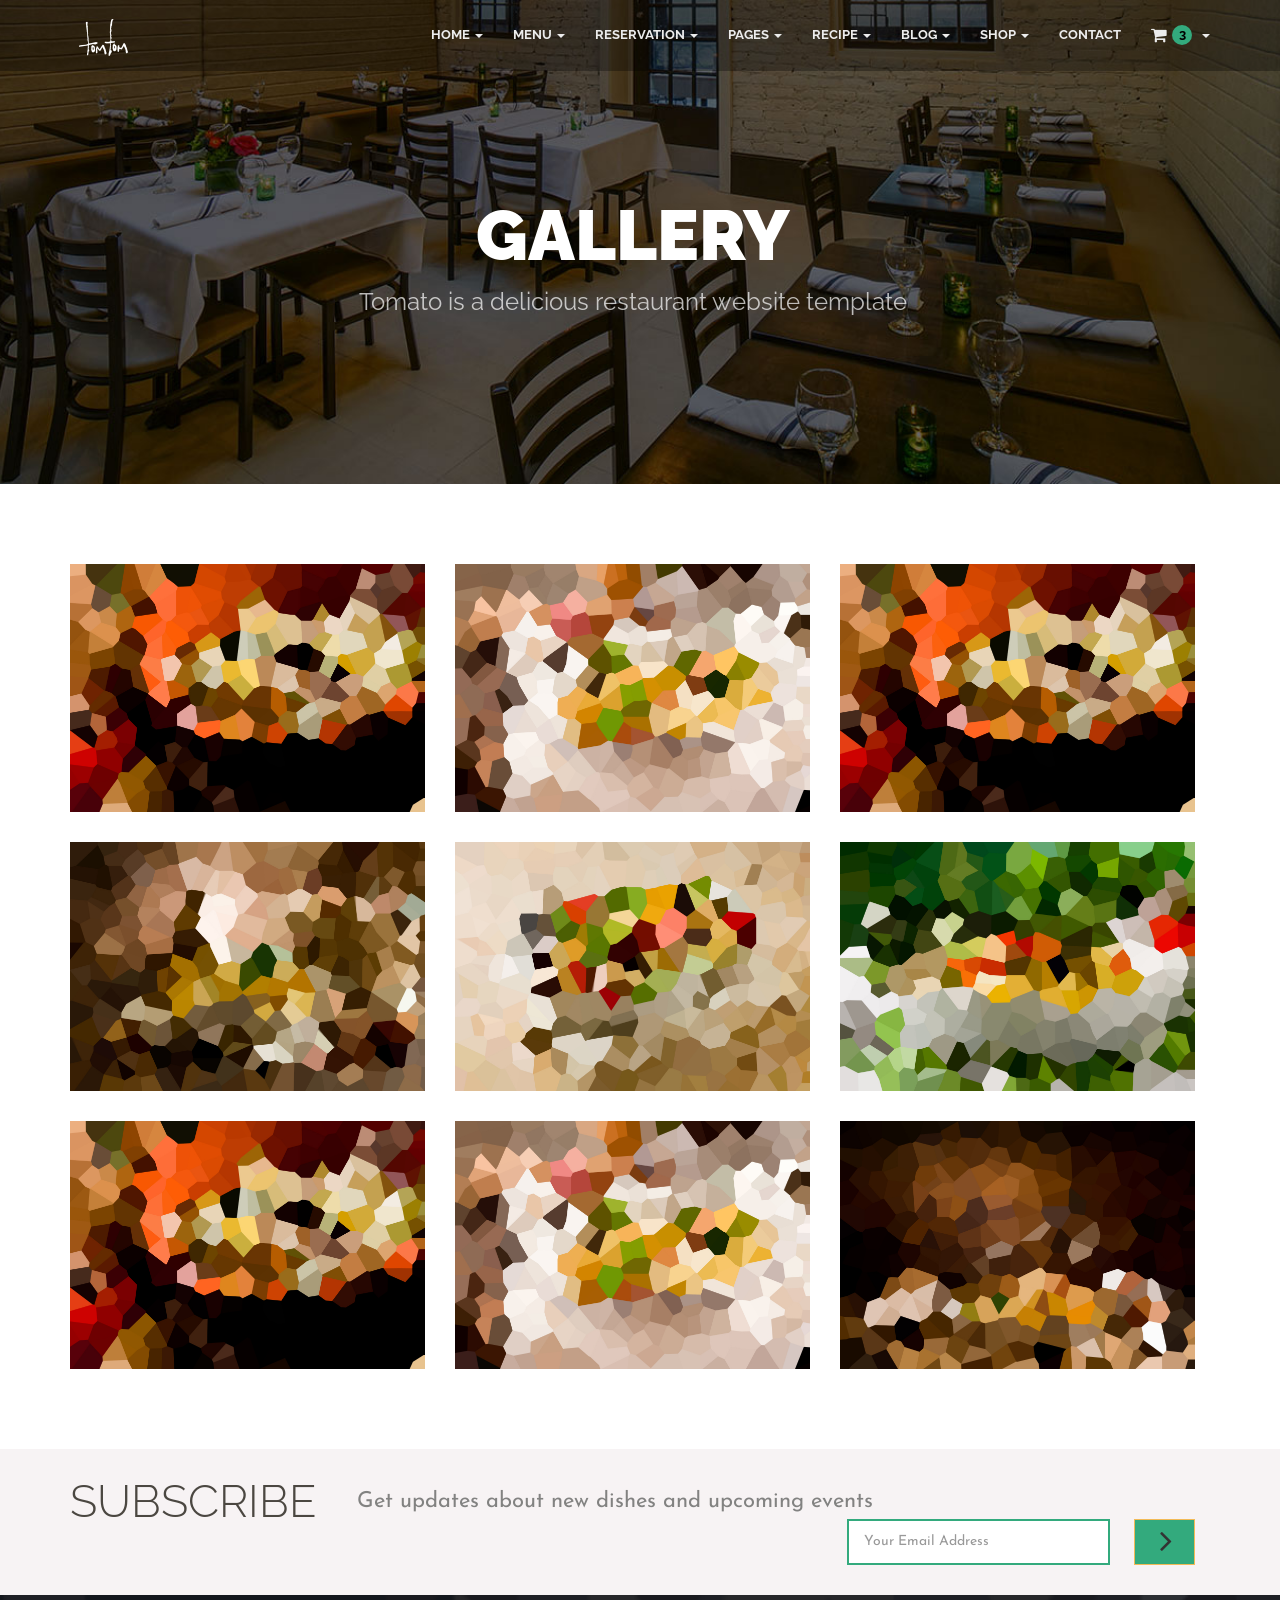
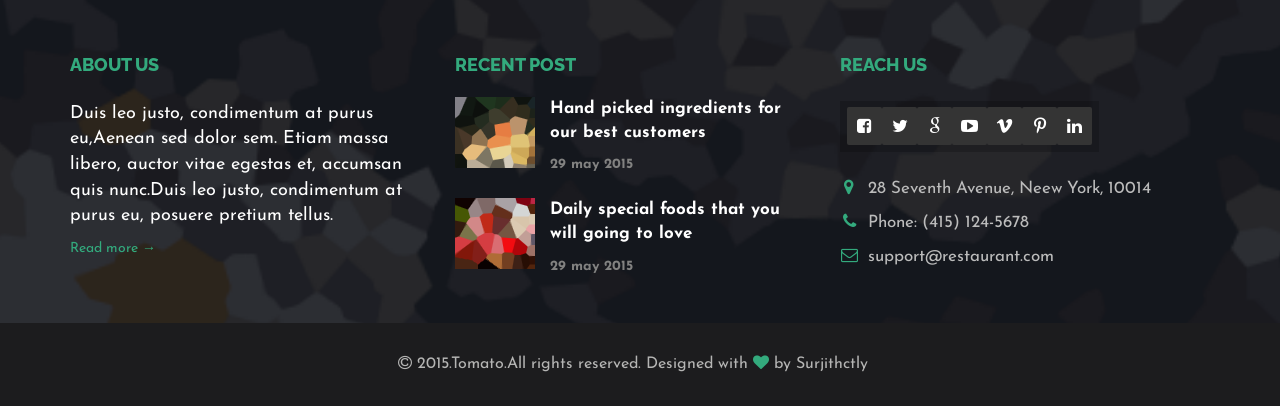
<file: gallery.html>
<!DOCTYPE html>
<html lang="en">

<head>
    <meta charset="utf-8">
    <title>Tomato Responsive Restaurant HTML5 Template</title>
    <meta name="author" content="Surjith S M">

    <!-- SEO -->
    <meta name="description" content="Tomato is a Responsive HTML5 Template for Restaurants and food related services.">
    <meta name="keywords" content="tomato, responsive, html5, restaurant, template, food, reservation">

    <!-- Favicons -->
    <link rel="shortcut icon" href="img/favicon.ico">

    <!-- Responsive Tag -->
    <meta name="viewport" content="width=device-width">

    <!-- CSS Files -->
    <link rel="stylesheet" href="css/bootstrap.min.css">
    <link rel="stylesheet" href="css/font-awesome/css/font-awesome.css">
    <link rel="stylesheet" href="css/plugin.css">
    <link rel="stylesheet" href="css/main.css">

    <!--[if lt IE 9]>
            <script src="js/vendor/html5-3.6-respond-1.4.2.min.js"></script>
        <![endif]-->
</head>

<body>
    <!--[if lt IE 8]>
    <p class="browserupgrade">You are using an <strong>outdated</strong> browser. Please <a href="http://browsehappy.com/">upgrade your browser</a> to improve your experience.</p>
<![endif]-->

    <!-- Preloder-->
    <div class="preloder animated">
        <div class="scoket">
            <img src="img/preloader.svg" alt="" />
        </div>
    </div>

    <div class="body">

        <div class="main-wrapper">
            <!-- Navigation-->
            <nav class="navbar navbar-fixed-top">
                <div class="container">
                    <div class="navbar-header">
                        <button type="button" class="navbar-toggle collapsed" data-toggle="collapse" data-target="#navbar" aria-expanded="false" aria-controls="navbar">
                            <span class="sr-only">Toggle navigation</span>
                            <span class="icon-bar"></span>
                            <span class="icon-bar"></span>
                            <span class="icon-bar"></span>
                        </button>
                        <a class="navbar-brand" href="./index.html">
                            <img src="img/nav-logo.png" alt="nav-logo">
                        </a>
                    </div>
                    <div id="navbar" class="navbar-collapse collapse">
                        <ul class="nav navbar-nav navbar-right">
                            <li class="dropdown">
                                <a href="./index.html" class="dropdown-toggle" data-toggle="dropdown" role="button" aria-haspopup="true" aria-expanded="false">Home<span class="caret"></span></a>
                                <ul class="dropdown-menu">
                                    <li><a href="./index.html">Home - Image</a></li>
                                    <li><a href="./index_slider.html">Home - Header Slider</a></li>
                                    <li><a href="./index_video.html">Home - Video Background</a></li>
                                    <li><a href="./index_parallax.html">Home - Parallax</a></li>
                                    <li><a href="./index_animation.html">Home - Scroll Animation</a></li>
                                </ul>
                            </li>
                            <li class="dropdown">
                                <a href="./menu_all.html" class="dropdown-toggle" data-toggle="dropdown" role="button" aria-haspopup="true" aria-expanded="false">Menu<span class="caret"></span></a>
                                <ul class="dropdown-menu">
                                    <li><a href="./menu_list.html">Menu - List</a></li>
                                    <li><a href="./menu_overlay.html">Menu - Overlay</a></li>
                                    <li><a href="./menu_tile.html">Menu - Tile</a></li>
                                    <li><a href="./menu_grid.html">Menu - Grid</a></li>
                                    <li><a href="./menu_all.html">Menu All</a></li>
                                </ul>
                            </li>
                            <li class="dropdown">
                                <a href="./reservation.html" class="dropdown-toggle" data-toggle="dropdown" role="button" aria-haspopup="true" aria-expanded="false">Reservation<span class="caret"></span></a>
                                <ul class="dropdown-menu">
                                    <li><a href="./reservation.html">Reservation</a></li>
                                    <li><a href="./reservation-ot.html">Reservation - Opentable</a></li>
                                </ul>
                            </li>
                            <li class="dropdown">
                                <a href="./about.html" class="dropdown-toggle" data-toggle="dropdown" role="button" aria-haspopup="true" aria-expanded="false">Pages<span class="caret"></span></a>
                                <ul class="dropdown-menu">
                                    <li><a href="./about.html">About</a></li>
                                    <li><a href="./gallery.html">Gallery</a></li>
                                    <li><a href="./elements.html">Shortcodes</a></li>
                                    <li><a href="./shop_account.html">Login / Signup</a></li>
                                    <li><a href="./404.html">404 Page</a></li>
                                </ul>
                            </li>
                            <li class="dropdown">
                                <a href="./recipe.html" class="dropdown-toggle" data-toggle="dropdown" role="button" aria-haspopup="true" aria-expanded="false">Recipe<span class="caret"></span></a>
                                <ul class="dropdown-menu">
                                    <li><a href="./recipe.html">Recipe - 2Col</a></li>
                                    <li><a href="./recipe_3col.html">Recipe - 3Col</a></li>
                                    <li><a href="./recipe_4col.html">Recipe - 4Col</a></li>
                                    <li><a href="./recipe_masonry.html">Recipe - Masonry</a></li>
                                    <li>
                                        <a href="./recipe_detail-image.html">Recipe - Single <span class="caret-right"></span></a>
                                        <ul class="dropdown-menu">
                                            <li><a href="./recipe_detail-image.html">Recipe - Image</a></li>
                                            <li><a href="./recipe_detail-slider.html">Recipe - Gallery</a></li>
                                            <li><a href="./recipe_detail-video.html">Recipe - Video</a></li>
                                        </ul>
                                    </li>
                                </ul>
                            </li>
                            <li class="dropdown">
                                <a href="./blog_right_sidebar.html" class="dropdown-toggle" data-toggle="dropdown" role="button" aria-haspopup="true" aria-expanded="false">Blog<span class="caret"></span></a>
                                <ul class="dropdown-menu">
                                    <li><a href="./blog_right_sidebar.html">Blog - Right Sidebar</a></li>
                                    <li><a href="./blog_left_sidebar.html">Blog - Left Sidebar</a></li>
                                    <li><a href="./blog_fullwidth.html">Blog - Fullwidth</a></li>
                                    <li><a href="./blog_masonry.html">Blog - Masonry</a></li>
                                    <li>
                                        <a href="./blog_single_image.html">Blog - Single <span class="caret-right"></span></a>
                                        <ul class="dropdown-menu">
                                            <li><a href="./blog_single_image.html">Blog - Image</a></li>
                                            <li><a href="./blog_single_slider.html">Blog - Gallery</a></li>
                                            <li><a href="./blog_single_video.html">Blog - Video</a></li>
                                        </ul>
                                    </li>
                                </ul>
                            </li>
                            <li class="dropdown">
                                <a href="./shop_fullwidth.html" class="dropdown-toggle" data-toggle="dropdown" role="button" aria-haspopup="true" aria-expanded="false">Shop<span class="caret"></span></a>
                                <ul class="dropdown-menu">
                                    <li><a href="./shop_fullwidth.html">Shop - Full</a></li>
                                    <li><a href="./shop_left_sidebar.html">Shop - Left Sidebar</a></li>
                                    <li><a href="./shop_right_sidebar.html">Shop - Right Sidebar</a></li>
                                    <li>
                                        <a href="./shop_single_full.html">Shop - Single <span class="caret-right"></span></a>
                                        <ul class="dropdown-menu">
                                            <li><a href="./shop_single_full.html">Shop - Full</a></li>
                                            <li><a href="./shop_single_left.html">Shop - Left Sidebar</a></li>
                                            <li><a href="./shop_single_right.html">Shop - Right Sidebar</a></li>
                                        </ul>
                                    </li>
                                    <li><a href="./shop_cart.html">Shop - Cart</a></li>
                                    <li><a href="./shop_checkout.html">Shop - Checkout</a></li>
                                    <li><a href="./shop_account.html">Shop - Account</a></li>
                                    <li><a href="./shop_account_detail.html">Shop - Account Detail</a></li>
                                </ul>
                            </li>
                            <li><a href="./contact.html">Contact</a></li>
                            <li class="dropdown">
                                <a class="css-pointer dropdown-toggle" data-toggle="dropdown" role="button" aria-haspopup="true" aria-expanded="false"><i class="fa fa-shopping-cart fsc pull-left"></i><span class="cart-number">3</span><span class="caret"></span></a>
                                <div class="cart-content dropdown-menu">
                                    <div class="cart-title">
                                        <h4>Shopping Cart</h4>
                                    </div>
                                    <div class="cart-items">
                                        <div class="cart-item clearfix">
                                            <div class="cart-item-image">
                                                <a href="./shop_single_full.html"><img src="img/cart-img1.jpg" alt="Breakfast with coffee"></a>
                                            </div>
                                            <div class="cart-item-desc">
                                                <a href="./shop_single_full.html">Breakfast with coffee</a>
                                                <span class="cart-item-price">$19.99</span>
                                                <span class="cart-item-quantity">x 2</span>
                                                <i class="fa fa-times ci-close"></i>
                                            </div>
                                        </div>
                                        <div class="cart-item clearfix">
                                            <div class="cart-item-image">
                                                <a href="./shop_single_full.html"><img src="img/cart-img2.jpg" alt="Chicken stew"></a>
                                            </div>
                                            <div class="cart-item-desc">
                                                <a href="./shop_single_full.html">Chicken stew</a>
                                                <span class="cart-item-price">$24.99</span>
                                                <span class="cart-item-quantity">x 3</span>
                                                <i class="fa fa-times ci-close"></i>
                                            </div>
                                        </div>
                                    </div>
                                    <div class="cart-action clearfix">
                                        <span class="pull-left checkout-price">$ 114.95</span>
                                        <a class="btn btn-default pull-right" href="./shop_cart.html">View Cart</a>
                                    </div>
                                </div>
                            </li>
                        </ul>
                    </div>
                    <!--/.navbar-collapse -->
                </div>
            </nav>

            <!-- Page Header -->
            <section class="page_header">
                <div class="container">
                    <div class="row">
                        <div class="col-md-12 text-center">
                            <h2 class="text-uppercase">Gallery</h2>
                            <p>Tomato is a delicious restaurant website template</p>
                        </div>
                    </div>
                </div>
            </section>

            <!-- Gallery -->
            <div class="gallery-content">
                <div class="container">
                    <div class="row">
                        <div class="col-md-4 col-sm-6">
                            <div class="gallery-item" data-mfp-src="img/gallery/1.jpg">
                                <img src="img/gallery/1.jpg" class="img-responsive" alt="" />
                                <div class="gi-overlay">
                                    <i class="fa fa-search"></i>
                                </div>
                            </div>
                        </div>
                        <div class="col-md-4 col-sm-6">
                            <div class="gallery-item" data-mfp-src="img/gallery/2.jpg">
                                <img src="img/gallery/2.jpg" class="img-responsive" alt="" />
                                <div class="gi-overlay">
                                    <i class="fa fa-search"></i>
                                </div>
                            </div>
                        </div>
                        <div class="col-md-4 col-sm-6">
                            <div class="gallery-item" data-mfp-src="img/gallery/3.jpg">
                                <img src="img/gallery/1.jpg" class="img-responsive" alt="" />
                                <div class="gi-overlay">
                                    <i class="fa fa-search"></i>
                                </div>
                            </div>
                        </div>
                        <div class="col-md-4 col-sm-6">
                            <div class="gallery-item" data-mfp-src="img/gallery/4.jpg">
                                <img src="img/gallery/4.jpg" class="img-responsive" alt="" />
                                <div class="gi-overlay">
                                    <i class="fa fa-search"></i>
                                </div>
                            </div>
                        </div>
                        <div class="col-md-4 col-sm-6">
                            <div class="gallery-item" data-mfp-src="img/gallery/5.jpg">
                                <img src="img/gallery/5.jpg" class="img-responsive" alt="" />
                                <div class="gi-overlay">
                                    <i class="fa fa-search"></i>
                                </div>
                            </div>
                        </div>
                        <div class="col-md-4 col-sm-6">
                            <div class="gallery-item" data-mfp-src="img/gallery/6.jpg">
                                <img src="img/gallery/6.jpg" class="img-responsive" alt="" />
                                <div class="gi-overlay">
                                    <i class="fa fa-search"></i>
                                </div>
                            </div>
                        </div>
                        <div class="col-md-4 col-sm-6">
                            <div class="gallery-item" data-mfp-src="img/gallery/7.jpg">
                                <img src="img/gallery/1.jpg" class="img-responsive" alt="" />
                                <div class="gi-overlay">
                                    <i class="fa fa-search"></i>
                                </div>
                            </div>
                        </div>
                        <div class="col-md-4 col-sm-6">
                            <div class="gallery-item" data-mfp-src="img/gallery/8.jpg">
                                <img src="img/gallery/2.jpg" class="img-responsive" alt="" />
                                <div class="gi-overlay">
                                    <i class="fa fa-search"></i>
                                </div>
                            </div>
                        </div>
                        <div class="col-md-4 col-sm-6">
                            <div class="gallery-item" data-mfp-src="img/gallery/9.jpg">
                                <img src="img/gallery/3.jpg" class="img-responsive" alt="" />
                                <div class="gi-overlay">
                                    <i class="fa fa-search"></i>
                                </div>
                            </div>
                        </div>
                    </div>
                </div>
            </div>

            <!-- subscribe -->
            <section class="subscribe">
                <div class="container">
                    <div class="row">
                        <div class="col-md-12">
                            <h1>Subscribe</h1>
                            <p>Get updates about new dishes and upcoming events</p>
                            <form class="form-inline" action="php/subscribe.php" id="invite" method="POST">
                                <div class="form-group">
                                    <input class="e-mail form-control" name="email" id="address" type="email" placeholder="Your Email Address" required>
                                </div>
                                <button type="submit" class="btn btn-default">
                                    <i class="fa fa-angle-right"></i>
                                </button>
                            </form>

                        </div>
                    </div>
                </div>
            </section>

            <!-- Footer-->
            <section class="footer">
                <div class="container">
                    <div class="row">
                        <div class="col-md-4 col-sm-12">
                            <h1>About us</h1>
                            <p>Duis leo justo, condimentum at purus eu,Aenean sed dolor sem. Etiam massa libero, auctor vitae egestas et, accumsan quis nunc.Duis leo justo, condimentum at purus eu, posuere pretium tellus.</p>
                            <a href="./about.html">Read more &rarr;</a>
                        </div>
                        <div class="col-md-4  col-sm-6">
                            <h1>Recent post</h1>
                            <div class="footer-blog clearfix">
                                <a href="./blog_right_sidebar.html">
                                    <img src="img/thumb8.png" class="img-responsive footer-photo" alt="blog photos">
                                    <p class="footer-blog-text">Hand picked ingredients for our best customers</p>
                                    <p class="footer-blog-date">29 may 2015</p>
                                </a>
                            </div>
                            <div class="footer-blog clearfix last">
                                <a href="./blog_right_sidebar.html">
                                    <img src="img/thumb9.png" class="img-responsive footer-photo" alt="blog photos">
                                    <p class="footer-blog-text">Daily special foods that you will going to love</p>
                                    <p class="footer-blog-date">29 may 2015</p>
                                </a>
                            </div>
                        </div>
                        <div class="col-md-4  col-sm-6">
                            <h1>Reach us</h1>
                            <div class="footer-social-icons">
                                <a href="http://www.facebook.com">
                                    <i class="fa fa-facebook-square"></i>
                                </a>
                                <a href="http://www.twitter.com">
                                    <i class="fa fa-twitter"></i>
                                </a>
                                <a href="http://plus.google.com">
                                    <i class="fa fa-google"></i>
                                </a>
                                <a href="http://www.youtube.com">
                                    <i class="fa fa-youtube-play"></i>
                                </a>
                                <a href="http://www.vimeo.com">
                                    <i class="fa fa-vimeo"></i>
                                </a>
                                <a href="http://www.pinterest.com">
                                    <i class="fa fa-pinterest-p"></i>
                                </a>
                                <a href="http://www.linkedin.com">
                                    <i class="fa fa-linkedin"></i>
                                </a>
                            </div>
                            <div class="footer-address">
                                <p><i class="fa fa-map-marker"></i>28 Seventh Avenue, Neew York, 10014</p>
                                <p><i class="fa fa-phone"></i>Phone: (415) 124-5678</p>
                                <p><i class="fa fa-envelope-o"></i>support@restaurant.com</p>
                            </div>
                        </div>
                    </div>
                </div>

                <!-- Footer - Copyright -->
                <div class="footer-copyrights">
                    <div class="container">
                        <div class="row">
                            <div class="col-md-12">
                                <p><i class="fa fa-copyright"></i> 2015.Tomato.All rights reserved. Designed with <i class="fa fa-heart primary-color"></i> by Surjithctly</p>
                            </div>
                        </div>
                    </div>
                </div>
            </section>
        </div>

    </div> 

    <!-- Javascript -->
    <script src="js/vendor/jquery-1.11.2.min.js"></script>
    <script src="js/vendor/bootstrap.min.js"></script>
    <script src="js/vendor/jquery.flexslider-min.js"></script>
    <script src="js/vendor/spectragram.js"></script>
    <script src="js/vendor/owl.carousel.min.js"></script>
    <script src="js/vendor/velocity.min.js"></script>
    <script src="js/vendor/velocity.ui.min.js"></script>
    <script src="js/vendor/bootstrap-datepicker.min.js"></script>
    <script src="js/vendor/bootstrap-clockpicker.min.js"></script>
    <script src="js/vendor/jquery.magnific-popup.min.js"></script>
    <script src="js/vendor/isotope.pkgd.min.js"></script>
    <script src="js/vendor/slick.min.js"></script>
    <script src="js/vendor/wow.min.js"></script>
    <script src="js/animation.js"></script>
    <script src="js/vendor/vegas/vegas.min.js"></script>
    <script src="js/vendor/jquery.mb.YTPlayer.js"></script>
    <script src="js/vendor/jquery.stellar.js"></script>
    <script src="js/main.js"></script>
    <script src="js/vendor/mc/jquery.ketchup.all.min.js"></script>
    <script src="js/vendor/mc/main.js"></script>

</body>

</html>
</file>
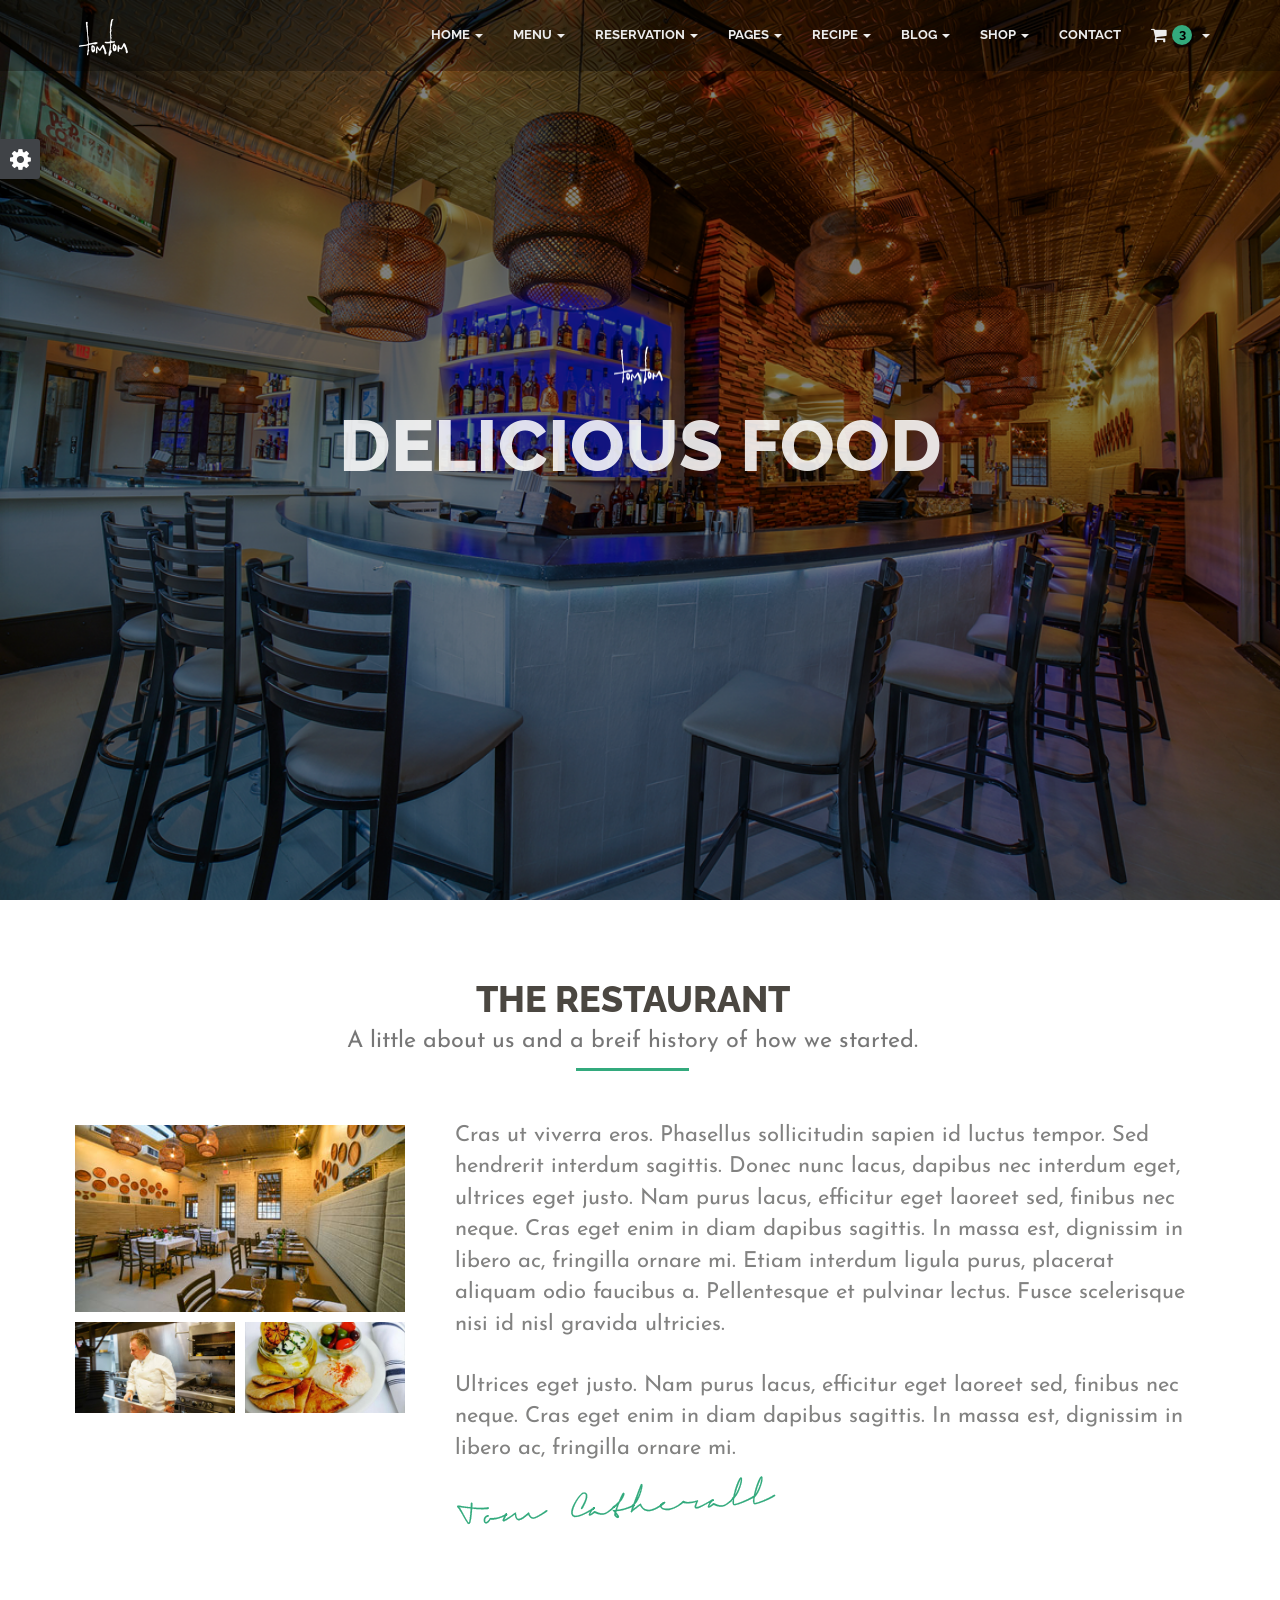
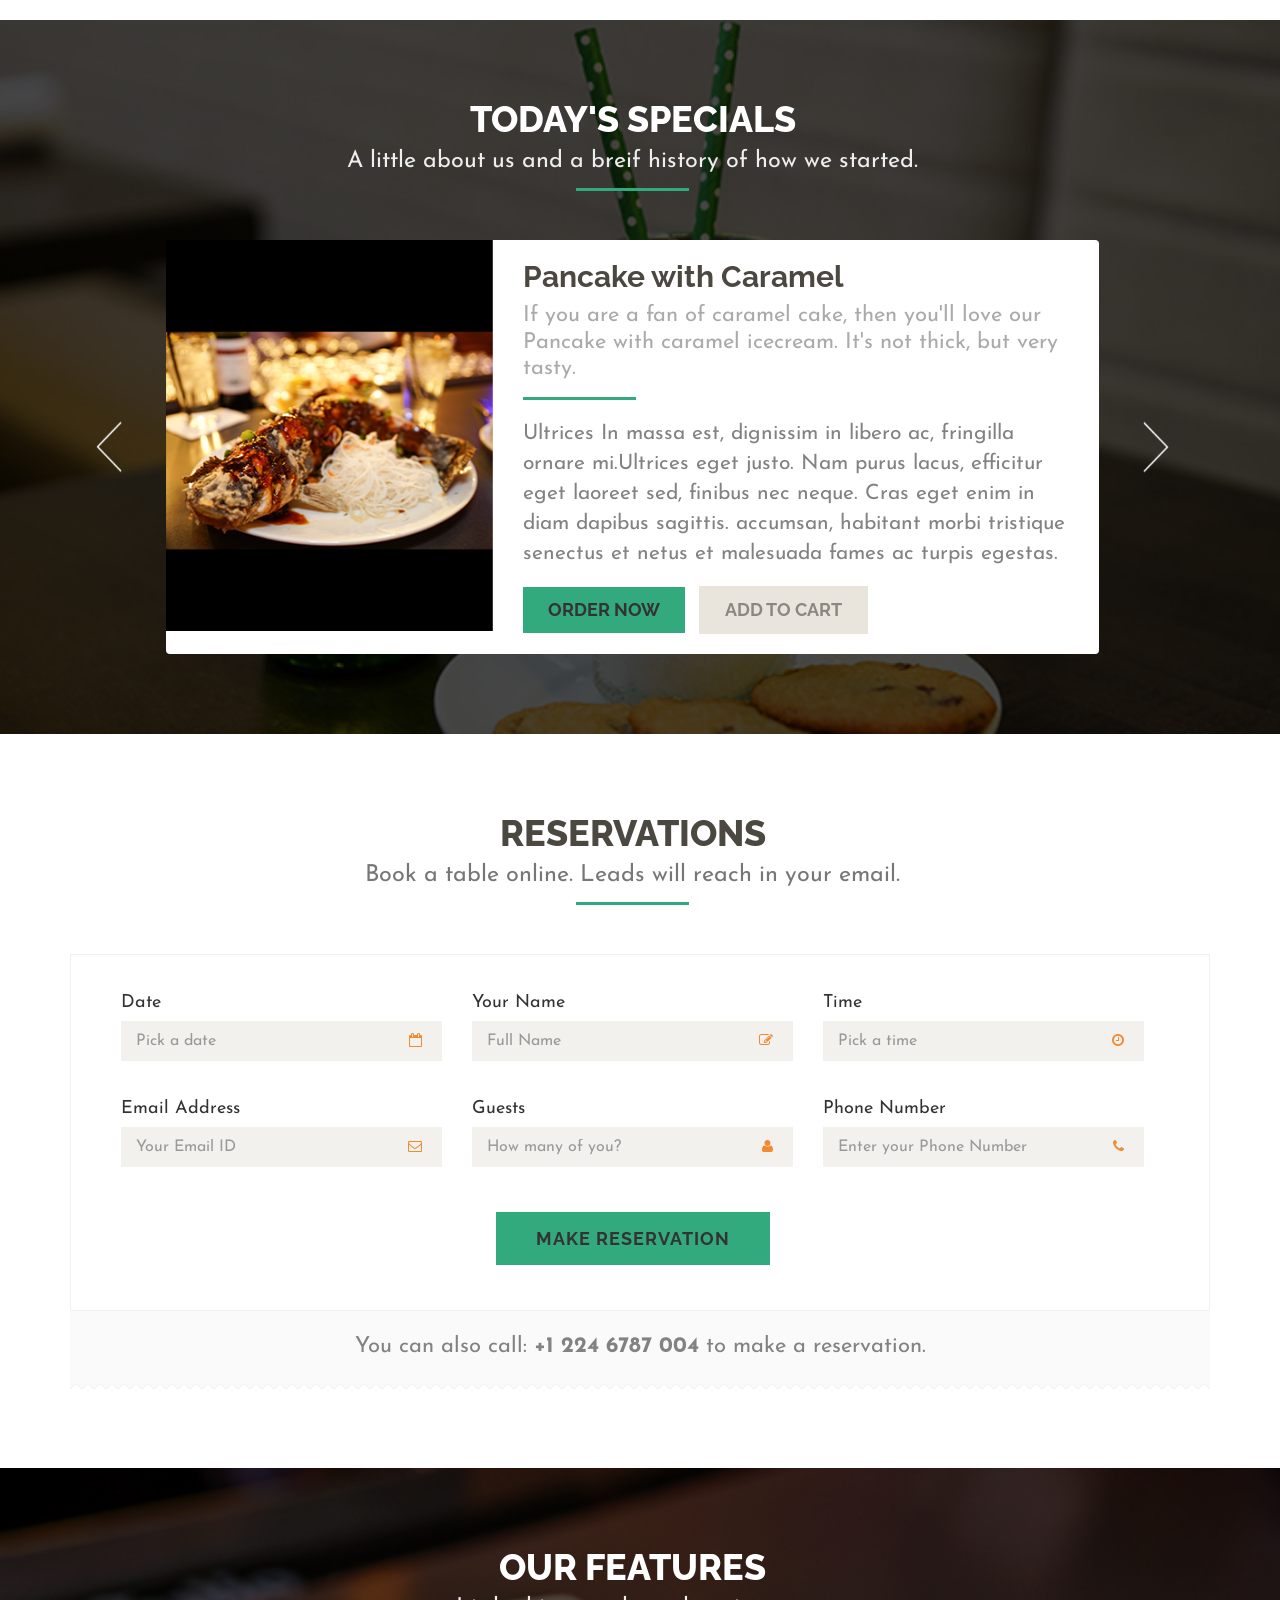
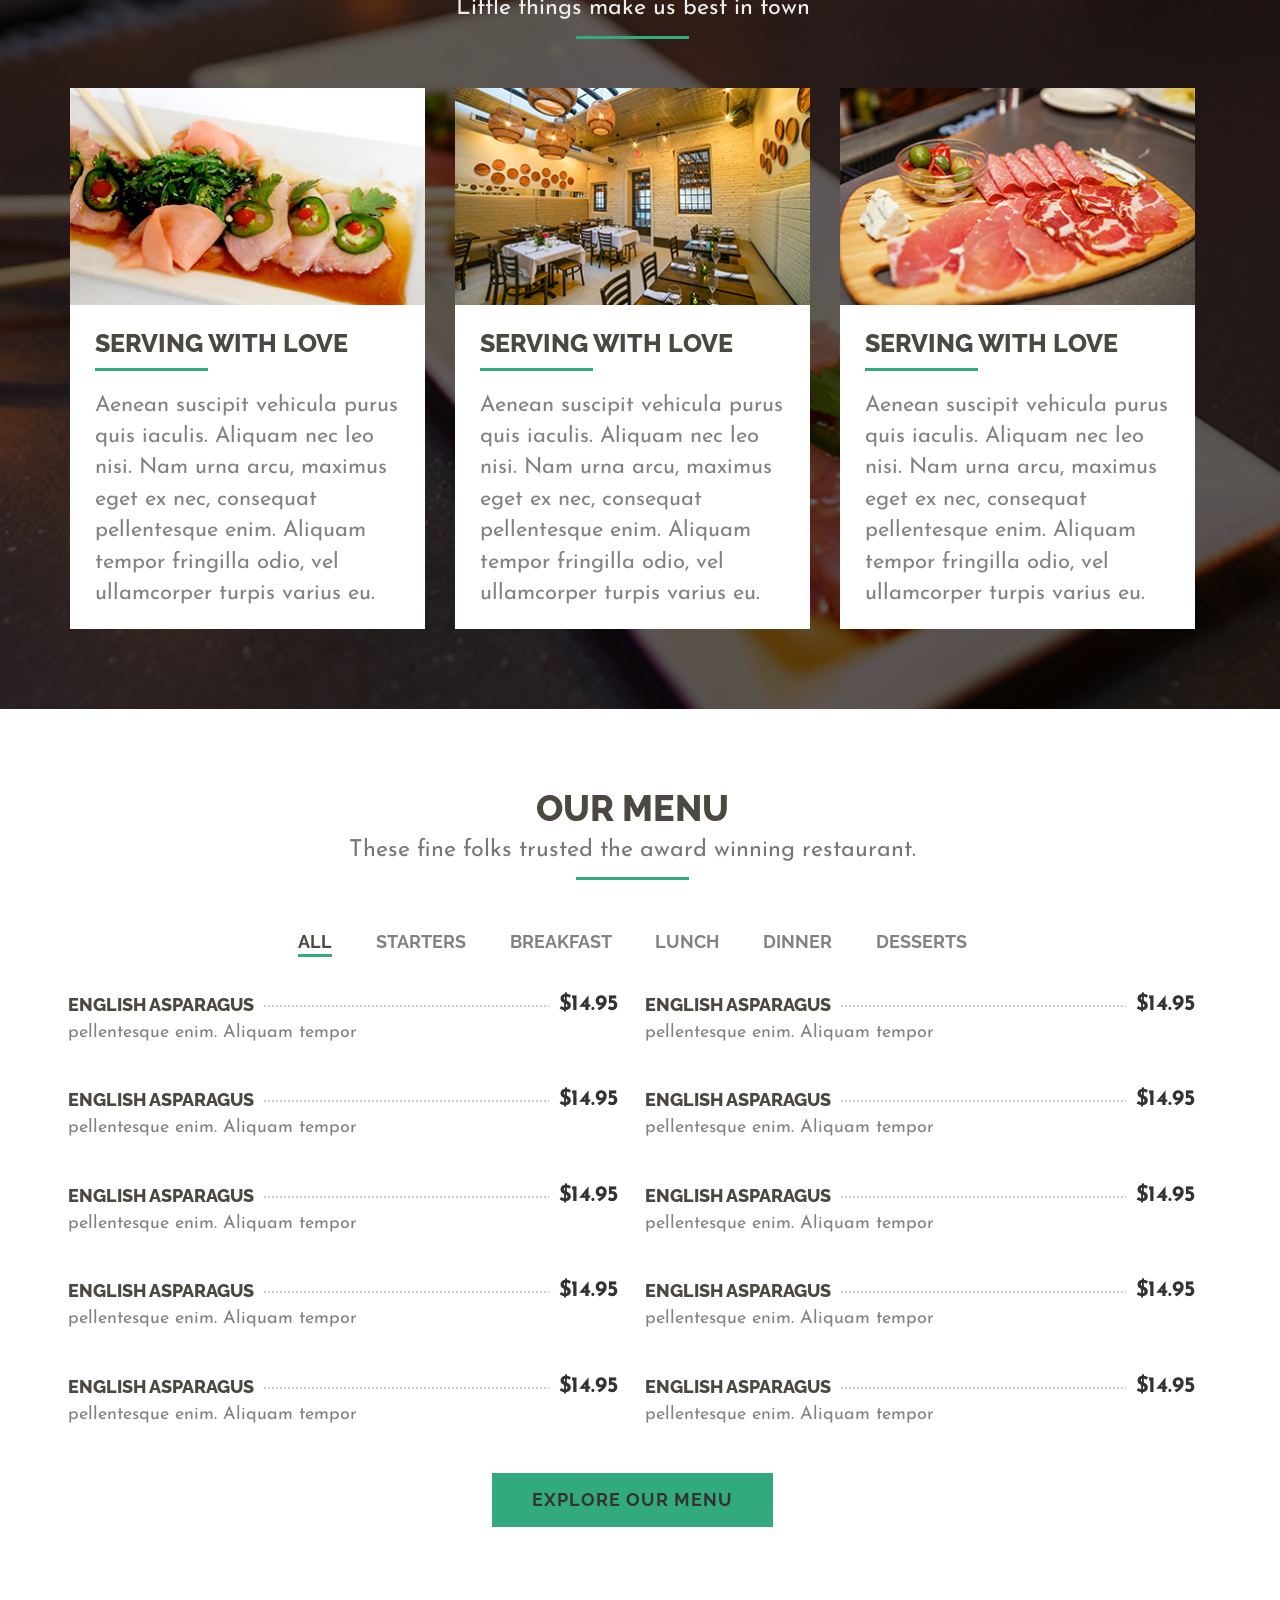
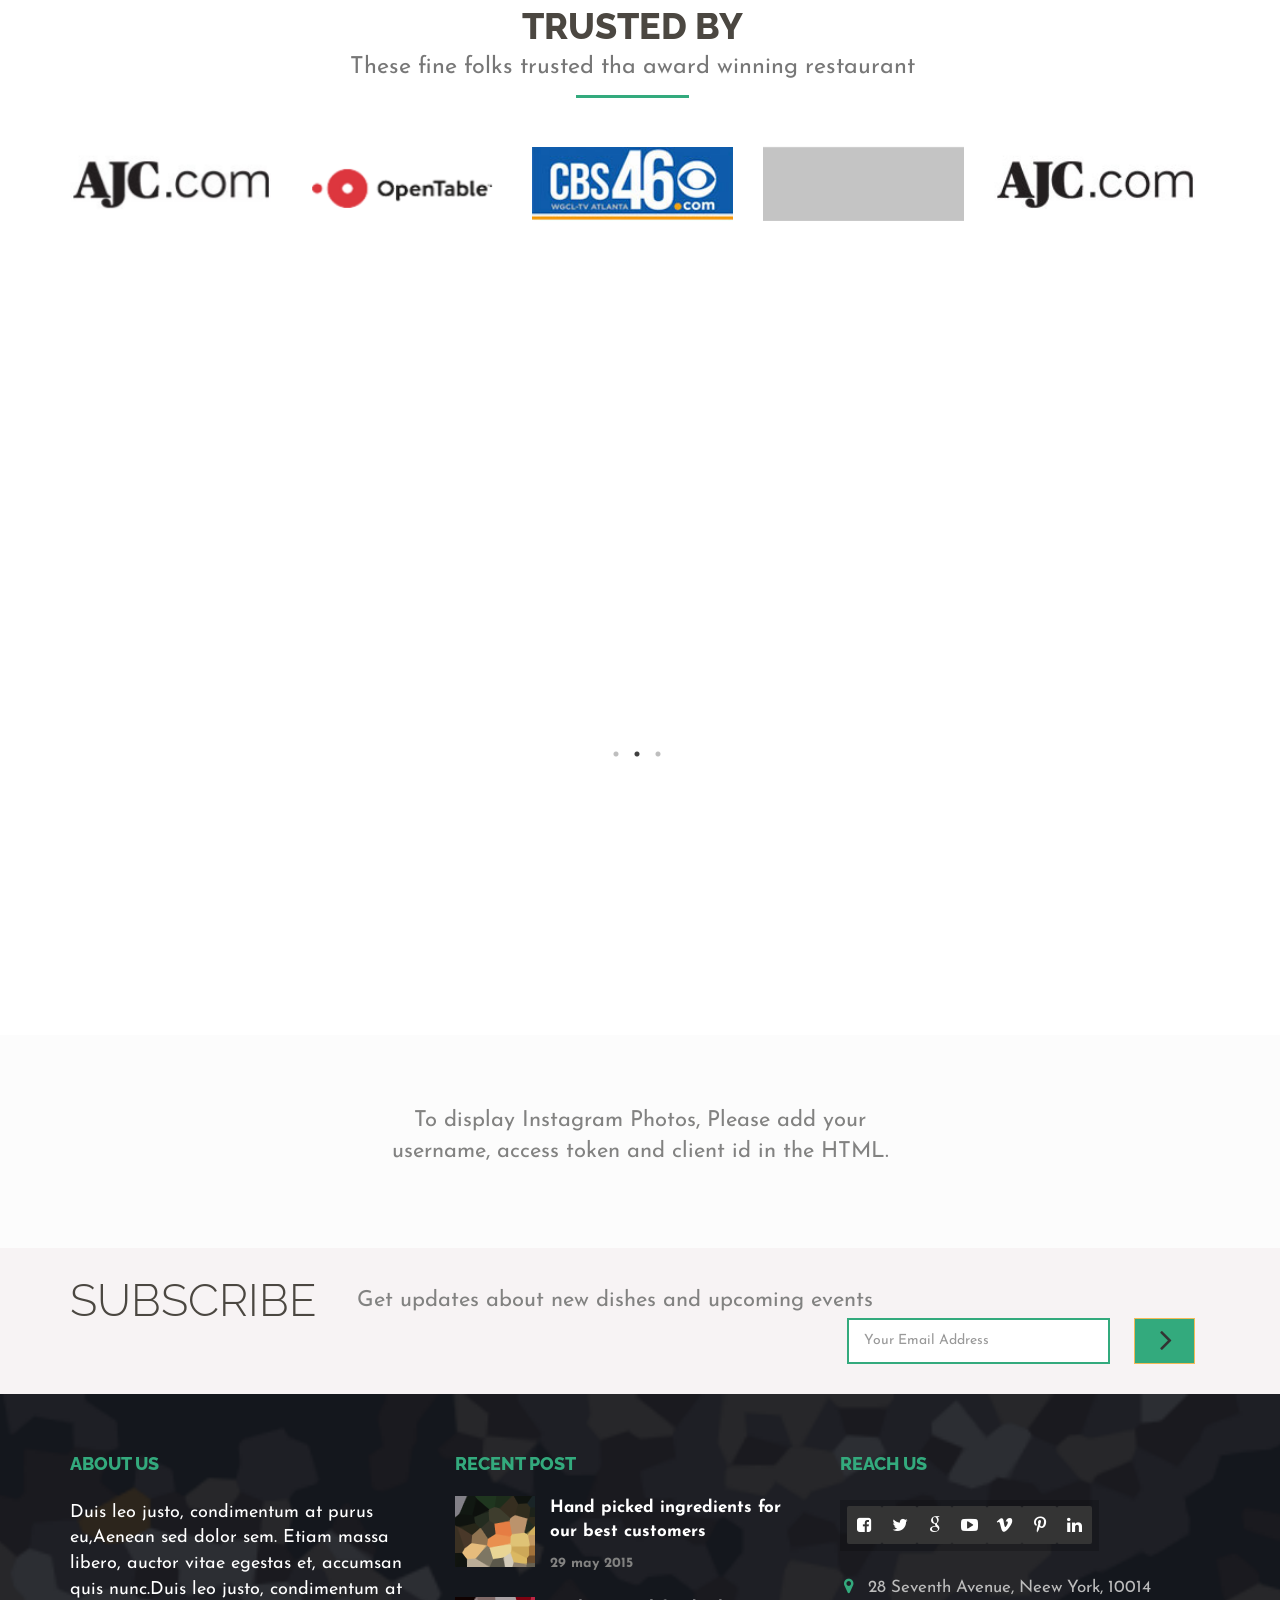
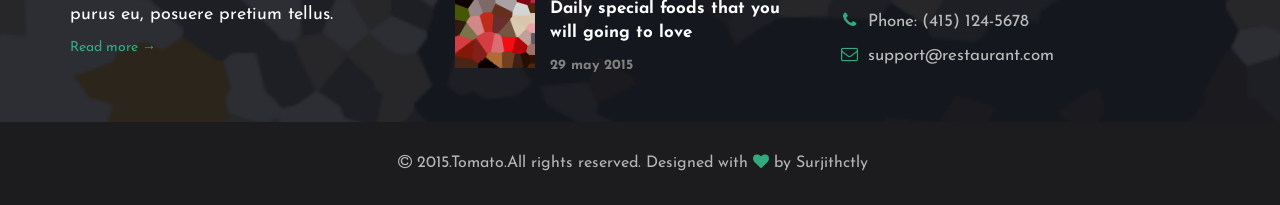
<file: index_animation.html>
<!DOCTYPE html>
<html lang="en">

<head>
    <meta charset="utf-8">
    <title>Tomato Responsive Restaurant HTML5 Template</title>
    <meta name="author" content="Surjith S M">

    <!-- SEO -->
    <meta name="description" content="Tomato is a Responsive HTML5 Template for Restaurants and food related services.">
    <meta name="keywords" content="tomato, responsive, html5, restaurant, template, food, reservation">

    <!-- Favicons -->
    <link rel="shortcut icon" href="img/favicon.ico">

    <!-- Responsive Tag -->
    <meta name="viewport" content="width=device-width">

    <!-- CSS Files -->

    <link rel="stylesheet" href="css/bootstrap.min.css">
    <link rel="stylesheet" href="css/font-awesome/css/font-awesome.css">
    <link rel="stylesheet" href="css/plugin.css">
    <link rel="stylesheet" href="css/main.css">

    <!--[if lt IE 9]>
            <script src="js/vendor/html5-3.6-respond-1.4.2.min.js"></script>
        <![endif]-->
</head>

<body data-scroll-animation="true">
    <!--[if lt IE 8]>
    <p class="browserupgrade">You are using an <strong>outdated</strong> browser. Please <a href="http://browsehappy.com/">upgrade your browser</a> to improve your experience.</p>
<![endif]-->

    <!-- Preloder-->
    <div class="preloder animated">
        <div class="scoket">
            <img src="img/preloader.svg" alt="" />
        </div>
    </div>

    <div class="body">

        <div class="main-wrapper">
            <!-- Navigation-->
            <nav class="navbar navbar-fixed-top">
                <div class="container">
                    <div class="navbar-header">
                        <button type="button" class="navbar-toggle collapsed" data-toggle="collapse" data-target="#navbar" aria-expanded="false" aria-controls="navbar">
                            <span class="sr-only">Toggle navigation</span>
                            <span class="icon-bar"></span>
                            <span class="icon-bar"></span>
                            <span class="icon-bar"></span>
                        </button>
                        <a class="navbar-brand" href="./index.html">
                            <img src="img/nav-logo.png" alt="nav-logo">
                        </a>
                    </div>
                    <div id="navbar" class="navbar-collapse collapse">
                        <ul class="nav navbar-nav navbar-right">
                            <li class="dropdown">
                                <a href="./index.html" class="dropdown-toggle" data-toggle="dropdown" role="button" aria-haspopup="true" aria-expanded="false">Home<span class="caret"></span></a>
                                <ul class="dropdown-menu">
                                    <li><a href="./index.html">Home - Image</a></li>
                                    <li><a href="./index_slider.html">Home - Header Slider</a></li>
                                    <li><a href="./index_video.html">Home - Video Background</a></li>
                                    <li><a href="./index_parallax.html">Home - Parallax</a></li>
                                    <li><a href="./index_animation.html">Home - Scroll Animation</a></li>
                                </ul>

                            </li>
                            <li class="dropdown">
                                <a href="./menu_all.html" class="dropdown-toggle" data-toggle="dropdown" role="button" aria-haspopup="true" aria-expanded="false">Menu<span class="caret"></span></a>
                                <ul class="dropdown-menu">
                                    <li><a href="./menu_list.html">Menu - List</a></li>
                                    <li><a href="./menu_overlay.html">Menu - Overlay</a></li>
                                    <li><a href="./menu_tile.html">Menu - Tile</a></li>
                                    <li><a href="./menu_grid.html">Menu - Grid</a></li>
                                    <li><a href="./menu_all.html">Menu All</a></li>
                                </ul>
                            </li>
                            <li class="dropdown">
                                <a href="./reservation.html" class="dropdown-toggle" data-toggle="dropdown" role="button" aria-haspopup="true" aria-expanded="false">Reservation<span class="caret"></span></a>
                                <ul class="dropdown-menu">
                                    <li><a href="./reservation.html">Reservation</a></li>
                                    <li><a href="./reservation-ot.html">Reservation - Opentable</a></li>
                                </ul>
                            </li>
                            <li class="dropdown">
                                <a href="./about.html" class="dropdown-toggle" data-toggle="dropdown" role="button" aria-haspopup="true" aria-expanded="false">Pages<span class="caret"></span></a>
                                <ul class="dropdown-menu">
                                    <li><a href="./about.html">About</a></li>
                                    <li><a href="./gallery.html">Gallery</a></li>
                                    <li><a href="./elements.html">Shortcodes</a></li>
                                    <li><a href="./shop_account.html">Login / Signup</a></li>
                                    <li><a href="./404.html">404 Page</a></li>
                                </ul>
                            </li>
                            <li class="dropdown">
                                <a href="./recipe.html" class="dropdown-toggle" data-toggle="dropdown" role="button" aria-haspopup="true" aria-expanded="false">Recipe<span class="caret"></span></a>
                                <ul class="dropdown-menu">
                                    <li><a href="./recipe.html">Recipe - 2Col</a></li>
                                    <li><a href="./recipe_3col.html">Recipe - 3Col</a></li>
                                    <li><a href="./recipe_4col.html">Recipe - 4Col</a></li>
                                    <li><a href="./recipe_masonry.html">Recipe - Masonry</a></li>
                                    <li>
                                        <a href="./recipe_detail-image.html">Recipe - Single <span class="caret-right"></span></a>
                                        <ul class="dropdown-menu">
                                            <li><a href="./recipe_detail-image.html">Recipe - Image</a></li>
                                            <li><a href="./recipe_detail-slider.html">Recipe - Gallery</a></li>
                                            <li><a href="./recipe_detail-video.html">Recipe - Video</a></li>
                                        </ul>
                                    </li>
                                </ul>
                            </li>
                            <li class="dropdown">
                                <a href="./blog_right_sidebar.html" class="dropdown-toggle" data-toggle="dropdown" role="button" aria-haspopup="true" aria-expanded="false">Blog<span class="caret"></span></a>
                                <ul class="dropdown-menu">
                                    <li><a href="./blog_right_sidebar.html">Blog - Right Sidebar</a></li>
                                    <li><a href="./blog_left_sidebar.html">Blog - Left Sidebar</a></li>
                                    <li><a href="./blog_fullwidth.html">Blog - Fullwidth</a></li>
                                    <li><a href="./blog_masonry.html">Blog - Masonry</a></li>
                                    <li>
                                        <a href="./blog_single_image.html">Blog - Single <span class="caret-right"></span></a>
                                        <ul class="dropdown-menu">
                                            <li><a href="./blog_single_image.html">Blog - Image</a></li>
                                            <li><a href="./blog_single_slider.html">Blog - Gallery</a></li>
                                            <li><a href="./blog_single_video.html">Blog - Video</a></li>
                                        </ul>
                                    </li>
                                </ul>
                            </li>
                            <li class="dropdown">
                                <a href="./shop_fullwidth.html" class="dropdown-toggle" data-toggle="dropdown" role="button" aria-haspopup="true" aria-expanded="false">Shop<span class="caret"></span></a>
                                <ul class="dropdown-menu">
                                    <li><a href="./shop_fullwidth.html">Shop - Full</a></li>
                                    <li><a href="./shop_left_sidebar.html">Shop - Left Sidebar</a></li>
                                    <li><a href="./shop_right_sidebar.html">Shop - Right Sidebar</a></li>
                                    <li>
                                        <a href="./shop_single_full.html">Shop - Single <span class="caret-right"></span></a>
                                        <ul class="dropdown-menu">
                                            <li><a href="./shop_single_full.html">Shop - Full</a></li>
                                            <li><a href="./shop_single_left.html">Shop - Left Sidebar</a></li>
                                            <li><a href="./shop_single_right.html">Shop - Right Sidebar</a></li>
                                        </ul>
                                    </li>
                                    <li><a href="./shop_cart.html">Shop - Cart</a></li>
                                    <li><a href="./shop_checkout.html">Shop - Checkout</a></li>
                                    <li><a href="./shop_account.html">Shop - Account</a></li>
                                    <li><a href="./shop_account_detail.html">Shop - Account Detail</a></li>
                                </ul>
                            </li>
                            <li><a href="./contact.html">Contact</a></li>
                            <li class="dropdown">
                                <a class="css-pointer dropdown-toggle" data-toggle="dropdown" role="button" aria-haspopup="true" aria-expanded="false"><i class="fa fa-shopping-cart fsc pull-left"></i><span class="cart-number">3</span><span class="caret"></span></a>
                                <div class="cart-content dropdown-menu">
                                    <div class="cart-title">
                                        <h4>Shopping Cart</h4>
                                    </div>
                                    <div class="cart-items">
                                        <div class="cart-item clearfix">
                                            <div class="cart-item-image">
                                                <a href="./shop_single_full.html"><img src="img/cart-img1.jpg" alt="Breakfast with coffee"></a>
                                            </div>
                                            <div class="cart-item-desc">
                                                <a href="./shop_single_full.html">Breakfast with coffee</a>
                                                <span class="cart-item-price">$19.99</span>
                                                <span class="cart-item-quantity">x 2</span>
                                                <i class="fa fa-times ci-close"></i>
                                            </div>
                                        </div>
                                        <div class="cart-item clearfix">
                                            <div class="cart-item-image">
                                                <a href="./shop_single_full.html"><img src="img/cart-img2.jpg" alt="Chicken stew"></a>
                                            </div>
                                            <div class="cart-item-desc">
                                                <a href="./shop_single_full.html">Chicken stew</a>
                                                <span class="cart-item-price">$24.99</span>
                                                <span class="cart-item-quantity">x 3</span>
                                                <i class="fa fa-times ci-close"></i>
                                            </div>
                                        </div>
                                    </div>
                                    <div class="cart-action clearfix">
                                        <span class="pull-left checkout-price">$ 114.95</span>
                                        <a class="btn btn-default pull-right" href="./shop_cart.html">View Cart</a>
                                    </div>
                                </div>
                            </li>
                        </ul>
                    </div>
                    <!--/.navbar-collapse -->
                </div>
            </nav>

            <!-- Home page-->
            <section class="home">
                <div class="tittle-block">
                    <div class="logo">
                        <a href="./index.html">
                            <img src="img/logo.png" alt="logo">
                        </a>
                    </div>
                    <h1>DELICIOUS Food</h1>
                    <h2>Tomato is a delitious restaurant website template</h2>
                </div>
                <div class="scroll-down">
                    <a href="#about">
                        <img src="img/arrow-down.png" alt="down-arrow">
                    </a>
                </div>
            </section>

            <!-- About page-->
            <section class="about" id="about">
                <div class="container">
                    <div class="row">
                        <div class="col-md-12">
                            <div class="page-header wow fadeInDown">
                                <h1>the restaurant<small>A little about us and a breif history of how we started.</small></h1>
                            </div>
                        </div>
                    </div>
                    <div class="row wow fadeInUp">
                        <div class="col-md-4">
                            <div class="container-fluid">
                                <div class="row">
                                    <div class="col-xs-12 hidden-sm about-photo">
                                        <div class="image-thumb">
                                            <img src="img/thumb1.png" data-mfp-src="img/fullImages/pic1.jpg" class="img-responsive" alt="logo">
                                        </div>
                                    </div>
                                </div>
                                <div class="row">
                                    <div class="col-sm-6 about-photo hidden-xs">
                                        <img src="img/thumb2.png" data-mfp-src="img/fullImages/pic2.jpg" class="img-responsive" alt="logo">
                                    </div>
                                    <div class="col-sm-6 about-photo hidden-xs">
                                        <img src="img/thumb3.png" data-mfp-src="img/fullImages/pic3.jpg" class="img-responsive" alt="logo">
                                    </div>
                                </div>
                            </div>
                        </div>
                        <div class="col-md-8">
                            <p>
                                Cras ut viverra eros. Phasellus sollicitudin sapien id luctus tempor. Sed hendrerit interdum sagittis. Donec nunc lacus, dapibus nec interdum eget, ultrices eget justo. Nam purus lacus, efficitur eget laoreet sed, finibus nec neque. Cras eget enim in diam dapibus sagittis. In massa est, dignissim in libero ac, fringilla ornare mi. Etiam interdum ligula purus, placerat aliquam odio faucibus a. Pellentesque et pulvinar lectus. Fusce scelerisque nisi id nisl gravida ultricies.
                            </p>
                            <br>
                            <p>
                                Ultrices eget justo. Nam purus lacus, efficitur eget laoreet sed, finibus nec neque. Cras eget enim in diam dapibus sagittis. In massa est, dignissim in libero ac, fringilla ornare mi.
                            </p>
                            <img src="img/signature.png" alt="signature">
                        </div>
                    </div>
                </div>
            </section>

            <!-- Today's special page-->
            <section class="special">
                <div class="container">
                    <div class="row">
                        <div class="col-md-12">
                            <div class="page-header wow fadeInDown">
                                <h1 class="white">today's specials<small>A little about us and a breif history of how we started.</small></h1>
                            </div>
                        </div>
                    </div>
                    <div class="row wow fadeInUp">
                        <div class="col-md-offset-1 col-md-10">
                            <div class="flexslider special-slider">
                                <ul class="slides">
                                    <li>
                                        <div class="slider-img">
                                            <img src="img/thumb4.png" alt="" />
                                        </div>
                                        <div class="slider-content">
                                            <div class="page-header">
                                                <h1>Pancake with Caramel<small>If you are a fan of caramel cake, then you'll love our Pancake with caramel icecream. It's not thick, but very tasty.</small></h1>
                                            </div>
                                            <p>Ultrices In massa est, dignissim in libero ac, fringilla ornare mi.Ultrices eget justo. Nam purus lacus, efficitur eget laoreet sed, finibus nec neque. Cras eget enim in diam dapibus sagittis. accumsan, habitant morbi tristique senectus et netus et malesuada fames ac turpis egestas.</p>
                                            <a class="btn btn-default" href="./index.html" role="button">Order now</a>
                                            <a class="btn btn-secondary" href="./index.html" role="button">Add to cart</a>
                                        </div>
                                    </li>
                                    <li>
                                        <div class="slider-img">
                                            <img src="img/thumb4.png" alt="" />
                                        </div>
                                        <div class="slider-content">
                                            <div class="page-header">
                                                <h1>Pancake with Caramel<small>If you are a fan of caramel cake, then you'll love our Pancake with caramel icecream. It's not thick, but very tasty.</small></h1>
                                            </div>
                                            <p>Ultrices In massa est, dignissim in libero ac, fringilla ornare mi.Ultrices eget justo. Nam purus lacus, efficitur eget laoreet sed, finibus nec neque. Cras eget enim in diam dapibus sagittis. accumsan, habitant morbi tristique senectus et netus et malesuada fames ac turpis egestas.</p>
                                            <a class="btn btn-default" href="./index.html" role="button">Order now</a>
                                            <a class="btn btn-secondary" href="./index.html" role="button">Add to cart</a>
                                        </div>
                                    </li>
                                    <li>
                                        <div class="slider-img">
                                            <img src="img/thumb4.png" alt="" />
                                        </div>
                                        <div class="slider-content">
                                            <div class="page-header">
                                                <h1>Pancake with Caramel<small>If you are a fan of caramel cake, then you'll love our Pancake with caramel icecream. It's not thick, but very tasty.</small></h1>
                                            </div>
                                            <p>Ultrices In massa est, dignissim in libero ac, fringilla ornare mi.Ultrices eget justo. Nam purus lacus, efficitur eget laoreet sed, finibus nec neque. Cras eget enim in diam dapibus sagittis. accumsan, habitant morbi tristique senectus et netus et malesuada fames ac turpis egestas.</p>
                                            <a class="btn btn-default" href="./index.html" role="button">Order now</a>
                                            <a class="btn btn-secondary" href="./index.html" role="button">Add to cart</a>
                                        </div>
                                    </li>
                                </ul>
                                <div class="direction-nav hidden-sm">
                                    <div class="next">
                                        <a><img src="img/right-arrow.png" alt="" /></a>
                                    </div>
                                    <div class="prev">
                                        <a><img src="img/left-arrow.png" alt="" /></a>
                                    </div>
                                </div>
                            </div>
                        </div>
                    </div>
                </div>
            </section>

            <!-- Reservations page-->
            <section class="reservation">
                <div class="container">
                    <div class="row">
                        <div class="col-md-12">
                            <div class="page-header wow fadeInDown">
                                <h1>Reservations<small>Book a table online. Leads will reach in your email.</small></h1>
                            </div>
                        </div>
                    </div>
                    <div class="reservation-form wow fadeInUp">
                        <div class="row">
                            <div class="col-md-4 col-sm-6">
                                <div class="form-group">
                                    <label>Date</label>
                                    <input type="text" class="form-control" id="datepicker" placeholder="Pick a date">
                                    <i class="fa fa-calendar-o"></i>
                                </div>
                            </div>
                            <div class="col-md-4 col-sm-6">
                                <div class="form-group">
                                    <label>Your Name</label>
                                    <input type="text" class="form-control" placeholder="Full Name">
                                    <i class="fa fa-pencil-square-o"></i>
                                </div>
                            </div>
                            <div class="col-md-4 col-sm-6">
                                <div class="form-group">
                                    <label>Time</label>
                                    <input type="text" class="form-control" id="timepicker" placeholder="Pick a time">
                                    <i class="fa fa-clock-o"></i>
                                </div>
                            </div>
                            <div class="col-md-4 col-sm-6">
                                <div class="form-group">
                                    <label>Email Address</label>
                                    <input type="email" class="form-control" placeholder="Your Email ID">
                                    <i class="fa fa-envelope-o"></i>
                                </div>
                            </div>
                            <div class="col-md-4 col-sm-6">
                                <div class="form-group">
                                    <label>Guests</label>
                                    <input class="form-control" type="number" placeholder="How many of you?">
                                    <i class="fa fa-user"></i>
                                </div>
                            </div>
                            <div class="col-md-4 col-sm-6">
                                <div class="form-group">
                                    <label>Phone Number</label>
                                    <input type="text" class="form-control" placeholder="Enter your Phone Number">
                                    <i class="fa fa-phone"></i>
                                </div>
                            </div>
                            <div class="col-md-12 col-sm-12">
                                <div class="reservation-btn">
                                    <a class="btn btn-default btn-lg" role="button">Make Reservation</a>
                                </div>
                            </div>
                        </div>
                    </div>
                    <div class="reservation-footer">
                        <p>You can also call: <strong>+1 224 6787 004</strong> to make a reservation.</p>
                        <span></span>
                    </div>
                </div>
            </section>

            <!-- Our features-->
            <section class="features">
                <div class="container">
                    <div class="row">
                        <div class="col-md-12">
                            <div class="page-header wow fadeInDown">
                                <h1 class="white">Our features<small>Little things make us best in town</small></h1>
                            </div>
                        </div>
                    </div>
                    <div class="row wow fadeInUp">
                        <div class="col-md-4 col-sm-6">
                            <div class="features-tile">
                                <div class="features-img">
                                    <img src="img/thumb5.png" alt="" />
                                </div>
                                <div class="features-content">
                                    <div class="page-header">
                                        <h1>Serving with love</h1>
                                    </div>
                                    <p>Aenean suscipit vehicula purus quis iaculis. Aliquam nec leo nisi. Nam urna arcu, maximus eget ex nec, consequat pellentesque enim. Aliquam tempor fringilla odio, vel ullamcorper turpis varius eu.</p>
                                </div>
                            </div>
                        </div>
                        <div class="col-md-4 col-sm-6">
                            <div class="features-tile">
                                <div class="features-img">
                                    <img src="img/thumb6.png" alt="" />
                                </div>
                                <div class="features-content">
                                    <div class="page-header">
                                        <h1>Serving with love</h1>
                                    </div>
                                    <p>Aenean suscipit vehicula purus quis iaculis. Aliquam nec leo nisi. Nam urna arcu, maximus eget ex nec, consequat pellentesque enim. Aliquam tempor fringilla odio, vel ullamcorper turpis varius eu.</p>
                                </div>
                            </div>
                        </div>
                        <div class="col-md-4 col-sm-6">
                            <div class="features-tile">
                                <div class="features-img">
                                    <img src="img/thumb7.png" alt="" />
                                </div>
                                <div class="features-content">
                                    <div class="page-header">
                                        <h1>Serving with love</h1>
                                    </div>
                                    <p>Aenean suscipit vehicula purus quis iaculis. Aliquam nec leo nisi. Nam urna arcu, maximus eget ex nec, consequat pellentesque enim. Aliquam tempor fringilla odio, vel ullamcorper turpis varius eu.</p>
                                </div>
                            </div>
                        </div>
                        <div class="col-md-4 col-sm-6 visible-sm">
                            <div class="features-tile">
                                <div class="features-img">
                                    <img src="img/thumb5.png" alt="" />
                                </div>
                                <div class="features-content">
                                    <div class="page-header">
                                        <h1>Serving with love</h1>
                                    </div>
                                    <p>Aenean suscipit vehicula purus quis iaculis. Aliquam nec leo nisi. Nam urna arcu, maximus eget ex nec, consequat pellentesque enim. Aliquam tempor fringilla odio, vel ullamcorper turpis varius eu.</p>
                                </div>
                            </div>
                        </div>
                    </div>
                </div>
            </section>

            <!-- menu-->
            <section class="menu">
                <div class="container">
                    <div class="row">
                        <div class="col-md-12">
                            <div class="page-header wow fadeInDown">
                                <h1>Our menu<small>These fine folks trusted the award winning restaurant.</small></h1>
                            </div>
                        </div>
                    </div>
                    <div class="food-menu wow fadeInUp">
                        <div class="row">
                            <div class="col-md-12">
                                <div class="menu-tags">
                                    <span data-filter="*" class="tagsort-active">All</span>
                                    <span data-filter=".starter">starters</span>
                                    <span data-filter=".breakfast">breakfast</span>
                                    <span data-filter=".lunch">lunch</span>
                                    <span data-filter=".dinner">dinner</span>
                                    <span data-filter=".desserts">desserts</span>
                                </div>
                            </div>
                        </div>
                        <div class="row menu-items">
                            <div class="menu-item col-sm-6 col-xs-12 starter dinner desserts">
                                <div class="clearfix menu-wrapper">
                                    <h4>English asparagus</h4>
                                    <span class="price">$14.95</span>
                                    <div class="dotted-bg"></div>
                                </div>
                                <p>pellentesque enim. Aliquam tempor</p>
                            </div>
                            <div class="menu-item col-sm-6 col-xs-12 starter">
                                <div class="clearfix menu-wrapper">
                                    <h4>English asparagus</h4>
                                    <span class="price">$14.95</span>
                                    <div class="dotted-bg"></div>
                                </div>
                                <p>pellentesque enim. Aliquam tempor</p>
                            </div>
                            <div class="menu-item col-sm-6 col-xs-12 breakfast desserts starter">
                                <div class="clearfix menu-wrapper">
                                    <h4>English asparagus</h4>
                                    <span class="price">$14.95</span>
                                    <div class="dotted-bg"></div>
                                </div>
                                <p>pellentesque enim. Aliquam tempor</p>
                            </div>
                            <div class="menu-item col-sm-6 col-xs-12 breakfast">
                                <div class="clearfix menu-wrapper">
                                    <h4>English asparagus</h4>
                                    <span class="price">$14.95</span>
                                    <div class="dotted-bg"></div>
                                </div>
                                <p>pellentesque enim. Aliquam tempor</p>
                            </div>
                            <div class="menu-item col-sm-6 col-xs-12 lunch starter breakfast">
                                <div class="clearfix menu-wrapper">
                                    <h4>English asparagus</h4>
                                    <span class="price">$14.95</span>
                                    <div class="dotted-bg"></div>
                                </div>
                                <p>pellentesque enim. Aliquam tempor</p>
                            </div>
                            <div class="menu-item col-sm-6 col-xs-12 lunch">
                                <div class="clearfix menu-wrapper">
                                    <h4>English asparagus</h4>
                                    <span class="price">$14.95</span>
                                    <div class="dotted-bg"></div>
                                </div>
                                <p>pellentesque enim. Aliquam tempor</p>
                            </div>
                            <div class="menu-item col-sm-6 col-xs-12 dinner breakfast lunch">
                                <div class="clearfix menu-wrapper">
                                    <h4>English asparagus</h4>
                                    <span class="price">$14.95</span>
                                    <div class="dotted-bg"></div>
                                </div>
                                <p>pellentesque enim. Aliquam tempor</p>
                            </div>
                            <div class="menu-item col-sm-6 col-xs-12 dinner">
                                <div class="clearfix menu-wrapper">
                                    <h4>English asparagus</h4>
                                    <span class="price">$14.95</span>
                                    <div class="dotted-bg"></div>
                                </div>
                                <p>pellentesque enim. Aliquam tempor</p>
                            </div>
                            <div class="menu-item col-sm-6 col-xs-12 desserts lunch dinner">
                                <div class="clearfix menu-wrapper">
                                    <h4>English asparagus</h4>
                                    <span class="price">$14.95</span>
                                    <div class="dotted-bg"></div>
                                </div>
                                <p>pellentesque enim. Aliquam tempor</p>
                            </div>
                            <div class="menu-item col-sm-6 col-xs-12 desserts">
                                <div class="clearfix menu-wrapper">
                                    <h4>English asparagus</h4>
                                    <span class="price">$14.95</span>
                                    <div class="dotted-bg"></div>
                                </div>
                                <p>pellentesque enim. Aliquam tempor</p>
                            </div>
                        </div>
                        <div class="row">
                            <div class="col-md-12">
                                <div class="menu-btn">
                                    <a class="btn btn-default btn-lg" href="./menu_all.html" role="button">Explore our menu</a>
                                </div>
                            </div>
                        </div>
                    </div>
                </div>
            </section>

            <!-- Trusted BY-->
            <section class="trusted">
                <div class="container">
                    <div class="row">
                        <div class="col-md-12">
                            <div class="page-header wow fadeInDown">
                                <h1>Trusted By<small>These fine folks trusted tha award winning restaurant</small></h1>
                            </div>
                        </div>
                    </div>
                    <div class="row wow fadeInUp">
                        <div class="col-md-12">
                            <div class="trusted-sponsors">
                                <div class="item">
                                    <a href="./index.html">
                                        <img src="img/sponsor/foodsquare.png" alt="sponsors">
                                    </a>
                                </div>
                                <div class="item">
                                    <a href="./index.html">
                                        <img src="img/sponsor/opentable.png" alt="sponsors">
                                    </a>
                                </div>
                                <div class="item">
                                    <a href="./index.html">
                                        <img src="img/sponsor/tripadvisor.png" alt="sponsors">
                                    </a>
                                </div>
                                <div class="item">
                                    <a href="./index.html">
                                        <img src="img/sponsor/zomato.png" alt="sponsors">
                                    </a>
                                </div>
                                <div class="item">
                                    <a href="./index.html">
                                        <img src="img/sponsor/foodsquare.png" alt="sponsors">
                                    </a>
                                </div>
                                <div class="item">
                                    <a href="./index.html">
                                        <img src="img/sponsor/opentable.png" alt="sponsors">
                                    </a>
                                </div>
                                <div class="item">
                                    <a href="./index.html">
                                        <img src="img/sponsor/tripadvisor.png" alt="sponsors">
                                    </a>
                                </div>
                                <div class="item">
                                    <a href="./index.html">
                                        <img src="img/sponsor/zomato.png" alt="sponsors">
                                    </a>
                                </div>
                            </div>
                        </div>
                    </div>
                </div>

                <!-- Quotes section-->
                <div class="trusted-quote">
                    <div class="container">
                        <div class="row">
                            <div class="col-md-offset-1 col-md-10">
                                <div class="trusted-slider">
                                    <ul class="slides">
                                        <li>
                                            <img src="img/quote.png" alt="quote">
                                            <p class="quote-body">The world’s a big, big stage for this notorious deli smack in the middle of the theatre district, infamously famous for its over-the-top corned beef and pastrami sandwiches, chopped liver, blintzes, celebrities, salami, smoked fish and New York’s finest cheesecake.</p>
                                            <p class="quote-author">Anthony Reed, <span>New York</span></p>
                                        </li>
                                        <li>
                                            <img src="img/quote.png" alt="quote">
                                            <p class="quote-body">You might not find dragon meat on the menu, but you’ll find pretty much anything else that walks, swims or flies, cooked up in more ways than there are people in the Guangdong province. This Midtown mainstay has a 20-year history of delivering mouth-watering and Cantonese style chow.</p>
                                            <p class="quote-author">Gemma Arterton, <span>Bay Area</span></p>
                                        </li>
                                        <li>
                                            <img src="img/quote.png" alt="quote">
                                            <p class="quote-body">This NYC historical landmark in the heart of the Theatre District has been serving up suds and down home pub food since 1892, surviving prohibition by renting the front of its then Rockefeller Center façade to Greek florists, while the Hurley brothers ran a speak-easy in back.</p>
                                            <p class="quote-author">Zachary Burton, <span>Sanfransisco</span></p>
                                        </li>
                                    </ul>
                                </div>
                            </div>
                        </div>
                    </div>
                </div>
            </section>

            <section class="instagram">
                <div class="container">
                    <div class="row">
                        <div class="col-md-12">
                            <div class="page-header wow fadeInDown">
                                <h1>Instagram<small>We love posting photos of our coustomers having a good time</small></h1>
                            </div>
                        </div>
                    </div>
                </div>

                <!-- instafeed div-->
                <!-- Change your settings in the data- attributes (See documentation for help) -->
                <div id="instafeed" data-username="YOUR_INSTAGRAM_USERNAME_HERE" data-access-token="YOUR_INSTAGRAM_ACCESS_TOKEN_HERE" data-client-id="YOUR_INSTAGRAM_CLIENT_ID_HERE">
            </section>

            <!-- subscribe -->
            <section class="subscribe">
                <div class="container">
                    <div class="row">
                        <div class="col-md-12">
                            <h1>Subscribe</h1>
                            <p>Get updates about new dishes and upcoming events</p>
                            <form class="form-inline" action="php/subscribe.php" id="invite" method="POST">
                                <div class="form-group">
                                    <input class="e-mail form-control" name="email" id="address" type="email" placeholder="Your Email Address" required>
                                </div>
                                <button type="submit" class="btn btn-default">
                                    <i class="fa fa-angle-right"></i>
                                </button>
                            </form>

                        </div>
                    </div>
                </div>
            </section>

            <!-- Footer-->
            <section class="footer">
                <div class="container">
                    <div class="row">
                        <div class="col-md-4 col-sm-12">
                            <h1>About us</h1>
                            <p>Duis leo justo, condimentum at purus eu,Aenean sed dolor sem. Etiam massa libero, auctor vitae egestas et, accumsan quis nunc.Duis leo justo, condimentum at purus eu, posuere pretium tellus.</p>
                            <a href="./about.html">Read more &rarr;</a>
                        </div>
                        <div class="col-md-4  col-sm-6">
                            <h1>Recent post</h1>
                            <div class="footer-blog clearfix">
                                <a href="./blog_right_sidebar.html">
                                    <img src="img/thumb8.png" class="img-responsive footer-photo" alt="blog photos">
                                    <p class="footer-blog-text">Hand picked ingredients for our best customers</p>
                                    <p class="footer-blog-date">29 may 2015</p>
                                </a>
                            </div>
                            <div class="footer-blog clearfix last">
                                <a href="./blog_right_sidebar.html">
                                    <img src="img/thumb9.png" class="img-responsive footer-photo" alt="blog photos">
                                    <p class="footer-blog-text">Daily special foods that you will going to love</p>
                                    <p class="footer-blog-date">29 may 2015</p>
                                </a>
                            </div>
                        </div>

                        <div class="col-md-4  col-sm-6">
                            <h1>Reach us</h1>
                            <div class="footer-social-icons">
                                <a href="http://www.facebook.com">
                                    <i class="fa fa-facebook-square"></i>
                                </a>
                                <a href="http://www.twitter.com">
                                    <i class="fa fa-twitter"></i>
                                </a>
                                <a href="http://plus.google.com">
                                    <i class="fa fa-google"></i>
                                </a>
                                <a href="http://www.youtube.com">
                                    <i class="fa fa-youtube-play"></i>
                                </a>
                                <a href="http://www.vimeo.com">
                                    <i class="fa fa-vimeo"></i>
                                </a>
                                <a href="http://www.pinterest.com">
                                    <i class="fa fa-pinterest-p"></i>
                                </a>
                                <a href="http://www.linkedin.com">
                                    <i class="fa fa-linkedin"></i>
                                </a>
                            </div>
                            <div class="footer-address">
                                <p><i class="fa fa-map-marker"></i>28 Seventh Avenue, Neew York, 10014</p>
                                <p><i class="fa fa-phone"></i>Phone: (415) 124-5678</p>
                                <p><i class="fa fa-envelope-o"></i>support@restaurant.com</p>
                            </div>
                        </div>
                    </div>
                </div>

                <!-- Footer - Copyright -->
                <div class="footer-copyrights">
                    <div class="container">
                        <div class="row">
                            <div class="col-md-12">
                                <p><i class="fa fa-copyright"></i> 2015.Tomato.All rights reserved. Designed with <i class="fa fa-heart primary-color"></i> by Surjithctly</p>
                            </div>
                        </div>
                    </div>
                </div>
            </section>
            </div>

        </div>

        <!-- STYLE SWITCHER 
============================================= -->
        <div class="b-settings-panel">
            <div class="settings-section">
                <span>
        Boxed 
        </span>
                <div class="b-switch">
                    <div class="switch-handle"></div>
                </div>
                <span>
        Wide 
        </span>
            </div>
            <hr class="dashed" style="margin: 15px 0px;">
            <h5>Main Background</h5>
            <div class="settings-section bg-list">
                <div class="bg-wood_pattern"></div>
                <div class="bg-shattered"></div>
                <div class="bg-vichy"></div>
                <div class="bg-random-grey-variations"></div>
                <div class="bg-irongrip"></div>
                <div class="bg-gplaypattern"></div>
                <div class="bg-diamond_upholstery"></div>
                <div class="bg-denim"></div>
                <div class="bg-crissXcross"></div>
                <div class="bg-climpek"></div>
            </div>
            <hr class="dashed" style="margin: 15px 0px;">
            <h5>Color Scheme</h5>
            <div class="settings-section color-list">
                <div data-src="css/themes/blue.css" style="background: #45b5f5"></div>
                <div data-src="css/themes/brown.css" style="background: #dc8068"></div>
                <div data-src="css/themes/cyan.css" style="background: #00becc"></div>
                <div data-src="css/themes/green.css" style="background: #5bb75b"></div>
                <div data-src="css/themes/orange.css" style="background: #ff7149"></div>
                <div data-src="css/themes/pink.css" style="background: #fba1a1"></div>
                <div data-src="css/themes/red.css" style="background: #dc3522"></div>
                <div data-src="css/themes/yellow.css" style="background: #fdb813"></div>
            </div>

            <a data-src="css/style.css" class="reset"><span class="bg-wood_pattern">Reset</span></a>

            <div class="btn-settings"></div>
        </div>
        <!-- END STYLE SWITCHER 
============================================= -->

        <!-- Javascript -->
        <script src="js/vendor/jquery-1.11.2.min.js"></script>
        <script src="js/vendor/bootstrap.min.js"></script>
        <script src="js/vendor/jquery.flexslider-min.js"></script>
        <script src="js/vendor/spectragram.js"></script>
        <script src="js/vendor/owl.carousel.min.js"></script>
        <script src="js/vendor/velocity.min.js"></script>
        <script src="js/vendor/velocity.ui.min.js"></script>
        <script src="js/vendor/bootstrap-datepicker.min.js"></script>
        <script src="js/vendor/bootstrap-clockpicker.min.js"></script>
        <script src="js/vendor/jquery.magnific-popup.min.js"></script>
        <script src="js/vendor/isotope.pkgd.min.js"></script>
        <script src="js/vendor/slick.min.js"></script>
        <script src="js/vendor/wow.min.js"></script>
        <script src="js/animation.js"></script>
        <script src="js/vendor/vegas/vegas.min.js"></script>
        <script src="js/vendor/jquery.mb.YTPlayer.js"></script>
        <script src="js/vendor/jquery.stellar.js"></script>
        <script src="js/main.js"></script>
        <script src="js/vendor/mc/jquery.ketchup.all.min.js"></script>
        <script src="js/vendor/mc/main.js"></script>

</body>

</html>
</file>
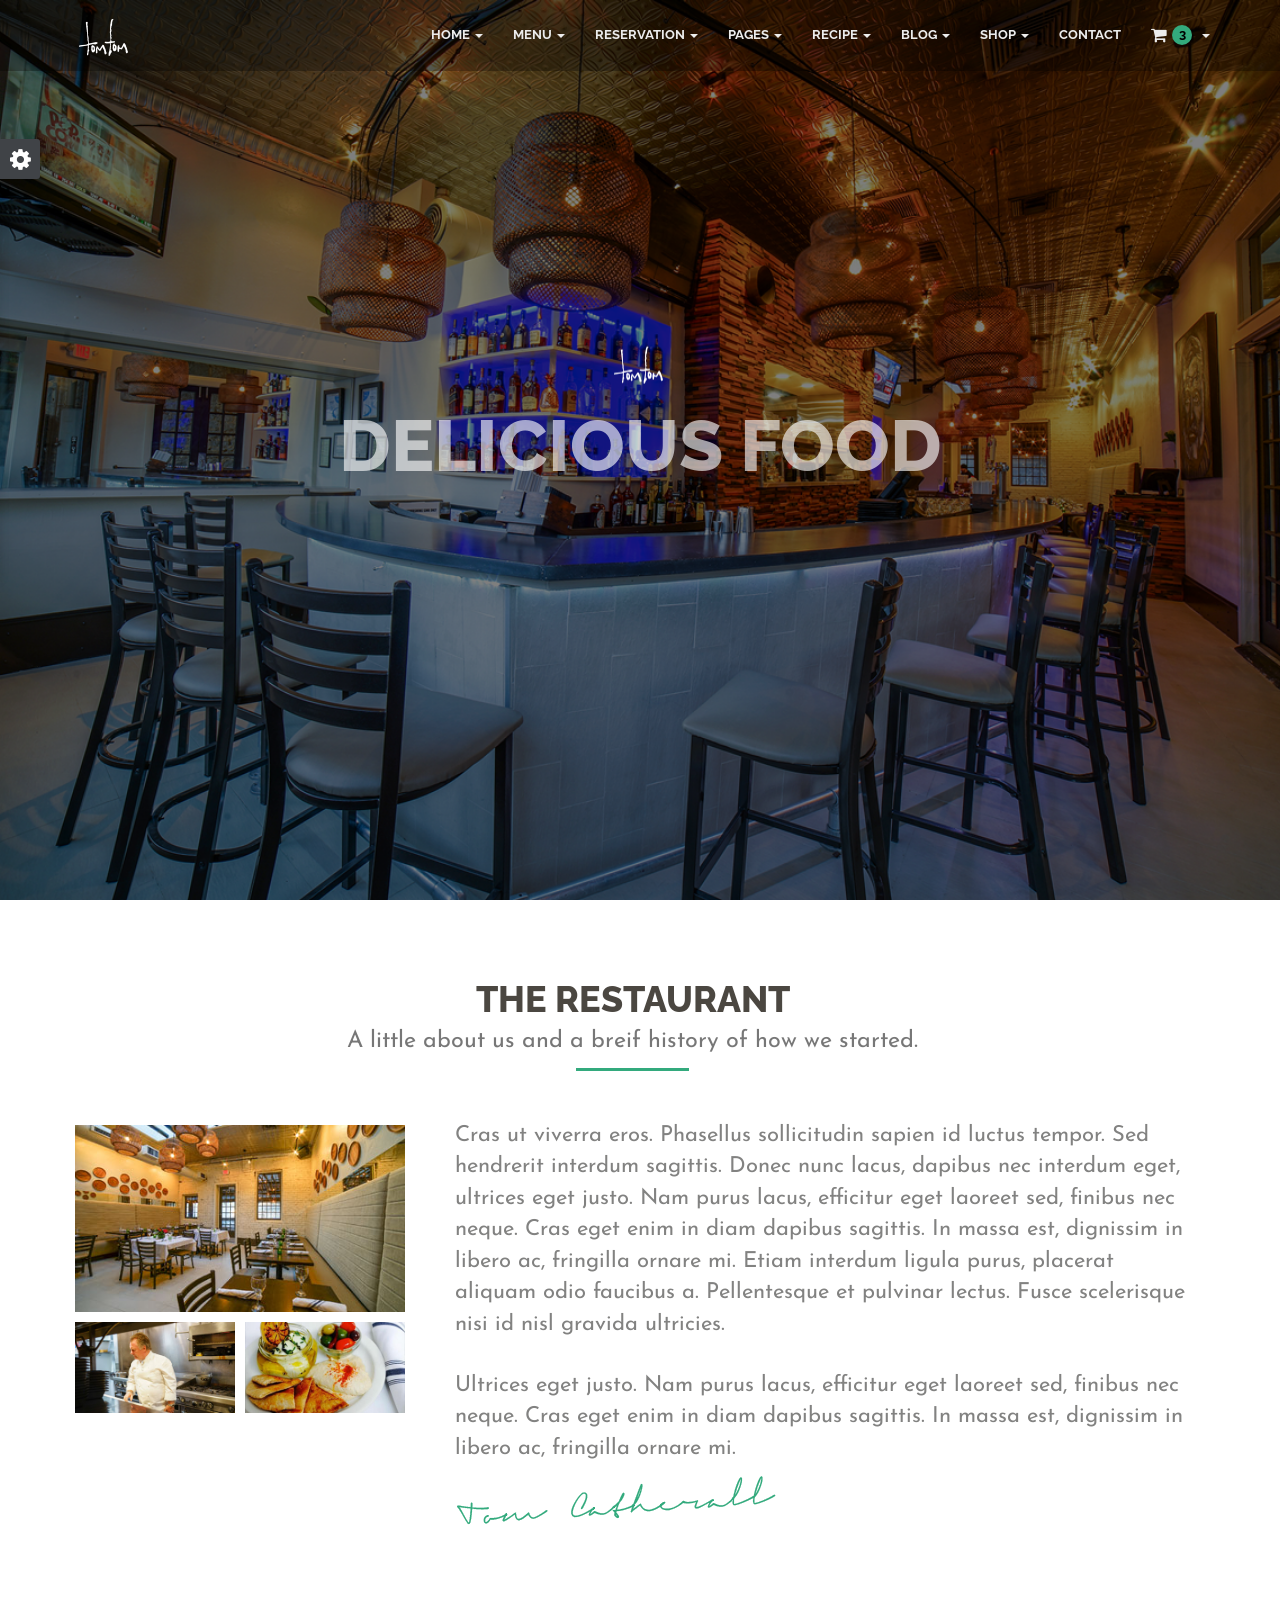
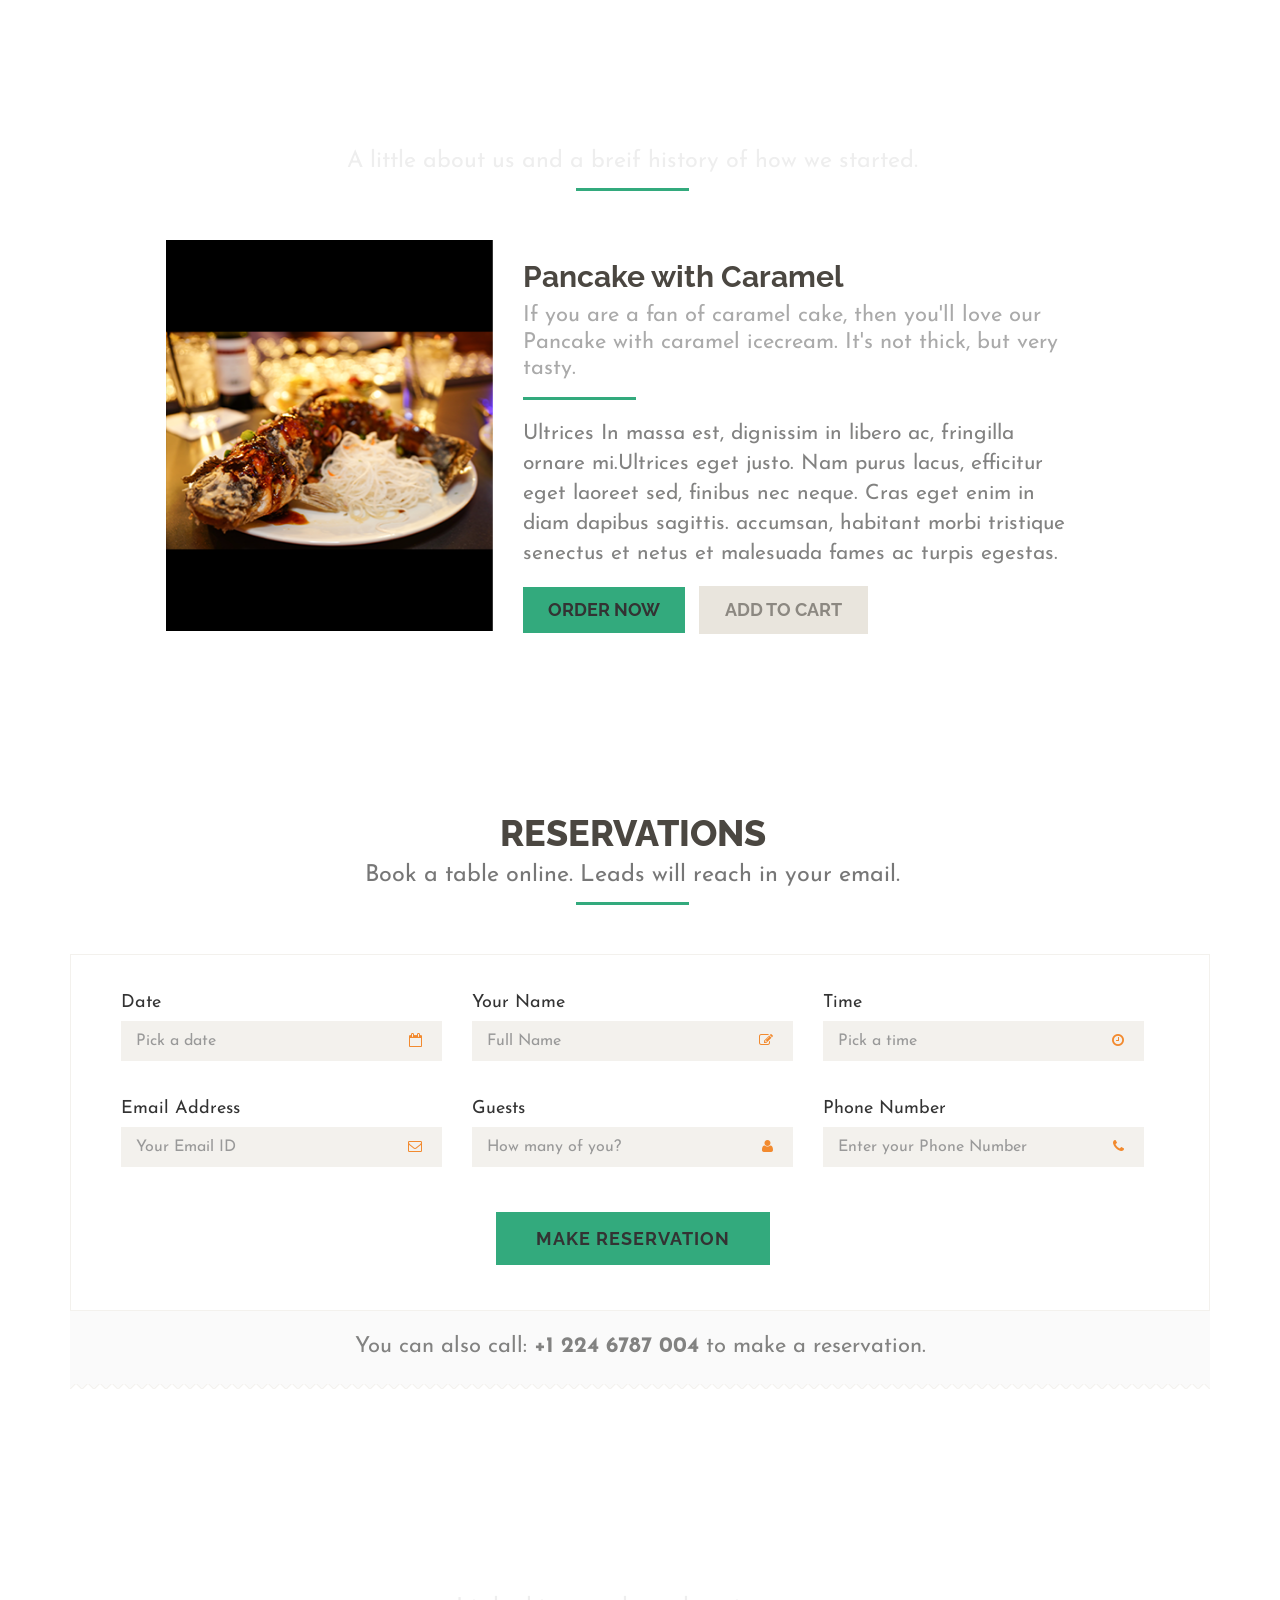
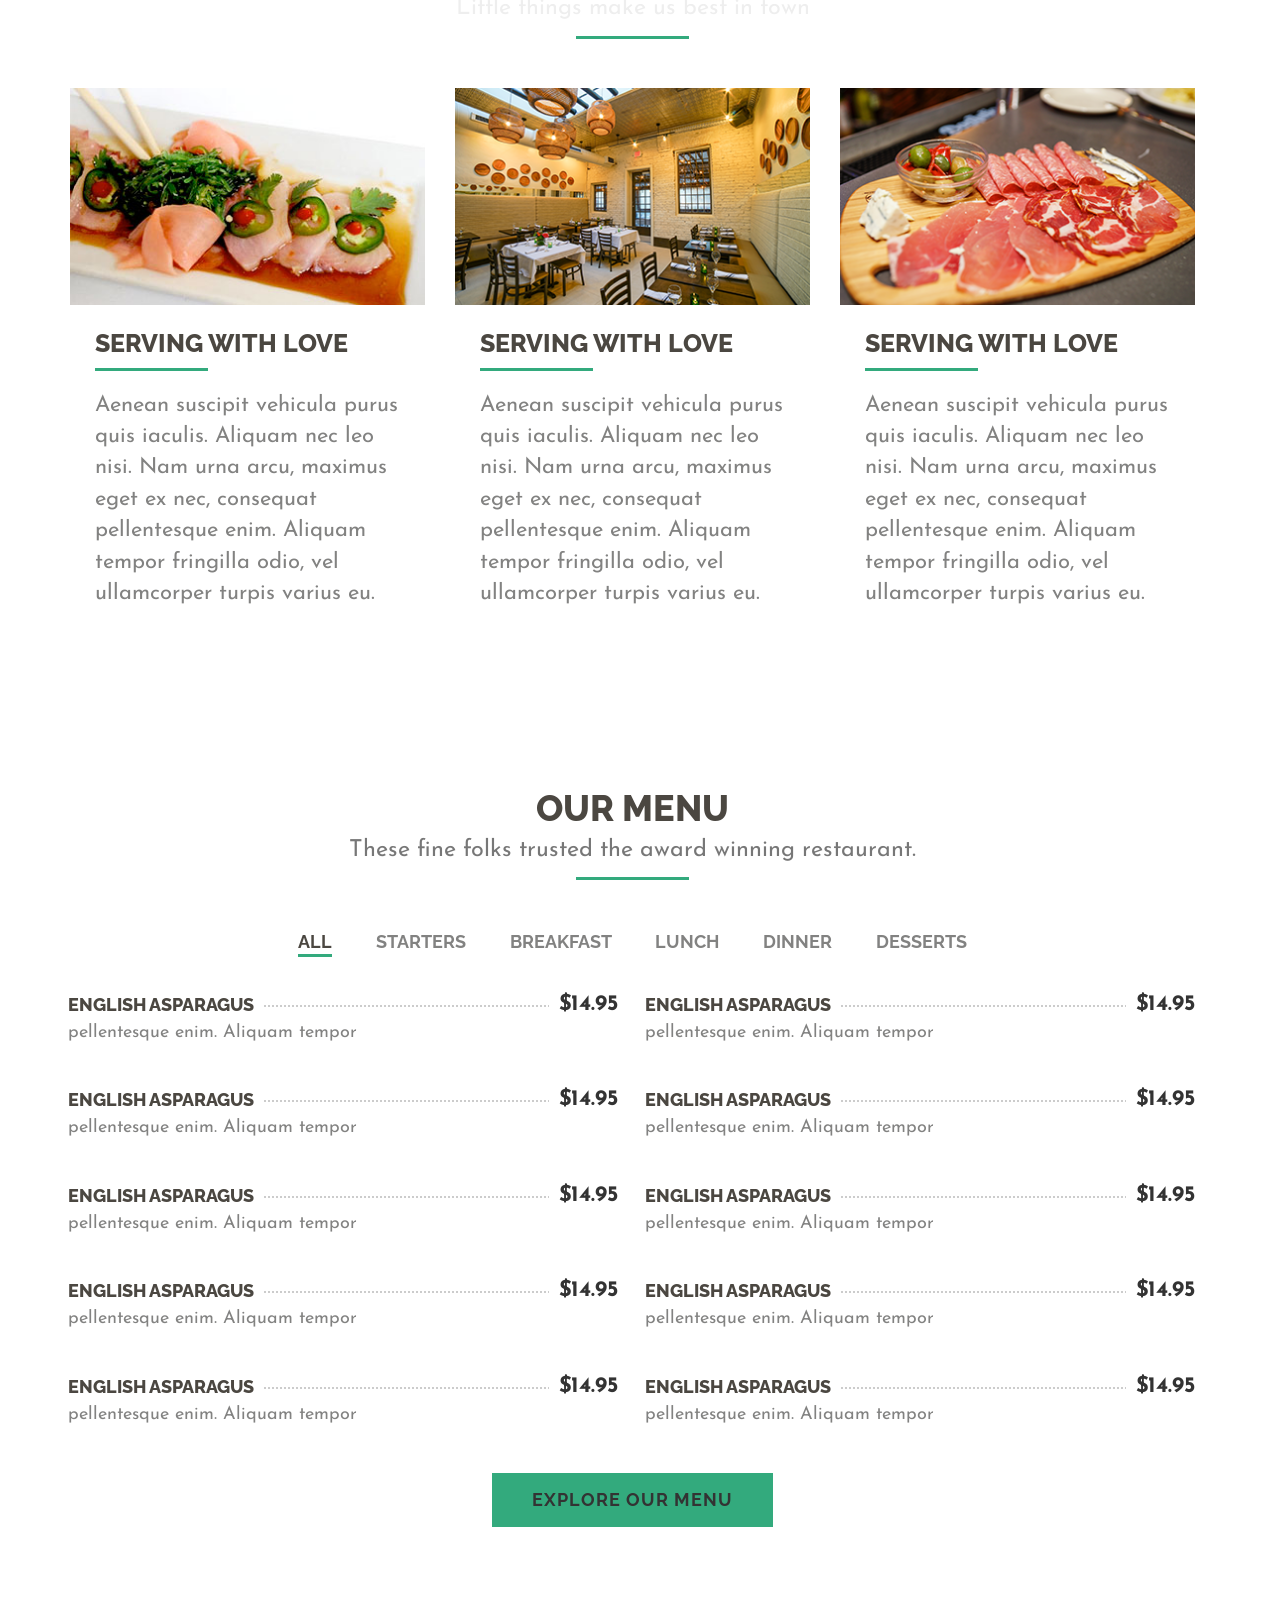
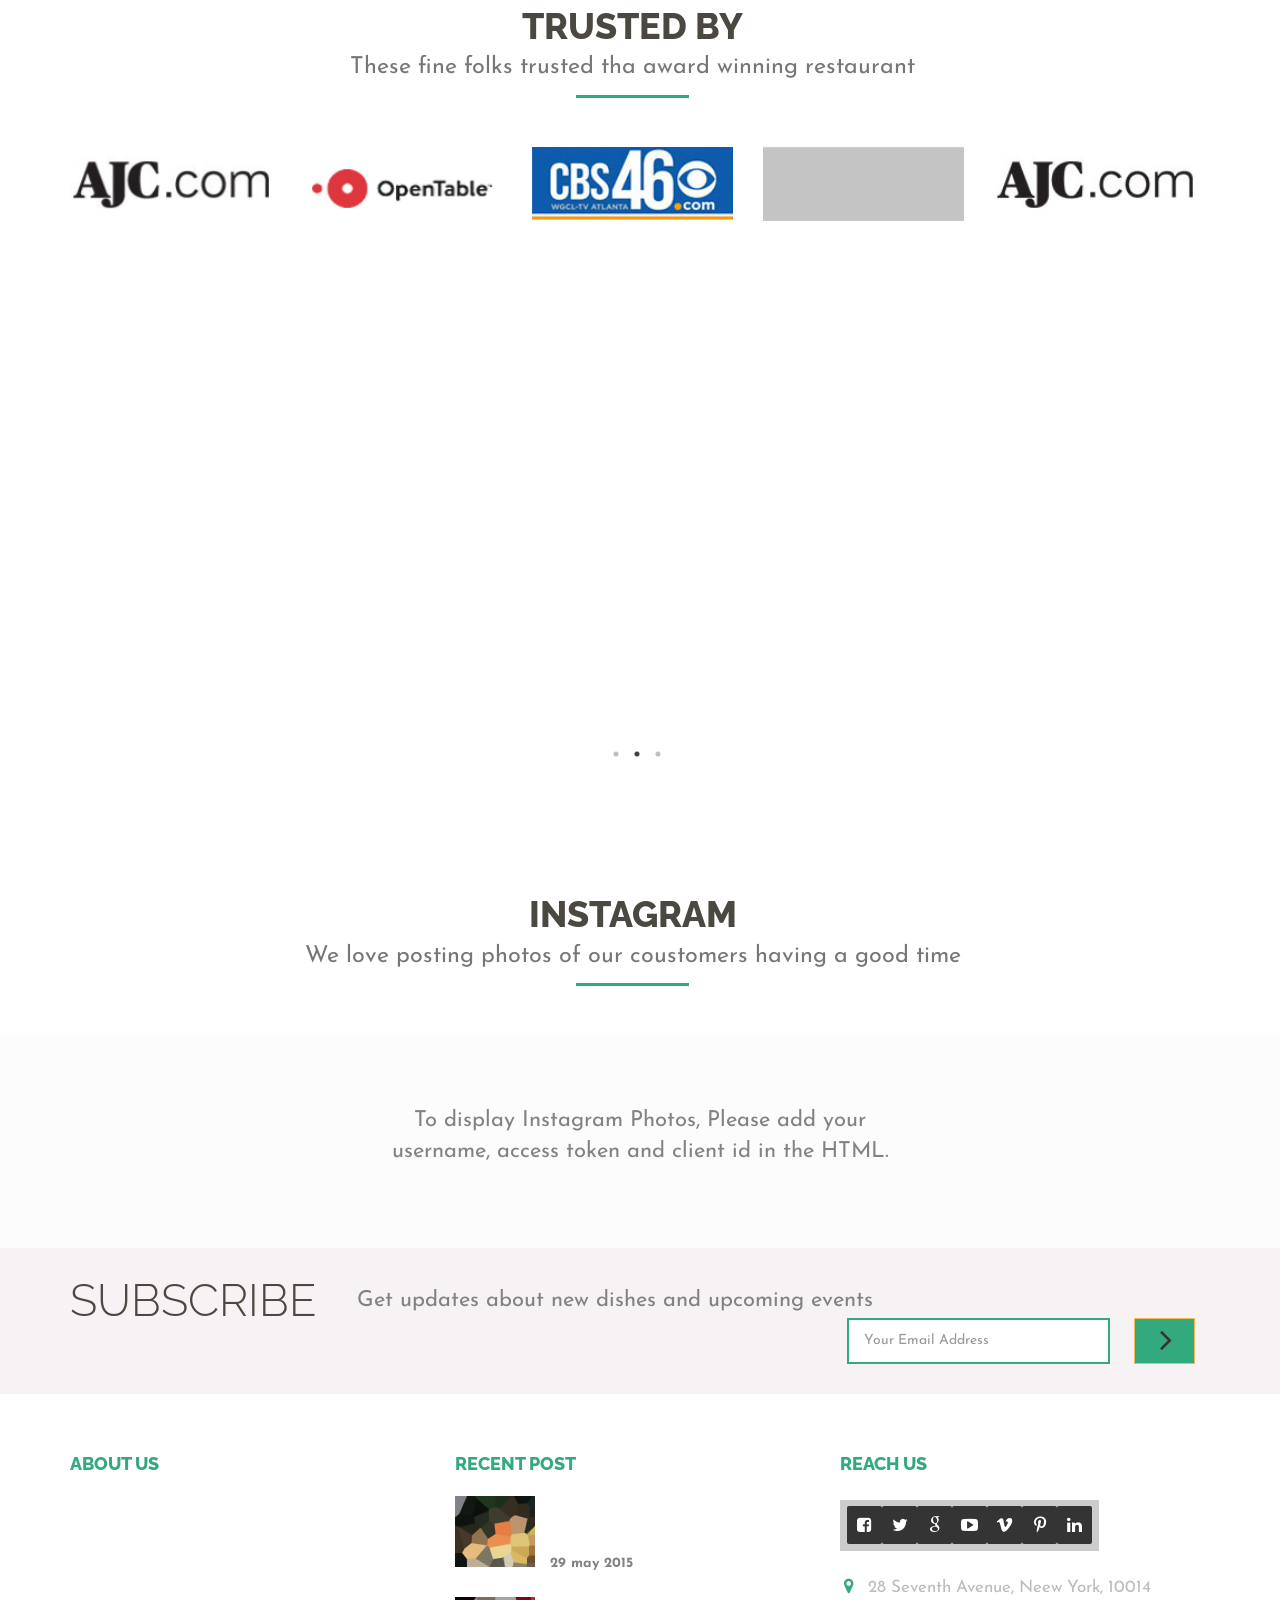
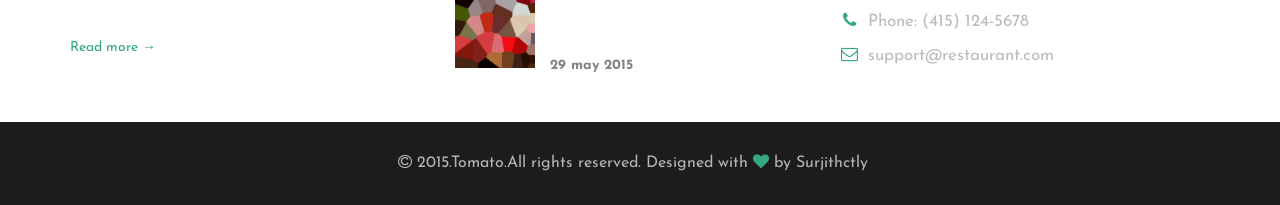
<file: index_parallax.html>
<!DOCTYPE html>
<html lang="en">

<head>
    <meta charset="utf-8">
    <title>Tomato Responsive Restaurant HTML5 Template</title>
    <meta name="author" content="Surjith S M">

    <!-- SEO -->
    <meta name="description" content="Tomato is a Responsive HTML5 Template for Restaurants and food related services.">
    <meta name="keywords" content="tomato, responsive, html5, restaurant, template, food, reservation">

    <!-- Favicons -->
    <link rel="shortcut icon" href="img/favicon.ico">

    <!-- Responsive Tag -->
    <meta name="viewport" content="width=device-width">

    <!-- CSS Files -->
    <link rel="stylesheet" href="css/bootstrap.min.css">
    <link rel="stylesheet" href="css/font-awesome/css/font-awesome.css">
    <link rel="stylesheet" href="css/plugin.css">
    <link rel="stylesheet" href="js/vendor/vegas/vegas.min.css">
    <link rel="stylesheet" href="css/main.css">

    <!--[if lt IE 9]>
            <script src="js/vendor/html5-3.6-respond-1.4.2.min.js"></script>
        <![endif]-->
</head>

<body id="intro4">
    <!--[if lt IE 8]>
    <p class="browserupgrade">You are using an <strong>outdated</strong> browser. Please <a href="http://browsehappy.com/">upgrade your browser</a> to improve your experience.</p>
<![endif]-->

    <!-- Preloder-->
    <div class="preloder animated">
        <div class="scoket">
            <img src="img/preloader.svg" alt="" />
        </div>
    </div>

    <div class="body">

        <!-- Navigation-->
        <nav class="navbar navbar-fixed-top">
            <div class="container">
                <div class="navbar-header">
                    <button type="button" class="navbar-toggle collapsed" data-toggle="collapse" data-target="#navbar" aria-expanded="false" aria-controls="navbar">
                        <span class="sr-only">Toggle navigation</span>
                        <span class="icon-bar"></span>
                        <span class="icon-bar"></span>
                        <span class="icon-bar"></span>
                    </button>
                    <a class="navbar-brand" href="./index.html">
                        <img src="img/nav-logo.png" alt="nav-logo">
                    </a>
                </div>
                <div id="navbar" class="navbar-collapse collapse">
                    <ul class="nav navbar-nav navbar-right">
                        <li class="dropdown">
                            <a href="./index.html" class="dropdown-toggle" data-toggle="dropdown" role="button" aria-haspopup="true" aria-expanded="false">Home<span class="caret"></span></a>
                            <ul class="dropdown-menu">
                                <li><a href="./index.html">Home - Image</a></li>
                                <li><a href="./index_slider.html">Home - Header Slider</a></li>
                                <li><a href="./index_video.html">Home - Video Background</a></li>
                                <li><a href="./index_parallax.html">Home - Parallax</a></li>
                                <li><a href="./index_animation.html">Home - Scroll Animation</a></li>
                            </ul>
                        </li>
                        <li class="dropdown">
                            <a href="./menu_all.html" class="dropdown-toggle" data-toggle="dropdown" role="button" aria-haspopup="true" aria-expanded="false">Menu<span class="caret"></span></a>
                            <ul class="dropdown-menu">
                                <li><a href="./menu_list.html">Menu - List</a></li>
                                <li><a href="./menu_overlay.html">Menu - Overlay</a></li>
                                <li><a href="./menu_tile.html">Menu - Tile</a></li>
                                <li><a href="./menu_grid.html">Menu - Grid</a></li>
                                <li><a href="./menu_all.html">Menu All</a></li>
                            </ul>
                        </li>
                        <li class="dropdown">
                            <a href="./reservation.html" class="dropdown-toggle" data-toggle="dropdown" role="button" aria-haspopup="true" aria-expanded="false">Reservation<span class="caret"></span></a>
                            <ul class="dropdown-menu">
                                <li><a href="./reservation.html">Reservation</a></li>
                                <li><a href="./reservation-ot.html">Reservation - Opentable</a></li>
                            </ul>
                        </li>
                        <li class="dropdown">
                            <a href="./about.html" class="dropdown-toggle" data-toggle="dropdown" role="button" aria-haspopup="true" aria-expanded="false">Pages<span class="caret"></span></a>
                            <ul class="dropdown-menu">
                                <li><a href="./about.html">About</a></li>
                                <li><a href="./gallery.html">Gallery</a></li>
                                <li><a href="./elements.html">Shortcodes</a></li>
                                <li><a href="./shop_account.html">Login / Signup</a></li>
                                <li><a href="./404.html">404 Page</a></li>
                            </ul>

                        </li>
                        <li class="dropdown">
                            <a href="./recipe.html" class="dropdown-toggle" data-toggle="dropdown" role="button" aria-haspopup="true" aria-expanded="false">Recipe<span class="caret"></span></a>
                            <ul class="dropdown-menu">
                                <li><a href="./recipe.html">Recipe - 2Col</a></li>
                                <li><a href="./recipe_3col.html">Recipe - 3Col</a></li>
                                <li><a href="./recipe_4col.html">Recipe - 4Col</a></li>
                                <li><a href="./recipe_masonry.html">Recipe - Masonry</a></li>
                                <li>
                                    <a href="./recipe_detail-image.html">Recipe - Single <span class="caret-right"></span></a>
                                    <ul class="dropdown-menu">
                                        <li><a href="./recipe_detail-image.html">Recipe - Image</a></li>
                                        <li><a href="./recipe_detail-slider.html">Recipe - Gallery</a></li>
                                        <li><a href="./recipe_detail-video.html">Recipe - Video</a></li>
                                    </ul>
                                </li>
                            </ul>
                        </li>
                        <li class="dropdown">
                            <a href="./blog_right_sidebar.html" class="dropdown-toggle" data-toggle="dropdown" role="button" aria-haspopup="true" aria-expanded="false">Blog<span class="caret"></span></a>
                            <ul class="dropdown-menu">
                                <li><a href="./blog_right_sidebar.html">Blog - Right Sidebar</a></li>
                                <li><a href="./blog_left_sidebar.html">Blog - Left Sidebar</a></li>
                                <li><a href="./blog_fullwidth.html">Blog - Fullwidth</a></li>
                                <li><a href="./blog_masonry.html">Blog - Masonry</a></li>
                                <li>
                                    <a href="./blog_single_image.html">Blog - Single <span class="caret-right"></span></a>
                                    <ul class="dropdown-menu">
                                        <li><a href="./blog_single_image.html">Blog - Image</a></li>
                                        <li><a href="./blog_single_slider.html">Blog - Gallery</a></li>
                                        <li><a href="./blog_single_video.html">Blog - Video</a></li>
                                    </ul>
                                </li>
                            </ul>
                        </li>
                        <li class="dropdown">
                            <a href="./shop_fullwidth.html" class="dropdown-toggle" data-toggle="dropdown" role="button" aria-haspopup="true" aria-expanded="false">Shop<span class="caret"></span></a>
                            <ul class="dropdown-menu">
                                <li><a href="./shop_fullwidth.html">Shop - Full</a></li>
                                <li><a href="./shop_left_sidebar.html">Shop - Left Sidebar</a></li>
                                <li><a href="./shop_right_sidebar.html">Shop - Right Sidebar</a></li>
                                <li>
                                    <a href="./shop_single_full.html">Shop - Single <span class="caret-right"></span></a>
                                    <ul class="dropdown-menu">
                                        <li><a href="./shop_single_full.html">Shop - Full</a></li>
                                        <li><a href="./shop_single_left.html">Shop - Left Sidebar</a></li>
                                        <li><a href="./shop_single_right.html">Shop - Right Sidebar</a></li>
                                    </ul>
                                </li>
                                <li><a href="./shop_cart.html">Shop - Cart</a></li>
                                <li><a href="./shop_checkout.html">Shop - Checkout</a></li>
                                <li><a href="./shop_account.html">Shop - Account</a></li>
                                <li><a href="./shop_account_detail.html">Shop - Account Detail</a></li>
                            </ul>
                        </li>
                        <li><a href="./contact.html">Contact</a></li>
                        <li class="dropdown">
                            <a class="css-pointer dropdown-toggle" data-toggle="dropdown" role="button" aria-haspopup="true" aria-expanded="false"><i class="fa fa-shopping-cart fsc pull-left"></i><span class="cart-number">3</span><span class="caret"></span></a>
                            <div class="cart-content dropdown-menu">
                                <div class="cart-title">
                                    <h4>Shopping Cart</h4>
                                </div>
                                <div class="cart-items">
                                    <div class="cart-item clearfix">
                                        <div class="cart-item-image">
                                            <a href="./shop_single_full.html"><img src="img/cart-img1.jpg" alt="Breakfast with coffee"></a>
                                        </div>
                                        <div class="cart-item-desc">
                                            <a href="./shop_single_full.html">Breakfast with coffee</a>
                                            <span class="cart-item-price">$19.99</span>
                                            <span class="cart-item-quantity">x 2</span>
                                            <i class="fa fa-times ci-close"></i>
                                        </div>
                                    </div>
                                    <div class="cart-item clearfix">
                                        <div class="cart-item-image">
                                            <a href="./shop_single_full.html"><img src="img/cart-img2.jpg" alt="Chicken stew"></a>
                                        </div>
                                        <div class="cart-item-desc">
                                            <a href="./shop_single_full.html">Chicken stew</a>
                                            <span class="cart-item-price">$24.99</span>
                                            <span class="cart-item-quantity">x 3</span>
                                            <i class="fa fa-times ci-close"></i>
                                        </div>
                                    </div>
                                </div>
                                <div class="cart-action clearfix">
                                    <span class="pull-left checkout-price">$ 114.95</span>
                                    <a class="btn btn-default pull-right" href="./shop_cart.html">View Cart</a>
                                </div>
                            </div>
                        </li>
                    </ul>
                </div>
                <!--/.navbar-collapse -->
            </div>
        </nav>

        <!-- Home page-->
        <section class="home" data-stellar-background-ratio="0.2">
            <div class="tittle-block">
                <div class="logo">
                    <a href="./index.html">
                        <img src="img/logo.png" alt="logo">
                    </a>
                </div>
                <h1>DELICIOUS Food</h1>
                <h2>Tomato is a delitious restaurant website template</h2>
            </div>
            <div class="scroll-down">
                <a href="#about">
                    <img src="img/arrow-down.png" alt="down-arrow">
                </a>
            </div>
        </section>

        <div class="main-wrapper">
            <!-- About page-->
            <section class="about" id="about">
                <div class="container">
                    <div class="row">
                        <div class="col-md-12">
                            <div class="page-header wow fadeInDown">
                                <h1>the restaurant<small>A little about us and a breif history of how we started.</small></h1>
                            </div>
                        </div>
                    </div>
                    <div class="row wow fadeInUp">
                        <div class="col-md-4">
                            <div class="container-fluid">
                                <div class="row">
                                    <div class="col-xs-12 hidden-sm about-photo">
                                        <div class="image-thumb">
                                            <img src="img/thumb1.png" data-mfp-src="img/fullImages/pic1.jpg" class="img-responsive" alt="logo">
                                        </div>
                                    </div>
                                </div>
                                <div class="row">
                                    <div class="col-sm-6 about-photo hidden-xs">
                                        <img src="img/thumb2.png" data-mfp-src="img/fullImages/pic2.jpg" class="img-responsive" alt="logo">
                                    </div>
                                    <div class="col-sm-6 about-photo hidden-xs">
                                        <img src="img/thumb3.png" data-mfp-src="img/fullImages/pic3.jpg" class="img-responsive" alt="logo">
                                    </div>
                                </div>
                            </div>
                        </div>
                        <div class="col-md-8">
                            <p>
                                Cras ut viverra eros. Phasellus sollicitudin sapien id luctus tempor. Sed hendrerit interdum sagittis. Donec nunc lacus, dapibus nec interdum eget, ultrices eget justo. Nam purus lacus, efficitur eget laoreet sed, finibus nec neque. Cras eget enim in diam dapibus sagittis. In massa est, dignissim in libero ac, fringilla ornare mi. Etiam interdum ligula purus, placerat aliquam odio faucibus a. Pellentesque et pulvinar lectus. Fusce scelerisque nisi id nisl gravida ultricies.
                            </p>
                            <br>
                            <p>
                                Ultrices eget justo. Nam purus lacus, efficitur eget laoreet sed, finibus nec neque. Cras eget enim in diam dapibus sagittis. In massa est, dignissim in libero ac, fringilla ornare mi.
                            </p>
                            <img src="img/signature.png" alt="signature">
                        </div>
                    </div>
                </div>
            </section>

            <!-- Today's special page-->
            <section class="special fixed-bg" data-stellar-background-ratio="0.2">
                <div class="container">
                    <div class="row">
                        <div class="col-md-12">
                            <div class="page-header wow fadeInDown">
                                <h1 class="white">today's specials<small>A little about us and a breif history of how we started.</small></h1>
                            </div>
                        </div>
                    </div>
                    <div class="row wow fadeInUp">
                        <div class="col-md-offset-1 col-md-10">
                            <div class="flexslider special-slider">
                                <ul class="slides">
                                    <li>
                                        <div class="slider-img">
                                            <img src="img/thumb4.png" alt="" />
                                        </div>
                                        <div class="slider-content">
                                            <div class="page-header">
                                                <h1>Pancake with Caramel<small>If you are a fan of caramel cake, then you'll love our Pancake with caramel icecream. It's not thick, but very tasty.</small></h1>
                                            </div>
                                            <p>Ultrices In massa est, dignissim in libero ac, fringilla ornare mi.Ultrices eget justo. Nam purus lacus, efficitur eget laoreet sed, finibus nec neque. Cras eget enim in diam dapibus sagittis. accumsan, habitant morbi tristique senectus et netus et malesuada fames ac turpis egestas.</p>
                                            <a class="btn btn-default" href="./index.html" role="button">Order now</a>
                                            <a class="btn btn-secondary" href="./index.html" role="button">Add to cart</a>
                                        </div>
                                    </li>
                                    <li>
                                        <div class="slider-img">
                                            <img src="img/thumb4.png" alt="" />
                                        </div>
                                        <div class="slider-content">
                                            <div class="page-header">
                                                <h1>Pancake with Caramel<small>If you are a fan of caramel cake, then you'll love our Pancake with caramel icecream. It's not thick, but very tasty.</small></h1>
                                            </div>
                                            <p>Ultrices In massa est, dignissim in libero ac, fringilla ornare mi.Ultrices eget justo. Nam purus lacus, efficitur eget laoreet sed, finibus nec neque. Cras eget enim in diam dapibus sagittis. accumsan, habitant morbi tristique senectus et netus et malesuada fames ac turpis egestas.</p>
                                            <a class="btn btn-default" href="./index.html" role="button">Order now</a>
                                            <a class="btn btn-secondary" href="./index.html" role="button">Add to cart</a>
                                        </div>
                                    </li>
                                    <li>
                                        <div class="slider-img">
                                            <img src="img/thumb4.png" alt="" />
                                        </div>
                                        <div class="slider-content">
                                            <div class="page-header">
                                                <h1>Pancake with Caramel<small>If you are a fan of caramel cake, then you'll love our Pancake with caramel icecream. It's not thick, but very tasty.</small></h1>
                                            </div>
                                            <p>Ultrices In massa est, dignissim in libero ac, fringilla ornare mi.Ultrices eget justo. Nam purus lacus, efficitur eget laoreet sed, finibus nec neque. Cras eget enim in diam dapibus sagittis. accumsan, habitant morbi tristique senectus et netus et malesuada fames ac turpis egestas.</p>
                                            <a class="btn btn-default" href="./index.html" role="button">Order now</a>
                                            <a class="btn btn-secondary" href="./index.html" role="button">Add to cart</a>
                                        </div>
                                    </li>
                                </ul>
                                <div class="direction-nav hidden-sm">
                                    <div class="next">
                                        <a><img src="img/right-arrow.png" alt="" /></a>
                                    </div>
                                    <div class="prev">
                                        <a><img src="img/left-arrow.png" alt="" /></a>
                                    </div>
                                </div>
                            </div>
                        </div>
                    </div>
                </div>
            </section>

            <!-- Reservations page-->
            <section class="reservation">
                <div class="container">
                    <div class="row">
                        <div class="col-md-12">
                            <div class="page-header wow fadeInDown">
                                <h1>Reservations<small>Book a table online. Leads will reach in your email.</small></h1>
                            </div>
                        </div>
                    </div>
                    <div class="reservation-form wow fadeInUp">
                        <div class="row">
                            <div class="col-md-4 col-sm-6">
                                <div class="form-group">
                                    <label>Date</label>
                                    <input type="text" class="form-control" id="datepicker" placeholder="Pick a date">
                                    <i class="fa fa-calendar-o"></i>
                                </div>
                            </div>
                            <div class="col-md-4 col-sm-6">
                                <div class="form-group">
                                    <label>Your Name</label>
                                    <input type="text" class="form-control" placeholder="Full Name">
                                    <i class="fa fa-pencil-square-o"></i>
                                </div>
                            </div>
                            <div class="col-md-4 col-sm-6">
                                <div class="form-group">
                                    <label>Time</label>
                                    <input type="text" class="form-control" id="timepicker" placeholder="Pick a time">
                                    <i class="fa fa-clock-o"></i>
                                </div>
                            </div>
                            <div class="col-md-4 col-sm-6">
                                <div class="form-group">
                                    <label>Email Address</label>
                                    <input type="email" class="form-control" placeholder="Your Email ID">
                                    <i class="fa fa-envelope-o"></i>
                                </div>
                            </div>
                            <div class="col-md-4 col-sm-6">
                                <div class="form-group">
                                    <label>Guests</label>
                                    <input class="form-control" type="number" placeholder="How many of you?">
                                    <i class="fa fa-user"></i>
                                </div>
                            </div>
                            <div class="col-md-4 col-sm-6">
                                <div class="form-group">
                                    <label>Phone Number</label>
                                    <input type="text" class="form-control" placeholder="Enter your Phone Number">
                                    <i class="fa fa-phone"></i>
                                </div>
                            </div>
                            <div class="col-md-12 col-sm-12">
                                <div class="reservation-btn">
                                    <a class="btn btn-default btn-lg" role="button">Make Reservation</a>
                                </div>
                            </div>
                        </div>
                    </div>
                    <div class="reservation-footer">
                        <p>You can also call: <strong>+1 224 6787 004</strong> to make a reservation.</p>
                        <span></span>
                    </div>
                </div>
            </section>

            <!-- Our features-->
            <section class="features fixed-bg" data-stellar-background-ratio="0.2">
                <div class="container">
                    <div class="row">
                        <div class="col-md-12">
                            <div class="page-header wow fadeInDown">
                                <h1 class="white">Our features<small>Little things make us best in town</small></h1>
                            </div>
                        </div>
                    </div>
                    <div class="row wow fadeInUp">
                        <div class="col-md-4 col-sm-6">
                            <div class="features-tile">
                                <div class="features-img">
                                    <img src="img/thumb5.png" alt="" />
                                </div>
                                <div class="features-content">
                                    <div class="page-header">
                                        <h1>Serving with love</h1>
                                    </div>
                                    <p>Aenean suscipit vehicula purus quis iaculis. Aliquam nec leo nisi. Nam urna arcu, maximus eget ex nec, consequat pellentesque enim. Aliquam tempor fringilla odio, vel ullamcorper turpis varius eu.</p>
                                </div>
                            </div>
                        </div>
                        <div class="col-md-4 col-sm-6">
                            <div class="features-tile">
                                <div class="features-img">
                                    <img src="img/thumb6.png" alt="" />
                                </div>
                                <div class="features-content">
                                    <div class="page-header">
                                        <h1>Serving with love</h1>
                                    </div>
                                    <p>Aenean suscipit vehicula purus quis iaculis. Aliquam nec leo nisi. Nam urna arcu, maximus eget ex nec, consequat pellentesque enim. Aliquam tempor fringilla odio, vel ullamcorper turpis varius eu.</p>
                                </div>
                            </div>
                        </div>
                        <div class="col-md-4 col-sm-6">
                            <div class="features-tile">
                                <div class="features-img">
                                    <img src="img/thumb7.png" alt="" />
                                </div>
                                <div class="features-content">
                                    <div class="page-header">
                                        <h1>Serving with love</h1>
                                    </div>
                                    <p>Aenean suscipit vehicula purus quis iaculis. Aliquam nec leo nisi. Nam urna arcu, maximus eget ex nec, consequat pellentesque enim. Aliquam tempor fringilla odio, vel ullamcorper turpis varius eu.</p>
                                </div>
                            </div>
                        </div>
                        <div class="col-md-4 col-sm-6 visible-sm">
                            <div class="features-tile">
                                <div class="features-img">
                                    <img src="img/thumb5.png" alt="" />
                                </div>
                                <div class="features-content">
                                    <div class="page-header">
                                        <h1>Serving with love</h1>
                                    </div>
                                    <p>Aenean suscipit vehicula purus quis iaculis. Aliquam nec leo nisi. Nam urna arcu, maximus eget ex nec, consequat pellentesque enim. Aliquam tempor fringilla odio, vel ullamcorper turpis varius eu.</p>
                                </div>
                            </div>
                        </div>
                    </div>
                </div>
            </section>

            <!-- menu-->
            <section class="menu">
                <div class="container">
                    <div class="row">
                        <div class="col-md-12">
                            <div class="page-header wow fadeInDown">
                                <h1>Our menu<small>These fine folks trusted the award winning restaurant.</small></h1>
                            </div>
                        </div>
                    </div>
                    <div class="food-menu wow fadeInUp">
                        <div class="row">
                            <div class="col-md-12">
                                <div class="menu-tags">
                                    <span data-filter="*" class="tagsort-active">All</span>
                                    <span data-filter=".starter">starters</span>
                                    <span data-filter=".breakfast">breakfast</span>
                                    <span data-filter=".lunch">lunch</span>
                                    <span data-filter=".dinner">dinner</span>
                                    <span data-filter=".desserts">desserts</span>
                                </div>
                            </div>
                        </div>
                        <div class="row menu-items">
                            <div class="menu-item col-sm-6 col-xs-12 starter dinner desserts">
                                <div class="clearfix menu-wrapper">
                                    <h4>English asparagus</h4>
                                    <span class="price">$14.95</span>
                                    <div class="dotted-bg"></div>
                                </div>
                                <p>pellentesque enim. Aliquam tempor</p>
                            </div>
                            <div class="menu-item col-sm-6 col-xs-12 starter">
                                <div class="clearfix menu-wrapper">
                                    <h4>English asparagus</h4>
                                    <span class="price">$14.95</span>
                                    <div class="dotted-bg"></div>
                                </div>
                                <p>pellentesque enim. Aliquam tempor</p>
                            </div>
                            <div class="menu-item col-sm-6 col-xs-12 breakfast desserts starter">
                                <div class="clearfix menu-wrapper">
                                    <h4>English asparagus</h4>
                                    <span class="price">$14.95</span>
                                    <div class="dotted-bg"></div>
                                </div>
                                <p>pellentesque enim. Aliquam tempor</p>
                            </div>
                            <div class="menu-item col-sm-6 col-xs-12 breakfast">
                                <div class="clearfix menu-wrapper">
                                    <h4>English asparagus</h4>
                                    <span class="price">$14.95</span>
                                    <div class="dotted-bg"></div>
                                </div>
                                <p>pellentesque enim. Aliquam tempor</p>
                            </div>
                            <div class="menu-item col-sm-6 col-xs-12 lunch starter breakfast">
                                <div class="clearfix menu-wrapper">
                                    <h4>English asparagus</h4>
                                    <span class="price">$14.95</span>
                                    <div class="dotted-bg"></div>
                                </div>
                                <p>pellentesque enim. Aliquam tempor</p>
                            </div>
                            <div class="menu-item col-sm-6 col-xs-12 lunch">
                                <div class="clearfix menu-wrapper">
                                    <h4>English asparagus</h4>
                                    <span class="price">$14.95</span>
                                    <div class="dotted-bg"></div>
                                </div>
                                <p>pellentesque enim. Aliquam tempor</p>
                            </div>
                            <div class="menu-item col-sm-6 col-xs-12 dinner breakfast lunch">
                                <div class="clearfix menu-wrapper">
                                    <h4>English asparagus</h4>
                                    <span class="price">$14.95</span>
                                    <div class="dotted-bg"></div>
                                </div>
                                <p>pellentesque enim. Aliquam tempor</p>
                            </div>
                            <div class="menu-item col-sm-6 col-xs-12 dinner">
                                <div class="clearfix menu-wrapper">
                                    <h4>English asparagus</h4>
                                    <span class="price">$14.95</span>
                                    <div class="dotted-bg"></div>
                                </div>
                                <p>pellentesque enim. Aliquam tempor</p>
                            </div>
                            <div class="menu-item col-sm-6 col-xs-12 desserts lunch dinner">
                                <div class="clearfix menu-wrapper">
                                    <h4>English asparagus</h4>
                                    <span class="price">$14.95</span>
                                    <div class="dotted-bg"></div>
                                </div>
                                <p>pellentesque enim. Aliquam tempor</p>
                            </div>
                            <div class="menu-item col-sm-6 col-xs-12 desserts">
                                <div class="clearfix menu-wrapper">
                                    <h4>English asparagus</h4>
                                    <span class="price">$14.95</span>
                                    <div class="dotted-bg"></div>
                                </div>
                                <p>pellentesque enim. Aliquam tempor</p>
                            </div>
                        </div>
                        <div class="row">
                            <div class="col-md-12">
                                <div class="menu-btn">
                                    <a class="btn btn-default btn-lg" href="./menu_all.html" role="button">Explore our menu</a>
                                </div>
                            </div>
                        </div>
                    </div>
                </div>
            </section>

            <!-- Trusted BY-->
            <section class="trusted">
                <div class="container">
                    <div class="row">
                        <div class="col-md-12">
                            <div class="page-header wow fadeInDown">
                                <h1>Trusted By<small>These fine folks trusted tha award winning restaurant</small></h1>
                            </div>
                        </div>
                    </div>
                    <div class="row wow fadeInUp">
                        <div class="col-md-12">
                            <div class="trusted-sponsors">
                                <div class="item">
                                    <a href="./index.html">
                                        <img src="img/sponsor/foodsquare.png" alt="sponsors">
                                    </a>
                                </div>
                                <div class="item">
                                    <a href="./index.html">
                                        <img src="img/sponsor/opentable.png" alt="sponsors">
                                    </a>
                                </div>
                                <div class="item">
                                    <a href="./index.html">
                                        <img src="img/sponsor/tripadvisor.png" alt="sponsors">
                                    </a>
                                </div>
                                <div class="item">
                                    <a href="./index.html">
                                        <img src="img/sponsor/zomato.png" alt="sponsors">
                                    </a>
                                </div>
                                <div class="item">
                                    <a href="./index.html">
                                        <img src="img/sponsor/foodsquare.png" alt="sponsors">
                                    </a>
                                </div>
                                <div class="item">
                                    <a href="./index.html">
                                        <img src="img/sponsor/opentable.png" alt="sponsors">
                                    </a>
                                </div>
                                <div class="item">
                                    <a href="./index.html">
                                        <img src="img/sponsor/tripadvisor.png" alt="sponsors">
                                    </a>
                                </div>
                                <div class="item">
                                    <a href="./index.html">
                                        <img src="img/sponsor/zomato.png" alt="sponsors">
                                    </a>
                                </div>
                            </div>
                        </div>
                    </div>
                </div>

                <!-- Quotes section-->
                <div class="trusted-quote fixed-bg" data-stellar-background-ratio="0.2">

                    <div class="container">
                        <div class="row">
                            <div class="col-md-offset-1 col-md-10">
                                <div class="trusted-slider">
                                    <ul class="slides">
                                        <li>
                                            <img src="img/quote.png" alt="quote">
                                            <p class="quote-body">The world’s a big, big stage for this notorious deli smack in the middle of the theatre district, infamously famous for its over-the-top corned beef and pastrami sandwiches, chopped liver, blintzes, celebrities, salami, smoked fish and New York’s finest cheesecake.</p>
                                            <p class="quote-author">Anthony Reed, <span>New York</span></p>
                                        </li>
                                        <li>
                                            <img src="img/quote.png" alt="quote">
                                            <p class="quote-body">You might not find dragon meat on the menu, but you’ll find pretty much anything else that walks, swims or flies, cooked up in more ways than there are people in the Guangdong province. This Midtown mainstay has a 20-year history of delivering mouth-watering and Cantonese style chow.</p>
                                            <p class="quote-author">Gemma Arterton, <span>Bay Area</span></p>
                                        </li>
                                        <li>
                                            <img src="img/quote.png" alt="quote">
                                            <p class="quote-body">This NYC historical landmark in the heart of the Theatre District has been serving up suds and down home pub food since 1892, surviving prohibition by renting the front of its then Rockefeller Center façade to Greek florists, while the Hurley brothers ran a speak-easy in back.</p>
                                            <p class="quote-author">Zachary Burton, <span>Sanfransisco</span></p>
                                        </li>
                                    </ul>
                                </div>
                            </div>
                        </div>
                    </div>
                </div>
            </section>

            <section class="instagram">
                <div class="container">
                    <div class="row">
                        <div class="col-md-12">
                            <div class="page-header wow fadeInDown">
                                <h1>Instagram<small>We love posting photos of our coustomers having a good time</small></h1>
                            </div>
                        </div>
                    </div>
                </div>

                <!-- instafeed div-->
                <!-- Change your settings in the data- attributes (See documentation for help) -->
                <div id="instafeed" data-username="YOUR_INSTAGRAM_USERNAME_HERE" data-access-token="YOUR_INSTAGRAM_ACCESS_TOKEN_HERE" data-client-id="YOUR_INSTAGRAM_CLIENT_ID_HERE">
            </section>

            <!-- subscribe -->
            <section class="subscribe">
                <div class="container">
                    <div class="row">
                        <div class="col-md-12">
                            <h1>Subscribe</h1>
                            <p>Get updates about new dishes and upcoming events</p>
                            <form class="form-inline" action="php/subscribe.php" id="invite" method="POST">
                                <div class="form-group">
                                    <input class="e-mail form-control" name="email" id="address" type="email" placeholder="Your Email Address" required>
                                </div>
                                <button type="submit" class="btn btn-default">
                                    <i class="fa fa-angle-right"></i>
                                </button>
                            </form>

                        </div>
                    </div>
                </div>
            </section>

            <!-- Footer-->
            <section class="footer fixed-bg" data-stellar-background-ratio="0.2">
                <div class="container">
                    <div class="row">
                        <div class="col-md-4 col-sm-12">
                            <h1>About us</h1>
                            <p>Duis leo justo, condimentum at purus eu,Aenean sed dolor sem. Etiam massa libero, auctor vitae egestas et, accumsan quis nunc.Duis leo justo, condimentum at purus eu, posuere pretium tellus.</p>
                            <a href="./about.html">Read more &rarr;</a>
                        </div>
                        <div class="col-md-4  col-sm-6">
                            <h1>Recent post</h1>
                            <div class="footer-blog clearfix">
                                <a href="./blog_right_sidebar.html">
                                    <img src="img/thumb8.png" class="img-responsive footer-photo" alt="blog photos">
                                    <p class="footer-blog-text">Hand picked ingredients for our best customers</p>
                                    <p class="footer-blog-date">29 may 2015</p>
                                </a>
                            </div>
                            <div class="footer-blog clearfix last">
                                <a href="./blog_right_sidebar.html">
                                    <img src="img/thumb9.png" class="img-responsive footer-photo" alt="blog photos">
                                    <p class="footer-blog-text">Daily special foods that you will going to love</p>
                                    <p class="footer-blog-date">29 may 2015</p>
                                </a>
                            </div>
                        </div>

                        <div class="col-md-4  col-sm-6">
                            <h1>Reach us</h1>
                            <div class="footer-social-icons">
                                <a href="http://www.facebook.com">
                                    <i class="fa fa-facebook-square"></i>
                                </a>
                                <a href="http://www.twitter.com">
                                    <i class="fa fa-twitter"></i>
                                </a>
                                <a href="http://plus.google.com">
                                    <i class="fa fa-google"></i>
                                </a>
                                <a href="http://www.youtube.com">
                                    <i class="fa fa-youtube-play"></i>
                                </a>
                                <a href="http://www.vimeo.com">
                                    <i class="fa fa-vimeo"></i>
                                </a>
                                <a href="http://www.pinterest.com">
                                    <i class="fa fa-pinterest-p"></i>
                                </a>
                                <a href="http://www.linkedin.com">
                                    <i class="fa fa-linkedin"></i>
                                </a>
                            </div>
                            <div class="footer-address">
                                <p><i class="fa fa-map-marker"></i>28 Seventh Avenue, Neew York, 10014</p>
                                <p><i class="fa fa-phone"></i>Phone: (415) 124-5678</p>
                                <p><i class="fa fa-envelope-o"></i>support@restaurant.com</p>
                            </div>
                        </div>
                    </div>
                </div>

                <!-- Footer - Copyright -->
                <div class="footer-copyrights">
                    <div class="container">
                        <div class="row">
                            <div class="col-md-12">
                                <p><i class="fa fa-copyright"></i> 2015.Tomato.All rights reserved. Designed with <i class="fa fa-heart primary-color"></i> by Surjithctly</p>
                            </div>
                        </div>
                    </div>
                </div>
            </section>
            </div>

        </div>

        <!-- STYLE SWITCHER 
============================================= -->
        <div class="b-settings-panel">
            <div class="settings-section">
                <span>
        Boxed 
        </span>
                <div class="b-switch">
                    <div class="switch-handle"></div>
                </div>
                <span>
        Wide 
        </span>
            </div>
            <hr class="dashed" style="margin: 15px 0px;">
            <h5>Main Background</h5>
            <div class="settings-section bg-list">
                <div class="bg-wood_pattern"></div>
                <div class="bg-shattered"></div>
                <div class="bg-vichy"></div>
                <div class="bg-random-grey-variations"></div>
                <div class="bg-irongrip"></div>
                <div class="bg-gplaypattern"></div>
                <div class="bg-diamond_upholstery"></div>
                <div class="bg-denim"></div>
                <div class="bg-crissXcross"></div>
                <div class="bg-climpek"></div>
            </div>
            <hr class="dashed" style="margin: 15px 0px;">
            <h5>Color Scheme</h5>
            <div class="settings-section color-list">
                <div data-src="css/themes/blue.css" style="background: #45b5f5"></div>
                <div data-src="css/themes/brown.css" style="background: #dc8068"></div>
                <div data-src="css/themes/cyan.css" style="background: #00becc"></div>
                <div data-src="css/themes/green.css" style="background: #5bb75b"></div>
                <div data-src="css/themes/orange.css" style="background: #ff7149"></div>
                <div data-src="css/themes/pink.css" style="background: #fba1a1"></div>
                <div data-src="css/themes/red.css" style="background: #dc3522"></div>
                <div data-src="css/themes/yellow.css" style="background: #fdb813"></div>
            </div>

            <a data-src="css/style.css" class="reset"><span class="bg-wood_pattern">Reset</span></a>

            <div class="btn-settings"></div>
        </div>
        <!-- END STYLE SWITCHER 
============================================= -->

        <!-- Javascript -->
        <script src="js/vendor/jquery-1.11.2.min.js"></script>
        <script src="js/vendor/bootstrap.min.js"></script>
        <script src="js/vendor/jquery.flexslider-min.js"></script>
        <script src="js/vendor/spectragram.js"></script>
        <script src="js/vendor/owl.carousel.min.js"></script>
        <script src="js/vendor/velocity.min.js"></script>
        <script src="js/vendor/velocity.ui.min.js"></script>
        <script src="js/vendor/bootstrap-datepicker.min.js"></script>
        <script src="js/vendor/bootstrap-clockpicker.min.js"></script>
        <script src="js/vendor/jquery.magnific-popup.min.js"></script>
        <script src="js/vendor/isotope.pkgd.min.js"></script>
        <script src="js/vendor/slick.min.js"></script>
        <script src="js/vendor/wow.min.js"></script>
        <script src="js/animation.js"></script>
        <script src="js/vendor/vegas/vegas.min.js"></script>
        <script src="js/vendor/jquery.mb.YTPlayer.js"></script>
        <script src="js/vendor/jquery.stellar.js"></script>
        <script src="js/main.js"></script>
        <script src="js/vendor/mc/jquery.ketchup.all.min.js"></script>
        <script src="js/vendor/mc/main.js"></script>

</body>

</html>
</file>
<file: css/main.css>
/*

Style   : Tomato Restaurant CSS
Version : 1.0
Author  : Surjith S M
URI     : http://themeforest.net/user/surjithctly


TABLE OF CONTENTS 
---------------------------------------------------

    • Global Styles
    • Forms & Buttons
    • Navbar
        • Dropdown menu
        • Cart Dropdown
    • Footer
    • Preloader
    • Sections
        • Home
        • About
        • Special
        • Reservation
            • Date Picker
            • Clock Picker
        • Features
        • Menu
        • Partner Logos
        • Subscribe
        • Page Header
    • About page
        • Services list
        • Our Team
    • Menu page
        • Menu Overlay
    • Contact Form
    • Gallery
    • Recipe
        • Featured Recipe
        • Recipe Single
            • Ingredients
            • Progress bar
            • Video
    • Blog
        • Pagination
        • Sidebar
        • Comments
    • Shop
        • Products
        • Cart page
        • Billing
        • Shop Single
            • Nav Tabs
            • Rating
    • Media Queries
        • less than 992px
        • less than 767px
        • less than 480px
    • Open Table
    • Slider
    • magnific Popup
    • Shortcodes
        • Alerts
        • Tabs
        • Pricing
    • Intro
    • Accordion


    */


/* ================================================
   Global Styles
   ================================================ */

@import 'settings-panel.css';
@import url(https://fonts.googleapis.com/css?family=Raleway:900,800,700,600,400,300,200,100);
@import url(https://fonts.googleapis.com/css?family=Josefin+Sans:700,600,400);
h1,
h2,
h3,
h4,
h5,
h6,
.h1,
.h2,
.h3,
.h4,
.h5,
.h6 {
    font-family: "Raleway", sans-serif;
    text-transform: uppercase;
    color: #4b4741;
    text-align: center;
    font-weight: 800;
}

.small,
small {
    font-family: "Josefin Sans", sans-serif;
    font-weight: 700;
    display: block !important;
    text-transform: none;
    text-align: center;
    margin: 10px 0px 15px 0px;
}

.white {
    color: #ffffff;
}

.white .small,
.white small {
    color: #eee;
}

.black {
    color: #4b4741;
}

.page-header {
    border: none;
    margin: 80px 0 40px;
}

.page-header:after {
    content: "";
    display: block;
    position: relative;
    height: 3px;
    width: 113px;
    background-color: #33aa7d;
    margin: 0px auto;
}

p {
    font-family: "Josefin Sans", sans-serif;
    color: #828281;
    font-size: 22px;
}

a,
a:hover {
    text-decoration: none;
}

html {
    text-rendering: optimizeLegibility !important;
    -webkit-font-smoothing: antialiased !important;
}

.primary-color {
    color: #33aa7d;
}


/* Vertical Rhythm */

.vertical-space {
    margin: 20px 0;
}

.horizontal-space {
    margin: 0 20px;
}

.left-space {
    margin-left: 20px;
}

.right-space {
    margin-right: 20px;
}

.top-space {
    margin-top: 20px;
}

.bottom-space {
    margin-bottom: 20px;
}

.no-top-space {
    margin-top: 0;
}

.no-bottom-space {
    margin-bottom: 0;
}

.no-left-space {
    margin-left: 0;
}

.no-right-space {
    margin-right: 0;
}


/* lg - large */

.vertical-space-lg {
    margin: 40px 0;
}

.horizontal-space-lg {
    margin: 0 40px;
}

.left-space-lg {
    margin-left: 40px;
}

.right-space-lg {
    margin-right: 40px;
}

.top-space-lg {
    margin-top: 40px;
}

.bottom-space-lg {
    margin-bottom: 40px;
}


/* xl - Extra large */

.vertical-space-xl {
    margin: 80px 0;
}

.horizontal-space-xl {
    margin: 0 80px;
}

.left-space-xl {
    margin-left: 80px;
}

.right-space-xl {
    margin-right: 80px;
}

.top-space-xl {
    margin-top: 80px;
}

.bottom-space-xl {
    margin-bottom: 80px;
}


/* sm - small */

.vertical-space-sm {
    margin: 10px 0;
}

.horizontal-space-sm {
    margin: 0 10px;
}

.left-space-sm {
    margin-left: 10px;
}

.right-space-sm {
    margin-right: 10px;
}

.top-space-sm {
    margin-top: 10px;
}

.bottom-space-sm {
    margin-bottom: 10px;
}


/*padding*/

.vertical-padding {
    padding: 50px 0!important;
}


/*giant*/

.giant-space {
    margin: 100px 0;
}

.text-giant {
    font-size: 150px;
    font-family: 'Helvetica Neue', Helvetica, Arial, sans-serif;
    font-weight: bold;
}


/* ================================================
   Forms & Buttons
   ================================================ */

.form-group {
    font-family: "Josefin Sans", sans-serif;
}

.form-group label {
    font-size: 18px;
    font-weight: 400;
}

.form-group input,
.form-group textarea {
    border-radius: 0px;
    border: none !important;
    -webkit-box-shadow: none !important;
    -moz-box-shadow: none !important;
    box-shadow: none !important;
    background-color: #f3f1ed;
    padding: 10px 15px;
}

.btn {
    border-radius: 0px;
    border: none;
    font-family: "Raleway", sans-serif;
    text-transform: uppercase;
    letter-spacing: 1px;
    font-weight: 700;
    padding: 10px 15px;
}

.btn-default {
    background-color: #33aa7d;
}

.btn-default:hover {
    background-color: #f7b239;
}

.btn-secondary {
    background-color: #e9e5dd;
    color: #8c8881;
    border: 1px solid #e9e5dd;
}

.btn-secondary:hover {
    background-color: #d5cdbe;
    border: 1px solid #e9e5dd;
}

.btn-default:hover,
.btn-default:focus,
.btn-default.focus,
.btn-default:active,
.btn-default.active,
.open>.dropdown-toggle.btn-default {
    background-color: #f7b239;
    border-color: #f7b239;
}

.btn-default.disabled,
.btn-default[disabled],
fieldset[disabled] .btn-default,
.btn-default.disabled:hover,
.btn-default[disabled]:hover,
fieldset[disabled] .btn-default:hover,
.btn-default.disabled:focus,
.btn-default[disabled]:focus,
fieldset[disabled] .btn-default:focus,
.btn-default.disabled.focus,
.btn-default[disabled].focus,
fieldset[disabled] .btn-default.focus,
.btn-default.disabled:active,
.btn-default[disabled]:active,
fieldset[disabled] .btn-default:active,
.btn-default.disabled.active,
.btn-default[disabled].active,
fieldset[disabled] .btn-default.active {
    background-color: #f7b239;
}

.btn-lg {
    font-weight: 700;
    padding: 15px 40px;
}


/* ================================================
   Navbar
   ================================================ */

.navbar {
    background-color: rgba(0, 0, 0, 0.33);
    color: #FFF;
    z-index: 50;
    margin: 0;
    transition: .4s;
}

.navbar-static-top {
    background-color: #000;
}

.navbar .navbar-nav > li > a {
    color: #ECECEC;
    text-transform: uppercase;
    padding: 25px 15px;
    font-weight: 700;
    font-size: 13px;
    font-family: "Raleway", sans-serif;
    transition: all 0.5s ease;
}

.navbar .navbar-nav > li > a:hover,
.navbar .navbar-nav > li > a:active {
    background-color: inherit !important;
    color: #33aa7d;
}

.navbar .navbar-nav > li > a:focus {
    background-color: inherit !important;
}

.navbar .navbar-brand {
    padding: 18px 0px;
}

.navbar .cart-number {
    background: #33aa7d;
    float: left;
    width: 20px;
    height: 20px;
    text-align: center;
    line-height: 17px;
    border-radius: 50%;
    color: #000 !important;
    margin-right: 5px;
}

.navbar .navbar-toggle .icon-bar {
    background-color: #fff;
}

.nav .open > a,
.nav .open > a:hover {
    background-color: inherit !important;
    color: #33aa7d;
}

.nav .open > a:focus {
    background-color: inherit !important;
}


/* 
   Dropdown menu
   ------------- */

.dropdown-menu {
    background-color: rgba(0, 0, 0, 0.85);
    transition: all 0.25s ease;
}

.dropdown-menu li {
    position: relative;
}

.dropdown-menu li .dropdown-menu {
    top: 0px;
    left: 99%;
    min-width: 200px;
}

.dropdown-menu li:hover .dropdown-menu {
    display: block;
}

.dropdown-menu li a {
    transition: all 0.5s ease;
}

.dropdown-menu li a:hover,
.dropdown-menu li a:focus,
.dropdown-menu li a:active {
    background-color: inherit !important;
    color: #33aa7d;
}

.dropdown-menu > li > a {
    color: #C5C5C5;
    text-transform: uppercase;
    font-weight: 700;
    font-size: 12px;
    font-family: "Raleway", sans-serif;
    padding: 7px 30px;
}

.dropdown-menu .divider {
    background-color: #4f4f4e;
}

.dropdown .caret,
.caret-right {
    margin-left: 5px;
}

.caret-right {
    border-bottom: 4px solid transparent;
    border-top: 4px solid transparent;
    border-left: 4px solid;
    display: inline-block;
    height: 0;
    width: 0;
}


/* 
   Cart Dropdown
   ------------- */

.cart-content {
    min-width: 300px;
    padding: 0px;
}

.cart-content .cart-title {
    border-top: 2px solid #33aa7d;
    border-bottom: 1px solid rgba(255, 255, 255, 0.1);
    padding: 15px;
}

.cart-content .cart-title h4 {
    margin: 0px;
    color: #ffffff;
    text-align: left;
}

.cart-content .cart-items .cart-item {
    padding: 15px;
    border-bottom: 1px solid rgba(255, 255, 255, 0.1);
}

.cart-item-image {
    float: left;
    margin-right: 15px;
}

.cart-item-desc {
    position: relative;
}

.cart-item-desc a {
    display: block;
    text-decoration: none;
    color: #ECECEC;
    font-weight: 700;
    font-family: Josefin Sans;
    font-size: 15px;
}

.cart-item-desc a:hover {
    color: #33aa7d;
}

.cart-item-price {
    color: #C5C5C5;
    font-size: 13px;
    font-family: "Raleway", sans-serif;
}

.cart-item-quantity {
    color: #C5C5C5;
    font-size: 13px;
    font-family: "Raleway", sans-serif;
    position: relative;
    right: 0px;
    top: 0px;
}

.cart-action {
    padding: 15px;
}

.cart-action .checkout-price {
    line-height: 40px;
    font-weight: 500;
    font-size: 22px;
    font-family: "Raleway", sans-serif;
}

@media (max-width: 992px) {
    .pricing {
        margin-bottom: 30px;
    }
    .navbar-header {
        float: none;
    }
    .navbar-left,
    .navbar-right {
        float: none !important;
    }
    .navbar-toggle {
        display: block;
    }
    .navbar-collapse {
        border-top: 1px solid transparent;
        box-shadow: inset 0 1px 0 rgba(255, 255, 255, 0.1);
    }
    .navbar-fixed-top {
        top: 0;
        border-width: 0 0 1px;
    }
    .navbar-collapse.collapse {
        display: none !important;
    }
    .navbar-nav {
        float: none !important;
        margin-top: 7.5px;
    }
    .navbar-nav > li {
        float: none;
    }
    .navbar-nav > li > a {
        padding-top: 10px;
        padding-bottom: 10px;
    }
    .collapse.in {
        display: block !important;
    }
    .navbar-nav .open .dropdown-menu {
        position: static;
        float: none;
        width: auto;
        margin-top: 0;
        background-color: transparent;
        border: 0;
        -webkit-box-shadow: none;
        box-shadow: none;
    }
    .navbar-nav .open .dropdown-menu.cart-content {
        position: static;
        float: none;
        width: auto;
        margin-top: 0;
        background-color: #000;
        border: 0;
        -webkit-box-shadow: none;
        box-shadow: none;
        border-radius: 0;
        margin-bottom: -10px;
    }
    .navbar .navbar-brand {
        padding: 8px 0px 8px 15px;
    }
}


/* ================================================
   Footer
   ================================================ */

.footer {
    background: url(../img/bg6.png) no-repeat center center;
    -webkit-background-size: cover;
    -moz-background-size: cover;
    -o-background-size: cover;
    background-size: cover;
}

.footer .container {
    padding-bottom: 44px;
}

.footer-copyrights .container {
    padding-bottom: 0px;
}

.footer h1 {
    color: #33aa7d;
    font-size: 18px;
    text-align: left;
    margin: 60px 0px 26px;
}

.footer p {
    color: #ffffff;
    font-size: 18px;
}

.footer-address p {
    color: #bcbcbc;
    font-size: 17px;
}

.contact-info p {
    color: #6B6B6B;
    font-size: 18px;
}

.footer a {
    color: #33aa7d;
    text-decoration: none;
}

.footer a:hover {
    color: #999;
}

.footer .footer-blog {
    margin-bottom: 27px;
}

.footer .footer-blog.last {
    margin-bottom: 0px;
}

.footer .footer-blog img {
    float: left;
    margin-right: 15px;
}

.footer .footer-blog .footer-blog-text {
    font-weight: 700;
    font-size: 17px;
    margin-top: -4px !important;
}

.footer .footer-blog .footer-blog-text:hover {
    color: #33aa7d;
}

.footer .footer-blog .footer-blog-date {
    font-size: 14px;
    color: #828281;
    font-weight: 700;
    margin: 0px;
}

.footer .footer-social-icons {
    background: rgba(0, 0, 0, 0.2);
    padding: 6px 7px 7px 7px;
    margin-bottom: 25px;
    display: table;
}

.footer .footer-social-icons a {
    padding: 9px 0px 6px 0px;
    margin-right: 0 1px;
    color: #FFF;
    background-color: #343434;
    border-radius: 2px;
    width: 35px;
    height: 38px;
    display: inline-block;
    text-align: center;
    font-size: 17px;
}

.footer .footer-social-icons a:hover {
    background: #33aa7d;
    color: #343434;
}

.footer-address .fa {
    margin-right: 10px;
    color: #33aa7d;
    width: 18px;
    text-align: center;
}

.footer .footer-copyrights {
    text-align: center;
    background-color: #1c1c1e;
}

.footer .footer-copyrights p {
    margin: 30px 0px;
    color: #b5b5b4;
    font-size: 16px;
}


/* 
   Preloader
   --------- */

.preloder {
    position: fixed;
    top: 0;
    left: 0;
    height: 100%;
    width: 100%;
    height: 100vh;
    width: 100vw;
    background: rgba(0, 0, 0, 0.8);
    z-index: 100;
}

.preloder .scoket {
    position: relative;
    top: 45%;
    width: 140px;
    height: 140px;
    margin: auto;
}

.preloder img {
    width: 100%;
    height: 100%;
}


/* ================================================
   Sections
   ================================================ */


/* 
      Home
      ---- */

.home {
    position: relative;
    height: 100vh;
    width: 100%;
    background: url(../img/bg2.png) no-repeat center center;
    -webkit-background-size: cover;
    -moz-background-size: cover;
    -o-background-size: cover;
    background-size: cover;
}

.home .tittle-block {
    position: absolute;
    top: 50%;
    width: 100%;
    transform: translateY(-50%);
}

.home .tittle-block .logo {
    text-align: center;
}

.home .tittle-block h1 {
    color: #ffffff;
    font-size: 72px;
}

.home .tittle-block h2 {
    text-transform: none;
    font-weight: 400;
    color: #e6e6e6;
    font-size: 36px;
}

.home .scroll-down {
    position: absolute;
    bottom: 40px;
    left: 50%;
    transform: translateX(-50%);
}

@media (max-width: 768px) {
    .home .tittle-block img {
        height: 200px;
    }
    .home .tittle-block h1 {
        font-size: 42px;
    }
    .home .tittle-block h2 {
        font-size: 24px;
    }
}


/* 
   About
   ----- */

.about {
    padding-bottom: 80px;
}

.about .about-photo {
    padding: 5px 5px;
    cursor: pointer;
}

.about .img-responsive {
    width: 100%;
}

@media (max-width: 992px) {
    .about .about-photo {
        padding-bottom: 25px;
    }
}


/* 
   Special
   ------- */

.special {
    background: url(../img/bg3.png) no-repeat center center;
    -webkit-background-size: cover;
    -moz-background-size: cover;
    -o-background-size: cover;
    background-size: cover;
    padding-bottom: 80px;
}

.special img {
    width: 100%;
    height: auto;
}

.special-slider {
    border: 0px solid #fff;
}

.special-slider .direction-nav a {
    text-decoration: none;
    z-index: 10;
    overflow: hidden;
    cursor: pointer;
    color: #ffffff;
    height: auto;
}

.special-slider .direction-nav .control,
.special-slider .direction-nav .prev,
.special-slider .direction-nav .next {
    position: absolute;
    font-size: 30px;
    top: 50%;
    transform: translateY(-50%);
}

.special-slider .direction-nav .prev {
    left: -70px;
}

.special-slider .direction-nav .next {
    right: -70px;
}

.special-slider .slider-img {
    width: 35%;
    float: left;
}

.special-slider .slider-content {
    width: 65%;
    float: left;
    padding: 0px 30px;
}

.special-slider .slider-content .page-header {
    margin: 20px 0px 10px;
}

.special-slider .slider-content .page-header h1 {
    font-size: 30px;
    text-align: left;
    text-transform: none;
    font-weight: 700;
}

.special-slider .slider-content .page-header h1 small {
    font-size: 22px;
    text-align: left;
    line-height: 1.2em;
    color: #aaa;
}

.special-slider .slider-content p {
    font-size: 21px;
    margin-bottom: 0px;
}

.special-slider .slider-content .btn {
    margin: 17px 10px 20px 0px;
    font-weight: 700;
    font-size: 18px;
    letter-spacing: normal;
    padding: 10px 25px;
}

.special-slider .page-header:after {
    content: "";
    display: block;
    position: relative;
    height: 3px;
    width: 113px;
    background-color: #33aa7d;
    margin: 0px;
}

@media (max-width: 1200px) {
    .special-slider .slider-img {
        width: 45%;
    }
    .special-slider .slider-content {
        width: 55%;
    }
    .special-slider .slider-content .page-header h1 {
        font-size: 24px;
    }
    .special-slider .slider-content .page-header h1 .small {
        font-size: 18px;
    }
    .special-slider .slider-content p {
        font-size: 18px;
    }
}

@media (max-width: 992px) {
    .special-slider .slider-img {
        display: none;
    }
    .special-slider .slider-content {
        width: 100%;
    }
}


/* 
   Reservation
   ----------- */

.reservation {
    padding-bottom: 80px;
}

.reservation .reservation-form {
    border: 1px solid #f3f1ed;
    padding: 25px 50px;
}

.reservation-form .form-group {
    padding: 10px 0px;
    position: relative;
}

.reservation-form .form-group .form-control {
    padding: 0px 50px 0px 15px;
    font-size: 16px;
    height: 40px;
}

.reservation-form .form-group input[type=number]::-webkit-inner-spin-button,
.reservation-form .form-group input[type=number]::-webkit-outer-spin-button {
    -webkit-appearance: none;
    margin: 0;
}

.reservation-form .reservation-btn {
    text-align: center;
    padding: 20px 0px;
}

.reservation-form .reservation-btn a {
    padding: 15px 40px;
}

.reservation-form i {
    position: absolute;
    right: 20px;
    top: 53px;
    color: #f28a2f;
}

.reservation-footer {
    position: relative;
    text-align: center;
    background-color: #fafafa;
    overflow: visible;
    padding-top: 20px;
}

.reservation-footer p {
    margin-bottom: 20px;
}

.reservation-footer span {
    position: relative;
    bottom: -1px;
    display: block;
    width: 100%;
    height: 5px;
    text-align: center;
    background: 0 center repeat-x url("../img/zigzag.svg");
}

.reservation td .active {
    background-color: #33aa7d !important;
}

.help-block {
    margin-top: 10px;
    font-size: 16px;
    font-weight: normal;
}

.top-space {
    margin-top: 15px;
}


/* 
   Date Picker
   ----------- */

.datepicker table tr td.active:hover,
.datepicker table tr td.active:hover:hover,
.datepicker table tr td.active.disabled:hover,
.datepicker table tr td.active.disabled:hover:hover,
.datepicker table tr td.active:focus,
.datepicker table tr td.active:hover:focus,
.datepicker table tr td.active.disabled:focus,
.datepicker table tr td.active.disabled:hover:focus,
.datepicker table tr td.active:active,
.datepicker table tr td.active:hover:active,
.datepicker table tr td.active.disabled:active,
.datepicker table tr td.active.disabled:hover:active,
.datepicker table tr td.active.active,
.datepicker table tr td.active:hover.active,
.datepicker table tr td.active.disabled.active,
.datepicker table tr td.active.disabled:hover.active,
.open .dropdown-toggle.datepicker table tr td.active,
.open .dropdown-toggle.datepicker table tr td.active:hover,
.open .dropdown-toggle.datepicker table tr td.active.disabled,
.open .dropdown-toggle.datepicker table tr td.active.disabled:hover {
    color: #000;
    background-color: #33aa7d;
    border-color: #33aa7d;
    border-radius: 0px;
}

.datepicker table tr td span.active:hover,
.datepicker table tr td span.active:hover:hover,
.datepicker table tr td span.active.disabled:hover,
.datepicker table tr td span.active.disabled:hover:hover,
.datepicker table tr td span.active:focus,
.datepicker table tr td span.active:hover:focus,
.datepicker table tr td span.active.disabled:focus,
.datepicker table tr td span.active.disabled:hover:focus,
.datepicker table tr td span.active:active,
.datepicker table tr td span.active:hover:active,
.datepicker table tr td span.active.disabled:active,
.datepicker table tr td span.active.disabled:hover:active,
.datepicker table tr td span.active.active,
.datepicker table tr td span.active:hover.active,
.datepicker table tr td span.active.disabled.active,
.datepicker table tr td span.active.disabled:hover.active,
.open .dropdown-toggle.datepicker table tr td span.active,
.open .dropdown-toggle.datepicker table tr td span.active:hover,
.open .dropdown-toggle.datepicker table tr td span.active.disabled,
.open .dropdown-toggle.datepicker table tr td span.active.disabled:hover {
    color: #000;
    background-color: #33aa7d;
    border-color: #33aa7d;
    border-radius: 0px;
}

.datepicker {
    font-family: "Josefin Sans", sans-serif;
}

.datepicker.dropdown-menu {
    border-radius: 0;
    -webkit-box-shadow: none;
    -moz-box-shadow: none;
    box-shadow: none;
    border: 1px solid rgba(0, 0, 0, .1);
    margin-top: 0px;
}

.datepicker.dropdown-menu th,
.datepicker.datepicker-inline th,
.datepicker.dropdown-menu td,
.datepicker.datepicker-inline td {
    padding: 0 13px;
}

.datepicker table tr td,
.datepicker table tr th {
    border-radius: 0;
}

.text-primary {
    color: #000;
}


/* 
   Clock Picker
   ------------ */

.clockpicker-tick.active,
.clockpicker-tick:hover {
    background-color: #33aa7d;
    background-color: rgba(249, 197, 106, 0.5);
}

.clockpicker-canvas-bearing,
.clockpicker-canvas-fg {
    stroke: none;
    fill: #fcb840;
}

.clockpicker-canvas-bg {
    stroke: none;
    fill: #33aa7d;
}

.clockpicker-canvas-bg-trans {
    fill: rgba(249, 197, 106, 0.5);
}

.clockpicker-canvas line {
    stroke: #33aa7d;
}

.popover {
    border-radius: 0px;
    -webkit-box-shadow: none;
    box-shadow: none;
}


/* 
   Features
   -------- */

.features {
    background: url(../img/bg4.png) no-repeat center center;
    -webkit-background-size: cover;
    -moz-background-size: cover;
    -o-background-size: cover;
    background-size: cover;
    padding-bottom: 50px;
}

.features img {
    width: 100%;
    height: auto;
}

.features .features-tile {
    background-color: #ffffff;
    margin-bottom: 30px;
}

.features .features-tile .features-content {
    padding: 5px 25px 10px;
}

.features .features-tile .features-content .page-header {
    margin: 20px 0 10px;
}

.features .features-tile .features-content .page-header h1 {
    font-size: 25px;
    text-align: left;
}

.features .features-tile .features-content .page-header h1 small {
    font-size: 18px;
    text-align: left;
}

.features .features-tile .features-content .page-header:after {
    content: "";
    display: block;
    position: relative;
    height: 3px;
    width: 113px;
    background-color: #33aa7d;
    margin: 0px;
}


/* 
   Menu
   ---- */

.menu {
    padding-bottom: 30px;
    background-color: "ivory;"
}

.space60 {
    margin-bottom: 60px;
}

.menu-tags {
    text-align: center;
    margin-bottom: 20px;
}

.menu-tags2,
.menu-tags3,
.menu-tags4 {
    text-align: center;
    margin-bottom: 50px;
    margin-top: 20px;
}

.menu-tags span,
.menu-tags2 span,
.menu-tags3 span,
.menu-tags4 span {
    font-family: "Raleway", sans-serif;
    font-size: 18px;
    color: #828281;
    font-weight: 700;
    text-transform: uppercase;
    margin: 0px 20px;
    padding-bottom: 2px;
    padding-top: 5px;
    cursor: pointer;
    transition: all 0.5s ease;
    border-bottom: 3px solid transparent;
}

.menu-tags .tagsort-active,
.menu-tags2 .tagsort2-active,
.menu-tags3 .tagsort3-active,
.menu-tags4 .tagsort4-active {
    border-bottom: 3px solid #33aa7d;
    color: #4b4741;
}

.menu .food-menu .menu-item,
.menu .food-menu .menu-item3 {
    overflow: hidden;
    margin: 15px 0px;
    padding-left: 10px;
    border-left: 3px solid white;
}

.menu .food-menu .menu-item.featured {
    border-left: 3px solid #33aa7d;
}

.menu .food-menu .menu-item .dotted-bg,
.menu .food-menu .menu-item3 .dotted-bg {
    border-top: dotted 2px #ccc;
    position: absolute;
    left: 0px;
    top: 15px;
    width: 100%;
    z-index: -1;
}

.menu .food-menu .menu-item .menu-wrapper,
.menu .food-menu .menu-item3 .menu-wrapper {
    position: relative;
    z-index: 1;
}

.menu .food-menu .menu-item h4,
.menu .food-menu .menu-item3 h4 {
    text-align: left;
    margin: 5px 0px;
    float: left;
    padding-right: 10px;
    display: inline;
    background: #fff;
}

.menu .food-menu .menu-item p,
.menu .food-menu .menu-item3 p {
    font-size: 18px;
}

.menu .food-menu .menu-item .price,
.menu .food-menu .menu-item3 .price {
    float: right;
    padding-left: 10px;
    line-height: 19.8px;
    margin: 5px 0px;
    background: #FFF none repeat scroll 0% 0%;
    font-family: Josefin Sans;
    font-size: 22px;
    font-weight: 700;
}

.menu .food-menu .menu-item-active {
    border-left: 3px solid #33aa7d;
}

.menu .food-menu .menu-btn {
    text-align: center;
    padding: 20px 0px;
}


/* 
   Partner Logos
   ------------- */

.trusted .page-header {
    margin: 30px 0px 20px;
}

.trusted .trusted-sponsors {
    text-align: center;
    margin-bottom: 50px;
}

.trusted .trusted-sponsors a {
    margin: 0px 10px;
}

.trusted .trusted-quote {
    background: url(../img/bg5.png) no-repeat center center fixed;
    -webkit-background-size: cover;
    -moz-background-size: cover;
    -o-background-size: cover;
    background-size: cover;
    text-align: center;
    color: #ffffff;
    padding: 60px 0px 60px;
}

.trusted-quote .quote-body {
    color: #ffffff;
    margin: 20px 0px;
    font-size: 31px;
}

.trusted-quote .quote-author {
    color: #ffffff;
    margin: 20px 0px;
    font-size: 26px;
}

.trusted-quote .quote-author {
    font-weight: 700;
}

.trusted-quote .quote-author span {
    display: inline;
    font-weight: 400;
    font-size: 18px;
}

.trusted-quote img {
    padding-bottom: 20px;
    margin: 0px auto;
}

.trusted-slider .slick-dots {
    bottom: -30px;
}

.trusted-slider .slick-dots li {
    position: relative;
    display: inline-block;
    width: 11px;
    height: 11px;
}

.trusted-slider .slick-dots li button {
    width: 11px;
    height: 11px;
    display: block;
    background: rgba(255, 255, 255, 0.5);
    border-radius: 50%;
}

.trusted-slider .slick-dots .slick-active button {
    background: rgba(255, 255, 255, 0.85);
}

.trusted-slider .slick-slide:focus,
.trusted-slider .slick-slide a {
    outline: none !important;
}


/* 
   Subscribe
   --------- */

.subscribe {
    padding: 30px 0px;
    background: #f7f3f4;
}

.subscribe h1 {
    font-weight: 300;
    text-align: left;
    margin: 0px;
    float: left;
    line-height: 45px;
    font-size: 45px;
}

.subscribe p {
    float: left;
    margin: 5px 0px 0px 40px;
    line-height: 35px;
}

.subscribe form {
    float: right;
}

.subscribe form .btn .fa {
    font-size: 34px;
    padding: 0px 8px;
    position: relative;
    top: -2px;
    left: 2px;
}

.subscribe input {
    border: 2px solid #33aa7d !important;
    background: #FFF none repeat scroll 0% 0%;
    margin: 0px 20px;
    width: 263px !important;
    line-height: 42px;
    height: 46px;
}

.subscribe .btn-default {
    padding: 0 15px;
    height: 46px;
    border: 1px solid #f2ba57;
    -webkit-transition: all 0.5s ease;
    -o-transition: all 0.5s ease;
    transition: all 0.5s ease;
}

@media (max-width: 1200px) {
    .subscribe h1,
    .subscribe p,
    .subscribe form {
        float: none;
        text-align: center;
    }
    .subscribe p {
        margin-left: 0px;
        margin-top: 10px;
    }
    .subscribe form {
        width: 100%;
        margin-top: 10px;
    }
    .subscribe input {
        margin-left: 0px;
    }
    .subscribe .form-inline .form-group {
        display: inline-block;
    }
}

#instafeed .owl-carousel .owl-item img {
    width: 150px;
    height: 150px;
}


/* 
   Page Header
   ----------- */

.page_header {
    background: url(../img/header/1.jpg) no-repeat center top;
    background-size: cover;
    padding: 200px 0 150px;
}

.page_header h2 {
    margin: 0;
    font-size: 70px;
    line-height: 70px;
    font-weight: 900;
    color: #fff;
}

.page_header p {
    margin: 15px 0;
    font-size: 24px;
    font-family: Raleway;
    color: #fff;
    opacity: 0.7;
}


/* ================================================
   About
   ================================================ */

.about2 {
    padding: 97px 0;
}

.about2 h2 {
    font-weight: 900;
    font-size: 36px;
    margin: 30px 0px 21px;
    padding: 0px;
    line-height: 36px;
}

.about2 p {
    font-size: 20px;
    line-height: 32px;
    padding-right: 44px;
    margin: 0 0 25px;
}

.about2 .col-md-7 {
    padding-top: 27px;
    padding-left: 40px;
}


/* 
   Services list
   ------------- */

.services {
    background: #1b1e20 url(../img/services.jpg) no-repeat center top;
    background-size: cover;
    padding-bottom: 95px;
}

.service-content h4 {
    color: #FFF;
    font-size: 24px;
    font-weight: 700;
    margin: 15px 0 21px;
}

.service-content p {
    color: #85898C;
    font-size: 18px;
    line-height: 32px;
    padding: 0 65px;
    margin: 0;
}

.services-slider .slick-dots {
    position: relative;
    display: table;
    margin: 30px auto 0;
    width: auto;
}

.services-slider .slick-dots li {
    position: relative;
    display: inline-block;
    width: 17px;
    height: 17px;
    margin: 0px 4px;
    padding: 0px;
    cursor: pointer;
}

.services-slider .slick-dots li button {
    font-size: 0px;
    line-height: 0;
    display: table;
    width: 17px;
    height: 17px;
    padding: 0;
    cursor: pointer;
    color: transparent;
    border: 0px none;
    outline: medium none;
    background: #35393c;
    border-radius: 50%;
}

.services-slider .slick-dots li.slick-active {
    background-color: transparent;
}

.services-slider .slick-dots li.slick-active button {
    background-color: transparent;
    border: solid 2px #33aa7d;
}

.services-slider .slick-dots li button:before {
    font-size: 0;
}

.services-slider .slick-dots li.slick-active button:before {
    opacity: 1;
    background: #33aa7d;
    width: 3px;
    height: 3px;
    border-radius: 50%;
    position: absolute;
    top: 7px;
    left: 7px;
    z-index: 999;
    font-size: 0;
}


/* 
   Our Team
   -------- */

.team {
    padding-bottom: 100px;
}

.team-staff {
    border-bottom: 1px solid #dcdddd;
    padding-bottom: 30px;
}

.team-staff h4 {
    font-size: 16px;
    margin: 37px 0px 3px;
}

.team-staff p {
    color: #0a0a0a;
    font-size: 18px;
    margin: 0px;
}

.team-social {
    display: table;
    margin: 20px auto 0;
    padding: 0;
}

.team-social li {
    float: left;
    list-style: none;
    margin: 0 8px;
}

.team-social li a {
    font-size: 16px;
    color: #4b4741;
}


/* ================================================
   Menu
   ================================================ */

.menu2 {
    background: #ececec;
}

.menu-item2 {
    margin-bottom: 50px;
}

.menu-info {
    position: relative;
    z-index: 0;
}

.menu-more,
.menu-more:hover {
    width: 55px;
    height: 55px;
    -webkit-border-radius: 27px 28px 28px 27px/27px 27px 28px 28px;
    -moz-border-radius: 27px 28px 28px 27px/27px 27px 28px 28px;
    border-radius: 27px 28px 28px 27px/27px 27px 28px 28px;
    background-color: #33aa7d;
    -webkit-box-shadow: 0 5px 4px rgba(177, 177, 177, .75);
    -moz-box-shadow: 0 5px 4px rgba(177, 177, 177, .75);
    box-shadow: 0 5px 4px rgba(177, 177, 177, .75);
    text-shadow: 0 5px 5px #c1913e;
    border: solid 1px #f2ba57;
    color: #FFF;
    line-height: 0;
    font-weight: 300;
    font-size: 65px;
    text-align: center;
    display: table;
    position: absolute;
    z-index: 48;
    bottom: -27.5px;
    right: 45px;
    font-family: Raleway;
    padding-top: 27px;
    text-decoration: none;
}


/* 
   Menu Overlay
   ------------ */

.menu2-overlay {
    background: rgba(19, 19, 19, 0.7);
    position: absolute;
    top: 0;
    left: 0;
    right: 0;
    width: 100%;
    height: 100%;
    text-align: center;
    opacity: 0;
    visibility: hidden;
    transition: .4s;
}

.menu-info:hover .menu2-overlay {
    opacity: 1;
    visibility: visible;
    transition: .4s;
}

.menu2-overlay h4 {
    font-size: 19px;
    color: #fff;
    margin: 46px 0 5px;
}

.menu2-overlay p {
    color: #fff;
    font-size: 19px;
    line-height: 24px;
}

.menu2-overlay .price {
    font-family: Josefin Sans;
    font-size: 36px;
    font-weight: bold;
    text-transform: uppercase;
    color: #FFF;
    border-top: 1px solid #3E3D3B;
    width: 100%;
    display: table;
    margin: 17px 0 0;
    padding-top: 17px;
}

.menu-item3 img {
    width: 83px;
    float: left;
}

.menu-item3 .menu-wrapper {
    margin-left: 115px;
}

.menu-items3 p {
    float: left;
}

.menu-items4 {
    margin-bottom: 75px;
}

.menu-item4 {
    margin-bottom: 30px;
}

.menu-item4 a {
    text-decoration: none !important;
}

.menu4-overlay {
    width: 100%;
    background-color: #ffffff;
    box-shadow: 0px 5px 5px #E2E2E2;
    margin-bottom: 0;
    margin-top: -10px;
    text-align: center;
    text-decoration: none !important;
    display: table;
}

.menu4-overlay h4 {
    font-size: 19px;
    color: #4b4741;
    margin: 46px 0 15px;
}

.menu4-overlay p {
    color: #4b4741;
    font-size: 18px;
    line-height: 24px;
}

.menu4-overlay .price {
    font-family: Josefin Sans;
    font-size: 36px;
    font-weight: 700;
    text-transform: uppercase;
    color: #E7AD48;
    width: 100%;
    display: table;
    margin: 0px;
    padding: 13px 0 45px;
}

.main-content {
    padding: 70px 0;
}

.no-margin-top {
    margin-top: 0px;
}


/* ================================================
   Contact Form
   ================================================ */

.contact-form input {
    height: 50px;
    font-size: 16px;
}

.contact-form textarea {
    min-height: 150px;
    font-size: 16px;
}

.contact-content .help-block {
    text-align: center;
}

.contact-form .form-group .help-block {
    text-align: left;
}

.contact-content h3 {
    margin-bottom: 20px;
}

.contact-social a {
    display: inline-block;
    background-color: #262526;
    color: #FFF;
    padding: 0px;
    font-size: 20px;
    width: 45px;
    height: 45px;
    line-height: 45px;
    text-align: center;
    border-radius: 50%;
}

.contact-social a:hover {
    background: #33aa7d;
    color: #262526;
}

#map {
    width: 100%;
    height: 500px;
}


/* ================================================
   Gallery
   ================================================ */

.gallery-content {
    padding: 80px 0 50px;
}

.gallery-item {
    margin-bottom: 30px;
    position: relative;
}

.gi-overlay {
    background: rgba(0, 0, 0, 0.65);
    height: 100%;
    width: 100%;
    position: absolute;
    top: 0;
    left: 0;
    right: 0;
    opacity: 0;
    visibility: hidden;
    transition: .4s;
    cursor: pointer;
}

.gallery-item:hover .gi-overlay {
    opacity: 1;
    visibility: visible;
    transition: .4s;
}

.gi-overlay i {
    width: 50px;
    height: 50px;
    background: rgba(255, 255, 255, 0.2);
    line-height: 50px;
    text-align: center;
    margin: -25px auto 0;
    display: table;
    position: relative;
    top: 50%;
    font-size: 20px;
    color: #fff;
    border-radius: 50%;
}


/* ================================================
   Recipe
   ================================================ */

.recipie-content {
    padding: 85px 0;
}

.recipie-content2 {
    padding: 85px 0 15px;
}

.recipie-content img {
    float: left;
    width: 254px;
}

.rc-info {
    margin-left: 296px;
    text-align: left;
}

.rc-info h4 {
    text-align: left;
    margin: 0;
    font-size: 20px;
    color: #4b4741;
}

.rc-info p {
    font-size: 17px;
    line-height: 32px;
    color: #4b4741;
    padding-right: 29px;
}

.rc-ratings {
    margin: 12px 0px 10px;
}

.rc-ratings span {
    color: #cdcdcd;
    font-size: 16px;
}

.rc-ratings span.active {
    color: #f6b61b;
}

.recipie-content .btn-default {
    color: #534120;
    padding: 17px;
    border: 1px solid #F2BA57;
    font-size: 13px;
    line-height: 14px;
    border-radius: 1px;
    font-weight: 700;
    margin-top: 12px;
}

.recipie-content hr {
    margin: 70px 0px;
    border-color: #dedede;
}


/* 
   Featured Recipe
   --------------- */

.featured-recipie {
    padding: 40px 0 95px;
}

.featured-recipie hr {
    margin: 0px 0 55px;
    border-color: #dedede;
}

.featured-recipie h3 {
    text-align: left;
    font-size: 20px;
    color: #4B4741;
    margin: 0 0 23px;
}

.fp-content {
    margin: 0 15px;
}

.fp-content h4 {
    text-decoration: none;
    text-align: left;
    margin: 25px 0 -4px;
}

.fp-content h4 a {
    color: #4b4741;
    font-weight: 700;
}

.featured-recipies .slick-dots {
    position: relative;
    display: table;
    margin: 5px auto 0;
    width: auto;
}

.featured-recipies .slick-dots li {
    position: relative;
    display: inline-block;
    width: 15px;
    height: 15px;
    margin: 0px 4px;
    padding: 0px;
    cursor: pointer;
}

.featured-recipies .slick-dots li button {
    font-size: 0px;
    line-height: 0;
    display: table;
    width: 15px;
    height: 15px;
    padding: 0;
    cursor: pointer;
    color: transparent;
    background-color: #E8E8E8;
    outline: medium none;
    border-radius: 50%;
}

.featured-recipies .slick-dots li.slick-active {
    background-color: transparent;
}

.featured-recipies .slick-dots li.slick-active button {
    background-color: #33aa7d;
}

.featured-recipies .slick-dots li button:before {
    display: none;
}

.recipie-content .col-md-4 img,
.recipie-content .col-md-3 img {
    width: 100%;
    float: none;
    margin-bottom: 20px;
}

.recipie-content .col-md-4 .rc-info,
.recipie-content .col-md-3 .rc-info {
    margin-left: 0px;
}

.recipie-item {
    width: 25%;
    margin-bottom: 30px;
    padding: 0 15px;
}

.recipie-item img {
    width: 100%;
    float: none;
    margin-bottom: 20px;
}

.recipie-item .rc-info {
    margin-left: 0px;
}

.recipie-item .rc-info p {
    font-size: 16px;
    line-height: 25px;
}

.recipie-single {
    padding: 85px 0;
}


/* 
   Recipe Single
   ------------- */

.single-recipe-carousel {
    padding: 12px;
    border: 1px solid #F1F1F1;
    margin: 0 0 -5px;
}

.single-recipe-image {
    padding: 12px;
    border: 1px solid #F1F1F1;
    margin: 0 0 25px;
}

.single-recipe-carousel-nav {
    position: relative;
    padding: 0px 40px;
    background-color: #F9F9F9;
    border-width: medium 1px 1px;
    border-style: none solid solid;
    border-color: #F1F1F1;
    -moz-border-top-colors: none;
    -moz-border-right-colors: none;
    -moz-border-bottom-colors: none;
    -moz-border-left-colors: none;
    border-image: none;
}

.single-recipe-carousel-nav .slick-prev,
.single-recipe-carousel-nav .slick-next {
    color: #747474;
}

.single-recipe-carousel-nav .slick-prev:before,
.single-recipe-carousel-nav .slick-next:before {
    opacity: .75;
    color: #747474;
}

.single-recipe-carousel-nav .slick-prev {
    left: 10px;
}

.single-recipe-carousel-nav .slick-next {
    right: 10px;
}

.single-recipe-carousel-nav div {
    margin: 6px 9px 5px;
}

.single-recipe-carousel-nav img {
    cursor: pointer;
}

.single-recipe {
    padding-bottom: 40px;
    background-color: #fff;
}

.single-recipe h1,
.single-recipe h2,
.single-recipe h3,
.single-recipe h4,
.single-recipe h5,
.single-recipe h6,
.single-recipe .h1,
.single-recipe .h2,
.single-recipe .h3,
.single-recipe .h4,
.single-recipe .h5,
.single-recipe .h6 {
    text-transform: uppercase;
    text-align: left;
}

.single-recipe h3 {
    margin-top: 0px;
}

.single-recipe p {
    margin-bottom: 30px;
    font-size: 17px;
    line-height: 27px;
}

.single-recipe .recipe-top-meta {
    padding-top: 16px;
    padding-bottom: 16px;
    margin-bottom: 40px;
    border-top: 1px solid #e4e4e4;
    border-bottom: 1px solid #e4e4e4;
}

.single-recipe .heading-bottom-line {
    font-size: 16px;
    padding-bottom: 18px;
    margin-bottom: 0px;
}


/* 
   Direction List
   -------------- */

.directions-list {
    list-style-type: none;
    margin: 0 0 40px;
    padding: 0;
    counter-reset: li-counter;
}

.directions-list > li {
    position: relative;
    margin-bottom: 28px;
    padding-left: 70px;
    font-family: josefin Sans;
    font-size: 16px;
}

.directions-list > li:before {
    position: absolute;
    top: 10px;
    left: 0;
    width: 35px;
    height: 35px;
    font-size: 20px;
    line-height: 34px;
    font-weight: 500;
    border-radius: 50%;
    text-align: center;
    color: #fff;
    content: counter(li-counter);
    counter-increment: li-counter;
    background-color: #33aa7d;
}


/* 
   Ingredients
   ----------- */

.ingredients {
    padding: 27px 29px;
    margin-bottom: 40px;
    border-top: 1px solid #33aa7d;
    background-color: #f9f9f9;
}

.ingredients .title {
    margin-bottom: 30px;
    font-size: 16px;
    text-transform: uppercase;
}

.ingredients ul {
    list-style: none;
    padding: 0;
    margin: 0;
}

.ingredients li {
    margin-bottom: 17px;
    font-family: josefin Sans;
    font-size: 17px;
}

.ingredients .fa {
    font-size: 24px;
    margin-right: 12px;
    vertical-align: middle;
}

.nutrition-table {
    margin-bottom: 40px;
    font-family: josefin Sans;
}

.nutrition-table table,
.nutrition-table table th,
.nutrition-table table td {
    text-align: left;
    padding: 10px 0;
    border: none;
}


/* 
   Progress bar
   ------------ */

.progressbar {
    display: inline-block;
    width: 150px;
    height: 4px;
    margin-left: 10px;
    background-color: #dbdbdb;
}

.progressbar > span {
    display: block;
    width: 40%;
    height: 4px;
    background-color: #33aa7d;
}

.progressbar .level-1 {
    width: 10%;
}

.progressbar .level-2 {
    width: 20%;
}

.progressbar .level-3 {
    width: 30%;
}

.progressbar .level-4 {
    width: 40%;
}

.progressbar .level-5 {
    width: 50%;
}

.progressbar .level-6 {
    width: 60%;
}

.progressbar .level-7 {
    width: 70%;
}

.progressbar .level-8 {
    width: 80%;
}

.progressbar .level-9 {
    width: 90%;
}

.progressbar .level-10 {
    width: 100%;
}

table {
    width: 100%;
}

.single-recipe .rc-ratings {
    float: right;
    margin: 0;
}

.recipe-top-meta a {
    color: #888;
}


/* 
   Video
   ----- */

.video {
    position: relative;
    padding-bottom: 56.25%;
    height: 0;
    overflow: hidden;
}

.video iframe,
.video object,
.video embed {
    position: absolute;
    top: 0;
    left: 0;
    width: 100%;
    height: 100%;
    border: none;
}


/* ================================================
   Blog
   ================================================ */

.blog-content {
    padding: 55px 0;
}

.post-img {
    position: relative;
}

.post-format {
    width: 76px;
    height: 62px;
    background: #33aa7d none repeat scroll 0% 0%;
    font-size: 30px;
    color: #201F1E;
    line-height: 62px;
    text-align: center;
    position: absolute;
    top: 20px;
    left: 20px;
}

article {
    margin-bottom: 70px;
}

article.last {
    margin-bottom: 65px;
}

article h4 {
    color: #4b4741;
    font-size: 28px;
    text-transform: none;
    font-weight: 800;
    text-align: left;
    margin: 30px 0;
}

article h4 a {
    color: #4b4741;
}

article h4 a:hover {
    color: #f7b239;
}

.post-date {
    float: right;
    font-family: Josefin Sans;
    color: #8E8E8E;
    font-size: 16px;
    margin: 34px 0;
}

article hr {
    border-color: #dcdddd;
    margin: 0px 0px 30px;
    display: block;
}

article p {
    color: #0a0a0a;
    font-size: 18px;
    line-height: 32px;
    margin-bottom: 29px;
}


/* 
   Pagination
   ---------- */

.pagi_nation {
    padding: 0px;
    display: table;
    margin: 0 auto;
}

.pagi_nation li {
    float: left;
    margin-right: 9px;
    cursor: pointer;
    font-family: Josefin Sans;
    list-style: none;
}

.pagi_nation li a {
    width: 46px;
    height: 46px;
    background: #EFEFEF;
    border-radius: 50%;
    line-height: 46px;
    text-align: center;
    font-size: 18px;
    color: #0a0a0a;
    display: table;
    font-family: Arial, helvetica, Sans-serif;
}

.pagi_nation li a:hover,
.pagi_nation li.active a {
    background: #33aa7d;
    color: #0a0a0a;
}


/* 
   Sidebar
   ------- */

.side-widget {
    margin-bottom: 50px;
}

.search {
    position: relative;
}

.search input {
    padding: 0 75px 0 25px;
    width: 100%;
    height: 46px;
    background-color: #fff;
    border: solid 1px #e7e7e7;
    font-size: 18px;
    color: #0a0a0a;
    font-family: Josefin Sans;
}

.search button {
    height: 46px;
    line-height: 46px;
    padding: 0;
    border: none;
    text-align: center;
    width: 50px;
    position: absolute;
    top: 0;
    right: 0;
    background: #33aa7d;
    color: #0a0a0a;
    font-size: 15px;
}

.side-widget h5 {
    font-size: 18px;
    color: #4b4741;
    font-weight: 700;
    text-align: left;
    margin: 0 0 25px;
}

.side-cat {
    padding: 0;
}

.side-cat li {
    list-style: none;
    padding-left: 35px;
    font-size: 17px;
    color: #0a0a0a;
    font-family: Josefin Sans;
    margin-bottom: 20px;
    position: relative;
}

.side-cat li i {
    font-size: 10px;
    color: #0A0A0A;
    position: absolute;
    top: 9px;
    left: 10px;
}

.side-cat li:last-child {
    margin-bottom: 0px;
}

.side-cat li a {
    color: #0a0a0a;
}

.side-cat li a:hover {
    color: #33aa7d;
}

.recent-post {
    padding: 0;
    font-family: Josefin Sans;
}

.recent-post li {
    list-style: none;
    margin-bottom: 30px;
    clear: both;
    display: table;
    width: 100%;
}

.recent-post li:last-child {
    margin-bottom: 0px;
}

.recent-post li img {
    width: 85px;
    float: left;
}

.rp-info {
    margin-left: 100px;
}

.rp-info a {
    font-size: 15px;
    color: #0A0A0A;
    padding: 0 0 5px;
    display: table;
    font-weight: 700;
}

.rp-info a:hover {
    color: #33aa7d;
}

.rp-info span {
    color: #CACACA;
    font-size: 14px;
    font-weight: 700;
}

#respond input {
    padding: 0 15px;
    width: 100%;
    height: 46px;
    background-color: #fff;
    border: solid 1px #e7e7e7;
    font-size: 18px;
    color: #0a0a0a;
    font-family: Josefin Sans;
    margin-bottom: 10px;
}

#respond textarea {
    padding: 15px;
    width: 100%;
    height: 156px;
    background-color: #fff;
    border: solid 1px #e7e7e7;
    font-size: 18px;
    color: #0a0a0a;
    font-family: Josefin Sans;
    margin-bottom: 10px;
}


/* 
   Comments
   -------- */

.comments-area .comment {
    padding-left: 100px;
    padding-bottom: 20px;
    font-family: Josefin Sans;
}

.comments-area .comment .comment-image {
    float: left;
    margin-left: -100px;
}

.comments-area .comment .comment-image img {
    border-radius: 50%;
    width: 80px;
    height: 80px;
}

.comments-area .commentlist {
    padding: 0;
}

.comments-area .commentlist li {
    list-style: none;
}

.comments-area .commentlist > li {
    list-style: none;
    border-bottom: 1px solid #e8e8e8;
    margin-bottom: 30px;
}

.comments-area .commentlist ul {
    margin-left: 70px;
    background: #F7F7F7;
    padding: 20px;
    margin-bottom: 50px;
}

.comments-area .commentlist ul .comment {
    margin-bottom: 0;
    padding-bottom: 0;
    border-bottom: 0;
}

.comments-area .commentlist ul li {
    margin-bottom: 25px;
    border-bottom: 1px solid #E6E6E6;
    padding-bottom: 25px;
}

.comments-area .commentlist ul li:last-child {
    margin-bottom: 0;
    border-bottom: 0;
    padding-bottom: 0;
}

.comments-area .commentlist ul .comment p {
    margin-bottom: 0;
}

.comments-area .comment .comment-info {
    display: block;
    margin-bottom: 10px;
    font-size: 16px;
    font-weight: 700;
    text-transform: uppercase;
}

.comments-area .comment .comment-info a {
    color: #33aa7d;
}

.comments-area .comment .comment-info span {
    float: right;
    font-size: 14px;
    color: #999;
    text-transform: none;
}

.comments-area .comment p {
    color: #333;
    font-size: 16px;
    line-height: 24px;
    font-weight: 400;
    margin-bottom: 0;
}

.comments-area .commentlist {
    margin-bottom: 60px;
}

.comments-area h3 {
    text-align: left;
    margin: 0 0 35px;
}


/* ================================================
   Shop
   ================================================ */

.shop-content {
    padding: 60px 0;
    font-family: Josefin Sans;
}

.shop-content aside h5 {
    font-weight: 800;
}

.shop-cat {
    padding: 0;
}

.shop-cat li {
    list-style: none;
    font-size: 13px;
    color: #0a0a0a;
    font-family: Josefin Sans;
    margin-bottom: 20px;
    position: relative;
    text-transform: uppercase;
}

.shop-cat li i {
    font-size: 13px;
    color: #0A0A0A;
    position: absolute;
    top: 5px;
    right: 0px;
}

.shop-cat li:last-child {
    margin-bottom: 0px;
}

.shop-cat li a {
    color: #0a0a0a;
    padding-right: 35px;
    position: relative;
    width: 100%;
    display: table;
}

.shop-cat li a:hover {
    color: #33aa7d;
}

.shop-grid {
    margin-bottom: 40px;
    display: table;
    width: 100%;
}

.shop-grid select {
    padding: 0 20px;
    width: 262px;
    height: 42px;
    background-color: #fff;
    border: solid 1px #eae9e7;
    float: left;
}

.sg-list {
    margin-left: 18px;
    float: left;
}

.sg-list a {
    color: #6e7682;
    font-size: 18px;
    width: 42px;
    height: 42px;
    line-height: 40px;
    background-color: #fff;
    border: solid 1px #eae9e7;
    float: left;
    text-align: center;
    margin-left: 12px;
}

.shop-grid span {
    color: #0a0a0a;
    font-size: 16px;
    padding-top: 9px;
    display: table;
    float: right;
}


/* 
   Products
   -------- */

.product-img {
    background: url(../img/xtra/product-bg.png) no-repeat;
    width: 262px;
    height: 288px;
    margin: 0 auto;
}

.product-info {
    margin-bottom: 60px;
}

.product-info h4 {
    font-size: 16px;
    font-weight: 700;
    margin: 30px 0px 10px;
}

.product-info h4 a {
    color: #4b4741;
}

.product-info h4 a:hover {
    color: #33aa7d;
}

.product-info .rc-ratings {
    margin: 0 auto;
    display: table;
}

.product-info .rc-ratings span {
    font-size: 13px;
    margin: 0 1px;
}

.product-price {
    text-align: center;
    color: #4b4741;
    font-size: 18px;
    margin: 6px 0px 27px;
}

.shop-meta {
    border-top: 1px solid #F1F1F1;
    border-bottom: 1px solid #F1F1F1;
    display: table;
    width: 100%;
    padding: 8px 15px;
}

.shop-meta a {
    color: #0a0a0a;
    font-size: 16px;
}

.shop-meta a i {
    margin-right: 8px;
}

.load-more {
    display: table;
    margin: 0 auto;
}

.recent-products {
    padding: 0;
    font-family: Josefin Sans;
}

.recent-products li {
    list-style: none;
    margin-bottom: 15px;
    border-bottom: 1px solid #F1F1F1;
    padding-bottom: 15px;
    clear: both;
    display: table;
    width: 100%;
}

.recent-products li:last-child {
    margin-bottom: 0px;
    border-bottom: none;
    padding-bottom: 0px;
}

.recent-products li img {
    width: 76px;
    float: left;
}

.rpp-info {
    margin-left: 100px;
}

.rpp-info a {
    font-size: 18px;
    color: #0A0A0A;
    padding: 0 0 5px;
    display: table;
}

.rpp-info a:hover {
    color: #33aa7d;
}

.rpp-info span {
    color: #4b4741;
    font-size: 18px;
    margin: 5px 0px 2px;
    font-weight: 700;
}

.rpp-info .fa {
    color: #cdcdcd;
}

.recent-products .rc-ratings {
    margin: 0;
}

.recent-products .rc-ratings span {
    font-size: 14px;
    margin: 0 1px;
    font-weight: normal;
}


/* ================================================
   Cart page
   ================================================ */

.cart-table {
    font-size: 16px;
}

.cart-table thead tr th {
    background: #000;
    color: #fff;
    border: 1px solid #222;
    text-transform: uppercase;
    line-height: 40px;
}

.cart-table thead {
    border-top: 1px solid #000;
}

.cart-table tbody tr td a {
    color: #000;
    font-weight: 700;
    font-size: 15px;
}

.cart-table tbody tr td a:hover {
    color: #33aa7d;
}

.cart-table thead tr th,
.cart-table tbody tr td {
    vertical-align: middle;
    text-align: center;
}

.coupon {
    text-align: left;
    padding: 5px 0 10px;
}

.coupon input {
    width: 70%;
    float: left;
}

.coupon button {
    color: #ffffff;
    text-transform: uppercase;
    background: #848484;
    height: 34px;
    padding: 0 15px;
    border: none;
    line-height: 34px;
    width: 30%;
    font-size: 12px;
    transition: .4s;
    font-weight: 700;
}

.coupon button:hover {
    background: #33aa7d;
    transition: .4s;
    color: #0a0a0a;
}

.cart-btn {
    float: right;
    margin-top: 17px;
}

.cart-btn button {
    float: left;
    margin-left: 5px;
}

.coupon {
    width: 260px;
}

.table thead tr th {
    border-radius: 0px !important;
    border: none;
}

.cart_totals {
    font-size: 16px;
}


/* 
   Billing
   ------- */

.billing-details select {
    height: 40px;
    margin-bottom: 15px;
    font-size: 15px;
    border-radius: 0px;
    border: medium none !important;
    box-shadow: none !important;
    background-color: #F3F1ED;
}

.logregform input[type=text],
.billing-details input[type=text],
.logregform input[type=password],
.billing-details input[type=password] {
    height: 40px;
    border-radius: 0px;
    border: medium none !important;
    box-shadow: none !important;
    background-color: #F3F1ED;
    margin-bottom: 15px;
    font-size: 15px;
}

.billing-details textarea {
    border-radius: 0px;
    border: medium none !important;
    box-shadow: none !important;
    background-color: #F3F1ED;
    margin-bottom: 15px;
    font-size: 15px;
}

.logregform label,
.billing-details label {
    font-size: 16px;
    font-weight: 700;
    color: #666;
}

.payment-method .col-md-4 span {
    display: inline-block;
    margin-left: 9px;
    position: relative;
    top: -1px;
    text-transform: uppercase;
    font-weight: 700;
    font-size: 16px;
    margin-bottom: 10px;
}

.payment-method form span {
    text-transform: none;
    font-size: 15px;
    margin-left: 9px;
}

.payment-method p {
    font-size: 16px;
    line-height: 25px;
    margin-bottom: 10px;
}

.table.extra-padding tbody tr th,
.table.extra-padding tbody tr td {
    padding: 15px;
}

.logregform {
    border: 1px solid #e2e2e2;
    padding: 50px;
}

.ma-address h3 {
    margin: 0 0 10px;
}

.ma-address {
    border: 1px solid #ddd;
    padding: 25px;
}

.ma-address h4 {
    text-transform: uppercase;
    margin: 30px 0 10px;
    text-align: left;
}

.ma-address h4 a {
    font-size: 14px;
    margin-left: 5px;
}

.ma-address p {
    font-size: 17px;
}

.ma-address a {
    color: #33aa7d;
}

.gallery-item img {
    width: 100%;
}


/* 
   Shop Single
   ----------- */

.single-shop-carousel {
    margin-bottom: 30px;
    border: 1px solid #ddd;
}

.single-shop-carousel img {
    width: 100%;
}

.single-shop-carousel-nav {
    margin-bottom: 0px;
    padding: 0px 30px;
}

.single-shop-carousel-nav .slick-slide {
    border: 1px solid #ddd;
    margin: 0 10px;
}

.single-shop-carousel-nav .slick-next {
    background: #33aa7d;
    color: #0a0a0a;
    right: 0;
}

.single-shop-carousel-nav .slick-prev {
    background: #33aa7d;
    color: #0a0a0a;
    left: 0;
}

.single-shop-carousel-nav .slick-next:before {
    content: "\f105";
}

.single-shop-carousel-nav .slick-prev:before {
    content: "\f104";
}

.single-shop-carousel-nav .slick-prev:before,
.single-shop-carousel-nav .slick-next:before {
    font-family: 'FontAwesome';
    color: #0a0a0a;
    font-size: 15px;
}

.shop-single-title h3 {
    margin: 0px 0px 20px;
    font-size: 20px;
    color: #4b4741;
}

.ssp {
    color: #0a0a0a;
    font-size: 30px;
    font-weight: 700;
}

.ssp span {
    color: #767676;
    font-size: 18px;
    font-weight: 400;
    text-decoration: line-through;
}

.shop-single-price {
    border-top: 1px solid #dcdddd;
    border-bottom: 1px solid #dcdddd;
    padding: 10px 0px;
    display: table;
    width: 100%;
    margin-bottom: 27px;
}

.shop-single-price .rc-ratings {
    margin: 12px 0 0;
}

.shop-single-info p {
    font-size: 18px;
    color: #0a0a0a;
    line-height: 32px;
    border-bottom: 1px solid #dcdddd;
    padding-bottom: 35px;
    margin-bottom: 45px;
}

.shop-single-info input {
    width: 40px;
    height: 40px;
    text-align: center;
    border: 1px solid #dcdddd;
}

.shop-single-info .btn-default.pull-right {
    margin-left: 9px;
}

.shop-products h6 {
    text-align: left;
    margin: 50px 0 45px;
    font-size: 18px;
}

.tab-style3 {
    margin-top: 80px;
    border-bottom: 1px solid #DCDDDD;
}


/* 
   Nav Tabs
   -------- */

.nav-tabs > li {
    float: left;
    margin-bottom: -1px;
    padding: 0 35px 0 0;
    font-size: 16px;
    text-transform: uppercase;
    font-weight: 700;
}

.nav-tabs > li a {
    color: #b9b9b9;
    border: none !important;
    margin: 0 0 1px;
    background: transparent !important;
    padding: 10px 0px;
}

.nav-tabs > li.active > a,
.nav-tabs > li:hover a {
    color: #4b4741;
}

.tab-pane {
    padding: 35px 0;
}

.tab-pane p {
    font-size: 18px;
    line-height: 32px;
    margin-bottom: 30px;
    color: #0a0a0a;
}

.list {
    padding-left: 77px;
    margin-bottom: 0px;
}

.list span {
    padding-left: 25px;
    position: relative;
    display: block;
    margin-bottom: 5px;
}

.list span i {
    color: #E4A83F;
    position: absolute;
    left: 0;
    top: 8px;
    font-size: 14px;
}

.comment-meta {
    margin-left: 70px;
    margin-bottom: 5px;
}

.comment-list {
    padding: 0;
}

.comment-list li {
    list-style: none;
}

.comment-list li p {
    margin-left: 70px;
    line-height: 21px;
}

.comment-meta li a {}

.comment-meta em {
    font-style: normal;
    margin-left: 6px;
    font-size: 10px;
}


/* 
   Rating
   ------ */

.rating3 {
    direction: rtl;
    display: table;
    margin-bottom: 10px;
}

.rating3 > span {
    display: inline-block;
    position: relative;
    width: 22px;
    font-size: 23px;
    color: #f8cd00;
    padding-right: 5px;
}

.rating3 > span:hover,
.rating3 > span:hover ~ span {
    color: transparent;
}

.rating3 > span:hover:after,
.rating3 > span:hover ~ span:after {
    content: "\2605";
    position: absolute;
    left: -2px;
    top: 0;
    color: #f8cd00;
}

.rating2 {
    display: table;
    unicode-bidi: bidi-override;
    padding-left: 20px;
    position: relative;
    top: -7px;
}

.rating2 > span {
    display: inline-block;
    position: relative;
    font-size: 17px;
    color: #f8cd00;
}

.review-form input {
    border-radius: 0px;
    border: none !important;
    -webkit-box-shadow: none !important;
    -moz-box-shadow: none !important;
    box-shadow: none !important;
    background-color: #f3f1ed;
    padding: 10px 15px;
    height: 40px;
}

.review-form textarea {
    background-color: #f3f1ed;
    padding: 17px 20px;
    border-radius: 0px;
    border: none !important;
    -webkit-box-shadow: none !important;
    -moz-box-shadow: none !important;
    box-shadow: none !important;
}

.review-form input {
    margin-bottom: 15px;
}

.single-shop-carousel {
    margin-bottom: 30px;
    border: 1px solid #DDD;
    display: block;
    width: 95%;
}


/* ================================================
   Media Queries
   ================================================ */


/* 
      For Screens less than 992px
      --------------------------- */

@media (max-width: 992px) {
    .list {
        padding-left: 0px;
        margin-bottom: 0px;
    }
    .navbar .navbar-nav > li > a {
        padding: 9px 15px;
    }
    .subscribe .btn-default {
        padding: 0px 15px;
        height: 46px;
        border: 1px solid #F2BA57;
        margin-left: 0 px;
        margin-top: 0px;
    }
    .team-staff {
        border-bottom: 1px solid #DCDDDD;
        padding-bottom: 30px;
        margin-bottom: 30px;
    }
    .contact-social {
        margin-bottom: 60px;
    }
    .menu-item2 {
        margin-bottom: 50px;
        width: 50%;
    }
    .menu .food-menu .menu-item3 h4 {
        font-size: 14px;
    }
    .menu-item4 {
        width: 50%;
    }
    .rc-info {
        margin-left: 0;
    }
    .recipie-content img {
        float: none;
        width: 100%;
        margin-bottom: 25px;
    }
    .recipie-content hr {
        margin: 20px 0px 50px;
    }
    .rc-info {
        margin-bottom: 30px;
    }
}


/* 
      For Screens less than 767px
      --------------------------- */

@media (max-width: 767px) {
    .reservation .reservation-form .reservation-btn a {
        padding: 15px 14px;
        font-size: 15px;
    }
    .table-responsive {
        padding: 10px 19px;
    }
    .fp-content img {
        width: 100%;
    }
    .recipie-content hr {
        margin: 20px 0px 50px;
    }
    .rc-info {
        margin-bottom: 30px;
    }
    .menu-item2 {
        width: 100%;
    }
    .menu-item2 img,
    .menu-item4 img {
        min-width: 100%;
    }
    .post-date {
        margin: 0px 0px 30px;
        float: none;
    }
    article h4 {
        margin: 40px 0px 10px;
    }
    h1,
    .h1 {
        font-size: 32px;
    }
    .subscribe .btn-default {
        padding: 0px 15px;
        height: 46px;
        border: 1px solid #F2BA57;
        margin-left: 0 px;
        margin-top: 0;
    }
    .subscribe input {
        width: auto !important;
    }
    .trusted-quote .quote-body {
        font-size: 19px;
    }
    .trusted-quote .quote-author {
        font-size: 18px;
    }
    .menu-tags span,
    .menu-tags2 span,
    .menu-tags3 span,
    .menu-tags4 span {
        font-size: 15px;
        margin: 0px 8px 4px;
        display: inline-block;
    }
    .page_header h2 {
        font-size: 61px;
    }
    .menu .food-menu .menu-item3 h4 {
        font-size: 14px;
    }
    .menu-item4 {
        width: 100%;
    }
}


/* 
      For Screens less than 480px
      --------------------------- */

@media (max-width: 480px) {
    .special-slider .slider-content .btn {
        margin: 17px 5px 20px 0px;
        font-weight: 700;
        font-size: 10px;
        letter-spacing: normal;
        padding: 10px 20px;
        float: left;
    }
    .element-tab .nav-tabs > li > a {
        color: #4B4741;
        font-size: 12px;
        font-family: Raleway;
        padding: 19px 14px;
    }
    .cart-table tbody tr td a {
        font-size: 11px;
    }
    .cart-table {
        font-size: 8px;
    }
    .cart-table img {
        max-width: 50px;
        height: auto;
    }
    .menu .food-menu .menu-item3 .price {
        float: none;
        padding-left: 0;
        margin: 6px 0px 11px;
        font-size: 22px;
        display: table;
        padding-top: 10px;
    }
    .contact-info p {
        font-size: 15px;
    }
    .menu2-overlay h4 {
        font-size: 17px;
        margin: 22px 0px 5px;
    }
    .table > tbody > tr > td {
        padding: 8px 2px;
    }
    .shop-grid select {
        float: none;
        display: block;
        margin-bottom: 15px;
    }
    .sg-list {
        margin-left: -12px;
    }
}

.slick-slide {
    outline: 0;
}

.team-social li a:hover {
    color: #33aa7d;
}

.footer {
    font-family: Josefin Sans;
}

.footer .footer-blog .footer-blog-text {
    margin-top: -15px;
}

input,
textarea {
    outline: 0;
}

.menu-info {
    position: relative;
    overflow: hidden;
}

.menu-item4 img {
    transform: scale(1);
    transition: .4s;
    opacity: 1;
}

.menu-item4:hover img {
    transform: scale(1.1);
    transition: .4s;
    opacity: 0.9;
}

.menu4-overlay {
    position: relative;
    z-index: 444;
}

.menu-item2 img {
    transform: scale(1);
    transition: .4s;
    opacity: 1;
}

.menu-item2:hover img {
    transform: scale(1.1);
    transition: .4s;
    opacity: 0.9;
}

.blog-slider {
    margin-bottom: 0;
}

.blog-slider .slick-dots {
    position: relative;
    display: table;
    margin: -57px 12px 0px;
    width: auto;
    top: 21px;
    float: right;
}

.blog-slider .slick-dots li {
    position: relative;
    display: inline-block;
    width: 10px;
    height: 10px;
    margin: 0px 3px;
    padding: 0px;
    cursor: pointer;
}

.blog-slider .slick-dots li button {
    font-size: 0px;
    line-height: 0;
    display: table;
    width: 10px;
    height: 10px;
    padding: 0;
    cursor: pointer;
    color: transparent;
    border: 0px none;
    outline: medium none;
    background: #000;
    border-radius: 50%;
}

.blog-slider .slick-dots li.slick-active {
    background-color: transparent;
}

.blog-slider .slick-dots li.slick-active button {
    background-color: #33aa7d;
}

.blog-slider .slick-dots li button:before {
    font-size: 0;
    display: none;
}

.fsc {
    font-size: 17px;
    position: relative;
    top: 1px;
    margin-right: 7px;
}

.ci-close {
    font-size: 13px;
    color: #555;
    position: absolute;
    top: -6px;
    right: -4px;
    cursor: pointer;
}

.ci-close:hover {
    color: #999;
}


/* ==========================================
   Open Table
   ========================================== */

#OT_searchWrapper select {
    padding: 0px 50px 0px 15px;
    font-size: 16px;
    height: 40px;
    border: none;
    border-radius: 0px;
    border: medium none !important;
    box-shadow: none !important;
    background-color: #F3F1ED;
    width: 100%;
}

#OT_searchWrapper input {
    width: 100%;
    font-size: 16px;
}

#OT_searchWrapper select option {
    padding: 5px 10px;
    font-size: 13px;
    border: none;
}

#OT_searchWrapper select option:hover {
    background: #33aa7d;
}

#OT_searchWrapper select {
    webkit-appearance: none;
    -moz-appearance: none;
    text-indent: 1px;
    text-overflow: '';
}

#OT_searchWrapper select::-ms-expand {
    display: none;
}

#OT_searchWrapper .form-group label {
    display: block;
}

#OT_searchWrapper {
    margin: 0px -15px;
}

#OT_submitWrap {
    display: table;
    margin: 0px auto;
    position: relative;
    top: -10px;
}

#result {
    text-align: center;
    position: absolute;
    top: 103%;
    left: 0px;
    right: 0px;
    display: block;
    margin: 0px auto;
    font-size: 15px;
    color: #000 !important;
    max-width: 100%;
    padding: 0px 12px;
    font-family: Josefin Sans;
}

#result a {
    color: #000 !important;
}

#result em {
    font-style: normal;
}

.statusMessage,
.successmessage,
.errormessage {
    display: none;
    margin: auto;
    width: 100%;
    height: auto;
    left: 0px;
    right: 0px;
    top: 0px;
    border: 1px solid #e1e1e1;
    margin: 0 auto 25px auto;
    -moz-border-radius: 5px;
    -webkit-border-radius: 5px;
    border-radius: 5px;
    color: #000;
}

.statusMessage i {
    color: #3498DB;
    font-size: 15px;
    margin-right: 5px;
}

.statusMessage p {
    margin: 0;
    padding: 20px;
    color: #555;
    font-size: 14px;
}

.successmessage p {
    margin: 0;
    padding: 20px;
    color: #555;
    font-size: 14px;
}

.successmessage i {
    color: #1abc9c;
    font-size: 15px;
    margin-right: 5px;
}

.errormessage p {
    margin: 0;
    padding: 20px;
    color: #555;
    font-size: 14px;
}

.errormessage i {
    color: #ff0000;
    font-size: 15px;
    margin-right: 5px;
}

#incompleteMessage i {
    color: #f1c40f;
    font-size: 15px;
    margin-right: 5px;
}


/* 
   Slider
   ------ */

.slider-img {
    overflow: hidden;
}

.slider-img img {
    transform: scale(1);
    transition: .4s;
    opacity: 1;
}

.flexslider.special-slider .slides > li:hover .slider-img img {
    transform: scale(1.1);
    transition: .4s;
    opacity: 0.9;
}

.features-img {
    overflow: hidden;
}

.features-img img {
    transform: scale(1);
    transition: .4s;
    opacity: 1;
}

.features-tile:hover .features-img img {
    transform: scale(1.1);
    transition: .4s;
    opacity: 0.9;
}


/* 
   magnific Popup
   -------------- */

.mfp-fade.mfp-bg {
    opacity: 0;
    -webkit-transition: all 0.4s ease-out;
    -moz-transition: all 0.4s ease-out;
    transition: all 0.4s ease-out;
}


/* overlay animate in */

.mfp-fade.mfp-bg.mfp-ready {
    opacity: 0.8;
}


/* overlay animate out */

.mfp-fade.mfp-bg.mfp-removing {
    opacity: 0;
}


/* content at start */

.mfp-fade.mfp-wrap .mfp-content {
    opacity: 0;
    -webkit-transition: all 0.15s ease-out;
    -moz-transition: all 0.4s ease-out;
    transition: all 0.4s ease-out;
}


/* content animate it */

.mfp-fade.mfp-wrap.mfp-ready .mfp-content {
    opacity: 1;
}


/* content animate out */

.mfp-fade.mfp-wrap.mfp-removing .mfp-content {
    opacity: 0;
}

.blog-mason-item {
    width: 33.333%;
    padding: 0px 15px 0px;
    margin: 0 0 35px;
}

article.blog-mason-item h4 {
    margin: 24px 0px 10px;
}

article.blog-mason-item p {
    color: #666;
    font-size: 17px;
    line-height: 28px;
    margin-bottom: 29px;
}

.pagi_nation.center-block {
    display: table;
    margin: 30px auto 10px;
}

.css-pointer {
    cursor: pointer;
}


/* ==========================================
   Shortcodes
   ========================================== */


/* 
      Alert
      ----- */

.alert {
    font-family: Josefin Sans;
    font-size: 18px;
    color: #0a0a0a;
    border: none;
    border-radius: 0px;
    padding: 20px 30px;
}

.alert span {
    font-size: 14px;
    font-weight: bold;
}

.alert-info {
    background: #d9edf6;
}

.alert-tip {
    background: #fdf8e4;
}

.alert-success {
    background: #e0efd8;
}

.alert-error {
    background: #f2dedf;
}

.list.list-circle span i {
    color: #E4A83F;
    position: absolute;
    left: 0px;
    top: 12px;
    font-size: 9px;
}

.no-padding {
    padding: 0;
}


/* 
   Tabs
   ---- */

.element-tab {
    border: 1px solid #e6e6e6;
}

.element-tab .nav-tabs > li > a {
    color: #4B4741;
    font-size: 14px;
    font-family: Raleway;
    padding: 25px;
}

.element-tab .nav-tabs > li {
    border-right: 1px solid #e6e6e6;
}

.element-tab .tab-content > .tab-pane {
    padding: 0;
}

.element-tab .tab-content > .tab-pane p {
    margin: 0px;
    font-size: 18px;
    line-height: 32px;
    padding: 25px;
}

.element-tab .nav-tabs {
    border-bottom: 1px solid #DDD;
}

.element-tab .nav-tabs > li.active > a,
.element-tab .nav-tabs > li:hover > a {
    color: #eeaf41;
}

.element-tab .nav-tabs > li.active {
    border-bottom: 1px solid #fff;
}


/* 
   Pricing
   ------- */

.pricing {
    border: 1px solid #e6e6e6;
    padding: 42px 32px;
    font-family: Josefin Sans;
    position: relative;
    margin-top: 50px;
}

.pricing .popular {
    position: absolute;
    top: -40px;
    left: 0;
    right: 0;
    background: #33aa7d;
    text-transform: uppercase;
    padding: 10px 10px;
    font-weight: 700;
    text-align: center;
}

.plan-title {
    font-size: 14px;
    color: #4b4741;
    font-weight: 700;
    text-transform: uppercase;
    display: block;
}

.plan-price {
    font-size: 36px;
    color: #e4a83f;
    font-weight: 700;
}

.plan-price span {
    font-size: 18px;
    color: #e4a83f;
    font-weight: 400;
}

.pricing p {
    font-size: 18px;
    color: #0A0A0A;
    line-height: 36px;
    margin: 47px 0 48px;
}

.no-bg {
    background: rgba(0, 0, 0, 0.8);
}

.main-wrapper {
    position: relative;
    background: #fff;
}


/* ==========================================
   Intro
   ========================================== */

#intro3 .home .overlay {
    background: url(../js/vendor/vegas/overlays/08.png);
    background-color: rgba(0, 0, 0, 0.2);
    position: absolute;
    top: 0;
    left: 0;
    width: 100%;
    height: 100%;
}

#intro4 .home {
    background: url(../img/bg2.png) no-repeat center center fixed;
    -webkit-background-size: cover;
    -moz-background-size: cover;
    -o-background-size: cover;
    background-size: cover;
}


/* ==========================================
   Accordion
   ========================================== */

.panel-heading {
    color: #333;
    border: none;
    padding: 0 !important;
}

.panel-title {
    margin-top: 0px;
    margin-bottom: 0px;
    font-size: 16px;
    color: inherit;
    background: #fff;
}

.panel-title.active a,
.panel-title.active a span {
    color: #f1b458;
}

.panel-title a {
    padding: 25px 35px 25px 22px;
    display: table;
    width: 100%;
    border: none;
    color: #0a0a0a;
    font-size: 14px;
    position: relative;
    font-weight: 700;
    letter-spacing: 0;
    text-transform: uppercase;
    text-align: left;
}

.panel-title a span {
    position: absolute;
    top: 26px;
    right: 19px;
    color: #000;
    font-size: 13px;
    font-weight: 300;
}

.panel-body {
    padding: 0;
}

.panel-body p {
    color: #0A0A0A;
    margin: 0px;
    font-size: 18px;
    line-height: 32px;
    padding: 25px;
}

.panel {
    border-radius: 0;
}

.panel-group .panel+.panel {
    margin-top: -1px;
}


/* ==========================================
   Style Switcher
   ========================================== */

.body {
    width: 100%;
    position: relative;
    overflow: hidden;
    background: #fff;
}

.body.boxed {
    width: 98%;
    max-width: 1250px;
    margin-top: 0px;
    margin-bottom: 0px;
    margin-left: auto;
    margin-right: auto;
}

body.boxed-wrap {
    background: #000 url("../img/pattern/wood_pattern.png")
}

.body.boxed .navbar {
    width: 100%;
    max-width: 1250px;
    margin-left: auto;
    margin-right: auto;
}

body.boxed-wrap .mbYTP_wrapper {
    min-width: auto !important;
    max-width: 1250px;
    margin: 0 auto;
    width: 100% !important;
    display: block !important;
    left: 0;
    right: 0;
}

#intro2 .body {
    background: transparent;
}

.navbar-nav > li > .dropdown:hover .dropdown-menu {
    display: block !important;
}

.slick-slide,
.slick-list,
.slick-active,
button,
input,
textarea {
    outline: 0;
}

.fixed-bg {
    background-attachment: fixed;
    position: relative;
}
</file>
<file: css/plugin.css>
/*
 * jQuery FlexSlider v2.5.0
 * http://www.woothemes.com/flexslider/
 *
 * Copyright 2012 WooThemes
 * Free to use under the GPLv2 and later license.
 * http://www.gnu.org/licenses/gpl-2.0.html
 *
 * Contributing author: Tyler Smith (@mbmufffin)
 * 
 */


/* ====================================================================================================================
 * FONT-FACE
 * ====================================================================================================================*/

@font-face {
    font-family: 'flexslider-icon';
    src: url('../fonts/flexslider-icon.eot');
    src: url('../fonts/flexslider-icon.eot?#iefix') format('embedded-opentype'), url('../fonts/flexslider-icon.woff') format('woff'), url('../fonts/flexslider-icon.ttf') format('truetype'), url('../fonts/flexslider-icon.svg#flexslider-icon') format('svg');
    font-weight: normal;
    font-style: normal;
}


/* ====================================================================================================================
 * RESETS
 * ====================================================================================================================*/

.flex-container a:hover,
.flex-slider a:hover,
.flex-container a:focus,
.flex-slider a:focus {
    outline: none;
}

.slides,
.slides > li,
.flex-control-nav,
.flex-direction-nav {
    margin: 0;
    padding: 0;
    list-style: none;
}

.flex-pauseplay span {
    text-transform: capitalize;
}


/* ====================================================================================================================
 * BASE STYLES
 * ====================================================================================================================*/

.flexslider {
    margin: 0;
    padding: 0;
}

.flexslider .slides > li {
    display: none;
    -webkit-backface-visibility: hidden;
}

.flexslider .slides img {
    width: 100%;
    display: block;
}

.flexslider .slides:after {
    content: "\0020";
    display: block;
    clear: both;
    visibility: hidden;
    line-height: 0;
    height: 0;
}

html[xmlns] .flexslider .slides {
    display: block;
}

* html .flexslider .slides {
    height: 1%;
}

.no-js .flexslider .slides > li:first-child {
    display: block;
}


/* ====================================================================================================================
 * DEFAULT THEME
 * ====================================================================================================================*/

.flexslider {
    background: #ffffff;
    border: 4px solid #ffffff;
    position: relative;
    zoom: 1;
    -webkit-border-radius: 4px;
    -moz-border-radius: 4px;
    border-radius: 4px;
    -webkit-box-shadow: '' 0 1px 4px rgba(0, 0, 0, 0.2);
    -moz-box-shadow: '' 0 1px 4px rgba(0, 0, 0, 0.2);
    -o-box-shadow: '' 0 1px 4px rgba(0, 0, 0, 0.2);
    box-shadow: '' 0 1px 4px rgba(0, 0, 0, 0.2);
}

.flexslider .slides {
    zoom: 1;
}

.flexslider .slides img {
    height: auto;
}

.flex-viewport {
    max-height: 2000px;
    -webkit-transition: all 1s ease;
    -moz-transition: all 1s ease;
    -ms-transition: all 1s ease;
    -o-transition: all 1s ease;
    transition: all 1s ease;
}

.loading .flex-viewport {
    max-height: 300px;
}

.carousel li {
    margin-right: 5px;
}

.flex-direction-nav {
    *height: 0;
}

.flex-direction-nav a {
    text-decoration: none;
    display: block;
    width: 40px;
    height: 40px;
    margin: -20px 0 0;
    position: absolute;
    top: 50%;
    z-index: 10;
    overflow: hidden;
    opacity: 0!important;
    visibility: hidden;
    cursor: pointer;
    color: rgba(0, 0, 0, 0.8);
    text-shadow: 1px 1px 0 rgba(255, 255, 255, 0.3);
    -webkit-transition: all 0.3s ease-in-out;
    -moz-transition: all 0.3s ease-in-out;
    -ms-transition: all 0.3s ease-in-out;
    -o-transition: all 0.3s ease-in-out;
    transition: all 0.3s ease-in-out;
}

.flex-direction-nav a:before {
    font-family: "flexslider-icon";
    font-size: 40px;
    display: inline-block;
    content: '\f001';
    color: rgba(0, 0, 0, 0.8);
    text-shadow: 1px 1px 0 rgba(255, 255, 255, 0.3);
}

.flex-direction-nav a.flex-next:before {
    content: '\f002';
}

.flex-direction-nav .flex-prev {
    left: -50px;
}

.flex-direction-nav .flex-next {
    right: -50px;
    text-align: right;
}

.flexslider:hover .flex-direction-nav .flex-prev {
    opacity: 0.7;
    left: 10px;
}

.flexslider:hover .flex-direction-nav .flex-prev:hover {
    opacity: 1;
}

.flexslider:hover .flex-direction-nav .flex-next {
    opacity: 0.7;
    right: 10px;
}

.flexslider:hover .flex-direction-nav .flex-next:hover {
    opacity: 1;
}

.flex-direction-nav .flex-disabled {
    opacity: 0!important;
    filter: alpha(opacity=0);
    cursor: default;
}

.flex-pauseplay a {
    display: block;
    width: 20px;
    height: 20px;
    position: absolute;
    bottom: 5px;
    left: 10px;
    opacity: 0.8;
    z-index: 10;
    overflow: hidden;
    cursor: pointer;
    color: #000;
}

.flex-pauseplay a:before {
    font-family: "flexslider-icon";
    font-size: 20px;
    display: inline-block;
    content: '\f004';
}

.flex-pauseplay a:hover {
    opacity: 1;
}

.flex-pauseplay a.flex-play:before {
    content: '\f003';
}

.flex-control-nav {
    width: 100%;
    position: absolute;
    bottom: -40px;
    text-align: center;
}

.flex-control-nav li {
    margin: 0 6px;
    display: inline-block;
    zoom: 1;
    *display: inline;
}

.flex-control-paging li a {
    width: 11px;
    height: 11px;
    display: block;
    background: #666;
    background: rgba(0, 0, 0, 0.5);
    cursor: pointer;
    text-indent: -9999px;
    -webkit-box-shadow: inset 0 0 3px rgba(0, 0, 0, 0.3);
    -moz-box-shadow: inset 0 0 3px rgba(0, 0, 0, 0.3);
    -o-box-shadow: inset 0 0 3px rgba(0, 0, 0, 0.3);
    box-shadow: inset 0 0 3px rgba(0, 0, 0, 0.3);
    -webkit-border-radius: 20px;
    -moz-border-radius: 20px;
    border-radius: 20px;
}

.flex-control-paging li a:hover {
    background: #333;
    background: rgba(0, 0, 0, 0.7);
}

.flex-control-paging li a.flex-active {
    background: #000;
    background: rgba(0, 0, 0, 0.9);
    cursor: default;
}

.flex-control-thumbs {
    margin: 5px 0 0;
    position: static;
    overflow: hidden;
}

.flex-control-thumbs li {
    width: 25%;
    float: left;
    margin: 0;
}

.flex-control-thumbs img {
    width: 100%;
    height: auto;
    display: block;
    opacity: .7;
    cursor: pointer;
    -webkit-transition: all 1s ease;
    -moz-transition: all 1s ease;
    -ms-transition: all 1s ease;
    -o-transition: all 1s ease;
    transition: all 1s ease;
}

.flex-control-thumbs img:hover {
    opacity: 1;
}

.flex-control-thumbs .flex-active {
    opacity: 1;
    cursor: default;
}


/* ====================================================================================================================
 * RESPONSIVE
 * ====================================================================================================================*/

@media screen and (max-width: 860px) {
    .flex-direction-nav .flex-prev {
        opacity: 1;
        left: 10px;
    }
    .flex-direction-nav .flex-next {
        opacity: 1;
        right: 10px;
    }
}


/* 
 *  Owl Carousel - Animate Plugin
 */

.owl-carousel .animated {
    -webkit-animation-duration: 1000ms;
    animation-duration: 1000ms;
    -webkit-animation-fill-mode: both;
    animation-fill-mode: both;
}

.owl-carousel .owl-animated-in {
    z-index: 0;
}

.owl-carousel .owl-animated-out {
    z-index: 1;
}

.owl-carousel .fadeOut {
    -webkit-animation-name: fadeOut;
    animation-name: fadeOut;
}

@-webkit-keyframes fadeOut {
    0% {
        opacity: 1;
    }
    100% {
        opacity: 0;
    }
}

@keyframes fadeOut {
    0% {
        opacity: 1;
    }
    100% {
        opacity: 0;
    }
}


/* 
 *  Owl Carousel - Auto Height Plugin
 */

.owl-height {
    -webkit-transition: height 500ms ease-in-out;
    -moz-transition: height 500ms ease-in-out;
    -ms-transition: height 500ms ease-in-out;
    -o-transition: height 500ms ease-in-out;
    transition: height 500ms ease-in-out;
}


/* 
 *  Core Owl Carousel CSS File
 */

.owl-carousel {
    display: none;
    width: 100%;
    -webkit-tap-highlight-color: transparent;
    /* position relative and z-index fix webkit rendering fonts issue */
    position: relative;
    z-index: 1;
}

.owl-carousel .owl-stage {
    position: relative;
    -ms-touch-action: pan-Y;
}

.owl-carousel .owl-stage:after {
    content: ".";
    display: block;
    clear: both;
    visibility: hidden;
    line-height: 0;
    height: 0;
}

.owl-carousel .owl-stage-outer {
    position: relative;
    overflow: hidden;
    /* fix for flashing background */
    -webkit-transform: translate3d(0px, 0px, 0px);
}

.owl-carousel .owl-controls .owl-nav .owl-prev,
.owl-carousel .owl-controls .owl-nav .owl-next,
.owl-carousel .owl-controls .owl-dot {
    cursor: pointer;
    cursor: hand;
    -webkit-user-select: none;
    -khtml-user-select: none;
    -moz-user-select: none;
    -ms-user-select: none;
    user-select: none;
}

.owl-carousel.owl-loaded {
    display: block;
}

.owl-carousel.owl-loading {
    opacity: 0;
    display: block;
}

.owl-carousel.owl-hidden {
    opacity: 0;
}

.owl-carousel .owl-refresh .owl-item {
    display: none;
}

.owl-carousel .owl-item {
    position: relative;
    min-height: 1px;
    float: left;
    -webkit-backface-visibility: hidden;
    -webkit-tap-highlight-color: transparent;
    -webkit-touch-callout: none;
    -webkit-user-select: none;
    -moz-user-select: none;
    -ms-user-select: none;
    user-select: none;
}

.owl-carousel .owl-item img {
    display: block;
    width: 100%;
    -webkit-transform-style: preserve-3d;
}

.owl-carousel.owl-text-select-on .owl-item {
    -webkit-user-select: auto;
    -moz-user-select: auto;
    -ms-user-select: auto;
    user-select: auto;
}

.owl-carousel .owl-grab {
    cursor: move;
    cursor: -webkit-grab;
    cursor: -o-grab;
    cursor: -ms-grab;
    cursor: grab;
}

.owl-carousel.owl-rtl {
    direction: rtl;
}

.owl-carousel.owl-rtl .owl-item {
    float: right;
}


/* No Js */

.no-js .owl-carousel {
    display: block;
}


/* 
 *  Owl Carousel - Lazy Load Plugin
 */

.owl-carousel .owl-item .owl-lazy {
    opacity: 0;
    -webkit-transition: opacity 400ms ease;
    -moz-transition: opacity 400ms ease;
    -ms-transition: opacity 400ms ease;
    -o-transition: opacity 400ms ease;
    transition: opacity 400ms ease;
}

.owl-carousel .owl-item img {
    transform-style: preserve-3d;
}


/* 
 *  Owl Carousel - Video Plugin
 */

.owl-carousel .owl-video-wrapper {
    position: relative;
    height: 100%;
    background: #000;
}

.owl-carousel .owl-video-play-icon {
    position: absolute;
    height: 80px;
    width: 80px;
    left: 50%;
    top: 50%;
    margin-left: -40px;
    margin-top: -40px;
    background: url("owl.video.play.png") no-repeat;
    cursor: pointer;
    z-index: 1;
    -webkit-backface-visibility: hidden;
    -webkit-transition: scale 100ms ease;
    -moz-transition: scale 100ms ease;
    -ms-transition: scale 100ms ease;
    -o-transition: scale 100ms ease;
    transition: scale 100ms ease;
}

.owl-carousel .owl-video-play-icon:hover {
    -webkit-transition: scale(1.3, 1.3);
    -moz-transition: scale(1.3, 1.3);
    -ms-transition: scale(1.3, 1.3);
    -o-transition: scale(1.3, 1.3);
    transition: scale(1.3, 1.3);
}

.owl-carousel .owl-video-playing .owl-video-tn,
.owl-carousel .owl-video-playing .owl-video-play-icon {
    display: none;
}

.owl-carousel .owl-video-tn {
    opacity: 0;
    height: 100%;
    background-position: center center;
    background-repeat: no-repeat;
    -webkit-background-size: contain;
    -moz-background-size: contain;
    -o-background-size: contain;
    background-size: contain;
    -webkit-transition: opacity 400ms ease;
    -moz-transition: opacity 400ms ease;
    -ms-transition: opacity 400ms ease;
    -o-transition: opacity 400ms ease;
    transition: opacity 400ms ease;
}

.owl-carousel .owl-video-frame {
    position: relative;
    z-index: 1;
}


/*!
 * Datepicker for Bootstrap v1.4.0 (https://github.com/eternicode/bootstrap-datepicker)
 *
 * Copyright 2012 Stefan Petre
 * Improvements by Andrew Rowls
 * Licensed under the Apache License v2.0 (http://www.apache.org/licenses/LICENSE-2.0)
 */

.datepicker {
    padding: 4px;
    border-radius: 4px;
    direction: ltr
}

.datepicker-inline {
    width: 220px
}

.datepicker.datepicker-rtl {
    direction: rtl
}

.datepicker.datepicker-rtl table tr td span {
    float: right
}

.datepicker-dropdown {
    top: 0;
    left: 0
}

.datepicker-dropdown:before {
    content: '';
    display: inline-block;
    border-left: 7px solid transparent;
    border-right: 7px solid transparent;
    border-bottom: 7px solid #ccc;
    border-top: 0;
    border-bottom-color: rgba(0, 0, 0, .2);
    position: absolute
}

.datepicker-dropdown:after {
    content: '';
    display: inline-block;
    border-left: 6px solid transparent;
    border-right: 6px solid transparent;
    border-bottom: 6px solid #fff;
    border-top: 0;
    position: absolute
}

.datepicker-dropdown.datepicker-orient-left:before {
    left: 6px
}

.datepicker-dropdown.datepicker-orient-left:after {
    left: 7px
}

.datepicker-dropdown.datepicker-orient-right:before {
    right: 6px
}

.datepicker-dropdown.datepicker-orient-right:after {
    right: 7px
}

.datepicker-dropdown.datepicker-orient-top:before {
    top: -7px
}

.datepicker-dropdown.datepicker-orient-top:after {
    top: -6px
}

.datepicker-dropdown.datepicker-orient-bottom:before {
    bottom: -7px;
    border-bottom: 0;
    border-top: 7px solid #999
}

.datepicker-dropdown.datepicker-orient-bottom:after {
    bottom: -6px;
    border-bottom: 0;
    border-top: 6px solid #fff
}

.datepicker>div {
    display: none
}

.datepicker.days .datepicker-days,
.datepicker.months .datepicker-months,
.datepicker.years .datepicker-years {
    display: block
}

.datepicker table {
    margin: 0;
    -webkit-touch-callout: none;
    -webkit-user-select: none;
    -khtml-user-select: none;
    -moz-user-select: none;
    -ms-user-select: none;
    user-select: none
}

.datepicker table tr td,
.datepicker table tr th {
    text-align: center;
    width: 30px;
    height: 30px;
    border-radius: 4px;
    border: none
}

.table-striped .datepicker table tr td,
.table-striped .datepicker table tr th {
    background-color: transparent
}

.datepicker table tr td.day:hover,
.datepicker table tr td.day.focused {
    background: #eee;
    cursor: pointer
}

.datepicker table tr td.old,
.datepicker table tr td.new {
    color: #999
}

.datepicker table tr td.disabled,
.datepicker table tr td.disabled:hover {
    background: 0 0;
    color: #999;
    cursor: default
}

.datepicker table tr td.today,
.datepicker table tr td.today:hover,
.datepicker table tr td.today.disabled,
.datepicker table tr td.today.disabled:hover {
    color: #000;
    background-color: #ffdb99;
    border-color: #ffb733
}

.datepicker table tr td.today:hover,
.datepicker table tr td.today:hover:hover,
.datepicker table tr td.today.disabled:hover,
.datepicker table tr td.today.disabled:hover:hover,
.datepicker table tr td.today:focus,
.datepicker table tr td.today:hover:focus,
.datepicker table tr td.today.disabled:focus,
.datepicker table tr td.today.disabled:hover:focus,
.datepicker table tr td.today:active,
.datepicker table tr td.today:hover:active,
.datepicker table tr td.today.disabled:active,
.datepicker table tr td.today.disabled:hover:active,
.datepicker table tr td.today.active,
.datepicker table tr td.today:hover.active,
.datepicker table tr td.today.disabled.active,
.datepicker table tr td.today.disabled:hover.active,
.open .dropdown-toggle.datepicker table tr td.today,
.open .dropdown-toggle.datepicker table tr td.today:hover,
.open .dropdown-toggle.datepicker table tr td.today.disabled,
.open .dropdown-toggle.datepicker table tr td.today.disabled:hover {
    color: #000;
    background-color: #ffcd70;
    border-color: #f59e00
}

.datepicker table tr td.today:active,
.datepicker table tr td.today:hover:active,
.datepicker table tr td.today.disabled:active,
.datepicker table tr td.today.disabled:hover:active,
.datepicker table tr td.today.active,
.datepicker table tr td.today:hover.active,
.datepicker table tr td.today.disabled.active,
.datepicker table tr td.today.disabled:hover.active,
.open .dropdown-toggle.datepicker table tr td.today,
.open .dropdown-toggle.datepicker table tr td.today:hover,
.open .dropdown-toggle.datepicker table tr td.today.disabled,
.open .dropdown-toggle.datepicker table tr td.today.disabled:hover {
    background-image: none
}

.datepicker table tr td.today.disabled,
.datepicker table tr td.today:hover.disabled,
.datepicker table tr td.today.disabled.disabled,
.datepicker table tr td.today.disabled:hover.disabled,
.datepicker table tr td.today[disabled],
.datepicker table tr td.today:hover[disabled],
.datepicker table tr td.today.disabled[disabled],
.datepicker table tr td.today.disabled:hover[disabled],
fieldset[disabled] .datepicker table tr td.today,
fieldset[disabled] .datepicker table tr td.today:hover,
fieldset[disabled] .datepicker table tr td.today.disabled,
fieldset[disabled] .datepicker table tr td.today.disabled:hover,
.datepicker table tr td.today.disabled:hover,
.datepicker table tr td.today:hover.disabled:hover,
.datepicker table tr td.today.disabled.disabled:hover,
.datepicker table tr td.today.disabled:hover.disabled:hover,
.datepicker table tr td.today[disabled]:hover,
.datepicker table tr td.today:hover[disabled]:hover,
.datepicker table tr td.today.disabled[disabled]:hover,
.datepicker table tr td.today.disabled:hover[disabled]:hover,
fieldset[disabled] .datepicker table tr td.today:hover,
fieldset[disabled] .datepicker table tr td.today:hover:hover,
fieldset[disabled] .datepicker table tr td.today.disabled:hover,
fieldset[disabled] .datepicker table tr td.today.disabled:hover:hover,
.datepicker table tr td.today.disabled:focus,
.datepicker table tr td.today:hover.disabled:focus,
.datepicker table tr td.today.disabled.disabled:focus,
.datepicker table tr td.today.disabled:hover.disabled:focus,
.datepicker table tr td.today[disabled]:focus,
.datepicker table tr td.today:hover[disabled]:focus,
.datepicker table tr td.today.disabled[disabled]:focus,
.datepicker table tr td.today.disabled:hover[disabled]:focus,
fieldset[disabled] .datepicker table tr td.today:focus,
fieldset[disabled] .datepicker table tr td.today:hover:focus,
fieldset[disabled] .datepicker table tr td.today.disabled:focus,
fieldset[disabled] .datepicker table tr td.today.disabled:hover:focus,
.datepicker table tr td.today.disabled:active,
.datepicker table tr td.today:hover.disabled:active,
.datepicker table tr td.today.disabled.disabled:active,
.datepicker table tr td.today.disabled:hover.disabled:active,
.datepicker table tr td.today[disabled]:active,
.datepicker table tr td.today:hover[disabled]:active,
.datepicker table tr td.today.disabled[disabled]:active,
.datepicker table tr td.today.disabled:hover[disabled]:active,
fieldset[disabled] .datepicker table tr td.today:active,
fieldset[disabled] .datepicker table tr td.today:hover:active,
fieldset[disabled] .datepicker table tr td.today.disabled:active,
fieldset[disabled] .datepicker table tr td.today.disabled:hover:active,
.datepicker table tr td.today.disabled.active,
.datepicker table tr td.today:hover.disabled.active,
.datepicker table tr td.today.disabled.disabled.active,
.datepicker table tr td.today.disabled:hover.disabled.active,
.datepicker table tr td.today[disabled].active,
.datepicker table tr td.today:hover[disabled].active,
.datepicker table tr td.today.disabled[disabled].active,
.datepicker table tr td.today.disabled:hover[disabled].active,
fieldset[disabled] .datepicker table tr td.today.active,
fieldset[disabled] .datepicker table tr td.today:hover.active,
fieldset[disabled] .datepicker table tr td.today.disabled.active,
fieldset[disabled] .datepicker table tr td.today.disabled:hover.active {
    background-color: #ffdb99;
    border-color: #ffb733
}

.datepicker table tr td.today:hover:hover {
    color: #000
}

.datepicker table tr td.today.active:hover {
    color: #fff
}

.datepicker table tr td.range,
.datepicker table tr td.range:hover,
.datepicker table tr td.range.disabled,
.datepicker table tr td.range.disabled:hover {
    background: #eee;
    border-radius: 0
}

.datepicker table tr td.range.today,
.datepicker table tr td.range.today:hover,
.datepicker table tr td.range.today.disabled,
.datepicker table tr td.range.today.disabled:hover {
    color: #000;
    background-color: #f7ca77;
    border-color: #f1a417;
    border-radius: 0
}

.datepicker table tr td.range.today:hover,
.datepicker table tr td.range.today:hover:hover,
.datepicker table tr td.range.today.disabled:hover,
.datepicker table tr td.range.today.disabled:hover:hover,
.datepicker table tr td.range.today:focus,
.datepicker table tr td.range.today:hover:focus,
.datepicker table tr td.range.today.disabled:focus,
.datepicker table tr td.range.today.disabled:hover:focus,
.datepicker table tr td.range.today:active,
.datepicker table tr td.range.today:hover:active,
.datepicker table tr td.range.today.disabled:active,
.datepicker table tr td.range.today.disabled:hover:active,
.datepicker table tr td.range.today.active,
.datepicker table tr td.range.today:hover.active,
.datepicker table tr td.range.today.disabled.active,
.datepicker table tr td.range.today.disabled:hover.active,
.open .dropdown-toggle.datepicker table tr td.range.today,
.open .dropdown-toggle.datepicker table tr td.range.today:hover,
.open .dropdown-toggle.datepicker table tr td.range.today.disabled,
.open .dropdown-toggle.datepicker table tr td.range.today.disabled:hover {
    color: #000;
    background-color: #f4bb51;
    border-color: #bf800c
}

.datepicker table tr td.range.today:active,
.datepicker table tr td.range.today:hover:active,
.datepicker table tr td.range.today.disabled:active,
.datepicker table tr td.range.today.disabled:hover:active,
.datepicker table tr td.range.today.active,
.datepicker table tr td.range.today:hover.active,
.datepicker table tr td.range.today.disabled.active,
.datepicker table tr td.range.today.disabled:hover.active,
.open .dropdown-toggle.datepicker table tr td.range.today,
.open .dropdown-toggle.datepicker table tr td.range.today:hover,
.open .dropdown-toggle.datepicker table tr td.range.today.disabled,
.open .dropdown-toggle.datepicker table tr td.range.today.disabled:hover {
    background-image: none
}

.datepicker table tr td.range.today.disabled,
.datepicker table tr td.range.today:hover.disabled,
.datepicker table tr td.range.today.disabled.disabled,
.datepicker table tr td.range.today.disabled:hover.disabled,
.datepicker table tr td.range.today[disabled],
.datepicker table tr td.range.today:hover[disabled],
.datepicker table tr td.range.today.disabled[disabled],
.datepicker table tr td.range.today.disabled:hover[disabled],
fieldset[disabled] .datepicker table tr td.range.today,
fieldset[disabled] .datepicker table tr td.range.today:hover,
fieldset[disabled] .datepicker table tr td.range.today.disabled,
fieldset[disabled] .datepicker table tr td.range.today.disabled:hover,
.datepicker table tr td.range.today.disabled:hover,
.datepicker table tr td.range.today:hover.disabled:hover,
.datepicker table tr td.range.today.disabled.disabled:hover,
.datepicker table tr td.range.today.disabled:hover.disabled:hover,
.datepicker table tr td.range.today[disabled]:hover,
.datepicker table tr td.range.today:hover[disabled]:hover,
.datepicker table tr td.range.today.disabled[disabled]:hover,
.datepicker table tr td.range.today.disabled:hover[disabled]:hover,
fieldset[disabled] .datepicker table tr td.range.today:hover,
fieldset[disabled] .datepicker table tr td.range.today:hover:hover,
fieldset[disabled] .datepicker table tr td.range.today.disabled:hover,
fieldset[disabled] .datepicker table tr td.range.today.disabled:hover:hover,
.datepicker table tr td.range.today.disabled:focus,
.datepicker table tr td.range.today:hover.disabled:focus,
.datepicker table tr td.range.today.disabled.disabled:focus,
.datepicker table tr td.range.today.disabled:hover.disabled:focus,
.datepicker table tr td.range.today[disabled]:focus,
.datepicker table tr td.range.today:hover[disabled]:focus,
.datepicker table tr td.range.today.disabled[disabled]:focus,
.datepicker table tr td.range.today.disabled:hover[disabled]:focus,
fieldset[disabled] .datepicker table tr td.range.today:focus,
fieldset[disabled] .datepicker table tr td.range.today:hover:focus,
fieldset[disabled] .datepicker table tr td.range.today.disabled:focus,
fieldset[disabled] .datepicker table tr td.range.today.disabled:hover:focus,
.datepicker table tr td.range.today.disabled:active,
.datepicker table tr td.range.today:hover.disabled:active,
.datepicker table tr td.range.today.disabled.disabled:active,
.datepicker table tr td.range.today.disabled:hover.disabled:active,
.datepicker table tr td.range.today[disabled]:active,
.datepicker table tr td.range.today:hover[disabled]:active,
.datepicker table tr td.range.today.disabled[disabled]:active,
.datepicker table tr td.range.today.disabled:hover[disabled]:active,
fieldset[disabled] .datepicker table tr td.range.today:active,
fieldset[disabled] .datepicker table tr td.range.today:hover:active,
fieldset[disabled] .datepicker table tr td.range.today.disabled:active,
fieldset[disabled] .datepicker table tr td.range.today.disabled:hover:active,
.datepicker table tr td.range.today.disabled.active,
.datepicker table tr td.range.today:hover.disabled.active,
.datepicker table tr td.range.today.disabled.disabled.active,
.datepicker table tr td.range.today.disabled:hover.disabled.active,
.datepicker table tr td.range.today[disabled].active,
.datepicker table tr td.range.today:hover[disabled].active,
.datepicker table tr td.range.today.disabled[disabled].active,
.datepicker table tr td.range.today.disabled:hover[disabled].active,
fieldset[disabled] .datepicker table tr td.range.today.active,
fieldset[disabled] .datepicker table tr td.range.today:hover.active,
fieldset[disabled] .datepicker table tr td.range.today.disabled.active,
fieldset[disabled] .datepicker table tr td.range.today.disabled:hover.active {
    background-color: #f7ca77;
    border-color: #f1a417
}

.datepicker table tr td.selected,
.datepicker table tr td.selected:hover,
.datepicker table tr td.selected.disabled,
.datepicker table tr td.selected.disabled:hover {
    color: #fff;
    background-color: #999;
    border-color: #555;
    text-shadow: 0 -1px 0 rgba(0, 0, 0, .25)
}

.datepicker table tr td.selected:hover,
.datepicker table tr td.selected:hover:hover,
.datepicker table tr td.selected.disabled:hover,
.datepicker table tr td.selected.disabled:hover:hover,
.datepicker table tr td.selected:focus,
.datepicker table tr td.selected:hover:focus,
.datepicker table tr td.selected.disabled:focus,
.datepicker table tr td.selected.disabled:hover:focus,
.datepicker table tr td.selected:active,
.datepicker table tr td.selected:hover:active,
.datepicker table tr td.selected.disabled:active,
.datepicker table tr td.selected.disabled:hover:active,
.datepicker table tr td.selected.active,
.datepicker table tr td.selected:hover.active,
.datepicker table tr td.selected.disabled.active,
.datepicker table tr td.selected.disabled:hover.active,
.open .dropdown-toggle.datepicker table tr td.selected,
.open .dropdown-toggle.datepicker table tr td.selected:hover,
.open .dropdown-toggle.datepicker table tr td.selected.disabled,
.open .dropdown-toggle.datepicker table tr td.selected.disabled:hover {
    color: #fff;
    background-color: #858585;
    border-color: #373737
}

.datepicker table tr td.selected:active,
.datepicker table tr td.selected:hover:active,
.datepicker table tr td.selected.disabled:active,
.datepicker table tr td.selected.disabled:hover:active,
.datepicker table tr td.selected.active,
.datepicker table tr td.selected:hover.active,
.datepicker table tr td.selected.disabled.active,
.datepicker table tr td.selected.disabled:hover.active,
.open .dropdown-toggle.datepicker table tr td.selected,
.open .dropdown-toggle.datepicker table tr td.selected:hover,
.open .dropdown-toggle.datepicker table tr td.selected.disabled,
.open .dropdown-toggle.datepicker table tr td.selected.disabled:hover {
    background-image: none
}

.datepicker table tr td.selected.disabled,
.datepicker table tr td.selected:hover.disabled,
.datepicker table tr td.selected.disabled.disabled,
.datepicker table tr td.selected.disabled:hover.disabled,
.datepicker table tr td.selected[disabled],
.datepicker table tr td.selected:hover[disabled],
.datepicker table tr td.selected.disabled[disabled],
.datepicker table tr td.selected.disabled:hover[disabled],
fieldset[disabled] .datepicker table tr td.selected,
fieldset[disabled] .datepicker table tr td.selected:hover,
fieldset[disabled] .datepicker table tr td.selected.disabled,
fieldset[disabled] .datepicker table tr td.selected.disabled:hover,
.datepicker table tr td.selected.disabled:hover,
.datepicker table tr td.selected:hover.disabled:hover,
.datepicker table tr td.selected.disabled.disabled:hover,
.datepicker table tr td.selected.disabled:hover.disabled:hover,
.datepicker table tr td.selected[disabled]:hover,
.datepicker table tr td.selected:hover[disabled]:hover,
.datepicker table tr td.selected.disabled[disabled]:hover,
.datepicker table tr td.selected.disabled:hover[disabled]:hover,
fieldset[disabled] .datepicker table tr td.selected:hover,
fieldset[disabled] .datepicker table tr td.selected:hover:hover,
fieldset[disabled] .datepicker table tr td.selected.disabled:hover,
fieldset[disabled] .datepicker table tr td.selected.disabled:hover:hover,
.datepicker table tr td.selected.disabled:focus,
.datepicker table tr td.selected:hover.disabled:focus,
.datepicker table tr td.selected.disabled.disabled:focus,
.datepicker table tr td.selected.disabled:hover.disabled:focus,
.datepicker table tr td.selected[disabled]:focus,
.datepicker table tr td.selected:hover[disabled]:focus,
.datepicker table tr td.selected.disabled[disabled]:focus,
.datepicker table tr td.selected.disabled:hover[disabled]:focus,
fieldset[disabled] .datepicker table tr td.selected:focus,
fieldset[disabled] .datepicker table tr td.selected:hover:focus,
fieldset[disabled] .datepicker table tr td.selected.disabled:focus,
fieldset[disabled] .datepicker table tr td.selected.disabled:hover:focus,
.datepicker table tr td.selected.disabled:active,
.datepicker table tr td.selected:hover.disabled:active,
.datepicker table tr td.selected.disabled.disabled:active,
.datepicker table tr td.selected.disabled:hover.disabled:active,
.datepicker table tr td.selected[disabled]:active,
.datepicker table tr td.selected:hover[disabled]:active,
.datepicker table tr td.selected.disabled[disabled]:active,
.datepicker table tr td.selected.disabled:hover[disabled]:active,
fieldset[disabled] .datepicker table tr td.selected:active,
fieldset[disabled] .datepicker table tr td.selected:hover:active,
fieldset[disabled] .datepicker table tr td.selected.disabled:active,
fieldset[disabled] .datepicker table tr td.selected.disabled:hover:active,
.datepicker table tr td.selected.disabled.active,
.datepicker table tr td.selected:hover.disabled.active,
.datepicker table tr td.selected.disabled.disabled.active,
.datepicker table tr td.selected.disabled:hover.disabled.active,
.datepicker table tr td.selected[disabled].active,
.datepicker table tr td.selected:hover[disabled].active,
.datepicker table tr td.selected.disabled[disabled].active,
.datepicker table tr td.selected.disabled:hover[disabled].active,
fieldset[disabled] .datepicker table tr td.selected.active,
fieldset[disabled] .datepicker table tr td.selected:hover.active,
fieldset[disabled] .datepicker table tr td.selected.disabled.active,
fieldset[disabled] .datepicker table tr td.selected.disabled:hover.active {
    background-color: #999;
    border-color: #555
}

.datepicker table tr td.active,
.datepicker table tr td.active:hover,
.datepicker table tr td.active.disabled,
.datepicker table tr td.active.disabled:hover {
    color: #fff;
    background-color: #428bca;
    border-color: #357ebd;
    text-shadow: 0 -1px 0 rgba(0, 0, 0, .25)
}

.datepicker table tr td.active:hover,
.datepicker table tr td.active:hover:hover,
.datepicker table tr td.active.disabled:hover,
.datepicker table tr td.active.disabled:hover:hover,
.datepicker table tr td.active:focus,
.datepicker table tr td.active:hover:focus,
.datepicker table tr td.active.disabled:focus,
.datepicker table tr td.active.disabled:hover:focus,
.datepicker table tr td.active:active,
.datepicker table tr td.active:hover:active,
.datepicker table tr td.active.disabled:active,
.datepicker table tr td.active.disabled:hover:active,
.datepicker table tr td.active.active,
.datepicker table tr td.active:hover.active,
.datepicker table tr td.active.disabled.active,
.datepicker table tr td.active.disabled:hover.active,
.open .dropdown-toggle.datepicker table tr td.active,
.open .dropdown-toggle.datepicker table tr td.active:hover,
.open .dropdown-toggle.datepicker table tr td.active.disabled,
.open .dropdown-toggle.datepicker table tr td.active.disabled:hover {
    color: #fff;
    background-color: #3276b1;
    border-color: #285e8e
}

.datepicker table tr td.active:active,
.datepicker table tr td.active:hover:active,
.datepicker table tr td.active.disabled:active,
.datepicker table tr td.active.disabled:hover:active,
.datepicker table tr td.active.active,
.datepicker table tr td.active:hover.active,
.datepicker table tr td.active.disabled.active,
.datepicker table tr td.active.disabled:hover.active,
.open .dropdown-toggle.datepicker table tr td.active,
.open .dropdown-toggle.datepicker table tr td.active:hover,
.open .dropdown-toggle.datepicker table tr td.active.disabled,
.open .dropdown-toggle.datepicker table tr td.active.disabled:hover {
    background-image: none
}

.datepicker table tr td.active.disabled,
.datepicker table tr td.active:hover.disabled,
.datepicker table tr td.active.disabled.disabled,
.datepicker table tr td.active.disabled:hover.disabled,
.datepicker table tr td.active[disabled],
.datepicker table tr td.active:hover[disabled],
.datepicker table tr td.active.disabled[disabled],
.datepicker table tr td.active.disabled:hover[disabled],
fieldset[disabled] .datepicker table tr td.active,
fieldset[disabled] .datepicker table tr td.active:hover,
fieldset[disabled] .datepicker table tr td.active.disabled,
fieldset[disabled] .datepicker table tr td.active.disabled:hover,
.datepicker table tr td.active.disabled:hover,
.datepicker table tr td.active:hover.disabled:hover,
.datepicker table tr td.active.disabled.disabled:hover,
.datepicker table tr td.active.disabled:hover.disabled:hover,
.datepicker table tr td.active[disabled]:hover,
.datepicker table tr td.active:hover[disabled]:hover,
.datepicker table tr td.active.disabled[disabled]:hover,
.datepicker table tr td.active.disabled:hover[disabled]:hover,
fieldset[disabled] .datepicker table tr td.active:hover,
fieldset[disabled] .datepicker table tr td.active:hover:hover,
fieldset[disabled] .datepicker table tr td.active.disabled:hover,
fieldset[disabled] .datepicker table tr td.active.disabled:hover:hover,
.datepicker table tr td.active.disabled:focus,
.datepicker table tr td.active:hover.disabled:focus,
.datepicker table tr td.active.disabled.disabled:focus,
.datepicker table tr td.active.disabled:hover.disabled:focus,
.datepicker table tr td.active[disabled]:focus,
.datepicker table tr td.active:hover[disabled]:focus,
.datepicker table tr td.active.disabled[disabled]:focus,
.datepicker table tr td.active.disabled:hover[disabled]:focus,
fieldset[disabled] .datepicker table tr td.active:focus,
fieldset[disabled] .datepicker table tr td.active:hover:focus,
fieldset[disabled] .datepicker table tr td.active.disabled:focus,
fieldset[disabled] .datepicker table tr td.active.disabled:hover:focus,
.datepicker table tr td.active.disabled:active,
.datepicker table tr td.active:hover.disabled:active,
.datepicker table tr td.active.disabled.disabled:active,
.datepicker table tr td.active.disabled:hover.disabled:active,
.datepicker table tr td.active[disabled]:active,
.datepicker table tr td.active:hover[disabled]:active,
.datepicker table tr td.active.disabled[disabled]:active,
.datepicker table tr td.active.disabled:hover[disabled]:active,
fieldset[disabled] .datepicker table tr td.active:active,
fieldset[disabled] .datepicker table tr td.active:hover:active,
fieldset[disabled] .datepicker table tr td.active.disabled:active,
fieldset[disabled] .datepicker table tr td.active.disabled:hover:active,
.datepicker table tr td.active.disabled.active,
.datepicker table tr td.active:hover.disabled.active,
.datepicker table tr td.active.disabled.disabled.active,
.datepicker table tr td.active.disabled:hover.disabled.active,
.datepicker table tr td.active[disabled].active,
.datepicker table tr td.active:hover[disabled].active,
.datepicker table tr td.active.disabled[disabled].active,
.datepicker table tr td.active.disabled:hover[disabled].active,
fieldset[disabled] .datepicker table tr td.active.active,
fieldset[disabled] .datepicker table tr td.active:hover.active,
fieldset[disabled] .datepicker table tr td.active.disabled.active,
fieldset[disabled] .datepicker table tr td.active.disabled:hover.active {
    background-color: #428bca;
    border-color: #357ebd
}

.datepicker table tr td span {
    display: block;
    width: 23%;
    height: 54px;
    line-height: 54px;
    float: left;
    margin: 1%;
    cursor: pointer;
    border-radius: 4px
}

.datepicker table tr td span:hover {
    background: #eee
}

.datepicker table tr td span.disabled,
.datepicker table tr td span.disabled:hover {
    background: 0 0;
    color: #999;
    cursor: default
}

.datepicker table tr td span.active,
.datepicker table tr td span.active:hover,
.datepicker table tr td span.active.disabled,
.datepicker table tr td span.active.disabled:hover {
    color: #fff;
    background-color: #428bca;
    border-color: #357ebd;
    text-shadow: 0 -1px 0 rgba(0, 0, 0, .25)
}

.datepicker table tr td span.active:hover,
.datepicker table tr td span.active:hover:hover,
.datepicker table tr td span.active.disabled:hover,
.datepicker table tr td span.active.disabled:hover:hover,
.datepicker table tr td span.active:focus,
.datepicker table tr td span.active:hover:focus,
.datepicker table tr td span.active.disabled:focus,
.datepicker table tr td span.active.disabled:hover:focus,
.datepicker table tr td span.active:active,
.datepicker table tr td span.active:hover:active,
.datepicker table tr td span.active.disabled:active,
.datepicker table tr td span.active.disabled:hover:active,
.datepicker table tr td span.active.active,
.datepicker table tr td span.active:hover.active,
.datepicker table tr td span.active.disabled.active,
.datepicker table tr td span.active.disabled:hover.active,
.open .dropdown-toggle.datepicker table tr td span.active,
.open .dropdown-toggle.datepicker table tr td span.active:hover,
.open .dropdown-toggle.datepicker table tr td span.active.disabled,
.open .dropdown-toggle.datepicker table tr td span.active.disabled:hover {
    color: #fff;
    background-color: #3276b1;
    border-color: #285e8e
}

.datepicker table tr td span.active:active,
.datepicker table tr td span.active:hover:active,
.datepicker table tr td span.active.disabled:active,
.datepicker table tr td span.active.disabled:hover:active,
.datepicker table tr td span.active.active,
.datepicker table tr td span.active:hover.active,
.datepicker table tr td span.active.disabled.active,
.datepicker table tr td span.active.disabled:hover.active,
.open .dropdown-toggle.datepicker table tr td span.active,
.open .dropdown-toggle.datepicker table tr td span.active:hover,
.open .dropdown-toggle.datepicker table tr td span.active.disabled,
.open .dropdown-toggle.datepicker table tr td span.active.disabled:hover {
    background-image: none
}

.datepicker table tr td span.active.disabled,
.datepicker table tr td span.active:hover.disabled,
.datepicker table tr td span.active.disabled.disabled,
.datepicker table tr td span.active.disabled:hover.disabled,
.datepicker table tr td span.active[disabled],
.datepicker table tr td span.active:hover[disabled],
.datepicker table tr td span.active.disabled[disabled],
.datepicker table tr td span.active.disabled:hover[disabled],
fieldset[disabled] .datepicker table tr td span.active,
fieldset[disabled] .datepicker table tr td span.active:hover,
fieldset[disabled] .datepicker table tr td span.active.disabled,
fieldset[disabled] .datepicker table tr td span.active.disabled:hover,
.datepicker table tr td span.active.disabled:hover,
.datepicker table tr td span.active:hover.disabled:hover,
.datepicker table tr td span.active.disabled.disabled:hover,
.datepicker table tr td span.active.disabled:hover.disabled:hover,
.datepicker table tr td span.active[disabled]:hover,
.datepicker table tr td span.active:hover[disabled]:hover,
.datepicker table tr td span.active.disabled[disabled]:hover,
.datepicker table tr td span.active.disabled:hover[disabled]:hover,
fieldset[disabled] .datepicker table tr td span.active:hover,
fieldset[disabled] .datepicker table tr td span.active:hover:hover,
fieldset[disabled] .datepicker table tr td span.active.disabled:hover,
fieldset[disabled] .datepicker table tr td span.active.disabled:hover:hover,
.datepicker table tr td span.active.disabled:focus,
.datepicker table tr td span.active:hover.disabled:focus,
.datepicker table tr td span.active.disabled.disabled:focus,
.datepicker table tr td span.active.disabled:hover.disabled:focus,
.datepicker table tr td span.active[disabled]:focus,
.datepicker table tr td span.active:hover[disabled]:focus,
.datepicker table tr td span.active.disabled[disabled]:focus,
.datepicker table tr td span.active.disabled:hover[disabled]:focus,
fieldset[disabled] .datepicker table tr td span.active:focus,
fieldset[disabled] .datepicker table tr td span.active:hover:focus,
fieldset[disabled] .datepicker table tr td span.active.disabled:focus,
fieldset[disabled] .datepicker table tr td span.active.disabled:hover:focus,
.datepicker table tr td span.active.disabled:active,
.datepicker table tr td span.active:hover.disabled:active,
.datepicker table tr td span.active.disabled.disabled:active,
.datepicker table tr td span.active.disabled:hover.disabled:active,
.datepicker table tr td span.active[disabled]:active,
.datepicker table tr td span.active:hover[disabled]:active,
.datepicker table tr td span.active.disabled[disabled]:active,
.datepicker table tr td span.active.disabled:hover[disabled]:active,
fieldset[disabled] .datepicker table tr td span.active:active,
fieldset[disabled] .datepicker table tr td span.active:hover:active,
fieldset[disabled] .datepicker table tr td span.active.disabled:active,
fieldset[disabled] .datepicker table tr td span.active.disabled:hover:active,
.datepicker table tr td span.active.disabled.active,
.datepicker table tr td span.active:hover.disabled.active,
.datepicker table tr td span.active.disabled.disabled.active,
.datepicker table tr td span.active.disabled:hover.disabled.active,
.datepicker table tr td span.active[disabled].active,
.datepicker table tr td span.active:hover[disabled].active,
.datepicker table tr td span.active.disabled[disabled].active,
.datepicker table tr td span.active.disabled:hover[disabled].active,
fieldset[disabled] .datepicker table tr td span.active.active,
fieldset[disabled] .datepicker table tr td span.active:hover.active,
fieldset[disabled] .datepicker table tr td span.active.disabled.active,
fieldset[disabled] .datepicker table tr td span.active.disabled:hover.active {
    background-color: #428bca;
    border-color: #357ebd
}

.datepicker table tr td span.old,
.datepicker table tr td span.new {
    color: #999
}

.datepicker .datepicker-switch {
    width: 145px
}

.datepicker thead tr:first-child th,
.datepicker tfoot tr th {
    cursor: pointer
}

.datepicker thead tr:first-child th:hover,
.datepicker tfoot tr th:hover {
    background: #eee
}

.datepicker .cw {
    font-size: 10px;
    width: 12px;
    padding: 0 2px 0 5px;
    vertical-align: middle
}

.datepicker thead tr:first-child .cw {
    cursor: default;
    background-color: transparent
}

.input-group.date .input-group-addon {
    cursor: pointer
}

.input-daterange {
    width: 100%
}

.input-daterange input {
    text-align: center
}

.input-daterange input:first-child {
    border-radius: 3px 0 0 3px
}

.input-daterange input:last-child {
    border-radius: 0 3px 3px 0
}

.input-daterange .input-group-addon {
    width: auto;
    min-width: 16px;
    padding: 4px 5px;
    font-weight: 400;
    line-height: 1.42857143;
    text-align: center;
    text-shadow: 0 1px 0 #fff;
    vertical-align: middle;
    background-color: #eee;
    border: solid #ccc;
    border-width: 1px 0;
    margin-left: -5px;
    margin-right: -5px
}

.datepicker.dropdown-menu {
    position: absolute;
    top: 100%;
    left: 0;
    z-index: 1000;
    float: left;
    display: none;
    min-width: 160px;
    list-style: none;
    background-color: #fff;
    border: 1px solid #ccc;
    border: 1px solid rgba(0, 0, 0, .2);
    border-radius: 5px;
    -webkit-box-shadow: 0 5px 10px rgba(0, 0, 0, .2);
    -moz-box-shadow: 0 5px 10px rgba(0, 0, 0, .2);
    box-shadow: 0 5px 10px rgba(0, 0, 0, .2);
    -webkit-background-clip: padding-box;
    -moz-background-clip: padding;
    background-clip: padding-box;
    *border-right-width: 2px;
    *border-bottom-width: 2px;
    color: #333;
    font-size: 13px;
    line-height: 1.42857143
}

.datepicker.dropdown-menu th,
.datepicker.datepicker-inline th,
.datepicker.dropdown-menu td,
.datepicker.datepicker-inline td {
    padding: 0 5px
}


/*!
 * ClockPicker v0.0.7 for Bootstrap (http://weareoutman.github.io/clockpicker/)
 * Copyright 2014 Wang Shenwei.
 * Licensed under MIT (https://github.com/weareoutman/clockpicker/blob/gh-pages/LICENSE)
 */

.clockpicker .input-group-addon {
    cursor: pointer;
}

.clockpicker-moving {
    cursor: move;
}

.clockpicker-align-left.popover > .arrow {
    left: 25px;
}

.clockpicker-align-top.popover > .arrow {
    top: 17px;
}

.clockpicker-align-right.popover > .arrow {
    left: auto;
    right: 25px;
}

.clockpicker-align-bottom.popover > .arrow {
    top: auto;
    bottom: 6px;
}

.clockpicker-popover .popover-title {
    background-color: #fff;
    color: #999;
    font-size: 24px;
    font-weight: bold;
    line-height: 30px;
    text-align: center;
}

.clockpicker-popover .popover-title span {
    cursor: pointer;
}

.clockpicker-popover .popover-content {
    background-color: #f8f8f8;
    padding: 12px;
}

.popover-content:last-child {
    border-bottom-left-radius: 5px;
    border-bottom-right-radius: 5px;
}

.clockpicker-plate {
    background-color: #fff;
    border: 1px solid #ccc;
    border-radius: 50%;
    width: 200px;
    height: 200px;
    overflow: visible;
    position: relative;
    /* Disable text selection highlighting. Thanks to Hermanya */
    -webkit-touch-callout: none;
    -webkit-user-select: none;
    -khtml-user-select: none;
    -moz-user-select: none;
    -ms-user-select: none;
    user-select: none;
}

.clockpicker-canvas,
.clockpicker-dial {
    width: 200px;
    height: 200px;
    position: absolute;
    left: -1px;
    top: -1px;
}

.clockpicker-minutes {
    visibility: hidden;
}

.clockpicker-tick {
    border-radius: 50%;
    color: #666;
    line-height: 26px;
    text-align: center;
    width: 26px;
    height: 26px;
    position: absolute;
    cursor: pointer;
}

.clockpicker-tick.active,
.clockpicker-tick:hover {
    background-color: rgb(192, 229, 247);
    background-color: rgba(0, 149, 221, .25);
}

.clockpicker-button {
    background-image: none;
    background-color: #fff;
    border-width: 1px 0 0;
    border-top-left-radius: 0;
    border-top-right-radius: 0;
    margin: 0;
    padding: 10px 0;
}

.clockpicker-button:hover {
    background-image: none;
    background-color: #ebebeb;
}

.clockpicker-button:focus {
    outline: none!important;
}

.clockpicker-dial {
    -webkit-transition: -webkit-transform 350ms, opacity 350ms;
    -moz-transition: -moz-transform 350ms, opacity 350ms;
    -ms-transition: -ms-transform 350ms, opacity 350ms;
    -o-transition: -o-transform 350ms, opacity 350ms;
    transition: transform 350ms, opacity 350ms;
}

.clockpicker-dial-out {
    opacity: 0;
}

.clockpicker-hours.clockpicker-dial-out {
    -webkit-transform: scale(1.2, 1.2);
    -moz-transform: scale(1.2, 1.2);
    -ms-transform: scale(1.2, 1.2);
    -o-transform: scale(1.2, 1.2);
    transform: scale(1.2, 1.2);
}

.clockpicker-minutes.clockpicker-dial-out {
    -webkit-transform: scale(.8, .8);
    -moz-transform: scale(.8, .8);
    -ms-transform: scale(.8, .8);
    -o-transform: scale(.8, .8);
    transform: scale(.8, .8);
}

.clockpicker-canvas {
    -webkit-transition: opacity 175ms;
    -moz-transition: opacity 175ms;
    -ms-transition: opacity 175ms;
    -o-transition: opacity 175ms;
    transition: opacity 175ms;
}

.clockpicker-canvas-out {
    opacity: 0.25;
}

.clockpicker-canvas-bearing,
.clockpicker-canvas-fg {
    stroke: none;
    fill: rgb(0, 149, 221);
}

.clockpicker-canvas-bg {
    stroke: none;
    fill: rgb(192, 229, 247);
}

.clockpicker-canvas-bg-trans {
    fill: rgba(0, 149, 221, .25);
}

.clockpicker-canvas line {
    stroke: rgb(0, 149, 221);
    stroke-width: 1;
    stroke-linecap: round;
    /*shape-rendering: crispEdges;*/
}

.clockpicker-button.am-button {
    margin: 1px;
    padding: 5px;
    border: 1px solid rgba(0, 0, 0, .2);
    border-radius: 4px;
}

.clockpicker-button.pm-button {
    margin: 1px 1px 1px 136px;
    padding: 5px;
    border: 1px solid rgba(0, 0, 0, .2);
    border-radius: 4px;
}


/* Magnific Popup CSS */

.mfp-bg {
    top: 0;
    left: 0;
    width: 100%;
    height: 100%;
    z-index: 1042;
    overflow: hidden;
    position: fixed;
    background: #0b0b0b;
    opacity: 0.8;
    filter: alpha(opacity=80);
}

.mfp-wrap {
    top: 0;
    left: 0;
    width: 100%;
    height: 100%;
    z-index: 1043;
    position: fixed;
    outline: none !important;
    -webkit-backface-visibility: hidden;
}

.mfp-container {
    text-align: center;
    position: absolute;
    width: 100%;
    height: 100%;
    left: 0;
    top: 0;
    padding: 0 8px;
    -webkit-box-sizing: border-box;
    -moz-box-sizing: border-box;
    box-sizing: border-box;
}

.mfp-container:before {
    content: '';
    display: inline-block;
    height: 100%;
    vertical-align: middle;
}

.mfp-align-top .mfp-container:before {
    display: none;
}

.mfp-content {
    position: relative;
    display: inline-block;
    vertical-align: middle;
    margin: 0 auto;
    text-align: left;
    z-index: 1045;
}

.mfp-inline-holder .mfp-content,
.mfp-ajax-holder .mfp-content {
    width: 100%;
    cursor: auto;
}

.mfp-ajax-cur {
    cursor: progress;
}


/*
.mfp-zoom-out-cur, .mfp-zoom-out-cur .mfp-image-holder .mfp-close {
  cursor: -moz-zoom-out;
  cursor: -webkit-zoom-out;
  cursor: zoom-out; }
*/

.mfp-zoom {
    cursor: pointer;
    cursor: -webkit-zoom-in;
    cursor: -moz-zoom-in;
    cursor: zoom-in;
}

.mfp-auto-cursor .mfp-content {
    cursor: auto;
}

.mfp-close,
.mfp-arrow,
.mfp-preloader,
.mfp-counter {
    -webkit-user-select: none;
    -moz-user-select: none;
    user-select: none;
}

.mfp-loading.mfp-figure {
    display: none;
}

.mfp-hide {
    display: none !important;
}

.mfp-preloader {
    color: #CCC;
    position: absolute;
    top: 50%;
    width: auto;
    text-align: center;
    margin-top: -0.8em;
    left: 8px;
    right: 8px;
    z-index: 1044;
}

.mfp-preloader a {
    color: #CCC;
}

.mfp-preloader a:hover {
    color: #FFF;
}

.mfp-s-ready .mfp-preloader {
    display: none;
}

.mfp-s-error .mfp-content {
    display: none;
}

button.mfp-close,
button.mfp-arrow {
    overflow: visible;
    cursor: pointer;
    background: transparent;
    border: 0;
    -webkit-appearance: none;
    display: block;
    outline: none;
    padding: 0;
    z-index: 1046;
    -webkit-box-shadow: none;
    box-shadow: none;
}

button::-moz-focus-inner {
    padding: 0;
    border: 0;
}

.mfp-close {
    width: 44px;
    height: 44px;
    line-height: 44px;
    position: absolute;
    right: 0;
    top: 0;
    text-decoration: none;
    text-align: center;
    opacity: 0.65;
    filter: alpha(opacity=65);
    padding: 0 0 18px 10px;
    color: #FFF;
    font-style: normal;
    font-size: 28px;
    font-family: Arial, Baskerville, monospace;
}

.mfp-close:hover,
.mfp-close:focus {
    opacity: 1;
    filter: alpha(opacity=100);
}

.mfp-close:active {
    top: 1px;
}

.mfp-close-btn-in .mfp-close {
    color: #333;
}

.mfp-image-holder .mfp-close,
.mfp-iframe-holder .mfp-close {
    color: #FFF;
    right: -6px;
    text-align: right;
    padding-right: 6px;
    width: 100%;
}

.mfp-counter {
    position: absolute;
    top: 0;
    right: 0;
    color: #CCC;
    font-size: 12px;
    line-height: 18px;
    white-space: nowrap;
}

.mfp-arrow {
    position: absolute;
    opacity: 0.65;
    filter: alpha(opacity=65);
    margin: 0;
    top: 50%;
    margin-top: -55px;
    padding: 0;
    width: 90px;
    height: 110px;
    -webkit-tap-highlight-color: transparent;
}

.mfp-arrow:active {
    margin-top: -54px;
}

.mfp-arrow:hover,
.mfp-arrow:focus {
    opacity: 1;
    filter: alpha(opacity=100);
}

.mfp-arrow:before,
.mfp-arrow:after,
.mfp-arrow .mfp-b,
.mfp-arrow .mfp-a {
    content: '';
    display: block;
    width: 0;
    height: 0;
    position: absolute;
    left: 0;
    top: 0;
    margin-top: 35px;
    margin-left: 35px;
    border: medium inset transparent;
}

.mfp-arrow:after,
.mfp-arrow .mfp-a {
    border-top-width: 13px;
    border-bottom-width: 13px;
    top: 8px;
}

.mfp-arrow:before,
.mfp-arrow .mfp-b {
    border-top-width: 21px;
    border-bottom-width: 21px;
    opacity: 0.7;
}

.mfp-arrow-left {
    left: 0;
}

.mfp-arrow-left:after,
.mfp-arrow-left .mfp-a {
    border-right: 17px solid #FFF;
    margin-left: 31px;
}

.mfp-arrow-left:before,
.mfp-arrow-left .mfp-b {
    margin-left: 25px;
    border-right: 27px solid #3F3F3F;
}

.mfp-arrow-right {
    right: 0;
}

.mfp-arrow-right:after,
.mfp-arrow-right .mfp-a {
    border-left: 17px solid #FFF;
    margin-left: 39px;
}

.mfp-arrow-right:before,
.mfp-arrow-right .mfp-b {
    border-left: 27px solid #3F3F3F;
}

.mfp-iframe-holder {
    padding-top: 40px;
    padding-bottom: 40px;
}

.mfp-iframe-holder .mfp-content {
    line-height: 0;
    width: 100%;
    max-width: 900px;
}

.mfp-iframe-holder .mfp-close {
    top: -40px;
}

.mfp-iframe-scaler {
    width: 100%;
    height: 0;
    overflow: hidden;
    padding-top: 56.25%;
}

.mfp-iframe-scaler iframe {
    position: absolute;
    display: block;
    top: 0;
    left: 0;
    width: 100%;
    height: 100%;
    box-shadow: 0 0 8px rgba(0, 0, 0, 0.6);
    background: #000;
}


/* Main image in popup */

img.mfp-img {
    width: auto;
    max-width: 100%;
    height: auto;
    display: block;
    line-height: 0;
    -webkit-box-sizing: border-box;
    -moz-box-sizing: border-box;
    box-sizing: border-box;
    padding: 40px 0 40px;
    margin: 0 auto;
}


/* The shadow behind the image */

.mfp-figure {
    line-height: 0;
}

.mfp-figure:after {
    content: '';
    position: absolute;
    left: 0;
    top: 40px;
    bottom: 40px;
    display: block;
    right: 0;
    width: auto;
    height: auto;
    z-index: -1;
    box-shadow: 0 0 8px rgba(0, 0, 0, 0.6);
    background: #444;
}

.mfp-figure small {
    color: #BDBDBD;
    display: block;
    font-size: 12px;
    line-height: 14px;
}

.mfp-figure figure {
    margin: 0;
}

.mfp-bottom-bar {
    margin-top: -36px;
    position: absolute;
    top: 100%;
    left: 0;
    width: 100%;
    cursor: auto;
}

.mfp-title {
    text-align: left;
    line-height: 18px;
    color: #F3F3F3;
    word-wrap: break-word;
    padding-right: 36px;
}

.mfp-image-holder .mfp-content {
    max-width: 100%;
}

.mfp-gallery .mfp-image-holder .mfp-figure {
    cursor: pointer;
}

@media screen and (max-width: 800px) and (orientation: landscape),
screen and (max-height: 300px) {
    /**
       * Remove all paddings around the image on small screen
       */
    .mfp-img-mobile .mfp-image-holder {
        padding-left: 0;
        padding-right: 0;
    }
    .mfp-img-mobile img.mfp-img {
        padding: 0;
    }
    .mfp-img-mobile .mfp-figure:after {
        top: 0;
        bottom: 0;
    }
    .mfp-img-mobile .mfp-figure small {
        display: inline;
        margin-left: 5px;
    }
    .mfp-img-mobile .mfp-bottom-bar {
        background: rgba(0, 0, 0, 0.6);
        bottom: 0;
        margin: 0;
        top: auto;
        padding: 3px 5px;
        position: fixed;
        -webkit-box-sizing: border-box;
        -moz-box-sizing: border-box;
        box-sizing: border-box;
    }
    .mfp-img-mobile .mfp-bottom-bar:empty {
        padding: 0;
    }
    .mfp-img-mobile .mfp-counter {
        right: 5px;
        top: 3px;
    }
    .mfp-img-mobile .mfp-close {
        top: 0;
        right: 0;
        width: 35px;
        height: 35px;
        line-height: 35px;
        background: rgba(0, 0, 0, 0.6);
        position: fixed;
        text-align: center;
        padding: 0;
    }
}

@media all and (max-width: 900px) {
    .mfp-arrow {
        -webkit-transform: scale(0.75);
        transform: scale(0.75);
    }
    .mfp-arrow-left {
        -webkit-transform-origin: 0;
        transform-origin: 0;
    }
    .mfp-arrow-right {
        -webkit-transform-origin: 100%;
        transform-origin: 100%;
    }
    .mfp-container {
        padding-left: 6px;
        padding-right: 6px;
    }
}

.mfp-ie7 .mfp-img {
    padding: 0;
}

.mfp-ie7 .mfp-bottom-bar {
    width: 600px;
    left: 50%;
    margin-left: -300px;
    margin-top: 5px;
    padding-bottom: 5px;
}

.mfp-ie7 .mfp-container {
    padding: 0;
}

.mfp-ie7 .mfp-content {
    padding-top: 44px;
}

.mfp-ie7 .mfp-close {
    top: 0;
    right: 0;
    padding-top: 0;
}


/* Slider */

.slick-slider {
    position: relative;
    display: block;
    -moz-box-sizing: border-box;
    box-sizing: border-box;
    -webkit-user-select: none;
    -moz-user-select: none;
    -ms-user-select: none;
    user-select: none;
    -webkit-touch-callout: none;
    -khtml-user-select: none;
    -ms-touch-action: pan-y;
    touch-action: pan-y;
    -webkit-tap-highlight-color: transparent;
}

.slick-list {
    position: relative;
    display: block;
    overflow: hidden;
    margin: 0;
    padding: 0;
}

.slick-list:focus {
    outline: none;
}

.slick-list.dragging {
    cursor: pointer;
    cursor: hand;
}

.slick-slider .slick-track,
.slick-slider .slick-list {
    -webkit-transform: translate3d(0, 0, 0);
    -moz-transform: translate3d(0, 0, 0);
    -ms-transform: translate3d(0, 0, 0);
    -o-transform: translate3d(0, 0, 0);
    transform: translate3d(0, 0, 0);
}

.slick-track {
    position: relative;
    top: 0;
    left: 0;
    display: block;
}

.slick-track:before,
.slick-track:after {
    display: table;
    content: '';
}

.slick-track:after {
    clear: both;
}

.slick-loading .slick-track {
    visibility: hidden;
}

.slick-slide {
    display: none;
    float: left;
    height: 100%;
    min-height: 1px;
}

[dir='rtl'] .slick-slide {
    float: right;
}

.slick-slide img {
    display: block;
}

.slick-slide.slick-loading img {
    display: none;
}

.slick-slide.dragging img {
    pointer-events: none;
}

.slick-initialized .slick-slide {
    display: block;
}

.slick-loading .slick-slide {
    visibility: hidden;
}

.slick-vertical .slick-slide {
    display: block;
    height: auto;
    border: 1px solid transparent;
}

.slick-arrow.slick-hidden {
    display: none;
}

@charset 'UTF-8';

/* Slider */

.slick-loading .slick-list {
    background: #fff url('../img/ajax-loader.gif') center center no-repeat;
}


/* Icons */

@font-face {
    font-family: 'slick';
    font-weight: normal;
    font-style: normal;
    src: url('../fonts/slick.eot');
    src: url('../fonts/slick.eot?#iefix') format('embedded-opentype'), url('../fonts/slick.woff') format('woff'), url('../fonts/slick.ttf') format('truetype'), url('../fonts/slick.svg#slick') format('svg');
}


/* Arrows */

.slick-prev,
.slick-next {
    font-size: 0;
    line-height: 0;
    position: absolute;
    top: 50%;
    display: block;
    width: 20px;
    height: 20px;
    margin-top: -10px;
    padding: 0;
    cursor: pointer;
    color: transparent;
    border: none;
    outline: none;
    background: transparent;
}

.slick-prev:hover,
.slick-prev:focus,
.slick-next:hover,
.slick-next:focus {
    color: transparent;
    outline: none;
    background: transparent;
}

.slick-prev:hover:before,
.slick-prev:focus:before,
.slick-next:hover:before,
.slick-next:focus:before {
    opacity: 1;
}

.slick-prev.slick-disabled:before,
.slick-next.slick-disabled:before {
    opacity: .25;
}

.slick-prev:before,
.slick-next:before {
    font-family: 'slick';
    font-size: 20px;
    line-height: 1;
    opacity: .75;
    color: white;
    -webkit-font-smoothing: antialiased;
    -moz-osx-font-smoothing: grayscale;
}

.slick-prev {
    left: -25px;
}

[dir='rtl'] .slick-prev {
    right: -25px;
    left: auto;
}

.slick-prev:before {
    content: '←';
}

[dir='rtl'] .slick-prev:before {
    content: '→';
}

.slick-next {
    right: -25px;
}

[dir='rtl'] .slick-next {
    right: auto;
    left: -25px;
}

.slick-next:before {
    content: '→';
}

[dir='rtl'] .slick-next:before {
    content: '←';
}


/* Dots */

.slick-slider {
    margin-bottom: 30px;
}

.slick-dots {
    position: absolute;
    bottom: -45px;
    display: block;
    width: 100%;
    padding: 0;
    list-style: none;
    text-align: center;
}

.slick-dots li {
    position: relative;
    display: inline-block;
    width: 20px;
    height: 20px;
    margin: 0 5px;
    padding: 0;
    cursor: pointer;
}

.slick-dots li button {
    font-size: 0;
    line-height: 0;
    display: block;
    width: 20px;
    height: 20px;
    padding: 5px;
    cursor: pointer;
    color: transparent;
    border: 0;
    outline: none;
    background: transparent;
}

.slick-dots li button:hover,
.slick-dots li button:focus {
    outline: none;
}

.slick-dots li button:hover:before,
.slick-dots li button:focus:before {
    opacity: 1;
}

.slick-dots li button:before {
    font-family: 'slick';
    font-size: 6px;
    line-height: 20px;
    position: absolute;
    top: 0;
    left: 0;
    width: 20px;
    height: 20px;
    content: '•';
    text-align: center;
    opacity: .25;
    color: black;
    -webkit-font-smoothing: antialiased;
    -moz-osx-font-smoothing: grayscale;
}

.slick-dots li.slick-active button:before {
    opacity: .75;
    color: black;
}

@charset "UTF-8";

/*!
Animate.css - http://daneden.me/animate
Version - 3.4.0
Licensed under the MIT license - http://opensource.org/licenses/MIT

Copyright (c) 2015 Daniel Eden
*/

.animated {
    -webkit-animation-duration: 1s;
    animation-duration: 1s;
    -webkit-animation-fill-mode: both;
    animation-fill-mode: both
}

.animated.infinite {
    -webkit-animation-iteration-count: infinite;
    animation-iteration-count: infinite
}

.animated.hinge {
    -webkit-animation-duration: 2s;
    animation-duration: 2s
}

.animated.bounceIn,
.animated.bounceOut,
.animated.flipOutX,
.animated.flipOutY {
    -webkit-animation-duration: .75s;
    animation-duration: .75s
}

@-webkit-keyframes bounce {
    20%,
    53%,
    80%,
    from,
    to {
        -webkit-animation-timing-function: cubic-bezier(0.215, .61, .355, 1);
        animation-timing-function: cubic-bezier(0.215, .61, .355, 1);
        -webkit-transform: translate3d(0, 0, 0);
        transform: translate3d(0, 0, 0)
    }
    40%,
    43% {
        -webkit-animation-timing-function: cubic-bezier(0.755, .050, .855, .060);
        animation-timing-function: cubic-bezier(0.755, .050, .855, .060);
        -webkit-transform: translate3d(0, -30px, 0);
        transform: translate3d(0, -30px, 0)
    }
    70% {
        -webkit-animation-timing-function: cubic-bezier(0.755, .050, .855, .060);
        animation-timing-function: cubic-bezier(0.755, .050, .855, .060);
        -webkit-transform: translate3d(0, -15px, 0);
        transform: translate3d(0, -15px, 0)
    }
    90% {
        -webkit-transform: translate3d(0, -4px, 0);
        transform: translate3d(0, -4px, 0)
    }
}

@keyframes bounce {
    20%,
    53%,
    80%,
    from,
    to {
        -webkit-animation-timing-function: cubic-bezier(0.215, .61, .355, 1);
        animation-timing-function: cubic-bezier(0.215, .61, .355, 1);
        -webkit-transform: translate3d(0, 0, 0);
        transform: translate3d(0, 0, 0)
    }
    40%,
    43% {
        -webkit-animation-timing-function: cubic-bezier(0.755, .050, .855, .060);
        animation-timing-function: cubic-bezier(0.755, .050, .855, .060);
        -webkit-transform: translate3d(0, -30px, 0);
        transform: translate3d(0, -30px, 0)
    }
    70% {
        -webkit-animation-timing-function: cubic-bezier(0.755, .050, .855, .060);
        animation-timing-function: cubic-bezier(0.755, .050, .855, .060);
        -webkit-transform: translate3d(0, -15px, 0);
        transform: translate3d(0, -15px, 0)
    }
    90% {
        -webkit-transform: translate3d(0, -4px, 0);
        transform: translate3d(0, -4px, 0)
    }
}

.bounce {
    -webkit-animation-name: bounce;
    animation-name: bounce;
    -webkit-transform-origin: center bottom;
    transform-origin: center bottom
}

@-webkit-keyframes flash {
    50%,
    from,
    to {
        opacity: 1
    }
    25%,
    75% {
        opacity: 0
    }
}

@keyframes flash {
    50%,
    from,
    to {
        opacity: 1
    }
    25%,
    75% {
        opacity: 0
    }
}

.flash {
    -webkit-animation-name: flash;
    animation-name: flash
}

@-webkit-keyframes pulse {
    from {
        -webkit-transform: scale3d(1, 1, 1);
        transform: scale3d(1, 1, 1)
    }
    50% {
        -webkit-transform: scale3d(1.05, 1.05, 1.05);
        transform: scale3d(1.05, 1.05, 1.05)
    }
    to {
        -webkit-transform: scale3d(1, 1, 1);
        transform: scale3d(1, 1, 1)
    }
}

@keyframes pulse {
    from {
        -webkit-transform: scale3d(1, 1, 1);
        transform: scale3d(1, 1, 1)
    }
    50% {
        -webkit-transform: scale3d(1.05, 1.05, 1.05);
        transform: scale3d(1.05, 1.05, 1.05)
    }
    to {
        -webkit-transform: scale3d(1, 1, 1);
        transform: scale3d(1, 1, 1)
    }
}

.pulse {
    -webkit-animation-name: pulse;
    animation-name: pulse
}

@-webkit-keyframes rubberBand {
    from {
        -webkit-transform: scale3d(1, 1, 1);
        transform: scale3d(1, 1, 1)
    }
    30% {
        -webkit-transform: scale3d(1.25, .75, 1);
        transform: scale3d(1.25, .75, 1)
    }
    40% {
        -webkit-transform: scale3d(0.75, 1.25, 1);
        transform: scale3d(0.75, 1.25, 1)
    }
    50% {
        -webkit-transform: scale3d(1.15, .85, 1);
        transform: scale3d(1.15, .85, 1)
    }
    65% {
        -webkit-transform: scale3d(.95, 1.05, 1);
        transform: scale3d(.95, 1.05, 1)
    }
    75% {
        -webkit-transform: scale3d(1.05, .95, 1);
        transform: scale3d(1.05, .95, 1)
    }
    to {
        -webkit-transform: scale3d(1, 1, 1);
        transform: scale3d(1, 1, 1)
    }
}

@keyframes rubberBand {
    from {
        -webkit-transform: scale3d(1, 1, 1);
        transform: scale3d(1, 1, 1)
    }
    30% {
        -webkit-transform: scale3d(1.25, .75, 1);
        transform: scale3d(1.25, .75, 1)
    }
    40% {
        -webkit-transform: scale3d(0.75, 1.25, 1);
        transform: scale3d(0.75, 1.25, 1)
    }
    50% {
        -webkit-transform: scale3d(1.15, .85, 1);
        transform: scale3d(1.15, .85, 1)
    }
    65% {
        -webkit-transform: scale3d(.95, 1.05, 1);
        transform: scale3d(.95, 1.05, 1)
    }
    75% {
        -webkit-transform: scale3d(1.05, .95, 1);
        transform: scale3d(1.05, .95, 1)
    }
    to {
        -webkit-transform: scale3d(1, 1, 1);
        transform: scale3d(1, 1, 1)
    }
}

.rubberBand {
    -webkit-animation-name: rubberBand;
    animation-name: rubberBand
}

@-webkit-keyframes shake {
    from,
    to {
        -webkit-transform: translate3d(0, 0, 0);
        transform: translate3d(0, 0, 0)
    }
    10%,
    30%,
    50%,
    70%,
    90% {
        -webkit-transform: translate3d(-10px, 0, 0);
        transform: translate3d(-10px, 0, 0)
    }
    20%,
    40%,
    60%,
    80% {
        -webkit-transform: translate3d(10px, 0, 0);
        transform: translate3d(10px, 0, 0)
    }
}

@keyframes shake {
    from,
    to {
        -webkit-transform: translate3d(0, 0, 0);
        transform: translate3d(0, 0, 0)
    }
    10%,
    30%,
    50%,
    70%,
    90% {
        -webkit-transform: translate3d(-10px, 0, 0);
        transform: translate3d(-10px, 0, 0)
    }
    20%,
    40%,
    60%,
    80% {
        -webkit-transform: translate3d(10px, 0, 0);
        transform: translate3d(10px, 0, 0)
    }
}

.shake {
    -webkit-animation-name: shake;
    animation-name: shake
}

@-webkit-keyframes swing {
    20% {
        -webkit-transform: rotate3d(0, 0, 1, 15deg);
        transform: rotate3d(0, 0, 1, 15deg)
    }
    40% {
        -webkit-transform: rotate3d(0, 0, 1, -10deg);
        transform: rotate3d(0, 0, 1, -10deg)
    }
    60% {
        -webkit-transform: rotate3d(0, 0, 1, 5deg);
        transform: rotate3d(0, 0, 1, 5deg)
    }
    80% {
        -webkit-transform: rotate3d(0, 0, 1, -5deg);
        transform: rotate3d(0, 0, 1, -5deg)
    }
    to {
        -webkit-transform: rotate3d(0, 0, 1, 0deg);
        transform: rotate3d(0, 0, 1, 0deg)
    }
}

@keyframes swing {
    20% {
        -webkit-transform: rotate3d(0, 0, 1, 15deg);
        transform: rotate3d(0, 0, 1, 15deg)
    }
    40% {
        -webkit-transform: rotate3d(0, 0, 1, -10deg);
        transform: rotate3d(0, 0, 1, -10deg)
    }
    60% {
        -webkit-transform: rotate3d(0, 0, 1, 5deg);
        transform: rotate3d(0, 0, 1, 5deg)
    }
    80% {
        -webkit-transform: rotate3d(0, 0, 1, -5deg);
        transform: rotate3d(0, 0, 1, -5deg)
    }
    to {
        -webkit-transform: rotate3d(0, 0, 1, 0deg);
        transform: rotate3d(0, 0, 1, 0deg)
    }
}

.swing {
    -webkit-transform-origin: top center;
    transform-origin: top center;
    -webkit-animation-name: swing;
    animation-name: swing
}

@-webkit-keyframes tada {
    from {
        -webkit-transform: scale3d(1, 1, 1);
        transform: scale3d(1, 1, 1)
    }
    10%,
    20% {
        -webkit-transform: scale3d(.9, .9, .9) rotate3d(0, 0, 1, -3deg);
        transform: scale3d(.9, .9, .9) rotate3d(0, 0, 1, -3deg)
    }
    30%,
    50%,
    70%,
    90% {
        -webkit-transform: scale3d(1.1, 1.1, 1.1) rotate3d(0, 0, 1, 3deg);
        transform: scale3d(1.1, 1.1, 1.1) rotate3d(0, 0, 1, 3deg)
    }
    40%,
    60%,
    80% {
        -webkit-transform: scale3d(1.1, 1.1, 1.1) rotate3d(0, 0, 1, -3deg);
        transform: scale3d(1.1, 1.1, 1.1) rotate3d(0, 0, 1, -3deg)
    }
    to {
        -webkit-transform: scale3d(1, 1, 1);
        transform: scale3d(1, 1, 1)
    }
}

@keyframes tada {
    from {
        -webkit-transform: scale3d(1, 1, 1);
        transform: scale3d(1, 1, 1)
    }
    10%,
    20% {
        -webkit-transform: scale3d(.9, .9, .9) rotate3d(0, 0, 1, -3deg);
        transform: scale3d(.9, .9, .9) rotate3d(0, 0, 1, -3deg)
    }
    30%,
    50%,
    70%,
    90% {
        -webkit-transform: scale3d(1.1, 1.1, 1.1) rotate3d(0, 0, 1, 3deg);
        transform: scale3d(1.1, 1.1, 1.1) rotate3d(0, 0, 1, 3deg)
    }
    40%,
    60%,
    80% {
        -webkit-transform: scale3d(1.1, 1.1, 1.1) rotate3d(0, 0, 1, -3deg);
        transform: scale3d(1.1, 1.1, 1.1) rotate3d(0, 0, 1, -3deg)
    }
    to {
        -webkit-transform: scale3d(1, 1, 1);
        transform: scale3d(1, 1, 1)
    }
}

.tada {
    -webkit-animation-name: tada;
    animation-name: tada
}

@-webkit-keyframes wobble {
    from {
        -webkit-transform: none;
        transform: none
    }
    15% {
        -webkit-transform: translate3d(-25%, 0, 0) rotate3d(0, 0, 1, -5deg);
        transform: translate3d(-25%, 0, 0) rotate3d(0, 0, 1, -5deg)
    }
    30% {
        -webkit-transform: translate3d(20%, 0, 0) rotate3d(0, 0, 1, 3deg);
        transform: translate3d(20%, 0, 0) rotate3d(0, 0, 1, 3deg)
    }
    45% {
        -webkit-transform: translate3d(-15%, 0, 0) rotate3d(0, 0, 1, -3deg);
        transform: translate3d(-15%, 0, 0) rotate3d(0, 0, 1, -3deg)
    }
    60% {
        -webkit-transform: translate3d(10%, 0, 0) rotate3d(0, 0, 1, 2deg);
        transform: translate3d(10%, 0, 0) rotate3d(0, 0, 1, 2deg)
    }
    75% {
        -webkit-transform: translate3d(-5%, 0, 0) rotate3d(0, 0, 1, -1deg);
        transform: translate3d(-5%, 0, 0) rotate3d(0, 0, 1, -1deg)
    }
    to {
        -webkit-transform: none;
        transform: none
    }
}

@keyframes wobble {
    from {
        -webkit-transform: none;
        transform: none
    }
    15% {
        -webkit-transform: translate3d(-25%, 0, 0) rotate3d(0, 0, 1, -5deg);
        transform: translate3d(-25%, 0, 0) rotate3d(0, 0, 1, -5deg)
    }
    30% {
        -webkit-transform: translate3d(20%, 0, 0) rotate3d(0, 0, 1, 3deg);
        transform: translate3d(20%, 0, 0) rotate3d(0, 0, 1, 3deg)
    }
    45% {
        -webkit-transform: translate3d(-15%, 0, 0) rotate3d(0, 0, 1, -3deg);
        transform: translate3d(-15%, 0, 0) rotate3d(0, 0, 1, -3deg)
    }
    60% {
        -webkit-transform: translate3d(10%, 0, 0) rotate3d(0, 0, 1, 2deg);
        transform: translate3d(10%, 0, 0) rotate3d(0, 0, 1, 2deg)
    }
    75% {
        -webkit-transform: translate3d(-5%, 0, 0) rotate3d(0, 0, 1, -1deg);
        transform: translate3d(-5%, 0, 0) rotate3d(0, 0, 1, -1deg)
    }
    to {
        -webkit-transform: none;
        transform: none
    }
}

.wobble {
    -webkit-animation-name: wobble;
    animation-name: wobble
}

@-webkit-keyframes jello {
    11.1%,
    from,
    to {
        -webkit-transform: none;
        transform: none
    }
    22.2% {
        -webkit-transform: skewX(-12.5deg) skewY(-12.5deg);
        transform: skewX(-12.5deg) skewY(-12.5deg)
    }
    33.3% {
        -webkit-transform: skewX(6.25deg) skewY(6.25deg);
        transform: skewX(6.25deg) skewY(6.25deg)
    }
    44.4% {
        -webkit-transform: skewX(-3.125deg) skewY(-3.125deg);
        transform: skewX(-3.125deg) skewY(-3.125deg)
    }
    55.5% {
        -webkit-transform: skewX(1.5625deg) skewY(1.5625deg);
        transform: skewX(1.5625deg) skewY(1.5625deg)
    }
    66.6% {
        -webkit-transform: skewX(-.78125deg) skewY(-.78125deg);
        transform: skewX(-.78125deg) skewY(-.78125deg)
    }
    77.7% {
        -webkit-transform: skewX(0.390625deg) skewY(0.390625deg);
        transform: skewX(0.390625deg) skewY(0.390625deg)
    }
    88.8% {
        -webkit-transform: skewX(-.1953125deg) skewY(-.1953125deg);
        transform: skewX(-.1953125deg) skewY(-.1953125deg)
    }
}

@keyframes jello {
    11.1%,
    from,
    to {
        -webkit-transform: none;
        transform: none
    }
    22.2% {
        -webkit-transform: skewX(-12.5deg) skewY(-12.5deg);
        transform: skewX(-12.5deg) skewY(-12.5deg)
    }
    33.3% {
        -webkit-transform: skewX(6.25deg) skewY(6.25deg);
        transform: skewX(6.25deg) skewY(6.25deg)
    }
    44.4% {
        -webkit-transform: skewX(-3.125deg) skewY(-3.125deg);
        transform: skewX(-3.125deg) skewY(-3.125deg)
    }
    55.5% {
        -webkit-transform: skewX(1.5625deg) skewY(1.5625deg);
        transform: skewX(1.5625deg) skewY(1.5625deg)
    }
    66.6% {
        -webkit-transform: skewX(-.78125deg) skewY(-.78125deg);
        transform: skewX(-.78125deg) skewY(-.78125deg)
    }
    77.7% {
        -webkit-transform: skewX(0.390625deg) skewY(0.390625deg);
        transform: skewX(0.390625deg) skewY(0.390625deg)
    }
    88.8% {
        -webkit-transform: skewX(-.1953125deg) skewY(-.1953125deg);
        transform: skewX(-.1953125deg) skewY(-.1953125deg)
    }
}

.jello {
    -webkit-animation-name: jello;
    animation-name: jello;
    -webkit-transform-origin: center;
    transform-origin: center
}

@-webkit-keyframes bounceIn {
    20%,
    40%,
    60%,
    80%,
    from,
    to {
        -webkit-animation-timing-function: cubic-bezier(0.215, .61, .355, 1);
        animation-timing-function: cubic-bezier(0.215, .61, .355, 1)
    }
    0% {
        opacity: 0;
        -webkit-transform: scale3d(.3, .3, .3);
        transform: scale3d(.3, .3, .3)
    }
    20% {
        -webkit-transform: scale3d(1.1, 1.1, 1.1);
        transform: scale3d(1.1, 1.1, 1.1)
    }
    40% {
        -webkit-transform: scale3d(.9, .9, .9);
        transform: scale3d(.9, .9, .9)
    }
    60% {
        opacity: 1;
        -webkit-transform: scale3d(1.03, 1.03, 1.03);
        transform: scale3d(1.03, 1.03, 1.03)
    }
    80% {
        -webkit-transform: scale3d(.97, .97, .97);
        transform: scale3d(.97, .97, .97)
    }
    to {
        opacity: 1;
        -webkit-transform: scale3d(1, 1, 1);
        transform: scale3d(1, 1, 1)
    }
}

@keyframes bounceIn {
    20%,
    40%,
    60%,
    80%,
    from,
    to {
        -webkit-animation-timing-function: cubic-bezier(0.215, .61, .355, 1);
        animation-timing-function: cubic-bezier(0.215, .61, .355, 1)
    }
    0% {
        opacity: 0;
        -webkit-transform: scale3d(.3, .3, .3);
        transform: scale3d(.3, .3, .3)
    }
    20% {
        -webkit-transform: scale3d(1.1, 1.1, 1.1);
        transform: scale3d(1.1, 1.1, 1.1)
    }
    40% {
        -webkit-transform: scale3d(.9, .9, .9);
        transform: scale3d(.9, .9, .9)
    }
    60% {
        opacity: 1;
        -webkit-transform: scale3d(1.03, 1.03, 1.03);
        transform: scale3d(1.03, 1.03, 1.03)
    }
    80% {
        -webkit-transform: scale3d(.97, .97, .97);
        transform: scale3d(.97, .97, .97)
    }
    to {
        opacity: 1;
        -webkit-transform: scale3d(1, 1, 1);
        transform: scale3d(1, 1, 1)
    }
}

.bounceIn {
    -webkit-animation-name: bounceIn;
    animation-name: bounceIn
}

@-webkit-keyframes bounceInDown {
    60%,
    75%,
    90%,
    from,
    to {
        -webkit-animation-timing-function: cubic-bezier(0.215, .61, .355, 1);
        animation-timing-function: cubic-bezier(0.215, .61, .355, 1)
    }
    0% {
        opacity: 0;
        -webkit-transform: translate3d(0, -3000px, 0);
        transform: translate3d(0, -3000px, 0)
    }
    60% {
        opacity: 1;
        -webkit-transform: translate3d(0, 25px, 0);
        transform: translate3d(0, 25px, 0)
    }
    75% {
        -webkit-transform: translate3d(0, -10px, 0);
        transform: translate3d(0, -10px, 0)
    }
    90% {
        -webkit-transform: translate3d(0, 5px, 0);
        transform: translate3d(0, 5px, 0)
    }
    to {
        -webkit-transform: none;
        transform: none
    }
}

@keyframes bounceInDown {
    60%,
    75%,
    90%,
    from,
    to {
        -webkit-animation-timing-function: cubic-bezier(0.215, .61, .355, 1);
        animation-timing-function: cubic-bezier(0.215, .61, .355, 1)
    }
    0% {
        opacity: 0;
        -webkit-transform: translate3d(0, -3000px, 0);
        transform: translate3d(0, -3000px, 0)
    }
    60% {
        opacity: 1;
        -webkit-transform: translate3d(0, 25px, 0);
        transform: translate3d(0, 25px, 0)
    }
    75% {
        -webkit-transform: translate3d(0, -10px, 0);
        transform: translate3d(0, -10px, 0)
    }
    90% {
        -webkit-transform: translate3d(0, 5px, 0);
        transform: translate3d(0, 5px, 0)
    }
    to {
        -webkit-transform: none;
        transform: none
    }
}

.bounceInDown {
    -webkit-animation-name: bounceInDown;
    animation-name: bounceInDown
}

@-webkit-keyframes bounceInLeft {
    60%,
    75%,
    90%,
    from,
    to {
        -webkit-animation-timing-function: cubic-bezier(0.215, .61, .355, 1);
        animation-timing-function: cubic-bezier(0.215, .61, .355, 1)
    }
    0% {
        opacity: 0;
        -webkit-transform: translate3d(-3000px, 0, 0);
        transform: translate3d(-3000px, 0, 0)
    }
    60% {
        opacity: 1;
        -webkit-transform: translate3d(25px, 0, 0);
        transform: translate3d(25px, 0, 0)
    }
    75% {
        -webkit-transform: translate3d(-10px, 0, 0);
        transform: translate3d(-10px, 0, 0)
    }
    90% {
        -webkit-transform: translate3d(5px, 0, 0);
        transform: translate3d(5px, 0, 0)
    }
    to {
        -webkit-transform: none;
        transform: none
    }
}

@keyframes bounceInLeft {
    60%,
    75%,
    90%,
    from,
    to {
        -webkit-animation-timing-function: cubic-bezier(0.215, .61, .355, 1);
        animation-timing-function: cubic-bezier(0.215, .61, .355, 1)
    }
    0% {
        opacity: 0;
        -webkit-transform: translate3d(-3000px, 0, 0);
        transform: translate3d(-3000px, 0, 0)
    }
    60% {
        opacity: 1;
        -webkit-transform: translate3d(25px, 0, 0);
        transform: translate3d(25px, 0, 0)
    }
    75% {
        -webkit-transform: translate3d(-10px, 0, 0);
        transform: translate3d(-10px, 0, 0)
    }
    90% {
        -webkit-transform: translate3d(5px, 0, 0);
        transform: translate3d(5px, 0, 0)
    }
    to {
        -webkit-transform: none;
        transform: none
    }
}

.bounceInLeft {
    -webkit-animation-name: bounceInLeft;
    animation-name: bounceInLeft
}

@-webkit-keyframes bounceInRight {
    60%,
    75%,
    90%,
    from,
    to {
        -webkit-animation-timing-function: cubic-bezier(0.215, .61, .355, 1);
        animation-timing-function: cubic-bezier(0.215, .61, .355, 1)
    }
    from {
        opacity: 0;
        -webkit-transform: translate3d(3000px, 0, 0);
        transform: translate3d(3000px, 0, 0)
    }
    60% {
        opacity: 1;
        -webkit-transform: translate3d(-25px, 0, 0);
        transform: translate3d(-25px, 0, 0)
    }
    75% {
        -webkit-transform: translate3d(10px, 0, 0);
        transform: translate3d(10px, 0, 0)
    }
    90% {
        -webkit-transform: translate3d(-5px, 0, 0);
        transform: translate3d(-5px, 0, 0)
    }
    to {
        -webkit-transform: none;
        transform: none
    }
}

@keyframes bounceInRight {
    60%,
    75%,
    90%,
    from,
    to {
        -webkit-animation-timing-function: cubic-bezier(0.215, .61, .355, 1);
        animation-timing-function: cubic-bezier(0.215, .61, .355, 1)
    }
    from {
        opacity: 0;
        -webkit-transform: translate3d(3000px, 0, 0);
        transform: translate3d(3000px, 0, 0)
    }
    60% {
        opacity: 1;
        -webkit-transform: translate3d(-25px, 0, 0);
        transform: translate3d(-25px, 0, 0)
    }
    75% {
        -webkit-transform: translate3d(10px, 0, 0);
        transform: translate3d(10px, 0, 0)
    }
    90% {
        -webkit-transform: translate3d(-5px, 0, 0);
        transform: translate3d(-5px, 0, 0)
    }
    to {
        -webkit-transform: none;
        transform: none
    }
}

.bounceInRight {
    -webkit-animation-name: bounceInRight;
    animation-name: bounceInRight
}

@-webkit-keyframes bounceInUp {
    60%,
    75%,
    90%,
    from,
    to {
        -webkit-animation-timing-function: cubic-bezier(0.215, .61, .355, 1);
        animation-timing-function: cubic-bezier(0.215, .61, .355, 1)
    }
    from {
        opacity: 0;
        -webkit-transform: translate3d(0, 3000px, 0);
        transform: translate3d(0, 3000px, 0)
    }
    60% {
        opacity: 1;
        -webkit-transform: translate3d(0, -20px, 0);
        transform: translate3d(0, -20px, 0)
    }
    75% {
        -webkit-transform: translate3d(0, 10px, 0);
        transform: translate3d(0, 10px, 0)
    }
    90% {
        -webkit-transform: translate3d(0, -5px, 0);
        transform: translate3d(0, -5px, 0)
    }
    to {
        -webkit-transform: translate3d(0, 0, 0);
        transform: translate3d(0, 0, 0)
    }
}

@keyframes bounceInUp {
    60%,
    75%,
    90%,
    from,
    to {
        -webkit-animation-timing-function: cubic-bezier(0.215, .61, .355, 1);
        animation-timing-function: cubic-bezier(0.215, .61, .355, 1)
    }
    from {
        opacity: 0;
        -webkit-transform: translate3d(0, 3000px, 0);
        transform: translate3d(0, 3000px, 0)
    }
    60% {
        opacity: 1;
        -webkit-transform: translate3d(0, -20px, 0);
        transform: translate3d(0, -20px, 0)
    }
    75% {
        -webkit-transform: translate3d(0, 10px, 0);
        transform: translate3d(0, 10px, 0)
    }
    90% {
        -webkit-transform: translate3d(0, -5px, 0);
        transform: translate3d(0, -5px, 0)
    }
    to {
        -webkit-transform: translate3d(0, 0, 0);
        transform: translate3d(0, 0, 0)
    }
}

.bounceInUp {
    -webkit-animation-name: bounceInUp;
    animation-name: bounceInUp
}

@-webkit-keyframes bounceOut {
    20% {
        -webkit-transform: scale3d(.9, .9, .9);
        transform: scale3d(.9, .9, .9)
    }
    50%,
    55% {
        opacity: 1;
        -webkit-transform: scale3d(1.1, 1.1, 1.1);
        transform: scale3d(1.1, 1.1, 1.1)
    }
    to {
        opacity: 0;
        -webkit-transform: scale3d(.3, .3, .3);
        transform: scale3d(.3, .3, .3)
    }
}

@keyframes bounceOut {
    20% {
        -webkit-transform: scale3d(.9, .9, .9);
        transform: scale3d(.9, .9, .9)
    }
    50%,
    55% {
        opacity: 1;
        -webkit-transform: scale3d(1.1, 1.1, 1.1);
        transform: scale3d(1.1, 1.1, 1.1)
    }
    to {
        opacity: 0;
        -webkit-transform: scale3d(.3, .3, .3);
        transform: scale3d(.3, .3, .3)
    }
}

.bounceOut {
    -webkit-animation-name: bounceOut;
    animation-name: bounceOut
}

@-webkit-keyframes bounceOutDown {
    20% {
        -webkit-transform: translate3d(0, 10px, 0);
        transform: translate3d(0, 10px, 0)
    }
    40%,
    45% {
        opacity: 1;
        -webkit-transform: translate3d(0, -20px, 0);
        transform: translate3d(0, -20px, 0)
    }
    to {
        opacity: 0;
        -webkit-transform: translate3d(0, 2000px, 0);
        transform: translate3d(0, 2000px, 0)
    }
}

@keyframes bounceOutDown {
    20% {
        -webkit-transform: translate3d(0, 10px, 0);
        transform: translate3d(0, 10px, 0)
    }
    40%,
    45% {
        opacity: 1;
        -webkit-transform: translate3d(0, -20px, 0);
        transform: translate3d(0, -20px, 0)
    }
    to {
        opacity: 0;
        -webkit-transform: translate3d(0, 2000px, 0);
        transform: translate3d(0, 2000px, 0)
    }
}

.bounceOutDown {
    -webkit-animation-name: bounceOutDown;
    animation-name: bounceOutDown
}

@-webkit-keyframes bounceOutLeft {
    20% {
        opacity: 1;
        -webkit-transform: translate3d(20px, 0, 0);
        transform: translate3d(20px, 0, 0)
    }
    to {
        opacity: 0;
        -webkit-transform: translate3d(-2000px, 0, 0);
        transform: translate3d(-2000px, 0, 0)
    }
}

@keyframes bounceOutLeft {
    20% {
        opacity: 1;
        -webkit-transform: translate3d(20px, 0, 0);
        transform: translate3d(20px, 0, 0)
    }
    to {
        opacity: 0;
        -webkit-transform: translate3d(-2000px, 0, 0);
        transform: translate3d(-2000px, 0, 0)
    }
}

.bounceOutLeft {
    -webkit-animation-name: bounceOutLeft;
    animation-name: bounceOutLeft
}

@-webkit-keyframes bounceOutRight {
    20% {
        opacity: 1;
        -webkit-transform: translate3d(-20px, 0, 0);
        transform: translate3d(-20px, 0, 0)
    }
    to {
        opacity: 0;
        -webkit-transform: translate3d(2000px, 0, 0);
        transform: translate3d(2000px, 0, 0)
    }
}

@keyframes bounceOutRight {
    20% {
        opacity: 1;
        -webkit-transform: translate3d(-20px, 0, 0);
        transform: translate3d(-20px, 0, 0)
    }
    to {
        opacity: 0;
        -webkit-transform: translate3d(2000px, 0, 0);
        transform: translate3d(2000px, 0, 0)
    }
}

.bounceOutRight {
    -webkit-animation-name: bounceOutRight;
    animation-name: bounceOutRight
}

@-webkit-keyframes bounceOutUp {
    20% {
        -webkit-transform: translate3d(0, -10px, 0);
        transform: translate3d(0, -10px, 0)
    }
    40%,
    45% {
        opacity: 1;
        -webkit-transform: translate3d(0, 20px, 0);
        transform: translate3d(0, 20px, 0)
    }
    to {
        opacity: 0;
        -webkit-transform: translate3d(0, -2000px, 0);
        transform: translate3d(0, -2000px, 0)
    }
}

@keyframes bounceOutUp {
    20% {
        -webkit-transform: translate3d(0, -10px, 0);
        transform: translate3d(0, -10px, 0)
    }
    40%,
    45% {
        opacity: 1;
        -webkit-transform: translate3d(0, 20px, 0);
        transform: translate3d(0, 20px, 0)
    }
    to {
        opacity: 0;
        -webkit-transform: translate3d(0, -2000px, 0);
        transform: translate3d(0, -2000px, 0)
    }
}

.bounceOutUp {
    -webkit-animation-name: bounceOutUp;
    animation-name: bounceOutUp
}

@-webkit-keyframes fadeIn {
    from {
        opacity: 0
    }
    to {
        opacity: 1
    }
}

@keyframes fadeIn {
    from {
        opacity: 0
    }
    to {
        opacity: 1
    }
}

.fadeIn {
    -webkit-animation-name: fadeIn;
    animation-name: fadeIn
}

@-webkit-keyframes fadeInDown {
    from {
        opacity: 0;
        -webkit-transform: translate3d(0, -100%, 0);
        transform: translate3d(0, -100%, 0)
    }
    to {
        opacity: 1;
        -webkit-transform: none;
        transform: none
    }
}

@keyframes fadeInDown {
    from {
        opacity: 0;
        -webkit-transform: translate3d(0, -100%, 0);
        transform: translate3d(0, -100%, 0)
    }
    to {
        opacity: 1;
        -webkit-transform: none;
        transform: none
    }
}

.fadeInDown {
    -webkit-animation-name: fadeInDown;
    animation-name: fadeInDown
}

@-webkit-keyframes fadeInDownBig {
    from {
        opacity: 0;
        -webkit-transform: translate3d(0, -2000px, 0);
        transform: translate3d(0, -2000px, 0)
    }
    to {
        opacity: 1;
        -webkit-transform: none;
        transform: none
    }
}

@keyframes fadeInDownBig {
    from {
        opacity: 0;
        -webkit-transform: translate3d(0, -2000px, 0);
        transform: translate3d(0, -2000px, 0)
    }
    to {
        opacity: 1;
        -webkit-transform: none;
        transform: none
    }
}

.fadeInDownBig {
    -webkit-animation-name: fadeInDownBig;
    animation-name: fadeInDownBig
}

@-webkit-keyframes fadeInLeft {
    from {
        opacity: 0;
        -webkit-transform: translate3d(-100%, 0, 0);
        transform: translate3d(-100%, 0, 0)
    }
    to {
        opacity: 1;
        -webkit-transform: none;
        transform: none
    }
}

@keyframes fadeInLeft {
    from {
        opacity: 0;
        -webkit-transform: translate3d(-100%, 0, 0);
        transform: translate3d(-100%, 0, 0)
    }
    to {
        opacity: 1;
        -webkit-transform: none;
        transform: none
    }
}

.fadeInLeft {
    -webkit-animation-name: fadeInLeft;
    animation-name: fadeInLeft
}

@-webkit-keyframes fadeInLeftBig {
    from {
        opacity: 0;
        -webkit-transform: translate3d(-2000px, 0, 0);
        transform: translate3d(-2000px, 0, 0)
    }
    to {
        opacity: 1;
        -webkit-transform: none;
        transform: none
    }
}

@keyframes fadeInLeftBig {
    from {
        opacity: 0;
        -webkit-transform: translate3d(-2000px, 0, 0);
        transform: translate3d(-2000px, 0, 0)
    }
    to {
        opacity: 1;
        -webkit-transform: none;
        transform: none
    }
}

.fadeInLeftBig {
    -webkit-animation-name: fadeInLeftBig;
    animation-name: fadeInLeftBig
}

@-webkit-keyframes fadeInRight {
    from {
        opacity: 0;
        -webkit-transform: translate3d(100%, 0, 0);
        transform: translate3d(100%, 0, 0)
    }
    to {
        opacity: 1;
        -webkit-transform: none;
        transform: none
    }
}

@keyframes fadeInRight {
    from {
        opacity: 0;
        -webkit-transform: translate3d(100%, 0, 0);
        transform: translate3d(100%, 0, 0)
    }
    to {
        opacity: 1;
        -webkit-transform: none;
        transform: none
    }
}

.fadeInRight {
    -webkit-animation-name: fadeInRight;
    animation-name: fadeInRight
}

@-webkit-keyframes fadeInRightBig {
    from {
        opacity: 0;
        -webkit-transform: translate3d(2000px, 0, 0);
        transform: translate3d(2000px, 0, 0)
    }
    to {
        opacity: 1;
        -webkit-transform: none;
        transform: none
    }
}

@keyframes fadeInRightBig {
    from {
        opacity: 0;
        -webkit-transform: translate3d(2000px, 0, 0);
        transform: translate3d(2000px, 0, 0)
    }
    to {
        opacity: 1;
        -webkit-transform: none;
        transform: none
    }
}

.fadeInRightBig {
    -webkit-animation-name: fadeInRightBig;
    animation-name: fadeInRightBig
}

@-webkit-keyframes fadeInUp {
    from {
        opacity: 0;
        -webkit-transform: translate3d(0, 100%, 0);
        transform: translate3d(0, 100%, 0)
    }
    to {
        opacity: 1;
        -webkit-transform: none;
        transform: none
    }
}

@keyframes fadeInUp {
    from {
        opacity: 0;
        -webkit-transform: translate3d(0, 100%, 0);
        transform: translate3d(0, 100%, 0)
    }
    to {
        opacity: 1;
        -webkit-transform: none;
        transform: none
    }
}

.fadeInUp {
    -webkit-animation-name: fadeInUp;
    animation-name: fadeInUp
}

@-webkit-keyframes fadeInUpBig {
    from {
        opacity: 0;
        -webkit-transform: translate3d(0, 2000px, 0);
        transform: translate3d(0, 2000px, 0)
    }
    to {
        opacity: 1;
        -webkit-transform: none;
        transform: none
    }
}

@keyframes fadeInUpBig {
    from {
        opacity: 0;
        -webkit-transform: translate3d(0, 2000px, 0);
        transform: translate3d(0, 2000px, 0)
    }
    to {
        opacity: 1;
        -webkit-transform: none;
        transform: none
    }
}

.fadeInUpBig {
    -webkit-animation-name: fadeInUpBig;
    animation-name: fadeInUpBig
}

@-webkit-keyframes fadeOut {
    from {
        opacity: 1
    }
    to {
        opacity: 0
    }
}

@keyframes fadeOut {
    from {
        opacity: 1
    }
    to {
        opacity: 0
    }
}

.fadeOut {
    -webkit-animation-name: fadeOut;
    animation-name: fadeOut
}

@-webkit-keyframes fadeOutDown {
    from {
        opacity: 1
    }
    to {
        opacity: 0;
        -webkit-transform: translate3d(0, 100%, 0);
        transform: translate3d(0, 100%, 0)
    }
}

@keyframes fadeOutDown {
    from {
        opacity: 1
    }
    to {
        opacity: 0;
        -webkit-transform: translate3d(0, 100%, 0);
        transform: translate3d(0, 100%, 0)
    }
}

.fadeOutDown {
    -webkit-animation-name: fadeOutDown;
    animation-name: fadeOutDown
}

@-webkit-keyframes fadeOutDownBig {
    from {
        opacity: 1
    }
    to {
        opacity: 0;
        -webkit-transform: translate3d(0, 2000px, 0);
        transform: translate3d(0, 2000px, 0)
    }
}

@keyframes fadeOutDownBig {
    from {
        opacity: 1
    }
    to {
        opacity: 0;
        -webkit-transform: translate3d(0, 2000px, 0);
        transform: translate3d(0, 2000px, 0)
    }
}

.fadeOutDownBig {
    -webkit-animation-name: fadeOutDownBig;
    animation-name: fadeOutDownBig
}

@-webkit-keyframes fadeOutLeft {
    from {
        opacity: 1
    }
    to {
        opacity: 0;
        -webkit-transform: translate3d(-100%, 0, 0);
        transform: translate3d(-100%, 0, 0)
    }
}

@keyframes fadeOutLeft {
    from {
        opacity: 1
    }
    to {
        opacity: 0;
        -webkit-transform: translate3d(-100%, 0, 0);
        transform: translate3d(-100%, 0, 0)
    }
}

.fadeOutLeft {
    -webkit-animation-name: fadeOutLeft;
    animation-name: fadeOutLeft
}

@-webkit-keyframes fadeOutLeftBig {
    from {
        opacity: 1
    }
    to {
        opacity: 0;
        -webkit-transform: translate3d(-2000px, 0, 0);
        transform: translate3d(-2000px, 0, 0)
    }
}

@keyframes fadeOutLeftBig {
    from {
        opacity: 1
    }
    to {
        opacity: 0;
        -webkit-transform: translate3d(-2000px, 0, 0);
        transform: translate3d(-2000px, 0, 0)
    }
}

.fadeOutLeftBig {
    -webkit-animation-name: fadeOutLeftBig;
    animation-name: fadeOutLeftBig
}

@-webkit-keyframes fadeOutRight {
    from {
        opacity: 1
    }
    to {
        opacity: 0;
        -webkit-transform: translate3d(100%, 0, 0);
        transform: translate3d(100%, 0, 0)
    }
}

@keyframes fadeOutRight {
    from {
        opacity: 1
    }
    to {
        opacity: 0;
        -webkit-transform: translate3d(100%, 0, 0);
        transform: translate3d(100%, 0, 0)
    }
}

.fadeOutRight {
    -webkit-animation-name: fadeOutRight;
    animation-name: fadeOutRight
}

@-webkit-keyframes fadeOutRightBig {
    from {
        opacity: 1
    }
    to {
        opacity: 0;
        -webkit-transform: translate3d(2000px, 0, 0);
        transform: translate3d(2000px, 0, 0)
    }
}

@keyframes fadeOutRightBig {
    from {
        opacity: 1
    }
    to {
        opacity: 0;
        -webkit-transform: translate3d(2000px, 0, 0);
        transform: translate3d(2000px, 0, 0)
    }
}

.fadeOutRightBig {
    -webkit-animation-name: fadeOutRightBig;
    animation-name: fadeOutRightBig
}

@-webkit-keyframes fadeOutUp {
    from {
        opacity: 1
    }
    to {
        opacity: 0;
        -webkit-transform: translate3d(0, -100%, 0);
        transform: translate3d(0, -100%, 0)
    }
}

@keyframes fadeOutUp {
    from {
        opacity: 1
    }
    to {
        opacity: 0;
        -webkit-transform: translate3d(0, -100%, 0);
        transform: translate3d(0, -100%, 0)
    }
}

.fadeOutUp {
    -webkit-animation-name: fadeOutUp;
    animation-name: fadeOutUp
}

@-webkit-keyframes fadeOutUpBig {
    from {
        opacity: 1
    }
    to {
        opacity: 0;
        -webkit-transform: translate3d(0, -2000px, 0);
        transform: translate3d(0, -2000px, 0)
    }
}

@keyframes fadeOutUpBig {
    from {
        opacity: 1
    }
    to {
        opacity: 0;
        -webkit-transform: translate3d(0, -2000px, 0);
        transform: translate3d(0, -2000px, 0)
    }
}

.fadeOutUpBig {
    -webkit-animation-name: fadeOutUpBig;
    animation-name: fadeOutUpBig
}

@-webkit-keyframes flip {
    from {
        -webkit-transform: perspective(400px) rotate3d(0, 1, 0, -360deg);
        transform: perspective(400px) rotate3d(0, 1, 0, -360deg);
        -webkit-animation-timing-function: ease-out;
        animation-timing-function: ease-out
    }
    40% {
        -webkit-transform: perspective(400px) translate3d(0, 0, 150px) rotate3d(0, 1, 0, -190deg);
        transform: perspective(400px) translate3d(0, 0, 150px) rotate3d(0, 1, 0, -190deg);
        -webkit-animation-timing-function: ease-out;
        animation-timing-function: ease-out
    }
    50% {
        -webkit-transform: perspective(400px) translate3d(0, 0, 150px) rotate3d(0, 1, 0, -170deg);
        transform: perspective(400px) translate3d(0, 0, 150px) rotate3d(0, 1, 0, -170deg);
        -webkit-animation-timing-function: ease-in;
        animation-timing-function: ease-in
    }
    80% {
        -webkit-transform: perspective(400px) scale3d(.95, .95, .95);
        transform: perspective(400px) scale3d(.95, .95, .95);
        -webkit-animation-timing-function: ease-in;
        animation-timing-function: ease-in
    }
    to {
        -webkit-transform: perspective(400px);
        transform: perspective(400px);
        -webkit-animation-timing-function: ease-in;
        animation-timing-function: ease-in
    }
}

@keyframes flip {
    from {
        -webkit-transform: perspective(400px) rotate3d(0, 1, 0, -360deg);
        transform: perspective(400px) rotate3d(0, 1, 0, -360deg);
        -webkit-animation-timing-function: ease-out;
        animation-timing-function: ease-out
    }
    40% {
        -webkit-transform: perspective(400px) translate3d(0, 0, 150px) rotate3d(0, 1, 0, -190deg);
        transform: perspective(400px) translate3d(0, 0, 150px) rotate3d(0, 1, 0, -190deg);
        -webkit-animation-timing-function: ease-out;
        animation-timing-function: ease-out
    }
    50% {
        -webkit-transform: perspective(400px) translate3d(0, 0, 150px) rotate3d(0, 1, 0, -170deg);
        transform: perspective(400px) translate3d(0, 0, 150px) rotate3d(0, 1, 0, -170deg);
        -webkit-animation-timing-function: ease-in;
        animation-timing-function: ease-in
    }
    80% {
        -webkit-transform: perspective(400px) scale3d(.95, .95, .95);
        transform: perspective(400px) scale3d(.95, .95, .95);
        -webkit-animation-timing-function: ease-in;
        animation-timing-function: ease-in
    }
    to {
        -webkit-transform: perspective(400px);
        transform: perspective(400px);
        -webkit-animation-timing-function: ease-in;
        animation-timing-function: ease-in
    }
}

.animated.flip {
    -webkit-backface-visibility: visible;
    backface-visibility: visible;
    -webkit-animation-name: flip;
    animation-name: flip
}

@-webkit-keyframes flipInX {
    from {
        -webkit-transform: perspective(400px) rotate3d(1, 0, 0, 90deg);
        transform: perspective(400px) rotate3d(1, 0, 0, 90deg);
        -webkit-animation-timing-function: ease-in;
        animation-timing-function: ease-in;
        opacity: 0
    }
    40% {
        -webkit-transform: perspective(400px) rotate3d(1, 0, 0, -20deg);
        transform: perspective(400px) rotate3d(1, 0, 0, -20deg);
        -webkit-animation-timing-function: ease-in;
        animation-timing-function: ease-in
    }
    60% {
        -webkit-transform: perspective(400px) rotate3d(1, 0, 0, 10deg);
        transform: perspective(400px) rotate3d(1, 0, 0, 10deg);
        opacity: 1
    }
    80% {
        -webkit-transform: perspective(400px) rotate3d(1, 0, 0, -5deg);
        transform: perspective(400px) rotate3d(1, 0, 0, -5deg)
    }
    to {
        -webkit-transform: perspective(400px);
        transform: perspective(400px)
    }
}

@keyframes flipInX {
    from {
        -webkit-transform: perspective(400px) rotate3d(1, 0, 0, 90deg);
        transform: perspective(400px) rotate3d(1, 0, 0, 90deg);
        -webkit-animation-timing-function: ease-in;
        animation-timing-function: ease-in;
        opacity: 0
    }
    40% {
        -webkit-transform: perspective(400px) rotate3d(1, 0, 0, -20deg);
        transform: perspective(400px) rotate3d(1, 0, 0, -20deg);
        -webkit-animation-timing-function: ease-in;
        animation-timing-function: ease-in
    }
    60% {
        -webkit-transform: perspective(400px) rotate3d(1, 0, 0, 10deg);
        transform: perspective(400px) rotate3d(1, 0, 0, 10deg);
        opacity: 1
    }
    80% {
        -webkit-transform: perspective(400px) rotate3d(1, 0, 0, -5deg);
        transform: perspective(400px) rotate3d(1, 0, 0, -5deg)
    }
    to {
        -webkit-transform: perspective(400px);
        transform: perspective(400px)
    }
}

.flipInX {
    -webkit-backface-visibility: visible!important;
    backface-visibility: visible!important;
    -webkit-animation-name: flipInX;
    animation-name: flipInX
}

@-webkit-keyframes flipInY {
    from {
        -webkit-transform: perspective(400px) rotate3d(0, 1, 0, 90deg);
        transform: perspective(400px) rotate3d(0, 1, 0, 90deg);
        -webkit-animation-timing-function: ease-in;
        animation-timing-function: ease-in;
        opacity: 0
    }
    40% {
        -webkit-transform: perspective(400px) rotate3d(0, 1, 0, -20deg);
        transform: perspective(400px) rotate3d(0, 1, 0, -20deg);
        -webkit-animation-timing-function: ease-in;
        animation-timing-function: ease-in
    }
    60% {
        -webkit-transform: perspective(400px) rotate3d(0, 1, 0, 10deg);
        transform: perspective(400px) rotate3d(0, 1, 0, 10deg);
        opacity: 1
    }
    80% {
        -webkit-transform: perspective(400px) rotate3d(0, 1, 0, -5deg);
        transform: perspective(400px) rotate3d(0, 1, 0, -5deg)
    }
    to {
        -webkit-transform: perspective(400px);
        transform: perspective(400px)
    }
}

@keyframes flipInY {
    from {
        -webkit-transform: perspective(400px) rotate3d(0, 1, 0, 90deg);
        transform: perspective(400px) rotate3d(0, 1, 0, 90deg);
        -webkit-animation-timing-function: ease-in;
        animation-timing-function: ease-in;
        opacity: 0
    }
    40% {
        -webkit-transform: perspective(400px) rotate3d(0, 1, 0, -20deg);
        transform: perspective(400px) rotate3d(0, 1, 0, -20deg);
        -webkit-animation-timing-function: ease-in;
        animation-timing-function: ease-in
    }
    60% {
        -webkit-transform: perspective(400px) rotate3d(0, 1, 0, 10deg);
        transform: perspective(400px) rotate3d(0, 1, 0, 10deg);
        opacity: 1
    }
    80% {
        -webkit-transform: perspective(400px) rotate3d(0, 1, 0, -5deg);
        transform: perspective(400px) rotate3d(0, 1, 0, -5deg)
    }
    to {
        -webkit-transform: perspective(400px);
        transform: perspective(400px)
    }
}

.flipInY {
    -webkit-backface-visibility: visible!important;
    backface-visibility: visible!important;
    -webkit-animation-name: flipInY;
    animation-name: flipInY
}

@-webkit-keyframes flipOutX {
    from {
        -webkit-transform: perspective(400px);
        transform: perspective(400px)
    }
    30% {
        -webkit-transform: perspective(400px) rotate3d(1, 0, 0, -20deg);
        transform: perspective(400px) rotate3d(1, 0, 0, -20deg);
        opacity: 1
    }
    to {
        -webkit-transform: perspective(400px) rotate3d(1, 0, 0, 90deg);
        transform: perspective(400px) rotate3d(1, 0, 0, 90deg);
        opacity: 0
    }
}

@keyframes flipOutX {
    from {
        -webkit-transform: perspective(400px);
        transform: perspective(400px)
    }
    30% {
        -webkit-transform: perspective(400px) rotate3d(1, 0, 0, -20deg);
        transform: perspective(400px) rotate3d(1, 0, 0, -20deg);
        opacity: 1
    }
    to {
        -webkit-transform: perspective(400px) rotate3d(1, 0, 0, 90deg);
        transform: perspective(400px) rotate3d(1, 0, 0, 90deg);
        opacity: 0
    }
}

.flipOutX {
    -webkit-animation-name: flipOutX;
    animation-name: flipOutX;
    -webkit-backface-visibility: visible!important;
    backface-visibility: visible!important
}

@-webkit-keyframes flipOutY {
    from {
        -webkit-transform: perspective(400px);
        transform: perspective(400px)
    }
    30% {
        -webkit-transform: perspective(400px) rotate3d(0, 1, 0, -15deg);
        transform: perspective(400px) rotate3d(0, 1, 0, -15deg);
        opacity: 1
    }
    to {
        -webkit-transform: perspective(400px) rotate3d(0, 1, 0, 90deg);
        transform: perspective(400px) rotate3d(0, 1, 0, 90deg);
        opacity: 0
    }
}

@keyframes flipOutY {
    from {
        -webkit-transform: perspective(400px);
        transform: perspective(400px)
    }
    30% {
        -webkit-transform: perspective(400px) rotate3d(0, 1, 0, -15deg);
        transform: perspective(400px) rotate3d(0, 1, 0, -15deg);
        opacity: 1
    }
    to {
        -webkit-transform: perspective(400px) rotate3d(0, 1, 0, 90deg);
        transform: perspective(400px) rotate3d(0, 1, 0, 90deg);
        opacity: 0
    }
}

.flipOutY {
    -webkit-backface-visibility: visible!important;
    backface-visibility: visible!important;
    -webkit-animation-name: flipOutY;
    animation-name: flipOutY
}

@-webkit-keyframes lightSpeedIn {
    from {
        -webkit-transform: translate3d(100%, 0, 0) skewX(-30deg);
        transform: translate3d(100%, 0, 0) skewX(-30deg);
        opacity: 0
    }
    60% {
        -webkit-transform: skewX(20deg);
        transform: skewX(20deg);
        opacity: 1
    }
    80% {
        -webkit-transform: skewX(-5deg);
        transform: skewX(-5deg);
        opacity: 1
    }
    to {
        -webkit-transform: none;
        transform: none;
        opacity: 1
    }
}

@keyframes lightSpeedIn {
    from {
        -webkit-transform: translate3d(100%, 0, 0) skewX(-30deg);
        transform: translate3d(100%, 0, 0) skewX(-30deg);
        opacity: 0
    }
    60% {
        -webkit-transform: skewX(20deg);
        transform: skewX(20deg);
        opacity: 1
    }
    80% {
        -webkit-transform: skewX(-5deg);
        transform: skewX(-5deg);
        opacity: 1
    }
    to {
        -webkit-transform: none;
        transform: none;
        opacity: 1
    }
}

.lightSpeedIn {
    -webkit-animation-name: lightSpeedIn;
    animation-name: lightSpeedIn;
    -webkit-animation-timing-function: ease-out;
    animation-timing-function: ease-out
}

@-webkit-keyframes lightSpeedOut {
    from {
        opacity: 1
    }
    to {
        -webkit-transform: translate3d(100%, 0, 0) skewX(30deg);
        transform: translate3d(100%, 0, 0) skewX(30deg);
        opacity: 0
    }
}

@keyframes lightSpeedOut {
    from {
        opacity: 1
    }
    to {
        -webkit-transform: translate3d(100%, 0, 0) skewX(30deg);
        transform: translate3d(100%, 0, 0) skewX(30deg);
        opacity: 0
    }
}

.lightSpeedOut {
    -webkit-animation-name: lightSpeedOut;
    animation-name: lightSpeedOut;
    -webkit-animation-timing-function: ease-in;
    animation-timing-function: ease-in
}

@-webkit-keyframes rotateIn {
    from {
        -webkit-transform-origin: center;
        transform-origin: center;
        -webkit-transform: rotate3d(0, 0, 1, -200deg);
        transform: rotate3d(0, 0, 1, -200deg);
        opacity: 0
    }
    to {
        -webkit-transform-origin: center;
        transform-origin: center;
        -webkit-transform: none;
        transform: none;
        opacity: 1
    }
}

@keyframes rotateIn {
    from {
        -webkit-transform-origin: center;
        transform-origin: center;
        -webkit-transform: rotate3d(0, 0, 1, -200deg);
        transform: rotate3d(0, 0, 1, -200deg);
        opacity: 0
    }
    to {
        -webkit-transform-origin: center;
        transform-origin: center;
        -webkit-transform: none;
        transform: none;
        opacity: 1
    }
}

.rotateIn {
    -webkit-animation-name: rotateIn;
    animation-name: rotateIn
}

@-webkit-keyframes rotateInDownLeft {
    from {
        -webkit-transform-origin: left bottom;
        transform-origin: left bottom;
        -webkit-transform: rotate3d(0, 0, 1, -45deg);
        transform: rotate3d(0, 0, 1, -45deg);
        opacity: 0
    }
    to {
        -webkit-transform-origin: left bottom;
        transform-origin: left bottom;
        -webkit-transform: none;
        transform: none;
        opacity: 1
    }
}

@keyframes rotateInDownLeft {
    from {
        -webkit-transform-origin: left bottom;
        transform-origin: left bottom;
        -webkit-transform: rotate3d(0, 0, 1, -45deg);
        transform: rotate3d(0, 0, 1, -45deg);
        opacity: 0
    }
    to {
        -webkit-transform-origin: left bottom;
        transform-origin: left bottom;
        -webkit-transform: none;
        transform: none;
        opacity: 1
    }
}

.rotateInDownLeft {
    -webkit-animation-name: rotateInDownLeft;
    animation-name: rotateInDownLeft
}

@-webkit-keyframes rotateInDownRight {
    from {
        -webkit-transform-origin: right bottom;
        transform-origin: right bottom;
        -webkit-transform: rotate3d(0, 0, 1, 45deg);
        transform: rotate3d(0, 0, 1, 45deg);
        opacity: 0
    }
    to {
        -webkit-transform-origin: right bottom;
        transform-origin: right bottom;
        -webkit-transform: none;
        transform: none;
        opacity: 1
    }
}

@keyframes rotateInDownRight {
    from {
        -webkit-transform-origin: right bottom;
        transform-origin: right bottom;
        -webkit-transform: rotate3d(0, 0, 1, 45deg);
        transform: rotate3d(0, 0, 1, 45deg);
        opacity: 0
    }
    to {
        -webkit-transform-origin: right bottom;
        transform-origin: right bottom;
        -webkit-transform: none;
        transform: none;
        opacity: 1
    }
}

.rotateInDownRight {
    -webkit-animation-name: rotateInDownRight;
    animation-name: rotateInDownRight
}

@-webkit-keyframes rotateInUpLeft {
    from {
        -webkit-transform-origin: left bottom;
        transform-origin: left bottom;
        -webkit-transform: rotate3d(0, 0, 1, 45deg);
        transform: rotate3d(0, 0, 1, 45deg);
        opacity: 0
    }
    to {
        -webkit-transform-origin: left bottom;
        transform-origin: left bottom;
        -webkit-transform: none;
        transform: none;
        opacity: 1
    }
}

@keyframes rotateInUpLeft {
    from {
        -webkit-transform-origin: left bottom;
        transform-origin: left bottom;
        -webkit-transform: rotate3d(0, 0, 1, 45deg);
        transform: rotate3d(0, 0, 1, 45deg);
        opacity: 0
    }
    to {
        -webkit-transform-origin: left bottom;
        transform-origin: left bottom;
        -webkit-transform: none;
        transform: none;
        opacity: 1
    }
}

.rotateInUpLeft {
    -webkit-animation-name: rotateInUpLeft;
    animation-name: rotateInUpLeft
}

@-webkit-keyframes rotateInUpRight {
    from {
        -webkit-transform-origin: right bottom;
        transform-origin: right bottom;
        -webkit-transform: rotate3d(0, 0, 1, -90deg);
        transform: rotate3d(0, 0, 1, -90deg);
        opacity: 0
    }
    to {
        -webkit-transform-origin: right bottom;
        transform-origin: right bottom;
        -webkit-transform: none;
        transform: none;
        opacity: 1
    }
}

@keyframes rotateInUpRight {
    from {
        -webkit-transform-origin: right bottom;
        transform-origin: right bottom;
        -webkit-transform: rotate3d(0, 0, 1, -90deg);
        transform: rotate3d(0, 0, 1, -90deg);
        opacity: 0
    }
    to {
        -webkit-transform-origin: right bottom;
        transform-origin: right bottom;
        -webkit-transform: none;
        transform: none;
        opacity: 1
    }
}

.rotateInUpRight {
    -webkit-animation-name: rotateInUpRight;
    animation-name: rotateInUpRight
}

@-webkit-keyframes rotateOut {
    from {
        -webkit-transform-origin: center;
        transform-origin: center;
        opacity: 1
    }
    to {
        -webkit-transform-origin: center;
        transform-origin: center;
        -webkit-transform: rotate3d(0, 0, 1, 200deg);
        transform: rotate3d(0, 0, 1, 200deg);
        opacity: 0
    }
}

@keyframes rotateOut {
    from {
        -webkit-transform-origin: center;
        transform-origin: center;
        opacity: 1
    }
    to {
        -webkit-transform-origin: center;
        transform-origin: center;
        -webkit-transform: rotate3d(0, 0, 1, 200deg);
        transform: rotate3d(0, 0, 1, 200deg);
        opacity: 0
    }
}

.rotateOut {
    -webkit-animation-name: rotateOut;
    animation-name: rotateOut
}

@-webkit-keyframes rotateOutDownLeft {
    from {
        -webkit-transform-origin: left bottom;
        transform-origin: left bottom;
        opacity: 1
    }
    to {
        -webkit-transform-origin: left bottom;
        transform-origin: left bottom;
        -webkit-transform: rotate3d(0, 0, 1, 45deg);
        transform: rotate3d(0, 0, 1, 45deg);
        opacity: 0
    }
}

@keyframes rotateOutDownLeft {
    from {
        -webkit-transform-origin: left bottom;
        transform-origin: left bottom;
        opacity: 1
    }
    to {
        -webkit-transform-origin: left bottom;
        transform-origin: left bottom;
        -webkit-transform: rotate3d(0, 0, 1, 45deg);
        transform: rotate3d(0, 0, 1, 45deg);
        opacity: 0
    }
}

.rotateOutDownLeft {
    -webkit-animation-name: rotateOutDownLeft;
    animation-name: rotateOutDownLeft
}

@-webkit-keyframes rotateOutDownRight {
    from {
        -webkit-transform-origin: right bottom;
        transform-origin: right bottom;
        opacity: 1
    }
    to {
        -webkit-transform-origin: right bottom;
        transform-origin: right bottom;
        -webkit-transform: rotate3d(0, 0, 1, -45deg);
        transform: rotate3d(0, 0, 1, -45deg);
        opacity: 0
    }
}

@keyframes rotateOutDownRight {
    from {
        -webkit-transform-origin: right bottom;
        transform-origin: right bottom;
        opacity: 1
    }
    to {
        -webkit-transform-origin: right bottom;
        transform-origin: right bottom;
        -webkit-transform: rotate3d(0, 0, 1, -45deg);
        transform: rotate3d(0, 0, 1, -45deg);
        opacity: 0
    }
}

.rotateOutDownRight {
    -webkit-animation-name: rotateOutDownRight;
    animation-name: rotateOutDownRight
}

@-webkit-keyframes rotateOutUpLeft {
    from {
        -webkit-transform-origin: left bottom;
        transform-origin: left bottom;
        opacity: 1
    }
    to {
        -webkit-transform-origin: left bottom;
        transform-origin: left bottom;
        -webkit-transform: rotate3d(0, 0, 1, -45deg);
        transform: rotate3d(0, 0, 1, -45deg);
        opacity: 0
    }
}

@keyframes rotateOutUpLeft {
    from {
        -webkit-transform-origin: left bottom;
        transform-origin: left bottom;
        opacity: 1
    }
    to {
        -webkit-transform-origin: left bottom;
        transform-origin: left bottom;
        -webkit-transform: rotate3d(0, 0, 1, -45deg);
        transform: rotate3d(0, 0, 1, -45deg);
        opacity: 0
    }
}

.rotateOutUpLeft {
    -webkit-animation-name: rotateOutUpLeft;
    animation-name: rotateOutUpLeft
}

@-webkit-keyframes rotateOutUpRight {
    from {
        -webkit-transform-origin: right bottom;
        transform-origin: right bottom;
        opacity: 1
    }
    to {
        -webkit-transform-origin: right bottom;
        transform-origin: right bottom;
        -webkit-transform: rotate3d(0, 0, 1, 90deg);
        transform: rotate3d(0, 0, 1, 90deg);
        opacity: 0
    }
}

@keyframes rotateOutUpRight {
    from {
        -webkit-transform-origin: right bottom;
        transform-origin: right bottom;
        opacity: 1
    }
    to {
        -webkit-transform-origin: right bottom;
        transform-origin: right bottom;
        -webkit-transform: rotate3d(0, 0, 1, 90deg);
        transform: rotate3d(0, 0, 1, 90deg);
        opacity: 0
    }
}

.rotateOutUpRight {
    -webkit-animation-name: rotateOutUpRight;
    animation-name: rotateOutUpRight
}

@-webkit-keyframes hinge {
    0% {
        -webkit-transform-origin: top left;
        transform-origin: top left;
        -webkit-animation-timing-function: ease-in-out;
        animation-timing-function: ease-in-out
    }
    20%,
    60% {
        -webkit-transform: rotate3d(0, 0, 1, 80deg);
        transform: rotate3d(0, 0, 1, 80deg);
        -webkit-transform-origin: top left;
        transform-origin: top left;
        -webkit-animation-timing-function: ease-in-out;
        animation-timing-function: ease-in-out
    }
    40%,
    80% {
        -webkit-transform: rotate3d(0, 0, 1, 60deg);
        transform: rotate3d(0, 0, 1, 60deg);
        -webkit-transform-origin: top left;
        transform-origin: top left;
        -webkit-animation-timing-function: ease-in-out;
        animation-timing-function: ease-in-out;
        opacity: 1
    }
    to {
        -webkit-transform: translate3d(0, 700px, 0);
        transform: translate3d(0, 700px, 0);
        opacity: 0
    }
}

@keyframes hinge {
    0% {
        -webkit-transform-origin: top left;
        transform-origin: top left;
        -webkit-animation-timing-function: ease-in-out;
        animation-timing-function: ease-in-out
    }
    20%,
    60% {
        -webkit-transform: rotate3d(0, 0, 1, 80deg);
        transform: rotate3d(0, 0, 1, 80deg);
        -webkit-transform-origin: top left;
        transform-origin: top left;
        -webkit-animation-timing-function: ease-in-out;
        animation-timing-function: ease-in-out
    }
    40%,
    80% {
        -webkit-transform: rotate3d(0, 0, 1, 60deg);
        transform: rotate3d(0, 0, 1, 60deg);
        -webkit-transform-origin: top left;
        transform-origin: top left;
        -webkit-animation-timing-function: ease-in-out;
        animation-timing-function: ease-in-out;
        opacity: 1
    }
    to {
        -webkit-transform: translate3d(0, 700px, 0);
        transform: translate3d(0, 700px, 0);
        opacity: 0
    }
}

.hinge {
    -webkit-animation-name: hinge;
    animation-name: hinge
}

@-webkit-keyframes rollIn {
    from {
        opacity: 0;
        -webkit-transform: translate3d(-100%, 0, 0) rotate3d(0, 0, 1, -120deg);
        transform: translate3d(-100%, 0, 0) rotate3d(0, 0, 1, -120deg)
    }
    to {
        opacity: 1;
        -webkit-transform: none;
        transform: none
    }
}

@keyframes rollIn {
    from {
        opacity: 0;
        -webkit-transform: translate3d(-100%, 0, 0) rotate3d(0, 0, 1, -120deg);
        transform: translate3d(-100%, 0, 0) rotate3d(0, 0, 1, -120deg)
    }
    to {
        opacity: 1;
        -webkit-transform: none;
        transform: none
    }
}

.rollIn {
    -webkit-animation-name: rollIn;
    animation-name: rollIn
}

@-webkit-keyframes rollOut {
    from {
        opacity: 1
    }
    to {
        opacity: 0;
        -webkit-transform: translate3d(100%, 0, 0) rotate3d(0, 0, 1, 120deg);
        transform: translate3d(100%, 0, 0) rotate3d(0, 0, 1, 120deg)
    }
}

@keyframes rollOut {
    from {
        opacity: 1
    }
    to {
        opacity: 0;
        -webkit-transform: translate3d(100%, 0, 0) rotate3d(0, 0, 1, 120deg);
        transform: translate3d(100%, 0, 0) rotate3d(0, 0, 1, 120deg)
    }
}

.rollOut {
    -webkit-animation-name: rollOut;
    animation-name: rollOut
}

@-webkit-keyframes zoomIn {
    from {
        opacity: 0;
        -webkit-transform: scale3d(.3, .3, .3);
        transform: scale3d(.3, .3, .3)
    }
    50% {
        opacity: 1
    }
}

@keyframes zoomIn {
    from {
        opacity: 0;
        -webkit-transform: scale3d(.3, .3, .3);
        transform: scale3d(.3, .3, .3)
    }
    50% {
        opacity: 1
    }
}

.zoomIn {
    -webkit-animation-name: zoomIn;
    animation-name: zoomIn
}

@-webkit-keyframes zoomInDown {
    from {
        opacity: 0;
        -webkit-transform: scale3d(.1, .1, .1) translate3d(0, -1000px, 0);
        transform: scale3d(.1, .1, .1) translate3d(0, -1000px, 0);
        -webkit-animation-timing-function: cubic-bezier(0.55, .055, .675, .19);
        animation-timing-function: cubic-bezier(0.55, .055, .675, .19)
    }
    60% {
        opacity: 1;
        -webkit-transform: scale3d(.475, .475, .475) translate3d(0, 60px, 0);
        transform: scale3d(.475, .475, .475) translate3d(0, 60px, 0);
        -webkit-animation-timing-function: cubic-bezier(0.175, .885, .32, 1);
        animation-timing-function: cubic-bezier(0.175, .885, .32, 1)
    }
}

@keyframes zoomInDown {
    from {
        opacity: 0;
        -webkit-transform: scale3d(.1, .1, .1) translate3d(0, -1000px, 0);
        transform: scale3d(.1, .1, .1) translate3d(0, -1000px, 0);
        -webkit-animation-timing-function: cubic-bezier(0.55, .055, .675, .19);
        animation-timing-function: cubic-bezier(0.55, .055, .675, .19)
    }
    60% {
        opacity: 1;
        -webkit-transform: scale3d(.475, .475, .475) translate3d(0, 60px, 0);
        transform: scale3d(.475, .475, .475) translate3d(0, 60px, 0);
        -webkit-animation-timing-function: cubic-bezier(0.175, .885, .32, 1);
        animation-timing-function: cubic-bezier(0.175, .885, .32, 1)
    }
}

.zoomInDown {
    -webkit-animation-name: zoomInDown;
    animation-name: zoomInDown
}

@-webkit-keyframes zoomInLeft {
    from {
        opacity: 0;
        -webkit-transform: scale3d(.1, .1, .1) translate3d(-1000px, 0, 0);
        transform: scale3d(.1, .1, .1) translate3d(-1000px, 0, 0);
        -webkit-animation-timing-function: cubic-bezier(0.55, .055, .675, .19);
        animation-timing-function: cubic-bezier(0.55, .055, .675, .19)
    }
    60% {
        opacity: 1;
        -webkit-transform: scale3d(.475, .475, .475) translate3d(10px, 0, 0);
        transform: scale3d(.475, .475, .475) translate3d(10px, 0, 0);
        -webkit-animation-timing-function: cubic-bezier(0.175, .885, .32, 1);
        animation-timing-function: cubic-bezier(0.175, .885, .32, 1)
    }
}

@keyframes zoomInLeft {
    from {
        opacity: 0;
        -webkit-transform: scale3d(.1, .1, .1) translate3d(-1000px, 0, 0);
        transform: scale3d(.1, .1, .1) translate3d(-1000px, 0, 0);
        -webkit-animation-timing-function: cubic-bezier(0.55, .055, .675, .19);
        animation-timing-function: cubic-bezier(0.55, .055, .675, .19)
    }
    60% {
        opacity: 1;
        -webkit-transform: scale3d(.475, .475, .475) translate3d(10px, 0, 0);
        transform: scale3d(.475, .475, .475) translate3d(10px, 0, 0);
        -webkit-animation-timing-function: cubic-bezier(0.175, .885, .32, 1);
        animation-timing-function: cubic-bezier(0.175, .885, .32, 1)
    }
}

.zoomInLeft {
    -webkit-animation-name: zoomInLeft;
    animation-name: zoomInLeft
}

@-webkit-keyframes zoomInRight {
    from {
        opacity: 0;
        -webkit-transform: scale3d(.1, .1, .1) translate3d(1000px, 0, 0);
        transform: scale3d(.1, .1, .1) translate3d(1000px, 0, 0);
        -webkit-animation-timing-function: cubic-bezier(0.55, .055, .675, .19);
        animation-timing-function: cubic-bezier(0.55, .055, .675, .19)
    }
    60% {
        opacity: 1;
        -webkit-transform: scale3d(.475, .475, .475) translate3d(-10px, 0, 0);
        transform: scale3d(.475, .475, .475) translate3d(-10px, 0, 0);
        -webkit-animation-timing-function: cubic-bezier(0.175, .885, .32, 1);
        animation-timing-function: cubic-bezier(0.175, .885, .32, 1)
    }
}

@keyframes zoomInRight {
    from {
        opacity: 0;
        -webkit-transform: scale3d(.1, .1, .1) translate3d(1000px, 0, 0);
        transform: scale3d(.1, .1, .1) translate3d(1000px, 0, 0);
        -webkit-animation-timing-function: cubic-bezier(0.55, .055, .675, .19);
        animation-timing-function: cubic-bezier(0.55, .055, .675, .19)
    }
    60% {
        opacity: 1;
        -webkit-transform: scale3d(.475, .475, .475) translate3d(-10px, 0, 0);
        transform: scale3d(.475, .475, .475) translate3d(-10px, 0, 0);
        -webkit-animation-timing-function: cubic-bezier(0.175, .885, .32, 1);
        animation-timing-function: cubic-bezier(0.175, .885, .32, 1)
    }
}

.zoomInRight {
    -webkit-animation-name: zoomInRight;
    animation-name: zoomInRight
}

@-webkit-keyframes zoomInUp {
    from {
        opacity: 0;
        -webkit-transform: scale3d(.1, .1, .1) translate3d(0, 1000px, 0);
        transform: scale3d(.1, .1, .1) translate3d(0, 1000px, 0);
        -webkit-animation-timing-function: cubic-bezier(0.55, .055, .675, .19);
        animation-timing-function: cubic-bezier(0.55, .055, .675, .19)
    }
    60% {
        opacity: 1;
        -webkit-transform: scale3d(.475, .475, .475) translate3d(0, -60px, 0);
        transform: scale3d(.475, .475, .475) translate3d(0, -60px, 0);
        -webkit-animation-timing-function: cubic-bezier(0.175, .885, .32, 1);
        animation-timing-function: cubic-bezier(0.175, .885, .32, 1)
    }
}

@keyframes zoomInUp {
    from {
        opacity: 0;
        -webkit-transform: scale3d(.1, .1, .1) translate3d(0, 1000px, 0);
        transform: scale3d(.1, .1, .1) translate3d(0, 1000px, 0);
        -webkit-animation-timing-function: cubic-bezier(0.55, .055, .675, .19);
        animation-timing-function: cubic-bezier(0.55, .055, .675, .19)
    }
    60% {
        opacity: 1;
        -webkit-transform: scale3d(.475, .475, .475) translate3d(0, -60px, 0);
        transform: scale3d(.475, .475, .475) translate3d(0, -60px, 0);
        -webkit-animation-timing-function: cubic-bezier(0.175, .885, .32, 1);
        animation-timing-function: cubic-bezier(0.175, .885, .32, 1)
    }
}

.zoomInUp {
    -webkit-animation-name: zoomInUp;
    animation-name: zoomInUp
}

@-webkit-keyframes zoomOut {
    from {
        opacity: 1
    }
    50% {
        opacity: 0;
        -webkit-transform: scale3d(.3, .3, .3);
        transform: scale3d(.3, .3, .3)
    }
    to {
        opacity: 0
    }
}

@keyframes zoomOut {
    from {
        opacity: 1
    }
    50% {
        opacity: 0;
        -webkit-transform: scale3d(.3, .3, .3);
        transform: scale3d(.3, .3, .3)
    }
    to {
        opacity: 0
    }
}

.zoomOut {
    -webkit-animation-name: zoomOut;
    animation-name: zoomOut
}

@-webkit-keyframes zoomOutDown {
    40% {
        opacity: 1;
        -webkit-transform: scale3d(.475, .475, .475) translate3d(0, -60px, 0);
        transform: scale3d(.475, .475, .475) translate3d(0, -60px, 0);
        -webkit-animation-timing-function: cubic-bezier(0.55, .055, .675, .19);
        animation-timing-function: cubic-bezier(0.55, .055, .675, .19)
    }
    to {
        opacity: 0;
        -webkit-transform: scale3d(.1, .1, .1) translate3d(0, 2000px, 0);
        transform: scale3d(.1, .1, .1) translate3d(0, 2000px, 0);
        -webkit-transform-origin: center bottom;
        transform-origin: center bottom;
        -webkit-animation-timing-function: cubic-bezier(0.175, .885, .32, 1);
        animation-timing-function: cubic-bezier(0.175, .885, .32, 1)
    }
}

@keyframes zoomOutDown {
    40% {
        opacity: 1;
        -webkit-transform: scale3d(.475, .475, .475) translate3d(0, -60px, 0);
        transform: scale3d(.475, .475, .475) translate3d(0, -60px, 0);
        -webkit-animation-timing-function: cubic-bezier(0.55, .055, .675, .19);
        animation-timing-function: cubic-bezier(0.55, .055, .675, .19)
    }
    to {
        opacity: 0;
        -webkit-transform: scale3d(.1, .1, .1) translate3d(0, 2000px, 0);
        transform: scale3d(.1, .1, .1) translate3d(0, 2000px, 0);
        -webkit-transform-origin: center bottom;
        transform-origin: center bottom;
        -webkit-animation-timing-function: cubic-bezier(0.175, .885, .32, 1);
        animation-timing-function: cubic-bezier(0.175, .885, .32, 1)
    }
}

.zoomOutDown {
    -webkit-animation-name: zoomOutDown;
    animation-name: zoomOutDown
}

@-webkit-keyframes zoomOutLeft {
    40% {
        opacity: 1;
        -webkit-transform: scale3d(.475, .475, .475) translate3d(42px, 0, 0);
        transform: scale3d(.475, .475, .475) translate3d(42px, 0, 0)
    }
    to {
        opacity: 0;
        -webkit-transform: scale(.1) translate3d(-2000px, 0, 0);
        transform: scale(.1) translate3d(-2000px, 0, 0);
        -webkit-transform-origin: left center;
        transform-origin: left center
    }
}

@keyframes zoomOutLeft {
    40% {
        opacity: 1;
        -webkit-transform: scale3d(.475, .475, .475) translate3d(42px, 0, 0);
        transform: scale3d(.475, .475, .475) translate3d(42px, 0, 0)
    }
    to {
        opacity: 0;
        -webkit-transform: scale(.1) translate3d(-2000px, 0, 0);
        transform: scale(.1) translate3d(-2000px, 0, 0);
        -webkit-transform-origin: left center;
        transform-origin: left center
    }
}

.zoomOutLeft {
    -webkit-animation-name: zoomOutLeft;
    animation-name: zoomOutLeft
}

@-webkit-keyframes zoomOutRight {
    40% {
        opacity: 1;
        -webkit-transform: scale3d(.475, .475, .475) translate3d(-42px, 0, 0);
        transform: scale3d(.475, .475, .475) translate3d(-42px, 0, 0)
    }
    to {
        opacity: 0;
        -webkit-transform: scale(.1) translate3d(2000px, 0, 0);
        transform: scale(.1) translate3d(2000px, 0, 0);
        -webkit-transform-origin: right center;
        transform-origin: right center
    }
}

@keyframes zoomOutRight {
    40% {
        opacity: 1;
        -webkit-transform: scale3d(.475, .475, .475) translate3d(-42px, 0, 0);
        transform: scale3d(.475, .475, .475) translate3d(-42px, 0, 0)
    }
    to {
        opacity: 0;
        -webkit-transform: scale(.1) translate3d(2000px, 0, 0);
        transform: scale(.1) translate3d(2000px, 0, 0);
        -webkit-transform-origin: right center;
        transform-origin: right center
    }
}

.zoomOutRight {
    -webkit-animation-name: zoomOutRight;
    animation-name: zoomOutRight
}

@-webkit-keyframes zoomOutUp {
    40% {
        opacity: 1;
        -webkit-transform: scale3d(.475, .475, .475) translate3d(0, 60px, 0);
        transform: scale3d(.475, .475, .475) translate3d(0, 60px, 0);
        -webkit-animation-timing-function: cubic-bezier(0.55, .055, .675, .19);
        animation-timing-function: cubic-bezier(0.55, .055, .675, .19)
    }
    to {
        opacity: 0;
        -webkit-transform: scale3d(.1, .1, .1) translate3d(0, -2000px, 0);
        transform: scale3d(.1, .1, .1) translate3d(0, -2000px, 0);
        -webkit-transform-origin: center bottom;
        transform-origin: center bottom;
        -webkit-animation-timing-function: cubic-bezier(0.175, .885, .32, 1);
        animation-timing-function: cubic-bezier(0.175, .885, .32, 1)
    }
}

@keyframes zoomOutUp {
    40% {
        opacity: 1;
        -webkit-transform: scale3d(.475, .475, .475) translate3d(0, 60px, 0);
        transform: scale3d(.475, .475, .475) translate3d(0, 60px, 0);
        -webkit-animation-timing-function: cubic-bezier(0.55, .055, .675, .19);
        animation-timing-function: cubic-bezier(0.55, .055, .675, .19)
    }
    to {
        opacity: 0;
        -webkit-transform: scale3d(.1, .1, .1) translate3d(0, -2000px, 0);
        transform: scale3d(.1, .1, .1) translate3d(0, -2000px, 0);
        -webkit-transform-origin: center bottom;
        transform-origin: center bottom;
        -webkit-animation-timing-function: cubic-bezier(0.175, .885, .32, 1);
        animation-timing-function: cubic-bezier(0.175, .885, .32, 1)
    }
}

.zoomOutUp {
    -webkit-animation-name: zoomOutUp;
    animation-name: zoomOutUp
}

@-webkit-keyframes slideInDown {
    from {
        -webkit-transform: translate3d(0, -100%, 0);
        transform: translate3d(0, -100%, 0);
        visibility: visible
    }
    to {
        -webkit-transform: translate3d(0, 0, 0);
        transform: translate3d(0, 0, 0)
    }
}

@keyframes slideInDown {
    from {
        -webkit-transform: translate3d(0, -100%, 0);
        transform: translate3d(0, -100%, 0);
        visibility: visible
    }
    to {
        -webkit-transform: translate3d(0, 0, 0);
        transform: translate3d(0, 0, 0)
    }
}

.slideInDown {
    -webkit-animation-name: slideInDown;
    animation-name: slideInDown
}

@-webkit-keyframes slideInLeft {
    from {
        -webkit-transform: translate3d(-100%, 0, 0);
        transform: translate3d(-100%, 0, 0);
        visibility: visible
    }
    to {
        -webkit-transform: translate3d(0, 0, 0);
        transform: translate3d(0, 0, 0)
    }
}

@keyframes slideInLeft {
    from {
        -webkit-transform: translate3d(-100%, 0, 0);
        transform: translate3d(-100%, 0, 0);
        visibility: visible
    }
    to {
        -webkit-transform: translate3d(0, 0, 0);
        transform: translate3d(0, 0, 0)
    }
}

.slideInLeft {
    -webkit-animation-name: slideInLeft;
    animation-name: slideInLeft
}

@-webkit-keyframes slideInRight {
    from {
        -webkit-transform: translate3d(100%, 0, 0);
        transform: translate3d(100%, 0, 0);
        visibility: visible
    }
    to {
        -webkit-transform: translate3d(0, 0, 0);
        transform: translate3d(0, 0, 0)
    }
}

@keyframes slideInRight {
    from {
        -webkit-transform: translate3d(100%, 0, 0);
        transform: translate3d(100%, 0, 0);
        visibility: visible
    }
    to {
        -webkit-transform: translate3d(0, 0, 0);
        transform: translate3d(0, 0, 0)
    }
}

.slideInRight {
    -webkit-animation-name: slideInRight;
    animation-name: slideInRight
}

@-webkit-keyframes slideInUp {
    from {
        -webkit-transform: translate3d(0, 100%, 0);
        transform: translate3d(0, 100%, 0);
        visibility: visible
    }
    to {
        -webkit-transform: translate3d(0, 0, 0);
        transform: translate3d(0, 0, 0)
    }
}

@keyframes slideInUp {
    from {
        -webkit-transform: translate3d(0, 100%, 0);
        transform: translate3d(0, 100%, 0);
        visibility: visible
    }
    to {
        -webkit-transform: translate3d(0, 0, 0);
        transform: translate3d(0, 0, 0)
    }
}

.slideInUp {
    -webkit-animation-name: slideInUp;
    animation-name: slideInUp
}

@-webkit-keyframes slideOutDown {
    from {
        -webkit-transform: translate3d(0, 0, 0);
        transform: translate3d(0, 0, 0)
    }
    to {
        visibility: hidden;
        -webkit-transform: translate3d(0, 100%, 0);
        transform: translate3d(0, 100%, 0)
    }
}

@keyframes slideOutDown {
    from {
        -webkit-transform: translate3d(0, 0, 0);
        transform: translate3d(0, 0, 0)
    }
    to {
        visibility: hidden;
        -webkit-transform: translate3d(0, 100%, 0);
        transform: translate3d(0, 100%, 0)
    }
}

.slideOutDown {
    -webkit-animation-name: slideOutDown;
    animation-name: slideOutDown
}

@-webkit-keyframes slideOutLeft {
    from {
        -webkit-transform: translate3d(0, 0, 0);
        transform: translate3d(0, 0, 0)
    }
    to {
        visibility: hidden;
        -webkit-transform: translate3d(-100%, 0, 0);
        transform: translate3d(-100%, 0, 0)
    }
}

@keyframes slideOutLeft {
    from {
        -webkit-transform: translate3d(0, 0, 0);
        transform: translate3d(0, 0, 0)
    }
    to {
        visibility: hidden;
        -webkit-transform: translate3d(-100%, 0, 0);
        transform: translate3d(-100%, 0, 0)
    }
}

.slideOutLeft {
    -webkit-animation-name: slideOutLeft;
    animation-name: slideOutLeft
}

@-webkit-keyframes slideOutRight {
    from {
        -webkit-transform: translate3d(0, 0, 0);
        transform: translate3d(0, 0, 0)
    }
    to {
        visibility: hidden;
        -webkit-transform: translate3d(100%, 0, 0);
        transform: translate3d(100%, 0, 0)
    }
}

@keyframes slideOutRight {
    from {
        -webkit-transform: translate3d(0, 0, 0);
        transform: translate3d(0, 0, 0)
    }
    to {
        visibility: hidden;
        -webkit-transform: translate3d(100%, 0, 0);
        transform: translate3d(100%, 0, 0)
    }
}

.slideOutRight {
    -webkit-animation-name: slideOutRight;
    animation-name: slideOutRight
}

@-webkit-keyframes slideOutUp {
    from {
        -webkit-transform: translate3d(0, 0, 0);
        transform: translate3d(0, 0, 0)
    }
    to {
        visibility: hidden;
        -webkit-transform: translate3d(0, -100%, 0);
        transform: translate3d(0, -100%, 0)
    }
}

@keyframes slideOutUp {
    from {
        -webkit-transform: translate3d(0, 0, 0);
        transform: translate3d(0, 0, 0)
    }
    to {
        visibility: hidden;
        -webkit-transform: translate3d(0, -100%, 0);
        transform: translate3d(0, -100%, 0)
    }
}

.slideOutUp {
    -webkit-animation-name: slideOutUp;
    animation-name: slideOutUp
}
</file>
<file: js/vendor/vegas/vegas.min.css>
.vegas-overlay,.vegas-slide,.vegas-slide-inner,.vegas-timer,.vegas-wrapper{position:absolute;top:0;left:0;bottom:0;right:0;overflow:hidden;border:none;padding:0;margin:0}.vegas-overlay{opacity:.5;background:url(overlays/02.png) center center}.vegas-timer{top:auto;bottom:0;height:2px}.vegas-timer-progress{width:0;height:100%;background:#fff;-webkit-transition:width ease-out;transition:width ease-out}.vegas-timer-running .vegas-timer-progress{width:100%}.vegas-slide,.vegas-slide-inner{margin:0;padding:0;background:center center no-repeat;-webkit-transform:translateZ(0);transform:translateZ(0)}body .vegas-container{overflow:hidden!important;position:relative}.vegas-video{min-width:100%;min-height:100%;width:auto;height:auto}body.vegas-container{overflow:auto;position:static;z-index:-2}body.vegas-container>.vegas-overlay,body.vegas-container>.vegas-slide,body.vegas-container>.vegas-timer{position:fixed;z-index:-1}:root body.vegas-container>.vegas-overlay,:root body.vegas-container>.vegas-slide,_::full-page-media,_:future{bottom:-76px}.vegas-transition-fade,.vegas-transition-fade2{opacity:0}.vegas-transition-fade-in,.vegas-transition-fade2-in{opacity:1}.vegas-transition-fade2-out{opacity:0}.vegas-transition-blur,.vegas-transition-blur2{opacity:0;-webkit-filter:blur(32px);filter:blur(32px)}.vegas-transition-blur-in,.vegas-transition-blur2-in{opacity:1;-webkit-filter:blur(0px);filter:blur(0px)}.vegas-transition-blur2-out{opacity:0}.vegas-transition-flash,.vegas-transition-flash2{opacity:0;-webkit-filter:brightness(25);filter:brightness(25)}.vegas-transition-flash-in,.vegas-transition-flash2-in{opacity:1;-webkit-filter:brightness(1);filter:brightness(1)}.vegas-transition-flash2-out{opacity:0;-webkit-filter:brightness(25);filter:brightness(25)}.vegas-transition-negative,.vegas-transition-negative2{opacity:0;-webkit-filter:invert(100%);filter:invert(100%)}.vegas-transition-negative-in,.vegas-transition-negative2-in{opacity:1;-webkit-filter:invert(0);filter:invert(0)}.vegas-transition-negative2-out{opacity:0;-webkit-filter:invert(100%);filter:invert(100%)}.vegas-transition-burn,.vegas-transition-burn2{opacity:0;-webkit-filter:contrast(1000%) saturate(1000%);filter:contrast(1000%) saturate(1000%)}.vegas-transition-burn-in,.vegas-transition-burn2-in{opacity:1;-webkit-filter:contrast(100%) saturate(100%);filter:contrast(100%) saturate(100%)}.vegas-transition-burn2-out{opacity:0;-webkit-filter:contrast(1000%) saturate(1000%);filter:contrast(1000%) saturate(1000%)}.vegas-transition-slideLeft,.vegas-transition-slideLeft2{-webkit-transform:translateX(100%);-ms-transform:translateX(100%);transform:translateX(100%)}.vegas-transition-slideLeft-in,.vegas-transition-slideLeft2-in{-webkit-transform:translateX(0%);-ms-transform:translateX(0%);transform:translateX(0%)}.vegas-transition-slideLeft2-out,.vegas-transition-slideRight,.vegas-transition-slideRight2{-webkit-transform:translateX(-100%);-ms-transform:translateX(-100%);transform:translateX(-100%)}.vegas-transition-slideRight-in,.vegas-transition-slideRight2-in{-webkit-transform:translateX(0%);-ms-transform:translateX(0%);transform:translateX(0%)}.vegas-transition-slideRight2-out{-webkit-transform:translateX(100%);-ms-transform:translateX(100%);transform:translateX(100%)}.vegas-transition-slideUp,.vegas-transition-slideUp2{-webkit-transform:translateY(100%);-ms-transform:translateY(100%);transform:translateY(100%)}.vegas-transition-slideUp-in,.vegas-transition-slideUp2-in{-webkit-transform:translateY(0%);-ms-transform:translateY(0%);transform:translateY(0%)}.vegas-transition-slideDown,.vegas-transition-slideDown2,.vegas-transition-slideUp2-out{-webkit-transform:translateY(-100%);-ms-transform:translateY(-100%);transform:translateY(-100%)}.vegas-transition-slideDown-in,.vegas-transition-slideDown2-in{-webkit-transform:translateY(0%);-ms-transform:translateY(0%);transform:translateY(0%)}.vegas-transition-slideDown2-out{-webkit-transform:translateY(100%);-ms-transform:translateY(100%);transform:translateY(100%)}.vegas-transition-zoomIn,.vegas-transition-zoomIn2{-webkit-transform:scale(0);-ms-transform:scale(0);transform:scale(0);opacity:0}.vegas-transition-zoomIn-in,.vegas-transition-zoomIn2-in{-webkit-transform:scale(1);-ms-transform:scale(1);transform:scale(1);opacity:1}.vegas-transition-zoomIn2-out,.vegas-transition-zoomOut,.vegas-transition-zoomOut2{-webkit-transform:scale(2);-ms-transform:scale(2);transform:scale(2);opacity:0}.vegas-transition-zoomOut-in,.vegas-transition-zoomOut2-in{-webkit-transform:scale(1);-ms-transform:scale(1);transform:scale(1);opacity:1}.vegas-transition-zoomOut2-out{-webkit-transform:scale(0);-ms-transform:scale(0);transform:scale(0);opacity:0}.vegas-transition-swirlLeft,.vegas-transition-swirlLeft2{-webkit-transform:scale(2) rotate(35deg);-ms-transform:scale(2) rotate(35deg);transform:scale(2) rotate(35deg);opacity:0}.vegas-transition-swirlLeft-in,.vegas-transition-swirlLeft2-in{-webkit-transform:scale(1) rotate(0deg);-ms-transform:scale(1) rotate(0deg);transform:scale(1) rotate(0deg);opacity:1}.vegas-transition-swirlLeft2-out,.vegas-transition-swirlRight,.vegas-transition-swirlRight2{-webkit-transform:scale(2) rotate(-35deg);-ms-transform:scale(2) rotate(-35deg);transform:scale(2) rotate(-35deg);opacity:0}.vegas-transition-swirlRight-in,.vegas-transition-swirlRight2-in{-webkit-transform:scale(1) rotate(0deg);-ms-transform:scale(1) rotate(0deg);transform:scale(1) rotate(0deg);opacity:1}.vegas-transition-swirlRight2-out{-webkit-transform:scale(2) rotate(35deg);-ms-transform:scale(2) rotate(35deg);transform:scale(2) rotate(35deg);opacity:0}.vegas-animation-kenburns{-webkit-animation:kenburns ease-out;animation:kenburns ease-out}@-webkit-keyframes kenburns{0%{-webkit-transform:scale(1.5);transform:scale(1.5)}100%{-webkit-transform:scale(1);transform:scale(1)}}@keyframes kenburns{0%{-webkit-transform:scale(1.5);transform:scale(1.5)}100%{-webkit-transform:scale(1);transform:scale(1)}}.vegas-animation-kenburnsUp{-webkit-animation:kenburnsUp ease-out;animation:kenburnsUp ease-out}@-webkit-keyframes kenburnsUp{0%{-webkit-transform:scale(1.5) translate(0,10%);transform:scale(1.5) translate(0,10%)}100%{-webkit-transform:scale(1) translate(0,0);transform:scale(1) translate(0,0)}}@keyframes kenburnsUp{0%{-webkit-transform:scale(1.5) translate(0,10%);transform:scale(1.5) translate(0,10%)}100%{-webkit-transform:scale(1) translate(0,0);transform:scale(1) translate(0,0)}}.vegas-animation-kenburnsDown{-webkit-animation:kenburnsDown ease-out;animation:kenburnsDown ease-out}@-webkit-keyframes kenburnsDown{0%{-webkit-transform:scale(1.5) translate(0,-10%);transform:scale(1.5) translate(0,-10%)}100%{-webkit-transform:scale(1) translate(0,0);transform:scale(1) translate(0,0)}}@keyframes kenburnsDown{0%{-webkit-transform:scale(1.5) translate(0,-10%);transform:scale(1.5) translate(0,-10%)}100%{-webkit-transform:scale(1) translate(0,0);transform:scale(1) translate(0,0)}}.vegas-animation-kenburnsLeft{-webkit-animation:kenburnsLeft ease-out;animation:kenburnsLeft ease-out}@-webkit-keyframes kenburnsLeft{0%{-webkit-transform:scale(1.5) translate(10%,0);transform:scale(1.5) translate(10%,0)}100%{-webkit-transform:scale(1) translate(0,0);transform:scale(1) translate(0,0)}}@keyframes kenburnsLeft{0%{-webkit-transform:scale(1.5) translate(10%,0);transform:scale(1.5) translate(10%,0)}100%{-webkit-transform:scale(1) translate(0,0);transform:scale(1) translate(0,0)}}.vegas-animation-kenburnsRight{-webkit-animation:kenburnsRight ease-out;animation:kenburnsRight ease-out}@-webkit-keyframes kenburnsRight{0%{-webkit-transform:scale(1.5) translate(-10%,0);transform:scale(1.5) translate(-10%,0)}100%{-webkit-transform:scale(1) translate(0,0);transform:scale(1) translate(0,0)}}@keyframes kenburnsRight{0%{-webkit-transform:scale(1.5) translate(-10%,0);transform:scale(1.5) translate(-10%,0)}100%{-webkit-transform:scale(1) translate(0,0);transform:scale(1) translate(0,0)}}.vegas-animation-kenburnsUpLeft{-webkit-animation:kenburnsUpLeft ease-out;animation:kenburnsUpLeft ease-out}@-webkit-keyframes kenburnsUpLeft{0%{-webkit-transform:scale(1.5) translate(10%,10%);transform:scale(1.5) translate(10%,10%)}100%{-webkit-transform:scale(1) translate(0,0);transform:scale(1) translate(0,0)}}@keyframes kenburnsUpLeft{0%{-webkit-transform:scale(1.5) translate(10%,10%);transform:scale(1.5) translate(10%,10%)}100%{-webkit-transform:scale(1) translate(0,0);transform:scale(1) translate(0,0)}}.vegas-animation-kenburnsUpRight{-webkit-animation:kenburnsUpRight ease-out;animation:kenburnsUpRight ease-out}@-webkit-keyframes kenburnsUpRight{0%{-webkit-transform:scale(1.5) translate(-10%,10%);transform:scale(1.5) translate(-10%,10%)}100%{-webkit-transform:scale(1) translate(0,0);transform:scale(1) translate(0,0)}}@keyframes kenburnsUpRight{0%{-webkit-transform:scale(1.5) translate(-10%,10%);transform:scale(1.5) translate(-10%,10%)}100%{-webkit-transform:scale(1) translate(0,0);transform:scale(1) translate(0,0)}}.vegas-animation-kenburnsDownLeft{-webkit-animation:kenburnsDownLeft ease-out;animation:kenburnsDownLeft ease-out}@-webkit-keyframes kenburnsDownLeft{0%{-webkit-transform:scale(1.5) translate(10%,-10%);transform:scale(1.5) translate(10%,-10%)}100%{-webkit-transform:scale(1) translate(0,0);transform:scale(1) translate(0,0)}}@keyframes kenburnsDownLeft{0%{-webkit-transform:scale(1.5) translate(10%,-10%);transform:scale(1.5) translate(10%,-10%)}100%{-webkit-transform:scale(1) translate(0,0);transform:scale(1) translate(0,0)}}.vegas-animation-kenburnsDownRight{-webkit-animation:kenburnsDownRight ease-out;animation:kenburnsDownRight ease-out}@-webkit-keyframes kenburnsDownRight{0%{-webkit-transform:scale(1.5) translate(-10%,-10%);transform:scale(1.5) translate(-10%,-10%)}100%{-webkit-transform:scale(1) translate(0,0);transform:scale(1) translate(0,0)}}@keyframes kenburnsDownRight{0%{-webkit-transform:scale(1.5) translate(-10%,-10%);transform:scale(1.5) translate(-10%,-10%)}100%{-webkit-transform:scale(1) translate(0,0);transform:scale(1) translate(0,0)}}
</file>
